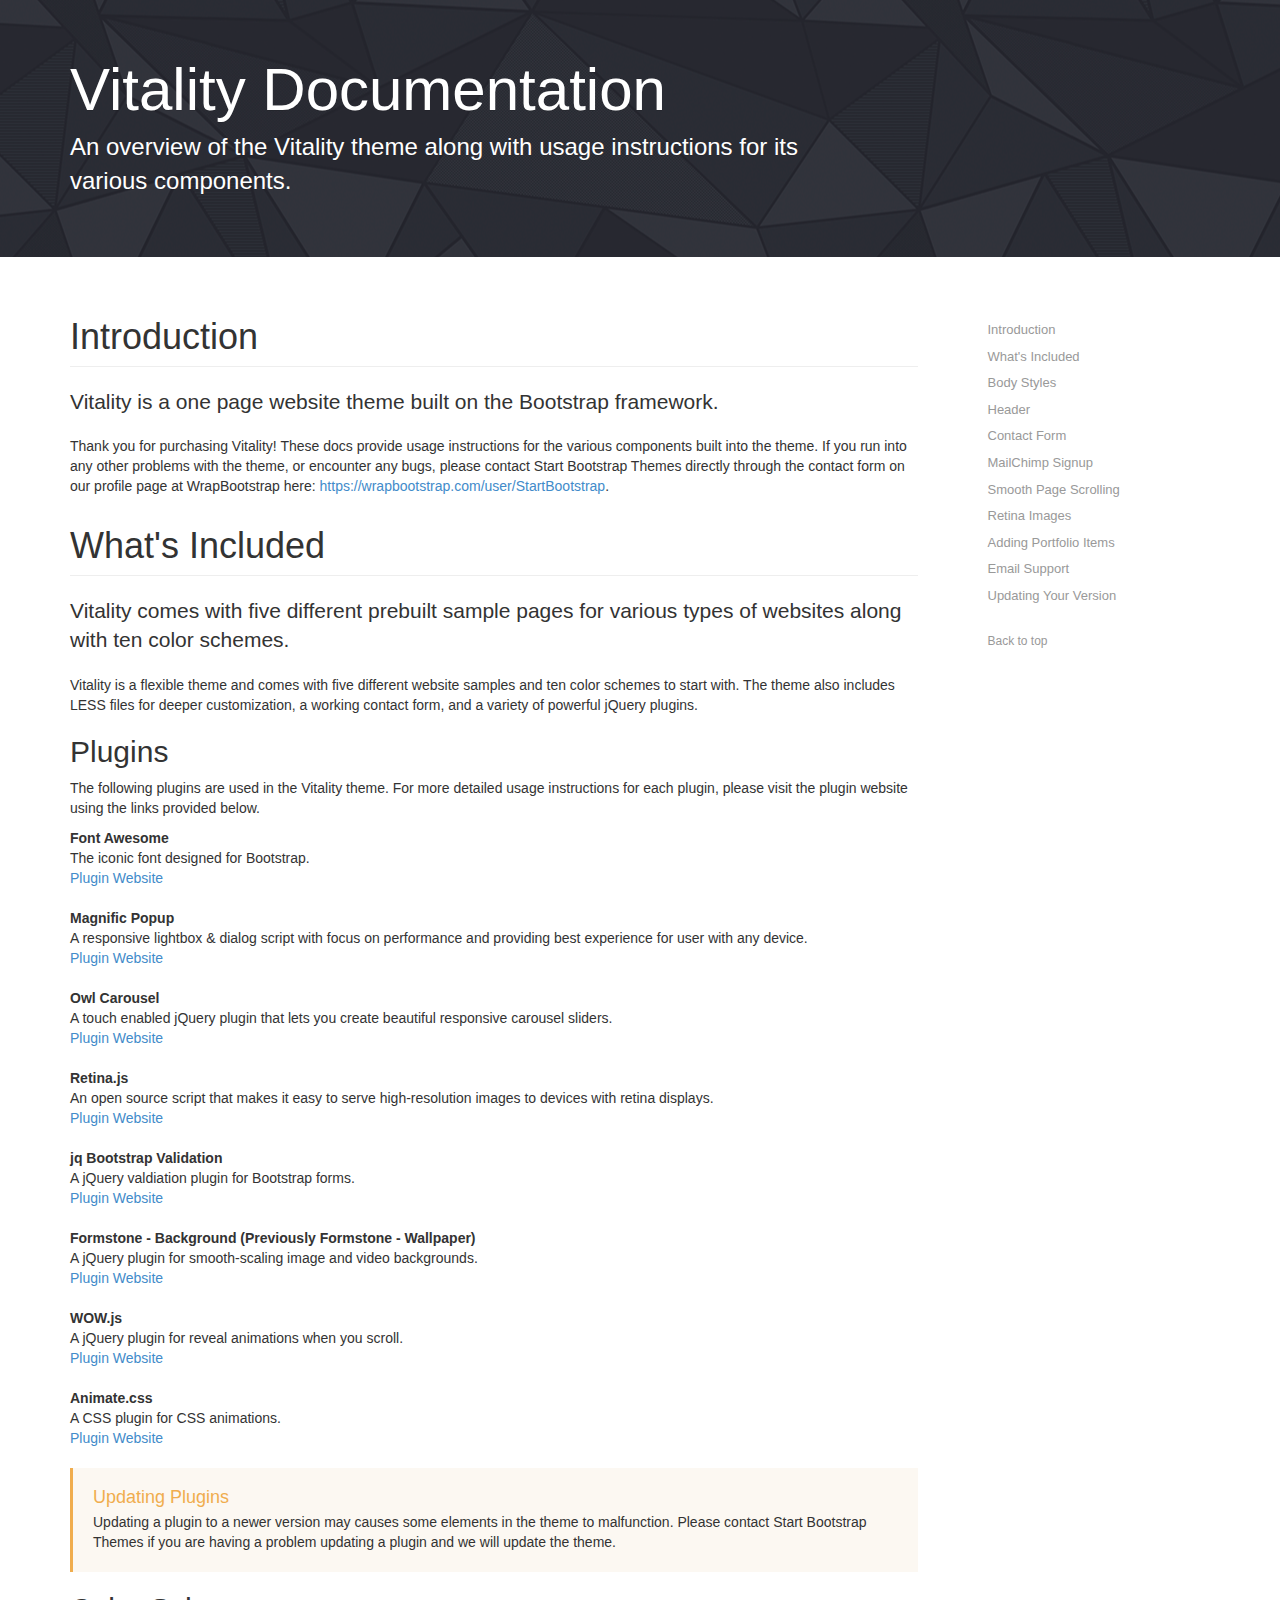
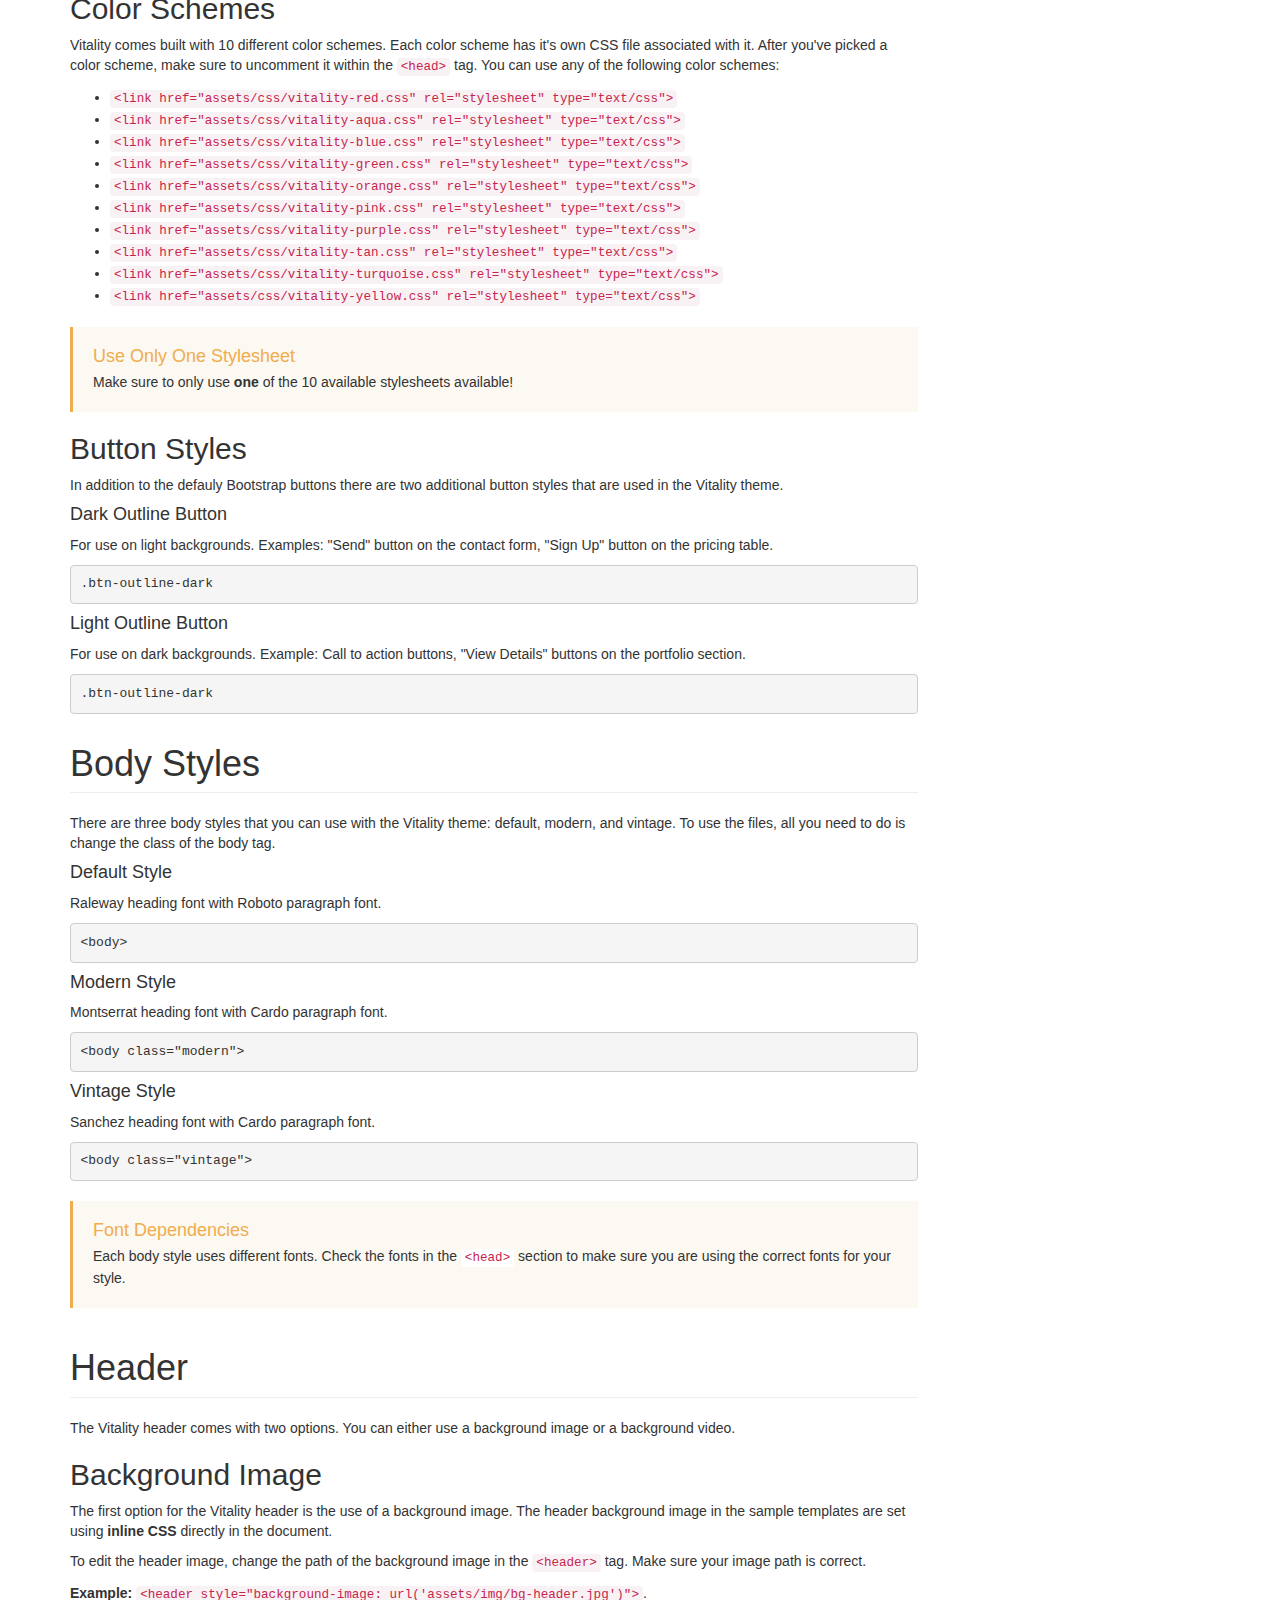
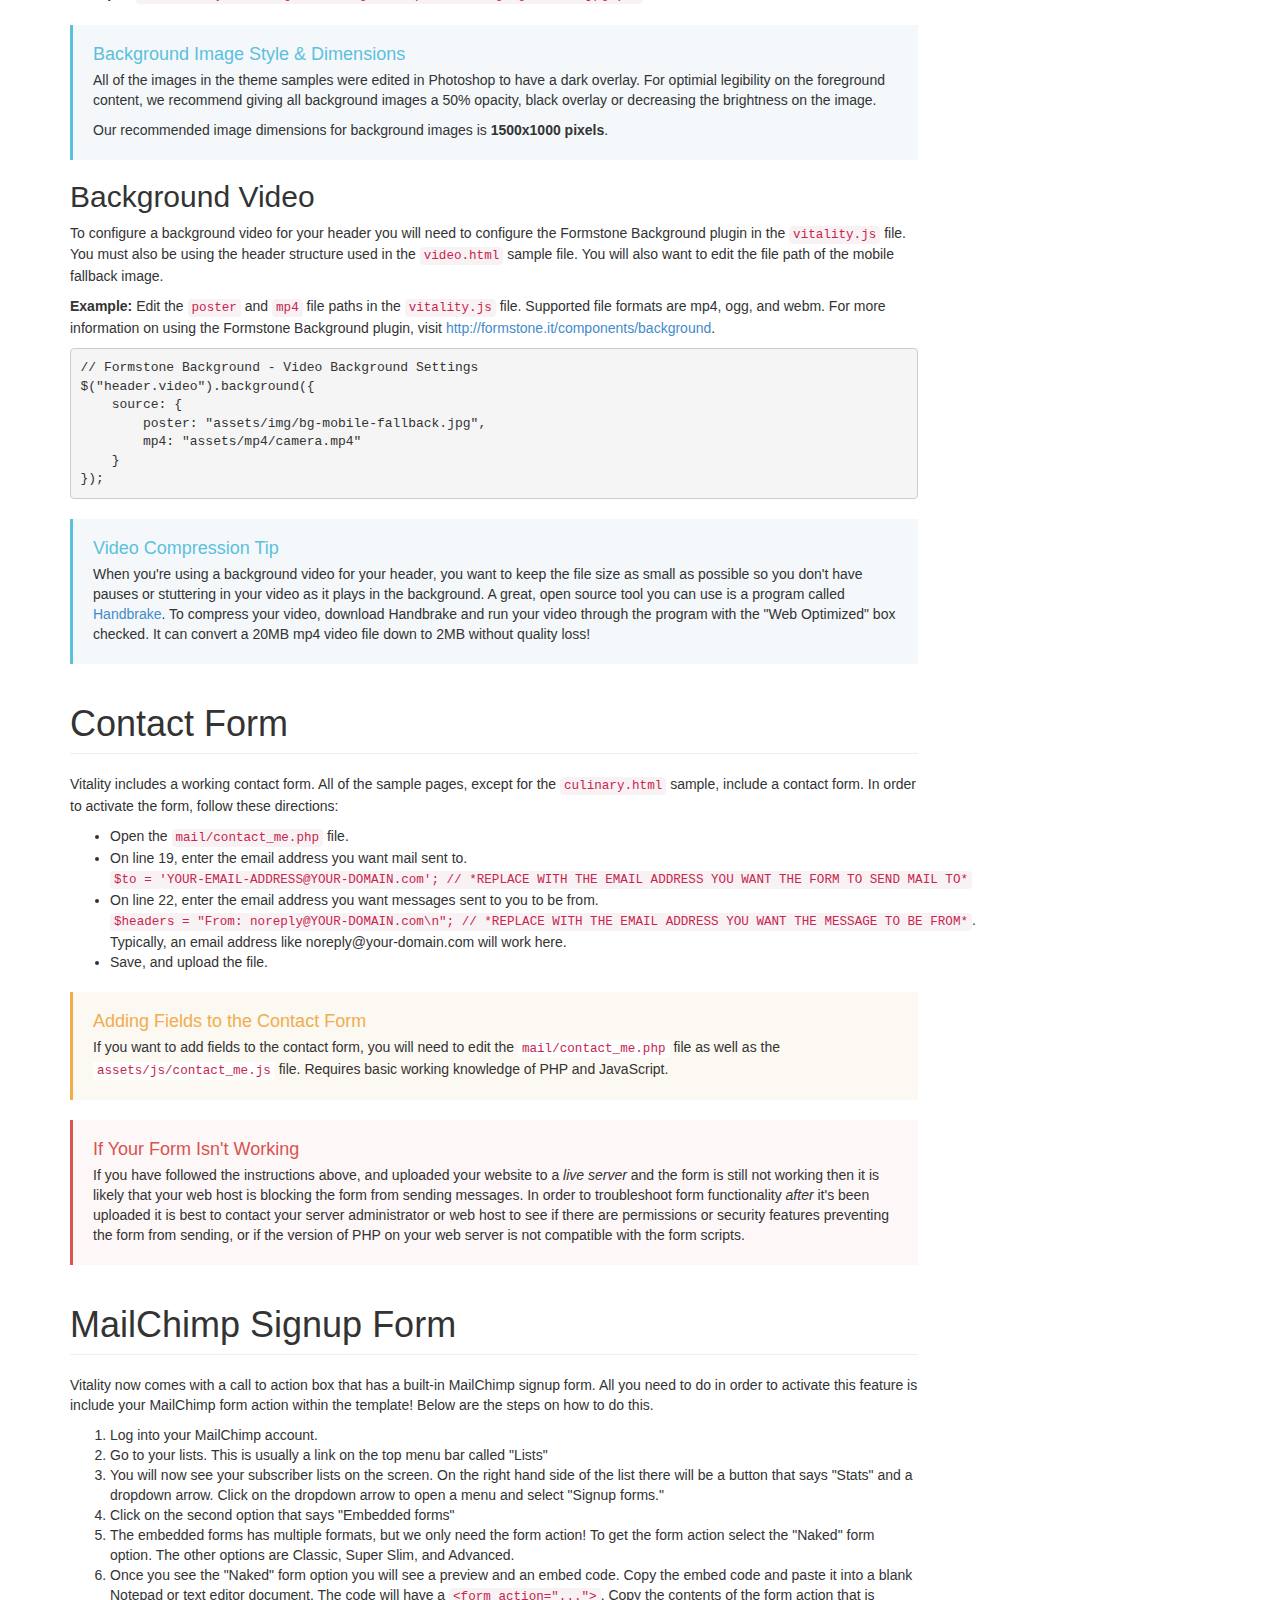
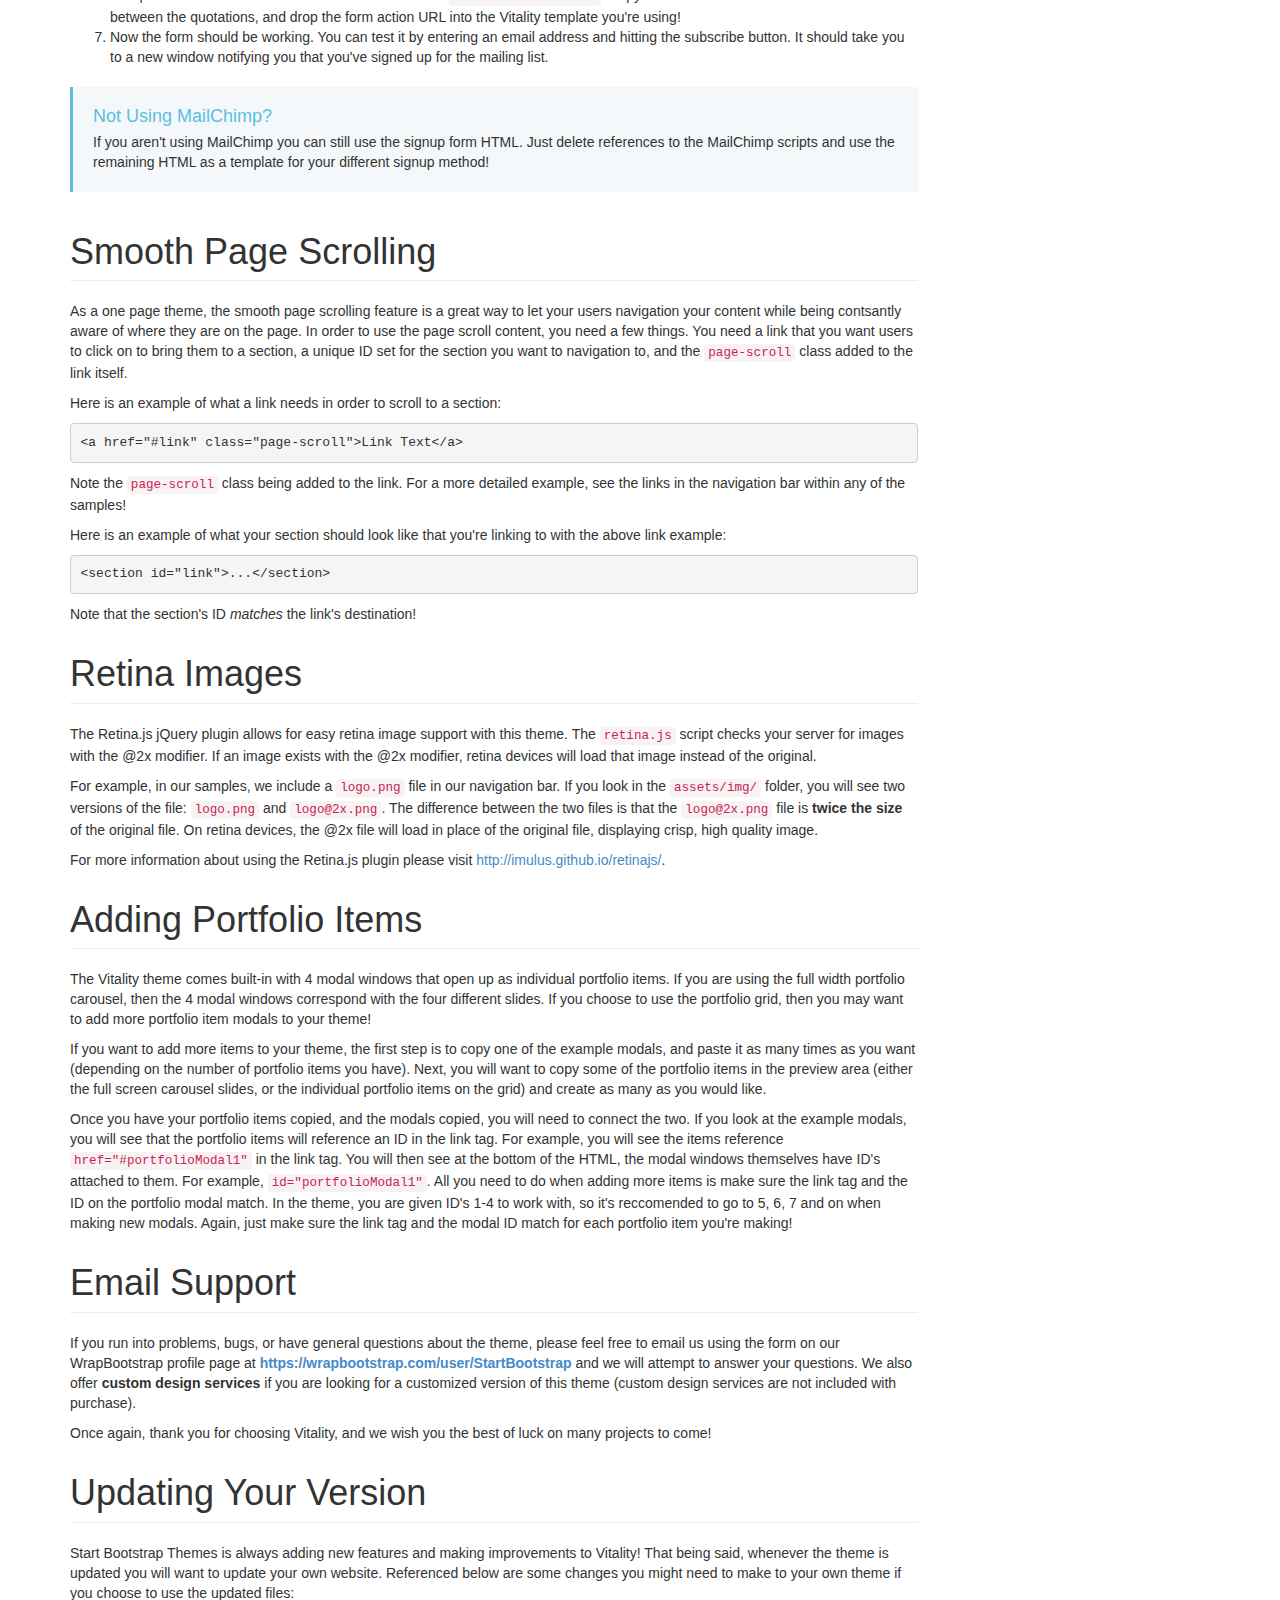
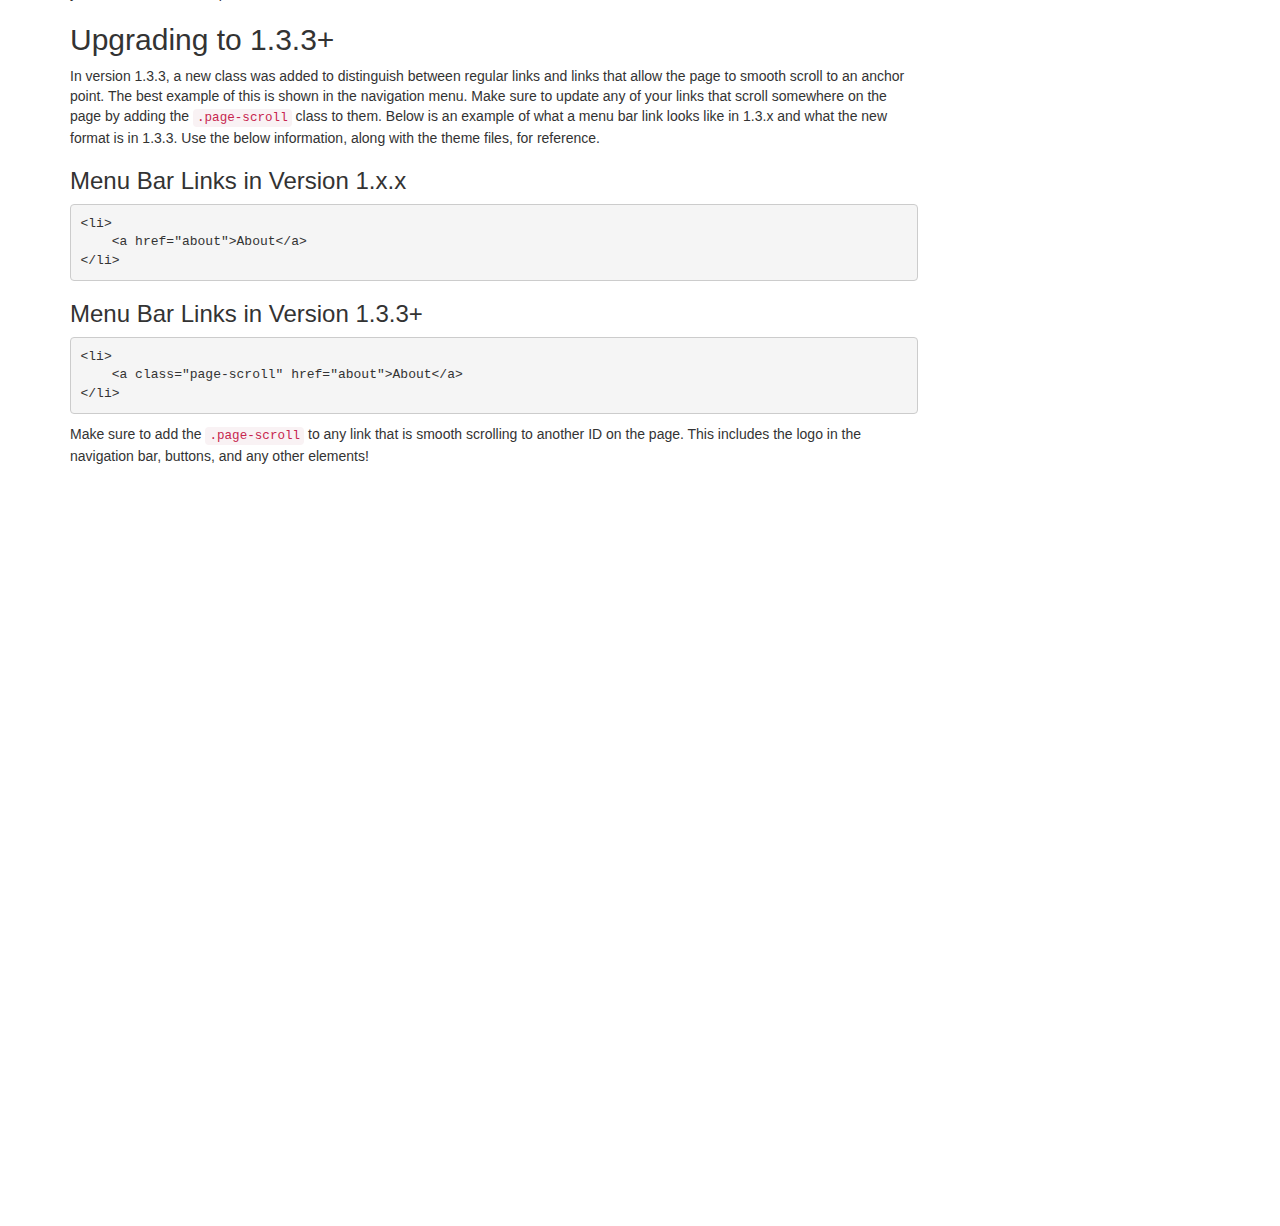
<file: docs/index.html>
<!DOCTYPE html>
<html lang="en">

<head>

    <meta charset="utf-8">
    <meta name="viewport" content="width=device-width, initial-scale=1.0, user-scalable=no">
    <meta name="description" content="">
    <meta name="author" content="">

    <title>Vitality Documentation</title>

    <!-- Bootstrap Core CSS -->
    <link href="css/bootstrap.min.css" rel="stylesheet" type="text/css">
    <link href="css/docs.min.css" rel="stylesheet" type="text/css">

    <!-- IE8 support for HTML5 elements and media queries -->
    <!--[if lt IE 9]>
      <script src="https://oss.maxcdn.com/libs/html5shiv/3.7.0/html5shiv.js"></script>
      <script src="https://oss.maxcdn.com/libs/respond.js/1.3.0/respond.min.js"></script>
    <![endif]-->

    <!-- Custom Docs Styles -->
    <style>
    .spacer {
        height: 750px;
    }
    .bs-docs-header {
        background: url('img/bg.gif') center center scroll repeat;
        color: #fff;
    }
    </style>

</head>

<body class="top">

    <!-- Docs page layout -->
    <div class="bs-docs-header" id="content">
        <div class="container">
            <h1>Vitality Documentation</h1>
            <p>An overview of the Vitality theme along with usage instructions for its various components.</p>
        </div>
    </div>

    <div class="container bs-docs-container">

        <div class="row">

            <div class="col-md-9" role="main">

                <div class="bs-docs-section">

                    <!-- Introduction Section -->
                    <h1 id="introduction" class="page-header">Introduction</h1>
                    <p class="lead">Vitality is a one page website theme built on the Bootstrap framework.</p>
                    <p>Thank you for purchasing Vitality! These docs provide usage instructions for the various components built into the theme. If you run into any other problems with the theme, or encounter any bugs, please contact Start Bootstrap Themes directly through the contact form on our profile page at WrapBootstrap here: <a href="https://wrapbootstrap.com/user/StartBootstrap">https://wrapbootstrap.com/user/StartBootstrap</a>.</p>

                    <!-- What's Included Section -->
                    <h1 id="whats-included" class="page-header">What's Included</h1>
                    <p class="lead">Vitality comes with five different prebuilt sample pages for various types of websites along with ten color schemes.</p>
                    <p>Vitality is a flexible theme and comes with five different website samples and ten color schemes to start with. The theme also includes LESS files for deeper customization, a working contact form, and a variety of powerful jQuery plugins.</p>

                    <h2 id="whats-included-plugins">Plugins</h2>
                    <p>The following plugins are used in the Vitality theme. For more detailed usage instructions for each plugin, please visit the plugin website using the links provided below.</p>
                    <dl>
                        <dt>Font Awesome</dt>
                        <dl>The iconic font designed for Bootstrap.<br><a href="http://fontawesome.io/">Plugin Website</a>
                        </dl>
                        <dt>Magnific Popup</dt>
                        <dl>A responsive lightbox &amp; dialog script with focus on performance and providing best experience for user with any device.<br><a href="http://dimsemenov.com/plugins/magnific-popup/">Plugin Website</a>
                        </dl>
                        <dt>Owl Carousel</dt>
                        <dl>A touch enabled jQuery plugin that lets you create beautiful responsive carousel sliders.<br><a href="https://github.com/OwlFonk/OwlCarousel">Plugin Website</a>
                        </dl>
                        <dt>Retina.js</dt>
                        <dl>An open source script that makes it easy to serve high-resolution images to devices with retina displays.<br><a href="http://imulus.github.io/retinajs/">Plugin Website</a>
                        </dl>
                        <dt>jq Bootstrap Validation</dt>
                        <dl>A jQuery valdiation plugin for Bootstrap forms.<br><a href="http://reactiveraven.github.io/jqBootstrapValidation/">Plugin Website</a>
                        </dl>
                        <dt>Formstone - Background (Previously Formstone - Wallpaper)</dt>
                        <dl>A jQuery plugin for smooth-scaling image and video backgrounds.<br><a href="http://formstone.it/components/background/">Plugin Website</a>
                        </dl>
                        <dt>WOW.js</dt>
                        <dl>A jQuery plugin for reveal animations when you scroll.<br><a href="http://mynameismatthieu.com/WOW/">Plugin Website</a>
                        </dl>
                        <dt>Animate.css</dt>
                        <dl>A CSS plugin for CSS animations.<br><a href="http://daneden.github.io/animate.css/">Plugin Website</a>
                        </dl>
                    </dl>

                    <div class="bs-callout bs-callout-warning">
                        <h4>Updating Plugins</h4>
                        <p>Updating a plugin to a newer version may causes some elements in the theme to malfunction. Please contact Start Bootstrap Themes if you are having a problem updating a plugin and we will update the theme.</p>
                    </div>

                    <!-- What's Included Section - Color Schemes -->
                    <h2 id="whats-included-color-schemes">Color Schemes</h2>
                    <p>Vitality comes built with 10 different color schemes. Each color scheme has it's own CSS file associated with it. After you've picked a color scheme, make sure to uncomment it within the <code>&lt;head&gt;</code> tag. You can use any of the following color schemes:</p>
                    <ul>
                        <li>
                            <code>&lt;link href="assets/css/vitality-red.css" rel="stylesheet" type="text/css"&gt;</code>
                        </li>
                        <li>
                            <code>&lt;link href="assets/css/vitality-aqua.css" rel="stylesheet" type="text/css"&gt;</code>
                        </li>
                        <li>
                            <code>&lt;link href="assets/css/vitality-blue.css" rel="stylesheet" type="text/css"&gt;</code>
                        </li>
                        <li>
                            <code>&lt;link href="assets/css/vitality-green.css" rel="stylesheet" type="text/css"&gt;</code>
                        </li>
                        <li>
                            <code>&lt;link href="assets/css/vitality-orange.css" rel="stylesheet" type="text/css"&gt;</code>
                        </li>
                        <li>
                            <code>&lt;link href="assets/css/vitality-pink.css" rel="stylesheet" type="text/css"&gt;</code>
                        </li>
                        <li>
                            <code>&lt;link href="assets/css/vitality-purple.css" rel="stylesheet" type="text/css"&gt;</code>
                        </li>
                        <li>
                            <code>&lt;link href="assets/css/vitality-tan.css" rel="stylesheet" type="text/css"&gt;</code>
                        </li>
                        <li>
                            <code>&lt;link href="assets/css/vitality-turquoise.css" rel="stylesheet" type="text/css"&gt;</code>
                        </li>
                        <li>
                            <code>&lt;link href="assets/css/vitality-yellow.css" rel="stylesheet" type="text/css"&gt;</code>
                        </li>
                    </ul>

                    <div class="bs-callout bs-callout-warning">
                        <h4>Use Only One Stylesheet</h4>
                        <p>Make sure to only use <strong>one</strong> of the 10 available stylesheets available!</p>
                    </div>

                    <!-- What's Included Section - Button Styles -->
                    <h2 id="whats-included-button-styles">Button Styles</h2>
                    <p>In addition to the defauly Bootstrap buttons there are two additional button styles that are used in the Vitality theme.</p>
                    <h4>Dark Outline Button</h4>
                    <p>For use on light backgrounds. Examples: "Send" button on the contact form, "Sign Up" button on the pricing table.</p>
                    <pre><code>.btn-outline-dark</code></pre>

                    <h4>Light Outline Button</h4>
                    <p>For use on dark backgrounds. Example: Call to action buttons, "View Details" buttons on the portfolio section.</p>
                    <pre><code>.btn-outline-dark</code></pre>

                    <!-- Body Styles Section -->
                    <h1 id="body-styles" class="page-header">Body Styles</h1>
                    <p>There are three body styles that you can use with the Vitality theme: default, modern, and vintage. To use the files, all you need to do is change the class of the body tag.</p>
                    <h4>Default Style</h4>
                    <p>Raleway heading font with Roboto paragraph font.</p>
                    <pre><code>&lt;body&gt;</code></pre>
                    <h4>Modern Style</h4>
                    <p>Montserrat heading font with Cardo paragraph font.</p>
                    <pre><code>&lt;body class="modern"&gt;</code></pre>
                    <p></p>
                    <h4>Vintage Style</h4>
                    <p>Sanchez heading font with Cardo paragraph font.</p>
                    <pre><code>&lt;body class="vintage"&gt;</code></pre>

                    <div class="bs-callout bs-callout-warning">
                        <h4>Font Dependencies</h4>
                        <p>Each body style uses different fonts. Check the fonts in the <code>&lt;head&gt;</code> section to make sure you are using the correct fonts for your style.</p>
                    </div>

                    <!-- Header Section -->
                    <h1 id="header" class="page-header">Header</h1>
                    <p>The Vitality header comes with two options. You can either use a background image or a background video.</p>

                    <!-- Header Section - Background Image -->
                    <h2 id="header-image">Background Image</h2>
                    <p>The first option for the Vitality header is the use of a background image. The header background image in the sample templates are set using <strong>inline CSS</strong> directly in the document.</p>
                    <p>To edit the header image, change the path of the background image in the <code>&lt;header&gt;</code> tag. Make sure your image path is correct.</p>
                    <p><strong>Example: </strong><code>&lt;header style="background-image: url('assets/img/bg-header.jpg')"&gt;</code>.</p>

                    <div class="bs-callout bs-callout-info">
                        <h4>Background Image Style &amp; Dimensions</h4>
                        <p>All of the images in the theme samples were edited in Photoshop to have a dark overlay. For optimial legibility on the foreground content, we recommend giving all background images a 50% opacity, black overlay or decreasing the brightness on the image.</p>
                        <p>Our recommended image dimensions for background images is <strong>1500x1000 pixels</strong>.</p>
                    </div>

                    <!-- Header Section - Background Video -->
                    <h2 id="header-video">Background Video</h2>
                    <p>To configure a background video for your header you will need to configure the Formstone Background plugin in the <code>vitality.js</code> file. You must also be using the header structure used in the <code>video.html</code> sample file. You will also want to edit the file path of the mobile fallback image.</p>
                    <p><strong>Example:</strong> Edit the <code>poster</code> and <code>mp4</code> file paths in the <code>vitality.js</code> file. Supported file formats are mp4, ogg, and webm. For more information on using the Formstone Background plugin, visit <a href="http://formstone.it/components/background/">http://formstone.it/components/background</a>.</p>
                    <pre><code>// Formstone Background - Video Background Settings
$("header.video").background({
    source: {
        poster: "assets/img/bg-mobile-fallback.jpg",
        mp4: "assets/mp4/camera.mp4"
    }
});</code></pre>

                    <div class="bs-callout bs-callout-info">
                        <h4>Video Compression Tip</h4>
                        <p>When you're using a background video for your header, you want to keep the file size as small as possible so you don't have pauses or stuttering in your video as it plays in the background. A great, open source tool you can use is a program called <a href="https://handbrake.fr/">Handbrake</a>. To compress your video, download Handbrake and run your video through the program with the "Web Optimized" box checked. It can convert a 20MB mp4 video file down to 2MB without quality loss!</p>
                    </div>

                    <!-- Contact Form Section -->
                    <h1 id="contact-form" class="page-header">Contact Form</h1>
                    <p>Vitality includes a working contact form. All of the sample pages, except for the <code>culinary.html</code> sample, include a contact form. In order to activate the form, follow these directions:</p>
                    <ul>
                        <li>Open the <code>mail/contact_me.php</code> file.</li>
                        <li>On line 19, enter the email address you want mail sent to. <code>$to = 'YOUR-EMAIL-ADDRESS@YOUR-DOMAIN.com'; // *REPLACE WITH THE EMAIL ADDRESS YOU WANT THE FORM TO SEND MAIL TO*</code>
                        </li>
                        <li>On line 22, enter the email address you want messages sent to you to be from. <code>$headers = "From: noreply@YOUR-DOMAIN.com\n"; // *REPLACE WITH THE EMAIL ADDRESS YOU WANT THE MESSAGE TO BE FROM*</code>. Typically, an email address like noreply@your-domain.com will work here.</li>
                        <li>Save, and upload the file.</li>
                    </ul>

                    <div class="bs-callout bs-callout-warning">
                        <h4>Adding Fields to the Contact Form</h4>
                        <p>If you want to add fields to the contact form, you will need to edit the <code>mail/contact_me.php</code> file as well as the <code>assets/js/contact_me.js</code> file. Requires basic working knowledge of PHP and JavaScript.</p>
                    </div>

                    <div class="bs-callout bs-callout-danger">
                        <h4>If Your Form Isn't Working</h4>
                        <p>If you have followed the instructions above, and uploaded your website to a <em>live server</em> and the form is still not working then it is likely that your web host is blocking the form from sending messages. In order to troubleshoot form functionality <em>after</em> it's been uploaded it is best to contact your server administrator or web host to see if there are permissions or security features preventing the form from sending, or if the version of PHP on your web server is not compatible with the form scripts.</p>
                    </div>

                    <!-- MailChimp Form Section -->
                    <h1 id="mailchimp" class="page-header">MailChimp Signup Form</h1>

                    <p>Vitality now comes with a call to action box that has a built-in MailChimp signup form. All you need to do in order to activate this feature is include your MailChimp form action within the template! Below are the steps on how to do this.</p>

                    <ol>
                        <li>Log into your MailChimp account.</li>
                        <li>Go to your lists. This is usually a link on the top menu bar called "Lists"</li>
                        <li>You will now see your subscriber lists on the screen. On the right hand side of the list there will be a button that says "Stats" and a dropdown arrow. Click on the dropdown arrow to open a menu and select "Signup forms."</li>
                        <li>Click on the second option that says "Embedded forms"</li>
                        <li>The embedded forms has multiple formats, but we only need the form action! To get the form action select the "Naked" form option. The other options are Classic, Super Slim, and Advanced.</li>
                        <li>Once you see the "Naked" form option you will see a preview and an embed code. Copy the embed code and paste it into a blank Notepad or text editor document. The code will have a <code>&lt;form action="..."&gt;</code>. Copy the contents of the form action that is between the quotations, and drop the form action URL into the Vitality template you're using!</li>
                        <li>Now the form should be working. You can test it by entering an email address and hitting the subscribe button. It should take you to a new window notifying you that you've signed up for the mailing list.</li>
                    </ol>

                    <div class="bs-callout bs-callout-info">
                        <h4>Not Using MailChimp?</h4>
                        <p>If you aren't using MailChimp you can still use the signup form HTML. Just delete references to the MailChimp scripts and use the remaining HTML as a template for your different signup method!</p>
                    </div>

                    <h1 id="page-scrolling" class="page-header">Smooth Page Scrolling</h1>
                    <p>As a one page theme, the smooth page scrolling feature is a great way to let your users navigation your content while being contsantly aware of where they are on the page. In order to use the page scroll content, you need a few things. You need a link that you want users to click on to bring them to a section, a unique ID set for the section you want to navigation to, and the <code>page-scroll</code> class added to the link itself.</p>
                    <p>Here is an example of what a link needs in order to scroll to a section:</p>
                    <pre><code>&lt;a href="#link" class="page-scroll"&gt;Link Text&lt;/a&gt;</code></pre>
                    <p>Note the <code>page-scroll</code> class being added to the link. For a more detailed example, see the links in the navigation bar within any of the samples!</p>
                    <p>Here is an example of what your section should look like that you're linking to with the above link example:</p>
                    <pre><code>&lt;section id="link"&gt;...&lt;/section&gt;</code></pre>
                    <p>Note that the section's ID <em>matches</em> the link's destination!</p>

                    <h1 id="retina-images" class="page-header">Retina Images</h1>
                    <p>The Retina.js jQuery plugin allows for easy retina image support with this theme. The <code>retina.js</code> script checks your server for images with the @2x modifier. If an image exists with the @2x modifier, retina devices will load that image instead of the original.</p>
                    <p>For example, in our samples, we include a <code>logo.png</code> file in our navigation bar. If you look in the <code>assets/img/</code> folder, you will see two versions of the file: <code>logo.png</code> and <code>logo@2x.png</code>. The difference between the two files is that the <code>logo@2x.png</code> file is <strong>twice the size</strong> of the original file. On retina devices, the @2x file will load in place of the original file, displaying crisp, high quality image.</p>
                    <p>For more information about using the Retina.js plugin please visit <a href="http://imulus.github.io/retinajs/">http://imulus.github.io/retinajs/</a>.</p>

                    <h1 id="portfolio" class="page-header">Adding Portfolio Items</h1>
                    <p>The Vitality theme comes built-in with 4 modal windows that open up as individual portfolio items. If you are using the full width portfolio carousel, then the 4 modal windows correspond with the four different slides. If you choose to use the portfolio grid, then you may want to add more portfolio item modals to your theme!</p>
                    <p>If you want to add more items to your theme, the first step is to copy one of the example modals, and paste it as many times as you want (depending on the number of portfolio items you have). Next, you will want to copy some of the portfolio items in the preview area (either the full screen carousel slides, or the individual portfolio items on the grid) and create as many as you would like.</p>
                    <p>Once you have your portfolio items copied, and the modals copied, you will need to connect the two. If you look at the example modals, you will see that the portfolio items will reference an ID in the link tag. For example, you will see the items reference <code>href="#portfolioModal1"</code> in the link tag. You will then see at the bottom of the HTML, the modal windows themselves have ID's attached to them. For example, <code>id="portfolioModal1"</code>. All you need to do when adding more items is make sure the link tag and the ID on the portfolio modal match. In the theme, you are given ID's 1-4 to work with, so it's reccomended to go to 5, 6, 7 and on when making new modals. Again, just make sure the link tag and the modal ID match for each portfolio item you're making!</p>

                    <h1 id="email-support" class="page-header">Email Support</h1>
                    <p>If you run into problems, bugs, or have general questions about the theme, please feel free to email us using the form on our WrapBootstrap profile page at <strong><a href="https://wrapbootstrap.com/user/StartBootstrap">https://wrapbootstrap.com/user/StartBootstrap</a></strong> and we will attempt to answer your questions. We also offer <strong>custom design services</strong> if you are looking for a customized version of this theme (custom design services are not included with purchase).</p>
                    <p>Once again, thank you for choosing Vitality, and we wish you the best of luck on many projects to come!</p>

                    <h1 id="versions" class="page-header">Updating Your Version</h1>
                    <p>Start Bootstrap Themes is always adding new features and making improvements to Vitality! That being said, whenever the theme is updated you will want to update your own website. Referenced below are some changes you might need to make to your own theme if you choose to use the updated files:</p>
                    <h2 id="versions1">Upgrading to 1.3.3+</h2>
                    <p>In version 1.3.3, a new class was added to distinguish between regular links and links that allow the page to smooth scroll to an anchor point. The best example of this is shown in the navigation menu. Make sure to update any of your links that scroll somewhere on the page by adding the <code>.page-scroll</code> class to them. Below is an example of what a menu bar link looks like in 1.3.x and what the new format is in 1.3.3. Use the below information, along with the theme files, for reference.</p>
                    <h3>Menu Bar Links in Version 1.x.x</h3>
                    <pre><code>&lt;li&gt;
    &lt;a href="about"&gt;About&lt;/a&gt;
&lt;/li&gt;</code></pre>

                    <h3>Menu Bar Links in Version 1.3.3+</h3>
                    <pre><code>&lt;li&gt;
    &lt;a class="page-scroll" href="about"&gt;About&lt;/a&gt;
&lt;/li&gt;</code></pre>

                    <p>Make sure to add the <code>.page-scroll</code> to any link that is smooth scrolling to another ID on the page. This includes the logo in the navigation bar, buttons, and any other elements!</p>


                    <div class="spacer"></div>

                </div>
                <!-- /.bs-docs-section -->

            </div>
            <!-- /.col-md-9 -->

            <div class="col-md-3">
                <div class="bs-docs-sidebar">
                    <ul class="nav bs-docs-sidenav">
                        <li>
                            <a href="#introduction">Introduction</a>
                        </li>
                        <li>
                            <a href="#whats-included">What's Included</a>
                            <ul class="nav">
                                <li>
                                    <a href="#whats-included-plugins">Plugins</a>
                                </li>
                                <li>
                                    <a href="#whats-included-color-schemes">Color Schemes</a>
                                </li>
                                <li>
                                    <a href="#whats-included-button-styles">Button Styles</a>
                                </li>
                            </ul>
                        </li>
                        <li>
                            <a href="#body-styles">Body Styles</a>
                        </li>
                        <li>
                            <a href="#header">Header</a>
                            <ul class="nav">
                                <li>
                                    <a href="#header-image">Background Image</a>
                                </li>
                                <li>
                                    <a href="#header-video">Background Video</a>
                                </li>
                            </ul>
                        </li>
                        <li>
                            <a href="#contact-form">Contact Form</a>
                        </li>
                        <li>
                            <a href="#mailchimp">MailChimp Signup</a>
                        </li>
                        <li>
                            <a href="#page-scrolling">Smooth Page Scrolling</a>
                        </li>
                        <li>
                            <a href="#retina-images">Retina Images</a>
                        </li>
                        <li>
                            <a href="#portfolio">Adding Portfolio Items</a>
                        </li>
                        <li>
                            <a href="#email-support">Email Support</a>
                        </li>
                        <li>
                            <a href="#versions">Updating Your Version</a>
                            <ul class="nav">
                                <li>
                                    <a href="#versions1">Updating to 1.3.3+</a>
                                </li>
                            </ul>
                        </li>
                    </ul>
                    <a class="back-to-top" href="#top">Back to top</a>
                </div>
            </div>
            <!-- /.col-md-3 -->

        </div>
        <!-- /.row -->

    </div>
    <!-- /.container -->

    <!-- Core Scripts -->
    <script src="js/jquery-1.10.2.js"></script>
    <script src="js/bootstrap.min.js"></script>
    <script src="js/docs.min.js"></script>

</body>

</html>
</file>
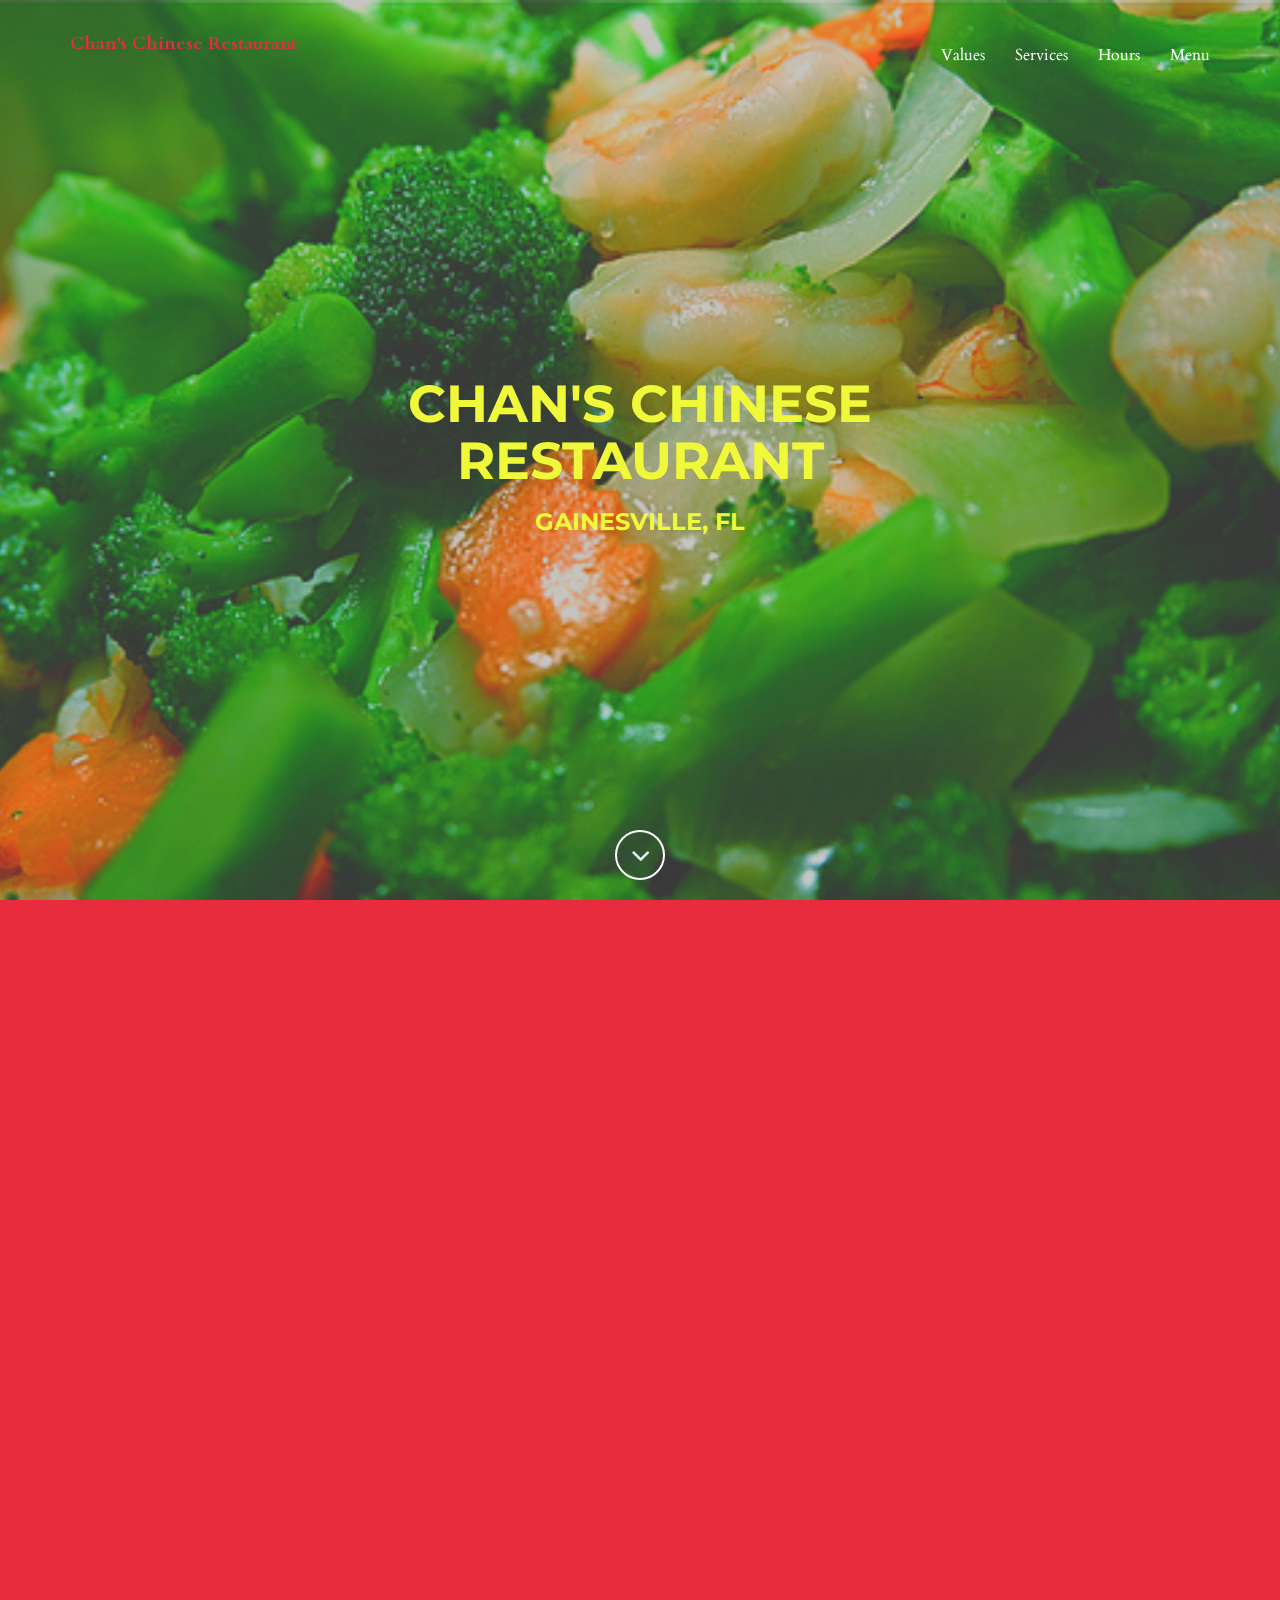
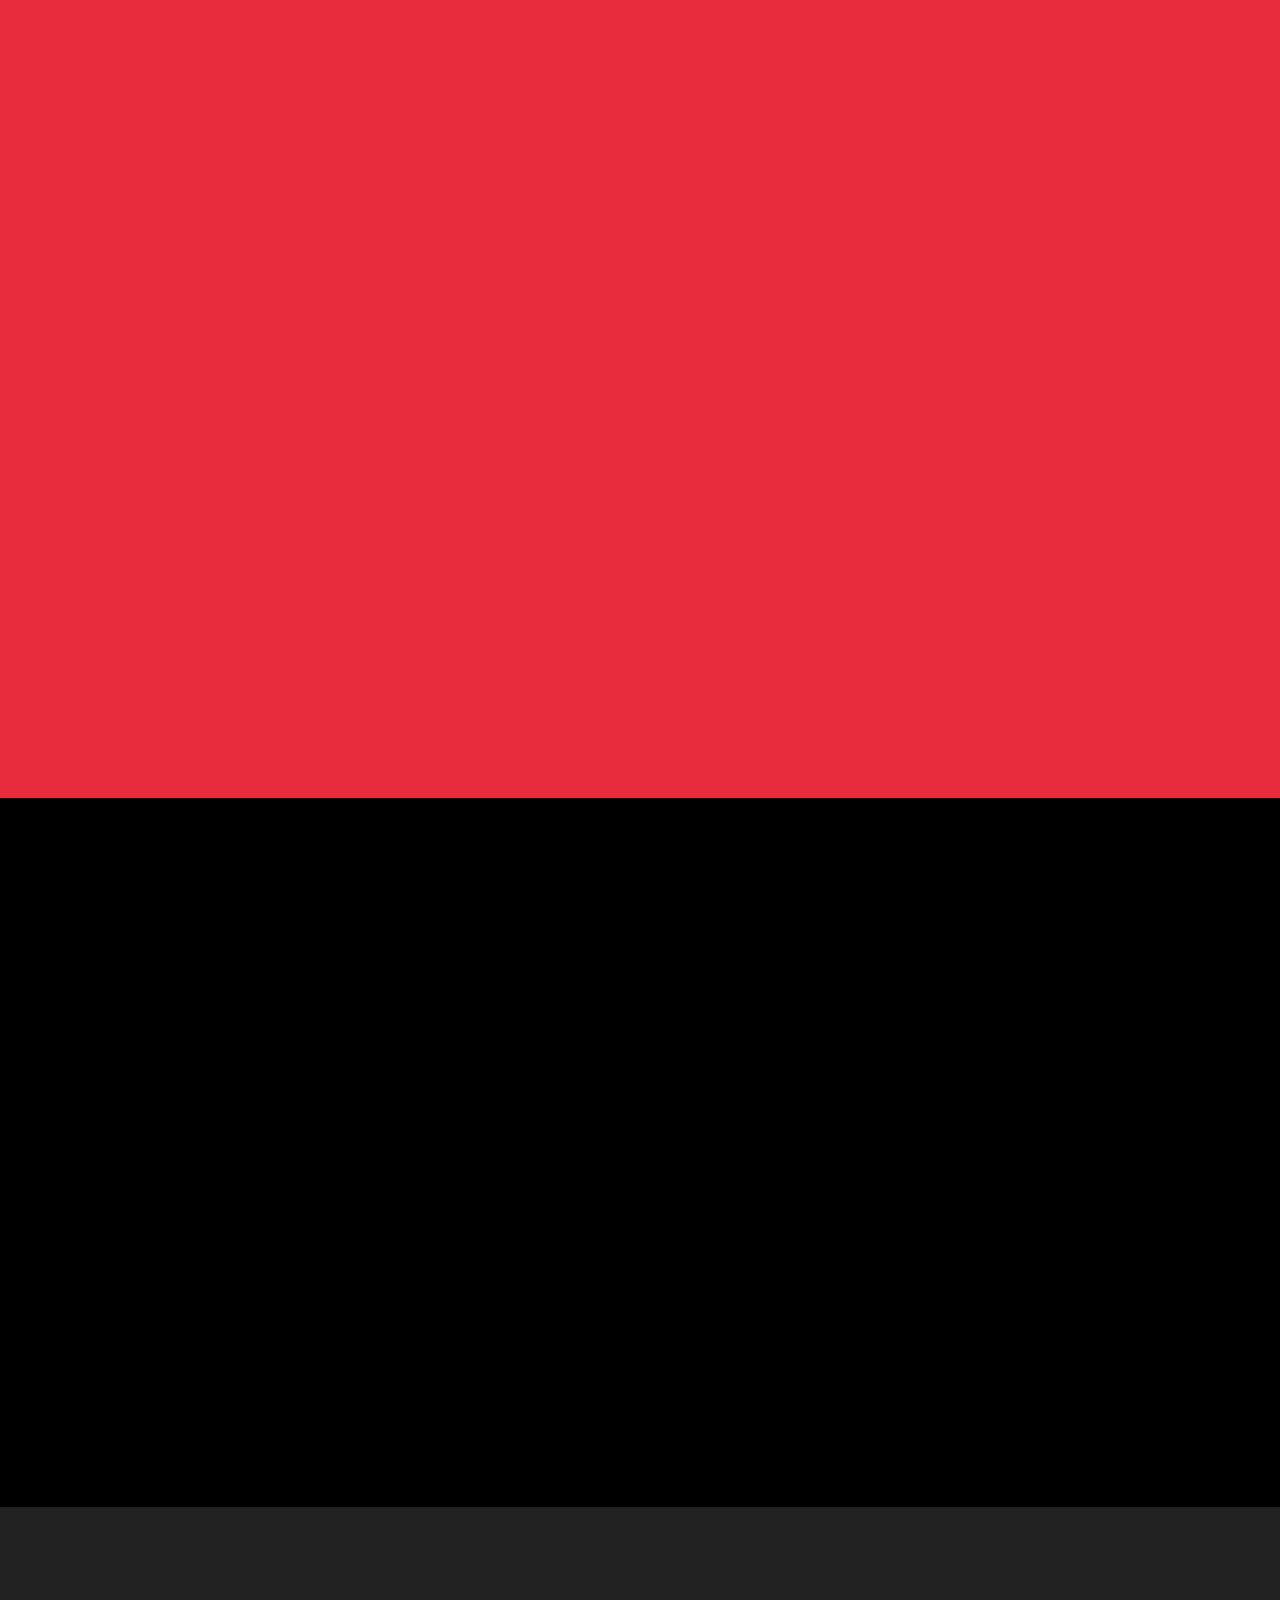
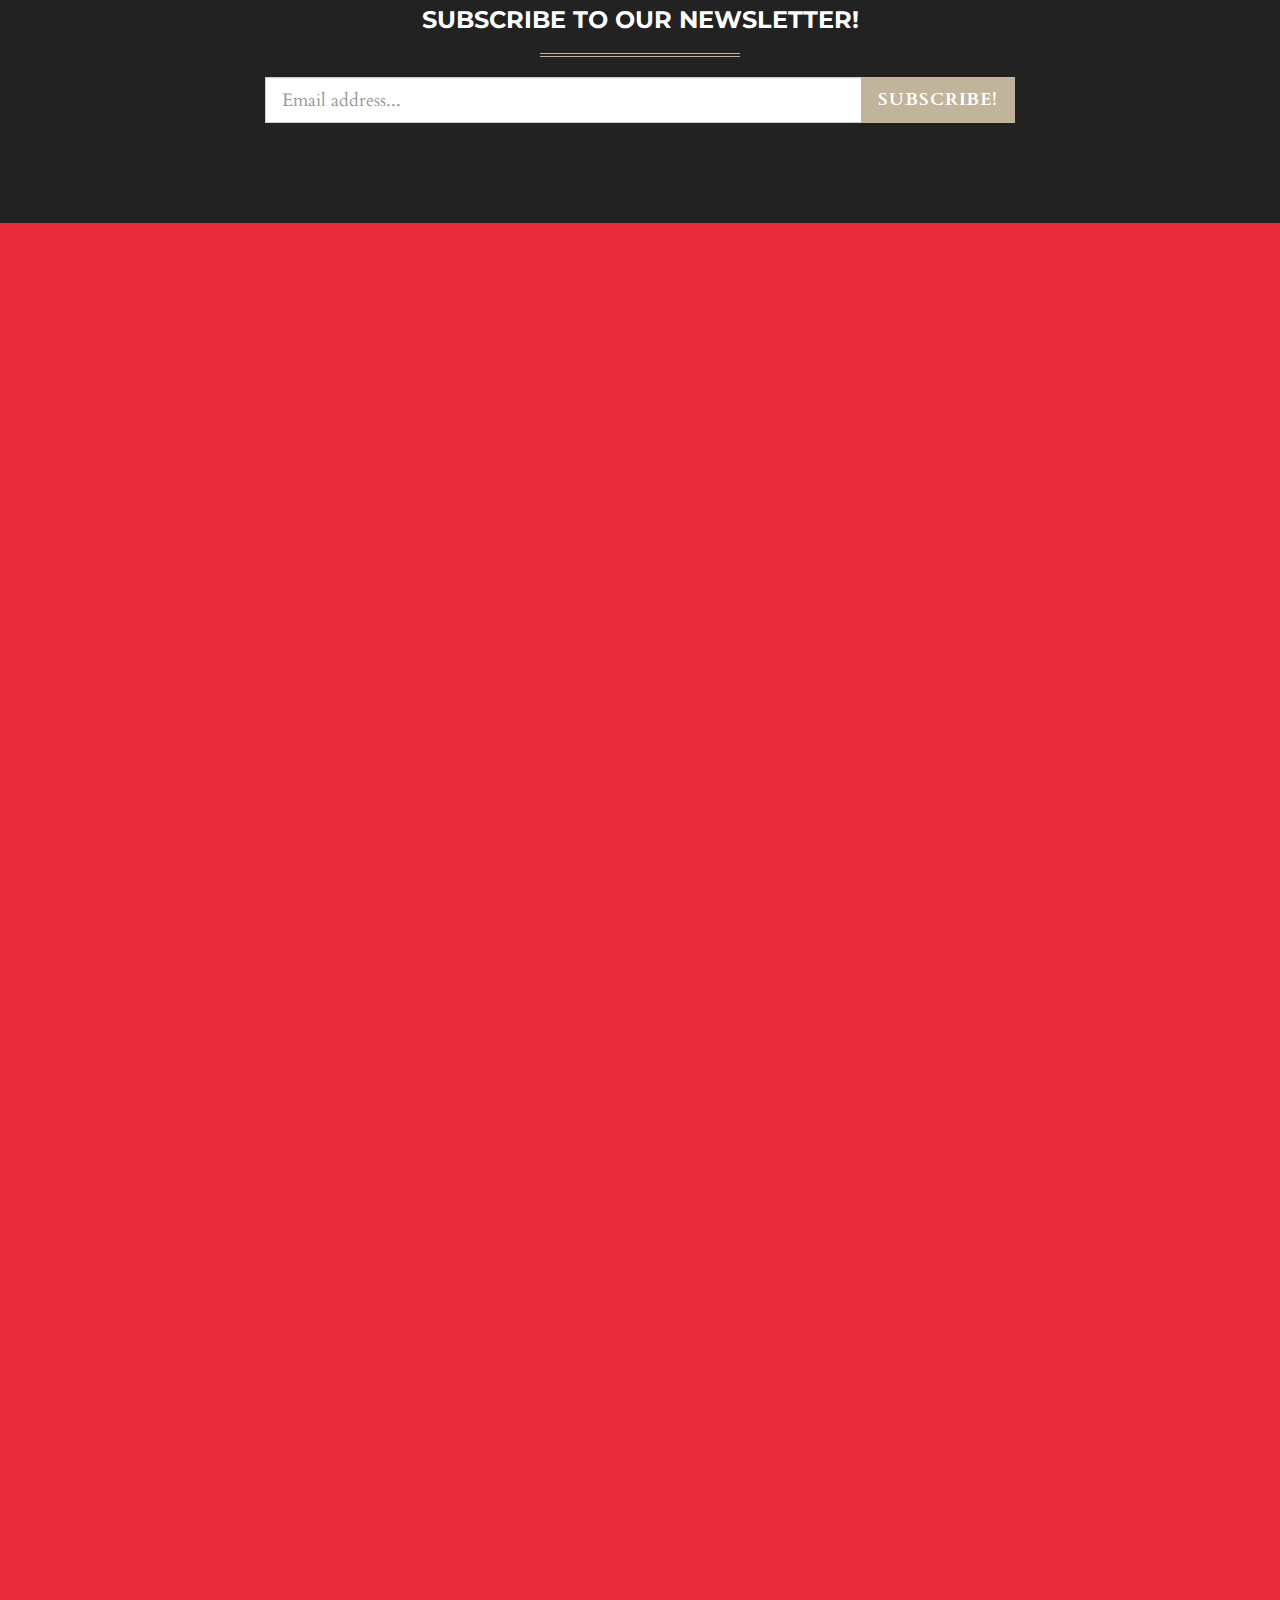
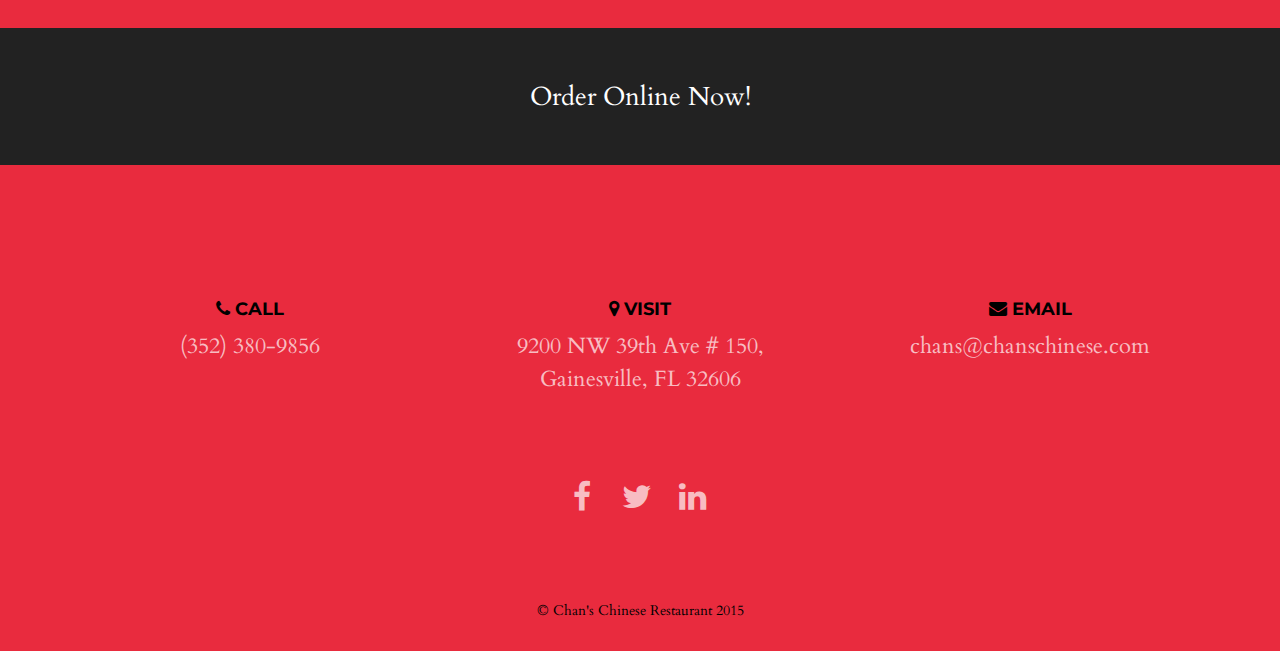
<file: public/index.html>
<!DOCTYPE html>
<html lang="en">

<head>
    <meta charset="utf-8">
    <meta name="viewport" content="width=device-width, initial-scale=1.0, user-scalable=no">
    <meta name="description" content="">
    <meta name="author" content="">
    <title>Chan's Chinese Restaurant</title>
    <!-- Bootstrap Core CSS -->
    <link href="assets/css/bootstrap/bootstrap.min.css" rel="stylesheet" type="text/css">
    <!-- Retina.js - Load first for faster HQ mobile images. -->
    <script src="assets/js/plugins/retina/retina.min.js"></script>
    <!-- Font Awesome -->
    <link href="assets/font-awesome/css/font-awesome.min.css" rel="stylesheet" type="text/css">
    <!-- Default Fonts -->
    <link href='http://fonts.googleapis.com/css?family=Roboto:400,100,100italic,300,300italic,400italic,500,500italic,700,700italic,900,900italic' rel='stylesheet' type='text/css'>
    <link href='http://fonts.googleapis.com/css?family=Raleway:400,100,200,300,600,500,700,800,900' rel='stylesheet' type='text/css'>
    <!-- Modern Style Fonts (Include these is you are using body.modern!) -->
    <link href='http://fonts.googleapis.com/css?family=Montserrat:400,700' rel='stylesheet' type='text/css'>
    <link href='http://fonts.googleapis.com/css?family=Cardo:400,400italic,700' rel='stylesheet' type='text/css'>
    <!-- Vintage Style Fonts (Include these if you are using body.vintage!) -->
    <link href='http://fonts.googleapis.com/css?family=Sanchez:400italic,400' rel='stylesheet' type='text/css'>
    <link href='http://fonts.googleapis.com/css?family=Cardo:400,400italic,700' rel='stylesheet' type='text/css'>
    <!-- Plugin CSS -->
    <link href="assets/css/plugins/owl-carousel/owl.carousel.css" rel="stylesheet" type="text/css">
    <link href="assets/css/plugins/owl-carousel/owl.theme.css" rel="stylesheet" type="text/css">
    <link href="assets/css/plugins/owl-carousel/owl.transitions.css" rel="stylesheet" type="text/css">
    <link href="assets/css/plugins/magnific-popup.css" rel="stylesheet" type="text/css">
    <link href="assets/css/plugins/background.css" rel="stylesheet" type="text/css">
    <link href="assets/css/plugins/animate.css" rel="stylesheet" type="text/css">
    <!-- Vitality Theme CSS -->
    <!-- Uncomment the color scheme you want to use. -->
    <!-- <link href="assets/css/vitality-red.css" rel="stylesheet" type="text/css"> -->
    <!-- <link href="assets/css/vitality-aqua.css" rel="stylesheet" type="text/css"> -->
    <!-- <link href="assets/css/vitality-blue.css" rel="stylesheet" type="text/css"> -->
    <!-- <link href="assets/css/vitality-green.css" rel="stylesheet" type="text/css"> -->
    <!-- <link href="assets/css/vitality-orange.css" rel="stylesheet" type="text/css"> -->
    <!-- <link href="assets/css/vitality-pink.css" rel="stylesheet" type="text/css"> -->
    <!-- <link href="assets/css/vitality-purple.css" rel="stylesheet" type="text/css"> -->
    <link href="assets/css/vitality-tan.css" rel="stylesheet" type="text/css">
    <!-- <link href="assets/css/vitality-turquoise.css" rel="stylesheet" type="text/css"> -->
    <!-- <link href="assets/css/vitality-yellow.css" rel="stylesheet" type="text/css"> -->
    <!-- IE8 support for HTML5 elements and media queries -->
    <!--[if lt IE 9]>
      <script src="https://oss.maxcdn.com/libs/html5shiv/3.7.0/html5shiv.js"></script>
      <script src="https://oss.maxcdn.com/libs/respond.js/1.3.0/respond.min.js"></script>
    <![endif]-->
</head>
<!-- Alternate Body Classes: .modern and .vintage -->

<body id="page-top" class="modern">
    <!-- Navigation -->
    <!-- Note: navbar-default and navbar-inverse are both supported with this theme. -->
    <nav class="navbar navbar-inverse navbar-fixed-top navbar-expanded">
        <div class="container">
            <!-- Brand and toggle get grouped for better mobile display -->
            <div class="navbar-header">
                <button type="button" class="navbar-toggle" data-toggle="collapse" data-target="#bs-example-navbar-collapse-1">
                    <span class="sr-only">Toggle navigation</span>
                    <span class="icon-bar"></span>
                    <span class="icon-bar"></span>
                    <span class="icon-bar"></span>
                </button>
                <a class="navbar-brand page-scroll" href="#page-top">
<p><b>Chan's Chinese Restaurant</b></p>                </a>
            </div>
            <!-- Collect the nav links, forms, and other content for toggling -->
            <div class="collapse navbar-collapse" id="bs-example-navbar-collapse-1">
                <ul class="nav navbar-nav navbar-right">
                    <li class="hidden">
                        <a class="page-scroll" href="#page-top"></a>
                    </li>
                    <li>
                        <a class="page-scroll" href="#values">Values</a>
                    </li>
                    <li>
                        <a class="page-scroll" href="#people">Services</a>
                    </li>
                  
                    <li>
                        <a class="page-scroll" href="#hours">Hours</a>
                    </li>
                    <li>
                        <a class="page-scroll" href="#menu">Menu</a>
                    </li>
                </ul>
            </div>
            <!-- /.navbar-collapse -->
        </div>
        <!-- /.container -->
    </nav>
    <!-- Instructions: Set your background image using the URL below. -->
    <header style="background-image: url('assets/img/greens.png')">
        <div class="intro-content"><h1>Chan's Chinese Restaurant</h1> <h3>Gainesville, FL</h3>       </div>
        <div class="scroll-down">
            <a class="btn page-scroll" href="#values"><i class="fa fa-angle-down fa-fw"></i></a>
        </div>
    </header>
    <section id="values" class="services">
        <div class="container">
            <div class="row text-center">
                <div class="col-lg-12 wow fadeIn">
                    <h2>Our Values</h2>
                    <hr class="colored">
                    <p>We create flavorsome, traditional dishes using fresh, local ingredients. Chan's Chinese restaurant offers delicious dining and carryout to Gainesville, Florida.Chan's Chinese is a cornerstone in the Gainesville community and has been recognized for its outstanding Chinese & Asian cuisine, excellent service and friendly staff. Our Chinese restaurant is known for its modern interpretation of classic oriental dishes and its insistence on only using high quality fresh ingredients. </p>
                </div>
            </div>
            <div class="row content-row">
                <div class="col-md-4 wow fadeIn" data-wow-delay=".2s">
                    <div class="media">
                        <div class="pull-left">
                            <i class="fa fa-cutlery"></i>
                        </div>
                        <div class="media-body">
                            <h3 class="media-heading">Ingredients</h3>
                            <ul>
                                <li><em>Fresh, local ingredients</em>
                                </li>
                                <li><em>All natural and organic</em>
                                </li>
                                <li><em>Carefully hand selected</em>
                                </li>
                                <li><em>Tested for quality and taste</em>
                                </li>
                            </ul>
                        </div>
                    </div>
                </div>
                <div class="col-md-4 wow fadeIn" data-wow-delay=".4s">
                    <div class="media">
                        <div class="pull-left">
                            <i class="fa fa-cutlery"></i>
                        </div>
                        <div class="media-body">
                            <h3 class="media-heading">Technique</h3>
                            <ul>
                                <li><em>Traditional preparation</em>
                                </li>
                                <li><em>Classic combinations</em>
                                </li>
                                <li><em>Complex flavor profiles</em>
                                </li>
                                <li><em>Hygenic and sanitary</em>
                                </li>
                            </ul>
                        </div>
                    </div>
                </div>
                <div class="col-md-4 wow fadeIn" data-wow-delay=".6s">
                    <div class="media">
                        <div class="pull-left">
                            <i class="fa fa-cutlery"></i>
                        </div>
                        <div class="media-body">
                            <h3 class="media-heading">Community</h3>
                            <ul>
                                
                                <li><em>Lunch Specials</em>
                                </li>
                                <li><em>Delicious Dining and Carryout</em>
                                </li>
                                <li><em>Asian Cuisine</em>
                                </li>
                               
                               
                            </ul>
                        </div>
                    </div>
                </div>
            </div>
        </div>
    </section>
    <aside class="cta-quote" style="background-image: url('assets/img/meat.png');">
        <div class="container wow fadeIn">
            <div class="row">
                <div class="col-md-10 col-md-offset-1">
                    <span class="quote"><b>Truly great food is a combination of quality ingredients, creativity, and attention to detail.We appreciate your business. We have added online ordering for our customer's convenience.</span>
                    <hr class=" colored">
                    <a class="btn btn-outline-light page-scroll" href="#contact">Order Now</a></b>
                </div>
            </div>
        </div>
    </aside>
   
    <section id="press" class="testimonials bg-gray">
        <div class="container wow fadeIn">
            <div class="row">
                <div class="col-lg-12">
                    <h2>Reviews</h2>
                    <hr class="colored">
                    <p>Here's what the critics are saying.</p>
                </div>
            </div>
            <div class="row content-row">
                <div class="col-lg-10 col-lg-offset-1">
                    <div class="testimonials-carousel">
                        <div class="item">
                            <div class="row">
                                <div class="col-lg-12">
                                    <p class="lead">"Always quick and the food is the best Chinese take out I have EVER had!!"</p>
                                    <p class="quote">BEST Chinese take out in Alachua county! Lived here for three years, trying multiple Chinese places and continually being disappointed, until I thankfully discovered Chan's! Everything tastes so fresh, and home made!!! Crab rangoons are the best I have ever had! </p>
                                    <div class="testimonial-info">
                                        <div class="testimonial-img">
                                            <img src="assets/img/caity.jpg" class="img-circle img-responsive" alt="">
                                        </div>
                                        <div class="testimonial-author">
                                            <span class="name">Caity Brown</span>
                                            <p class="small">Student at University of Florida</p>
                                            <div class="stars">
                                                <i class="fa fa-star"></i>
                                                <i class="fa fa-star"></i>
                                                <i class="fa fa-star"></i>
                                                <i class="fa fa-star"></i>
                                                <i class="fa fa-star"></i>
                                            </div>
                                        </div>
                                    </div>
                                </div>
                            </div>
                        </div>
                        <div class="item">
                            <div class="row">
                                <div class="col-lg-12">
                                    <p class="lead">"Best chinese take out in Gainesville! Great deal for the price!"</p>
                                    <p class="quote">I love this place! I've ordered a bunch of times and have always been very satisfied. People are very nice and the food is good.</p>
                                    <div class="testimonial-info">
                                        <div class="testimonial-img">
                                            <img src="assets/img/donnie.png" class="img-circle img-responsive" alt="">
                                        </div>
                                        <div class="testimonial-author">
                                            <span class="name">Donnie Flynn</span>
                                            <p class="small">CSO of Escalate Enterprises</p>
                                            <div class="stars">
                                                <i class="fa fa-star"></i>
                                                <i class="fa fa-star"></i>
                                                <i class="fa fa-star"></i>
                                                <i class="fa fa-star"></i>
                                                <i class="fa fa-star"></i>
                                            </div>
                                        </div>
                                    </div>
                                </div>
                            </div>
                        </div>
                    </div>
                </div>
            </div>
        </div>
    </section>
    <section class="cta-form bg-dark">
        <div class="container text-center">
            <h3>Subscribe to our newsletter!</h3>
            <hr class="colored">
            <div class="row">
                <div class="col-lg-8 col-lg-offset-2">
                    <!-- MailChimp Signup Form -->
                    <div id="mc_embed_signup">
                        <!-- Replace the form action in the line below with your MailChimp embed action! For more informatin on how to do this please visit the Docs! -->
                        <form role="form" action="" method="post" id="mc-embedded-subscribe-form" name="mc-embedded-subscribe-form" target="_blank" novalidate>
                            <div class="input-group input-group-lg">
                                <input type="email" name="EMAIL" class="form-control" id="mce-EMAIL" placeholder="Email address...">
                                <span class="input-group-btn">
                                    <button type="submit" name="subscribe" id="mc-embedded-subscribe" class="btn btn-primary">Subscribe!</button>
                                </span>
                            </div>
                            <div id="mce-responses">
                                <div class="response" id="mce-error-response" style="display:none"></div>
                                <div class="response" id="mce-success-response" style="display:none"></div>
                            </div>
                        </form>
                    </div>
                    <!-- End MailChimp Signup Form -->
                </div>
            </div>
        </div>
    </section>
    <section id="hours" class="pricing" style="background-image: url('assets/img/rice.jpg')">
        <div class="container wow fadeIn">
            <div class="row text-center">
                <div class="col-lg-12">
                    <h2>Hours</h2>
                    <hr class="colored">
                    <p>We serve breakfast, lunch, and dinner every day of the week.</p>
                </div>
            </div>
            <div class="row content-row">
                <div class="col-md-4">
                    <div class="pricing-item">
                        <h3>Breakfast</h3>
                        <hr class="colored">
                        <ul class="list-group">
                            <li class="list-group-item"><em>Mon - Thu: 7am - 11am</em>
                            </li>
                            <li class="list-group-item"><em>Fri: 7am - 12pm</em>
                            </li>
                            <li class="list-group-item"><em>Sat: 7am - 3pm</em>
                            </li>
                            <li class="list-group-item"><em>Sun: All Day</em>
                            </li>
                        </ul>
                     
                    </div>
                </div>
                <div class="col-md-4">
                    <div class="pricing-item">
                        <h3>Lunch</h3>
                        <hr class="colored">
                        <ul class="list-group">
                            <li class="list-group-item"><em>Mon - Thu: 11am - 3pm</em>
                            </li>
                            <li class="list-group-item"><em>Fri: 11am - 5pm</em>
                            </li>
                            <li class="list-group-item"><em>Sat: 11am - 3pm</em>
                            </li>
                            <li class="list-group-item"><em>Sat: 11am - 3pm</em>
                            </li>
                        </ul>
                       
                    </div>
                </div>
                <div class="col-md-4">
                    <div class="pricing-item">
                        <h3>Dinner</h3>
                        <hr class="colored">
                        <ul class="list-group">
                            <li class="list-group-item"><em>Mon - Thu: 5pm - 10pm</em>
                            </li>
                            <li class="list-group-item"><em>Fri: 5pm - Late</em>
                            </li>
                            <li class="list-group-item"><em>Sat: 5pm - Late</em>
                            </li>
                            <li class="list-group-item"><em>Sun: 5pm - 10pm</em>
                            </li>
                        </ul>
                    </div>
                </div>
            </div>
        </div>
    </section>
    <section id="menu">
        <div class="container wow fadeIn">
            <div class="row text-center">
                <div class="col-lg-12">
                    <h2>Menu</h2>
                    <hr class="colored">
                    <p>Here is a selection of items from our menu. Please call for additional details.</p>
                </div>
            </div>
            <div class="row content-row">
                <div class="col-lg-12">
                    <div class="portfolio-gallery">
                        <div class="item">
                            <a href="assets/img/soup.jpg" class="gallery-link" title="Noodle Soup">
                                <img src="assets/img/soup.jpg" class="img-responsive img-centered" alt="">
                            </a>
                        </div>
                        <div class="item">
                            <a href="assets/img/rolls.jpg" class="gallery-link" title="Egg Rolls">
                                <img src="assets/img/rolls.jpg" class="img-responsive img-centered" alt="">
                            </a>
                        </div>
                        <div class="item">
                            <a href="assets/img/rice.jpg" class="gallery-link" title="Asian Rice">
                                <img src="assets/img/rice.jpg" class="img-responsive img-centered" alt="">
                            </a>
                        </div>
                        <div class="item">
                            <a href="assets/img/meat.jpg" class="gallery-link" title="Chicken">
                                <img src="assets/img/meat.jpg" class="img-responsive img-centered" alt="">
                            </a>
                        </div>
                        <div class="item">
                            <a href="assets/img/greens.jpg" class="gallery-link" title="Veggies">
                                <img src="assets/img/greens.jpg" class="img-responsive img-centered" alt="">
                            </a>
                        </div>
                       
                        </div>
                    </div>
                </div>
            </div>
        </div>
    </section>
    <a href="" class="btn btn-block btn-full-width">Order Online Now!</a>
    <footer class="footer" style="background-image: url('assets/img/noodles.png')">
        <div class="container text-center">
            <div class="row">
                <div class="col-md-4 contact-details">
                    <h4><i class="fa fa-phone"></i> Call</h4>
                    <p><a href="tel:3523809856">(352) 380-9856</a></p>
                </div>
                <div class="col-md-4 contact-details">
                    <h4><i class="fa fa-map-marker"></i> Visit</h4>
                    <p><a href="http://maps.apple.com/?address=9200,NW+39th+Ave,Gainesville,Florida">9200 NW 39th Ave # 150,
                        <br>Gainesville, FL 32606</a></p>
                </div>
                <div class="col-md-4 contact-details">
                    <h4><i class="fa fa-envelope"></i> Email</h4>
                    <p><a href="mailto:chans@chanschinese.com">chans@chanschinese.com</a>
                    </p>
                </div>
            </div>
            <div class="row social">
                <div class="col-lg-12">
                    <ul class="list-inline">
                        <li><a href="#"><i class="fa fa-facebook fa-fw fa-2x"></i></a>
                        </li>
                        <li><a href="#"><i class="fa fa-twitter fa-fw fa-2x"></i></a>
                        </li>
                        <li><a href="#"><i class="fa fa-linkedin fa-fw fa-2x"></i></a>
                        </li>
                    </ul>
                </div>
            </div>
            <div class="row copyright">
                <div class="col-lg-12">
                    <p class="small">&copy; Chan's Chinese Restaurant 2015</p>
                </div>
            </div>
        </div>
    </footer>
    <!-- Core Scripts -->
    <script src="assets/js/jquery.js"></script>
    <script src="assets/js/bootstrap/bootstrap.min.js"></script>
    <!-- Plugin Scripts -->
    <script src="assets/js/plugins/jquery.easing.min.js"></script>
    <script src="assets/js/plugins/classie.js"></script>
    <script src="assets/js/plugins/cbpAnimatedHeader.js"></script>
    <script src="assets/js/plugins/owl-carousel/owl.carousel.js"></script>
    <script src="assets/js/plugins/jquery.magnific-popup/jquery.magnific-popup.min.js"></script>
    <script src="assets/js/plugins/background/core.js"></script>
    <script src="assets/js/plugins/background/transition.js"></script>
    <script src="assets/js/plugins/background/background.js"></script>
    <script src="assets/js/plugins/jquery.mixitup.js"></script>
    <script src="assets/js/plugins/wow/wow.min.js"></script>
    <script src="assets/js/contact_me.js"></script>
    <script src="assets/js/plugins/jqBootstrapValidation.js"></script>
    <!-- Vitality Theme Scripts -->
    <script src="assets/js/vitality.js"></script>
</body>

</html>
</file>
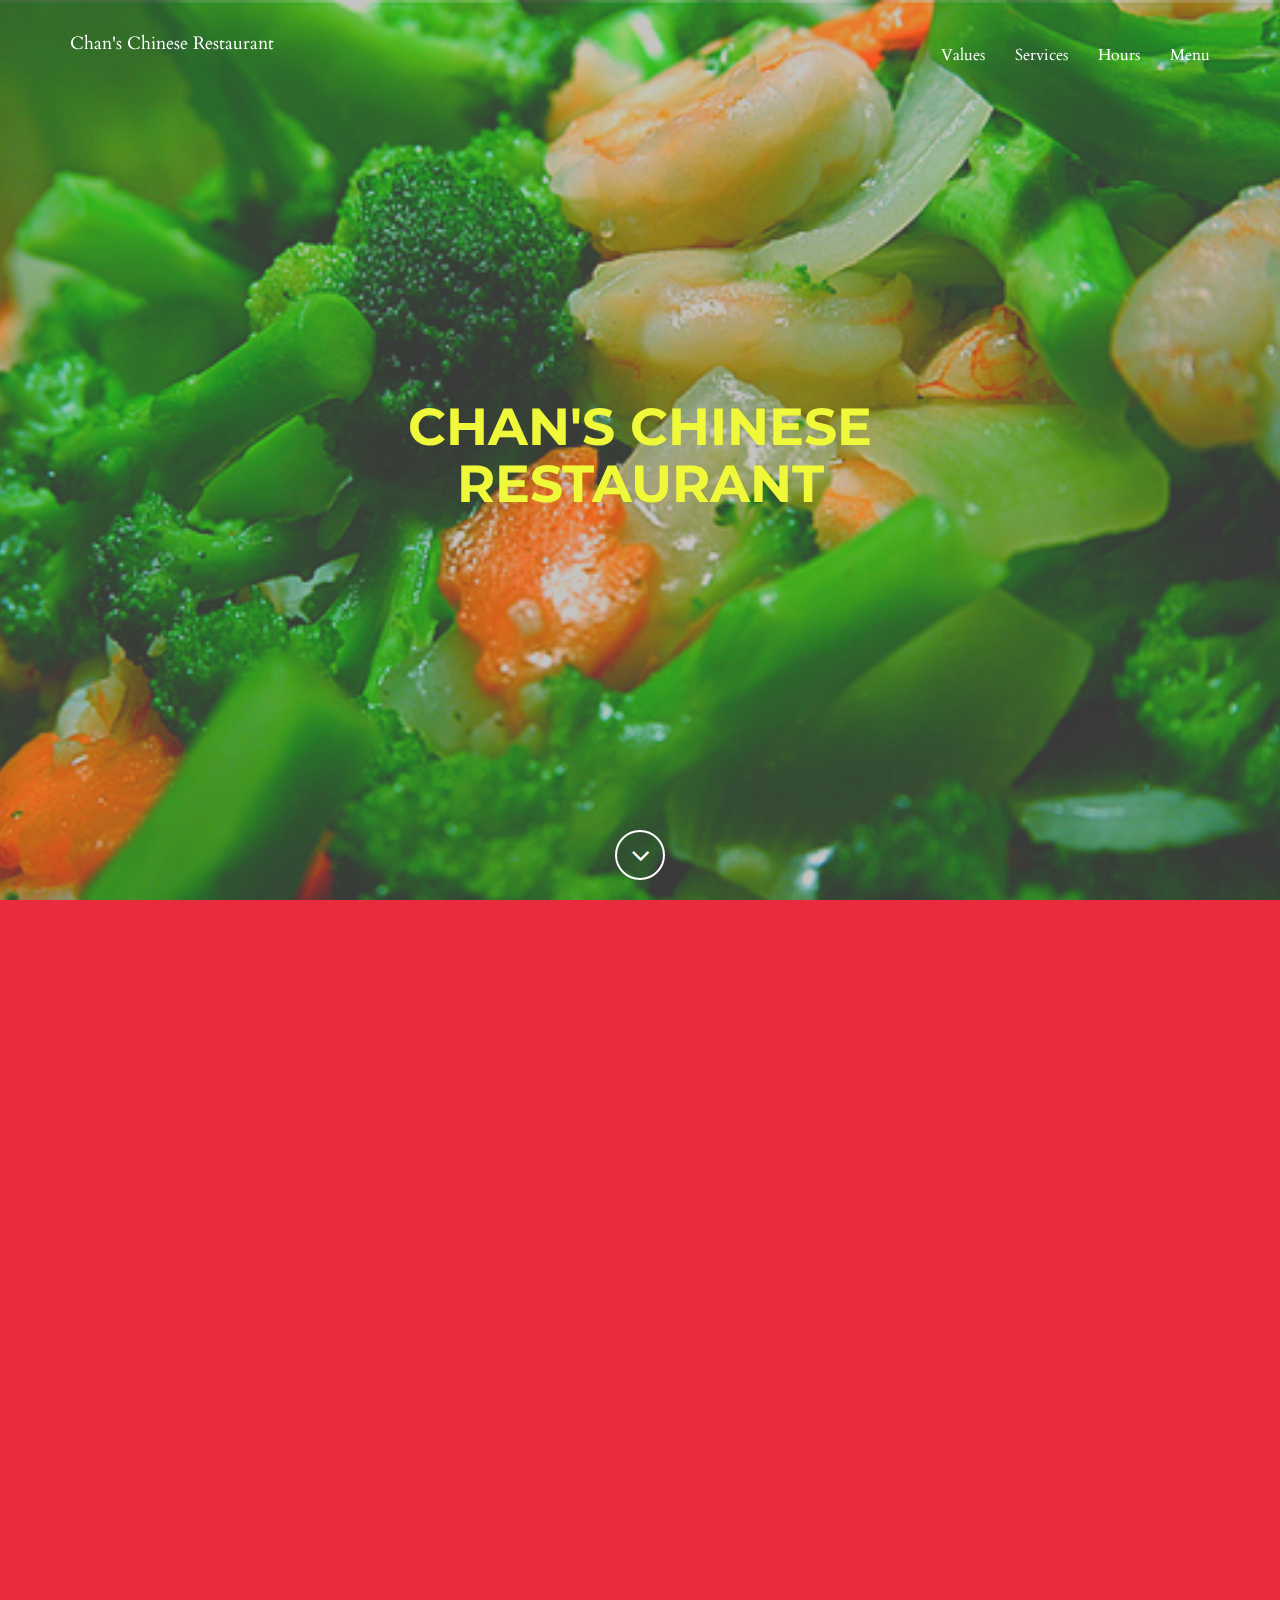
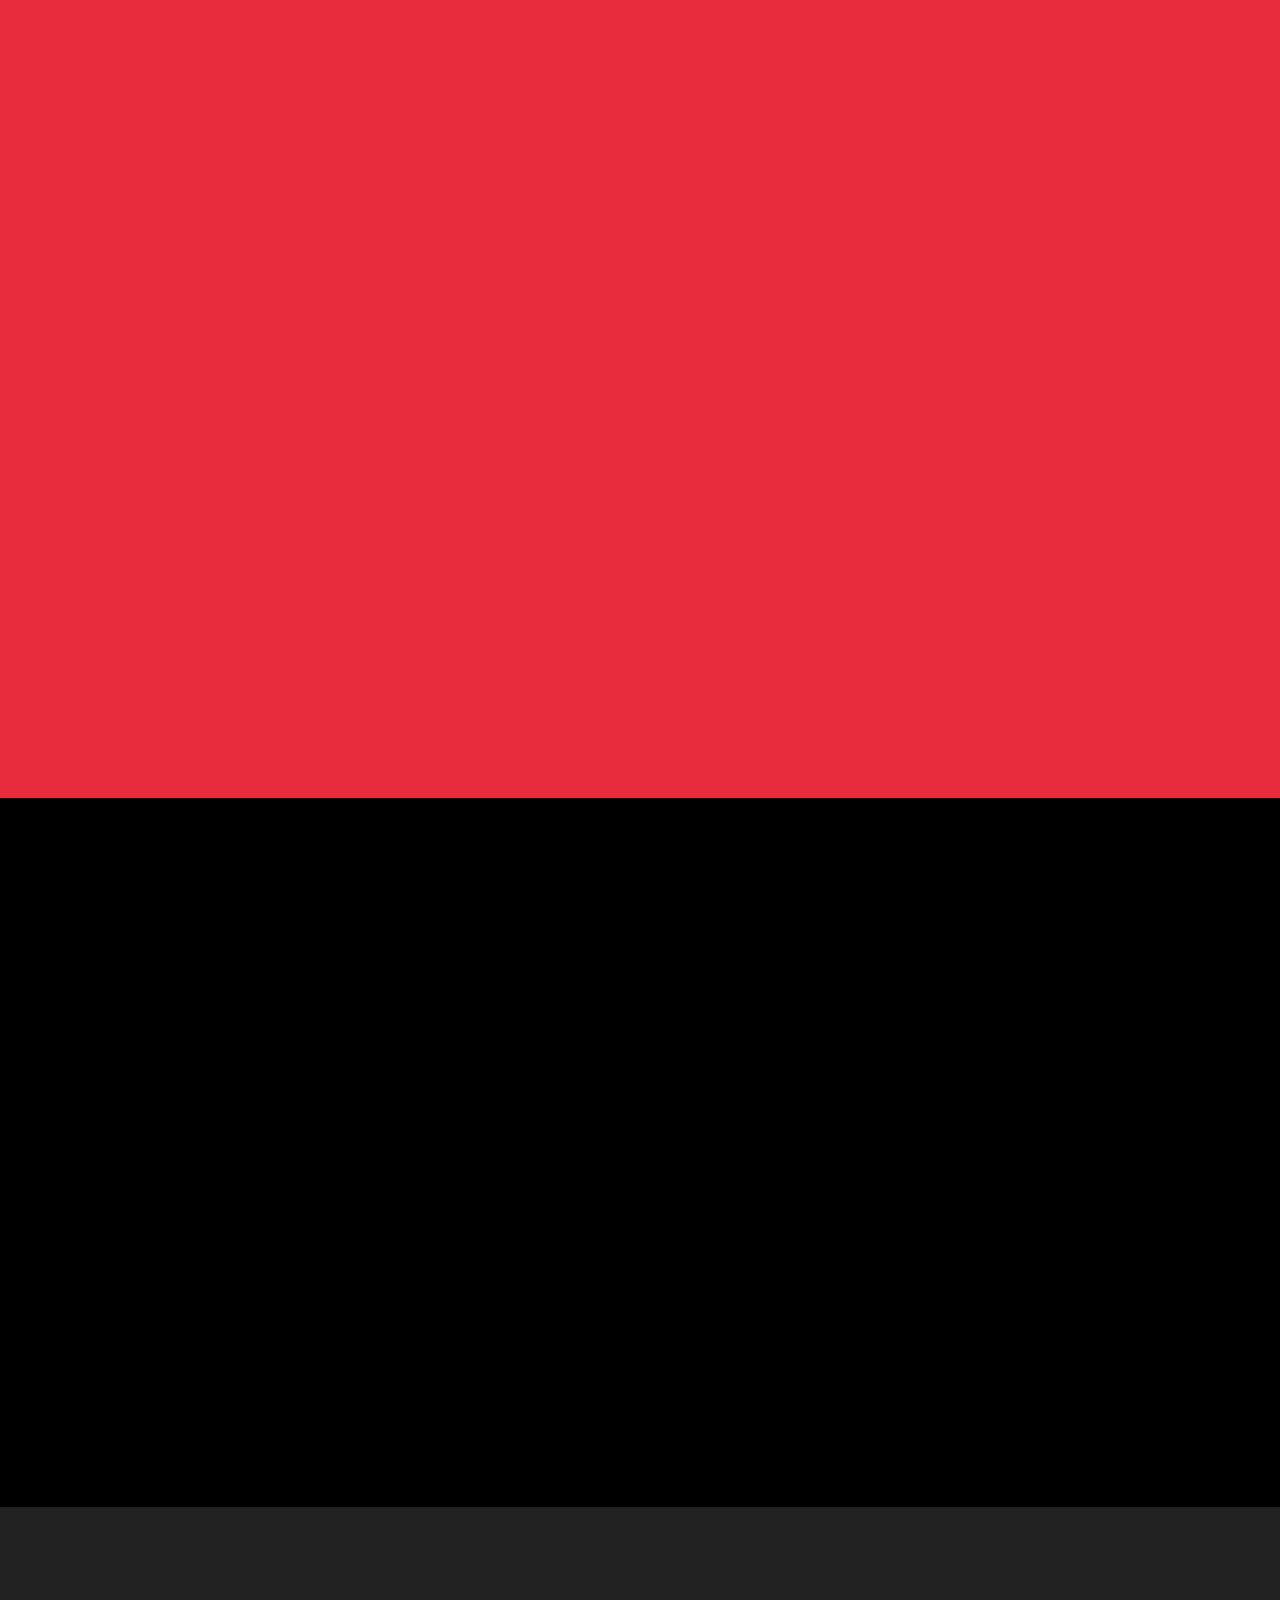
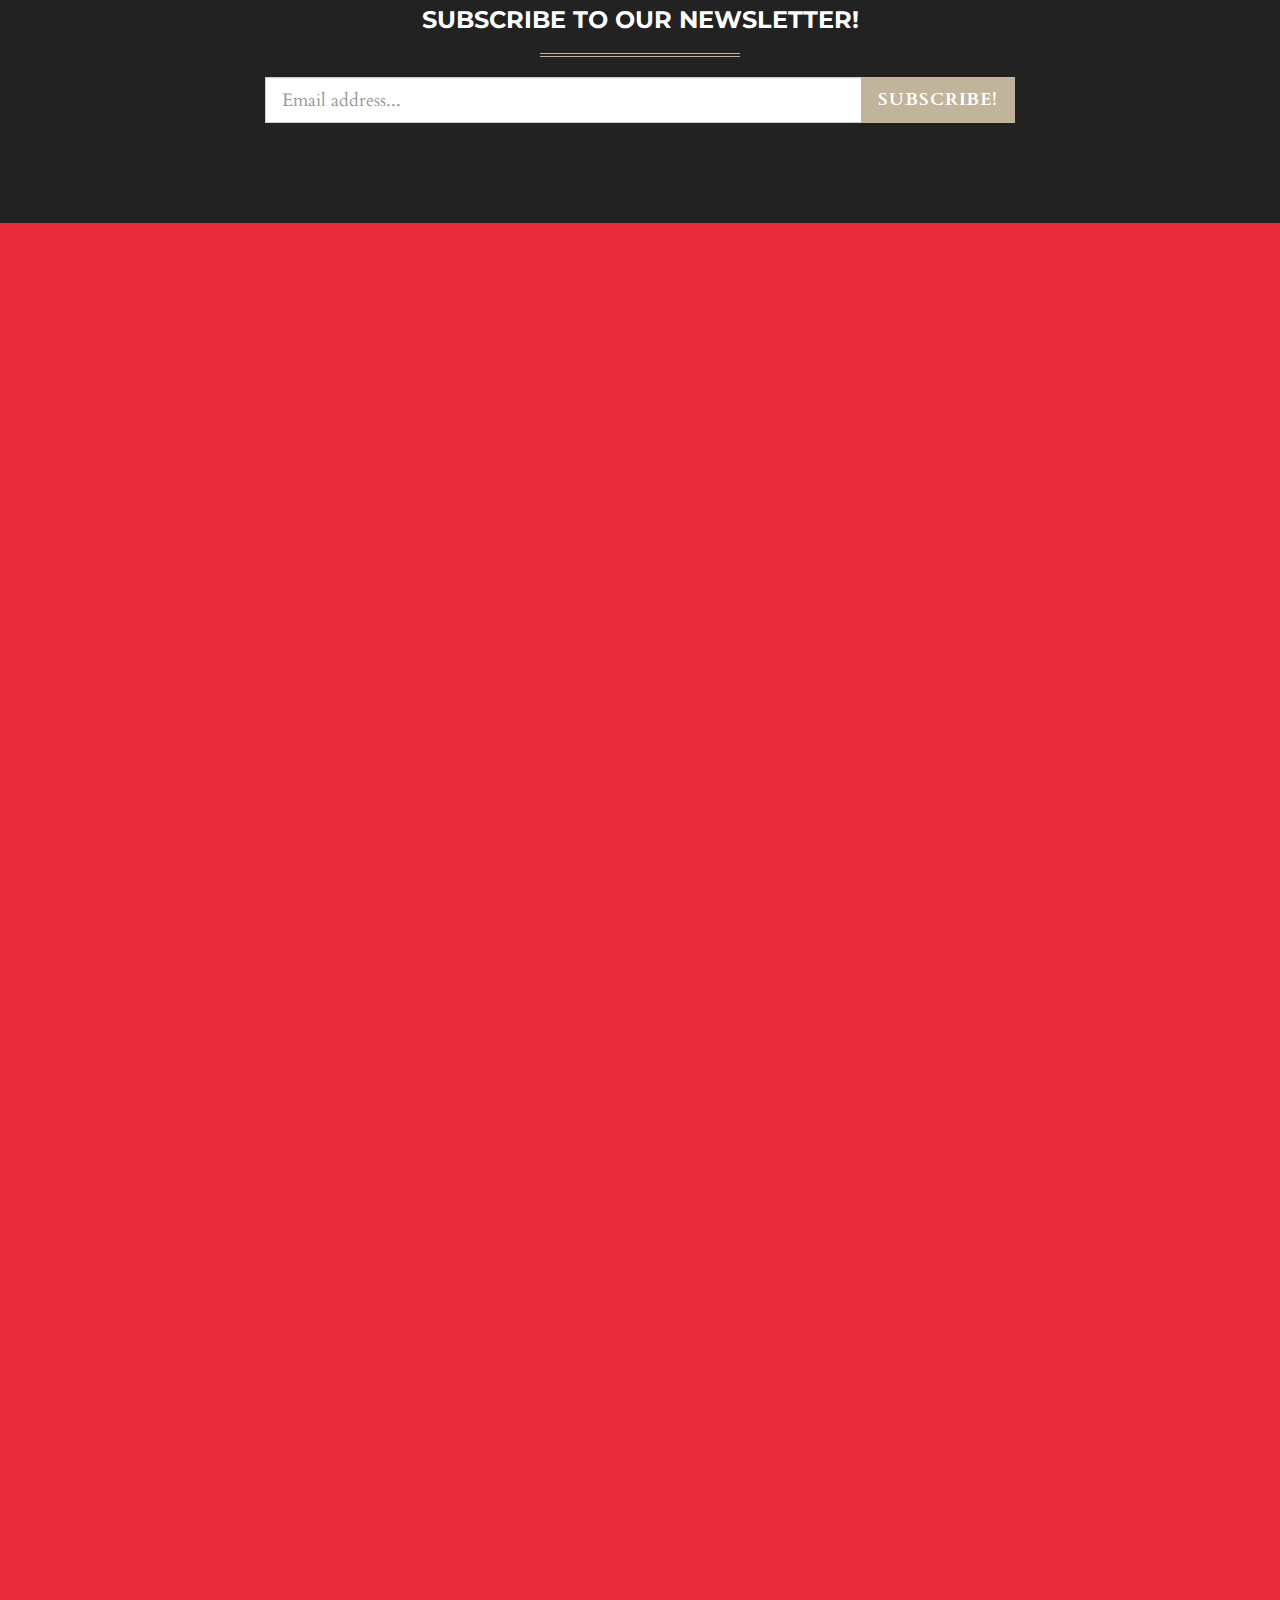
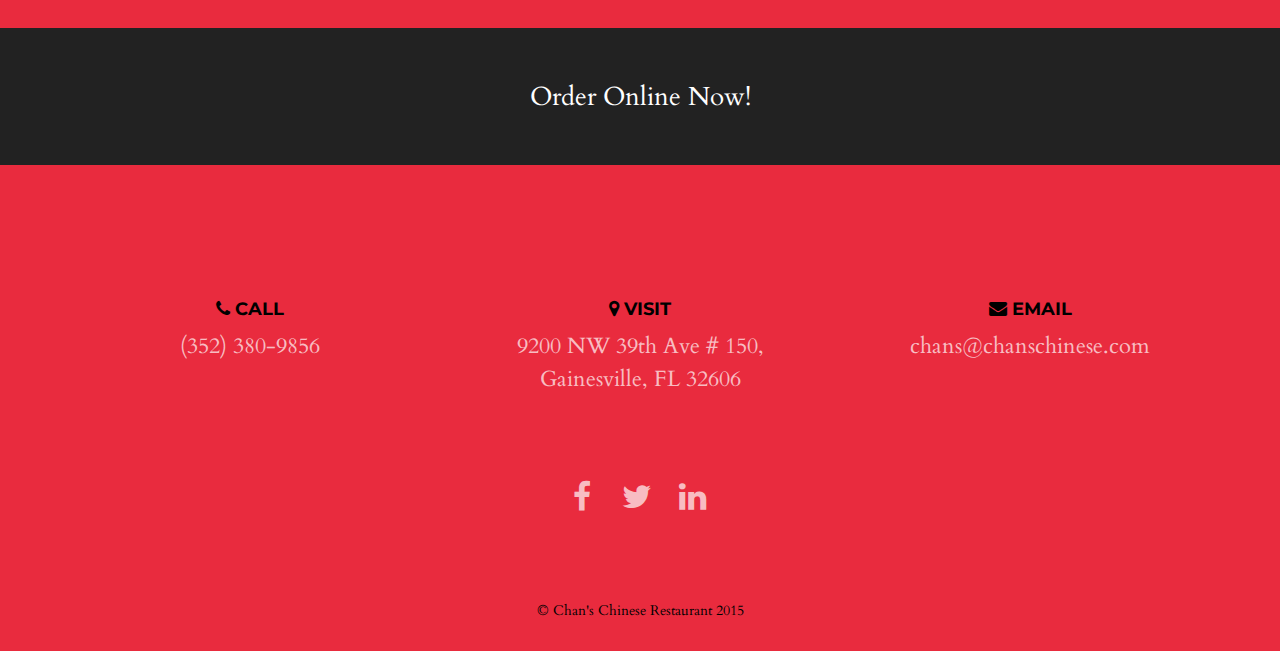
<file: culinary.html>
<!DOCTYPE html>
<html lang="en">

<head>
    <meta charset="utf-8">
    <meta name="viewport" content="width=device-width, initial-scale=1.0, user-scalable=no">
    <meta name="description" content="">
    <meta name="author" content="">
    <title>Chan's Chinese Restaurant</title>
    <!-- Bootstrap Core CSS -->
    <link href="assets/css/bootstrap/bootstrap.min.css" rel="stylesheet" type="text/css">
    <!-- Retina.js - Load first for faster HQ mobile images. -->
    <script src="assets/js/plugins/retina/retina.min.js"></script>
    <!-- Font Awesome -->
    <link href="assets/font-awesome/css/font-awesome.min.css" rel="stylesheet" type="text/css">
    <!-- Default Fonts -->
    <link href='http://fonts.googleapis.com/css?family=Roboto:400,100,100italic,300,300italic,400italic,500,500italic,700,700italic,900,900italic' rel='stylesheet' type='text/css'>
    <link href='http://fonts.googleapis.com/css?family=Raleway:400,100,200,300,600,500,700,800,900' rel='stylesheet' type='text/css'>
    <!-- Modern Style Fonts (Include these is you are using body.modern!) -->
    <link href='http://fonts.googleapis.com/css?family=Montserrat:400,700' rel='stylesheet' type='text/css'>
    <link href='http://fonts.googleapis.com/css?family=Cardo:400,400italic,700' rel='stylesheet' type='text/css'>
    <!-- Vintage Style Fonts (Include these if you are using body.vintage!) -->
    <link href='http://fonts.googleapis.com/css?family=Sanchez:400italic,400' rel='stylesheet' type='text/css'>
    <link href='http://fonts.googleapis.com/css?family=Cardo:400,400italic,700' rel='stylesheet' type='text/css'>
    <!-- Plugin CSS -->
    <link href="assets/css/plugins/owl-carousel/owl.carousel.css" rel="stylesheet" type="text/css">
    <link href="assets/css/plugins/owl-carousel/owl.theme.css" rel="stylesheet" type="text/css">
    <link href="assets/css/plugins/owl-carousel/owl.transitions.css" rel="stylesheet" type="text/css">
    <link href="assets/css/plugins/magnific-popup.css" rel="stylesheet" type="text/css">
    <link href="assets/css/plugins/background.css" rel="stylesheet" type="text/css">
    <link href="assets/css/plugins/animate.css" rel="stylesheet" type="text/css">
    <!-- Vitality Theme CSS -->
    <!-- Uncomment the color scheme you want to use. -->
    <!-- <link href="assets/css/vitality-red.css" rel="stylesheet" type="text/css"> -->
    <!-- <link href="assets/css/vitality-aqua.css" rel="stylesheet" type="text/css"> -->
    <!-- <link href="assets/css/vitality-blue.css" rel="stylesheet" type="text/css"> -->
    <!-- <link href="assets/css/vitality-green.css" rel="stylesheet" type="text/css"> -->
    <!-- <link href="assets/css/vitality-orange.css" rel="stylesheet" type="text/css"> -->
    <!-- <link href="assets/css/vitality-pink.css" rel="stylesheet" type="text/css"> -->
    <!-- <link href="assets/css/vitality-purple.css" rel="stylesheet" type="text/css"> -->
    <link href="assets/css/vitality-tan.css" rel="stylesheet" type="text/css">
    <!-- <link href="assets/css/vitality-turquoise.css" rel="stylesheet" type="text/css"> -->
    <!-- <link href="assets/css/vitality-yellow.css" rel="stylesheet" type="text/css"> -->
    <!-- IE8 support for HTML5 elements and media queries -->
    <!--[if lt IE 9]>
      <script src="https://oss.maxcdn.com/libs/html5shiv/3.7.0/html5shiv.js"></script>
      <script src="https://oss.maxcdn.com/libs/respond.js/1.3.0/respond.min.js"></script>
    <![endif]-->
</head>
<!-- Alternate Body Classes: .modern and .vintage -->

<body id="page-top" class="modern">
    <!-- Navigation -->
    <!-- Note: navbar-default and navbar-inverse are both supported with this theme. -->
    <nav class="navbar navbar-inverse navbar-fixed-top navbar-expanded">
        <div class="container">
            <!-- Brand and toggle get grouped for better mobile display -->
            <div class="navbar-header">
                <button type="button" class="navbar-toggle" data-toggle="collapse" data-target="#bs-example-navbar-collapse-1">
                    <span class="sr-only">Toggle navigation</span>
                    <span class="icon-bar"></span>
                    <span class="icon-bar"></span>
                    <span class="icon-bar"></span>
                </button>
                <a class="navbar-brand page-scroll" href="#page-top">
<p>Chan's Chinese Restaurant</p>                </a>
            </div>
            <!-- Collect the nav links, forms, and other content for toggling -->
            <div class="collapse navbar-collapse" id="bs-example-navbar-collapse-1">
                <ul class="nav navbar-nav navbar-right">
                    <li class="hidden">
                        <a class="page-scroll" href="#page-top"></a>
                    </li>
                    <li>
                        <a class="page-scroll" href="#values">Values</a>
                    </li>
                    <li>
                        <a class="page-scroll" href="#people">Services</a>
                    </li>
                  
                    <li>
                        <a class="page-scroll" href="#hours">Hours</a>
                    </li>
                    <li>
                        <a class="page-scroll" href="#menu">Menu</a>
                    </li>
                </ul>
            </div>
            <!-- /.navbar-collapse -->
        </div>
        <!-- /.container -->
    </nav>
    <!-- Instructions: Set your background image using the URL below. -->
    <header style="background-image: url('assets/img/greens.png')">
        <div class="intro-content">
<h1>Chan's Chinese Restaurant</h1>        </div>
        <div class="scroll-down">
            <a class="btn page-scroll" href="#values"><i class="fa fa-angle-down fa-fw"></i></a>
        </div>
    </header>
    <section id="values" class="services">
        <div class="container">
            <div class="row text-center">
                <div class="col-lg-12 wow fadeIn">
                    <h2>Our Values</h2>
                    <hr class="colored">
                    <p>We create flavorsome, traditional dishes using fresh, local ingredients. Chan's Chinese restaurant offers delicious dining and carryout to Gainesville, Florida.Chan's Chinese is a cornerstone in the Gainesville community and has been recognized for its outstanding Chinese & Asian cuisine, excellent service and friendly staff. Our Chinese restaurant is known for its modern interpretation of classic oriental dishes and its insistence on only using high quality fresh ingredients. </p>
                </div>
            </div>
            <div class="row content-row">
                <div class="col-md-4 wow fadeIn" data-wow-delay=".2s">
                    <div class="media">
                        <div class="pull-left">
                            <i class="fa fa-cutlery"></i>
                        </div>
                        <div class="media-body">
                            <h3 class="media-heading">Ingredients</h3>
                            <ul>
                                <li><em>Fresh, local ingredients</em>
                                </li>
                                <li><em>All natural and organic</em>
                                </li>
                                <li><em>Carefully hand selected</em>
                                </li>
                                <li><em>Tested for quality and taste</em>
                                </li>
                            </ul>
                        </div>
                    </div>
                </div>
                <div class="col-md-4 wow fadeIn" data-wow-delay=".4s">
                    <div class="media">
                        <div class="pull-left">
                            <i class="fa fa-cutlery"></i>
                        </div>
                        <div class="media-body">
                            <h3 class="media-heading">Technique</h3>
                            <ul>
                                <li><em>Traditional preparation</em>
                                </li>
                                <li><em>Classic combinations</em>
                                </li>
                                <li><em>Complex flavor profiles</em>
                                </li>
                                <li><em>Hygenic and sanitary</em>
                                </li>
                            </ul>
                        </div>
                    </div>
                </div>
                <div class="col-md-4 wow fadeIn" data-wow-delay=".6s">
                    <div class="media">
                        <div class="pull-left">
                            <i class="fa fa-cutlery"></i>
                        </div>
                        <div class="media-body">
                            <h3 class="media-heading">Community</h3>
                            <ul>
                                
                                <li><em>Lunch Specials</em>
                                </li>
                                <li><em>Delicious Dining and Carryout</em>
                                </li>
                                <li><em>Asian Cuisine</em>
                                </li>
                               
                               
                            </ul>
                        </div>
                    </div>
                </div>
            </div>
        </div>
    </section>
    <aside class="cta-quote" style="background-image: url('assets/img/meat.png');">
        <div class="container wow fadeIn">
            <div class="row">
                <div class="col-md-10 col-md-offset-1">
                    <span class="quote"><b>Truly great food is a combination of quality ingredients, creativity, and attention to detail.We appreciate your business. We have added online ordering for our customer's convenience.</span>
                    <hr class=" colored">
                    <a class="btn btn-outline-light page-scroll" href="#contact">Order Now</a></b>
                </div>
            </div>
        </div>
    </aside>
   
    <section id="press" class="testimonials bg-gray">
        <div class="container wow fadeIn">
            <div class="row">
                <div class="col-lg-12">
                    <h2>Reviews</h2>
                    <hr class="colored">
                    <p>Here's what the critics are saying.</p>
                </div>
            </div>
            <div class="row content-row">
                <div class="col-lg-10 col-lg-offset-1">
                    <div class="testimonials-carousel">
                        <div class="item">
                            <div class="row">
                                <div class="col-lg-12">
                                    <p class="lead">"Always quick and the food is the best Chinese take out I have EVER had!!"</p>
                                    <p class="quote">BEST Chinese take out in Alachua county! Lived here for three years, trying multiple Chinese places and continually being disappointed, until I thankfully discovered Chan's! Everything tastes so fresh, and home made!!! Crab rangoons are the best I have ever had! </p>
                                    <div class="testimonial-info">
                                        <div class="testimonial-img">
                                            <img src="assets/img/caity.jpg" class="img-circle img-responsive" alt="">
                                        </div>
                                        <div class="testimonial-author">
                                            <span class="name">Caity Brown</span>
                                            <p class="small">Student at University of Florida</p>
                                            <div class="stars">
                                                <i class="fa fa-star"></i>
                                                <i class="fa fa-star"></i>
                                                <i class="fa fa-star"></i>
                                                <i class="fa fa-star"></i>
                                                <i class="fa fa-star"></i>
                                            </div>
                                        </div>
                                    </div>
                                </div>
                            </div>
                        </div>
                        <div class="item">
                            <div class="row">
                                <div class="col-lg-12">
                                    <p class="lead">"Best chinese take out in Gainesville! Great deal for the price!"</p>
                                    <p class="quote">I love this place! I've ordered a bunch of times and have always been very satisfied. People are very nice and the food is good.</p>
                                    <div class="testimonial-info">
                                        <div class="testimonial-img">
                                            <img src="assets/img/donnie.png" class="img-circle img-responsive" alt="">
                                        </div>
                                        <div class="testimonial-author">
                                            <span class="name">Donnie Flynn</span>
                                            <p class="small">CSO of Escalate Enterprises</p>
                                            <div class="stars">
                                                <i class="fa fa-star"></i>
                                                <i class="fa fa-star"></i>
                                                <i class="fa fa-star"></i>
                                                <i class="fa fa-star"></i>
                                                <i class="fa fa-star"></i>
                                            </div>
                                        </div>
                                    </div>
                                </div>
                            </div>
                        </div>
                    </div>
                </div>
            </div>
        </div>
    </section>
    <section class="cta-form bg-dark">
        <div class="container text-center">
            <h3>Subscribe to our newsletter!</h3>
            <hr class="colored">
            <div class="row">
                <div class="col-lg-8 col-lg-offset-2">
                    <!-- MailChimp Signup Form -->
                    <div id="mc_embed_signup">
                        <!-- Replace the form action in the line below with your MailChimp embed action! For more informatin on how to do this please visit the Docs! -->
                        <form role="form" action="//startbootstrap.us3.list-manage.com/subscribe/post?u=531af730d8629808bd96cf489&amp;id=afb284632f" method="post" id="mc-embedded-subscribe-form" name="mc-embedded-subscribe-form" target="_blank" novalidate>
                            <div class="input-group input-group-lg">
                                <input type="email" name="EMAIL" class="form-control" id="mce-EMAIL" placeholder="Email address...">
                                <span class="input-group-btn">
                                    <button type="submit" name="subscribe" id="mc-embedded-subscribe" class="btn btn-primary">Subscribe!</button>
                                </span>
                            </div>
                            <div id="mce-responses">
                                <div class="response" id="mce-error-response" style="display:none"></div>
                                <div class="response" id="mce-success-response" style="display:none"></div>
                            </div>
                        </form>
                    </div>
                    <!-- End MailChimp Signup Form -->
                </div>
            </div>
        </div>
    </section>
    <section id="hours" class="pricing" style="background-image: url('assets/img/rice.jpg')">
        <div class="container wow fadeIn">
            <div class="row text-center">
                <div class="col-lg-12">
                    <h2>Hours</h2>
                    <hr class="colored">
                    <p>We serve breakfast, lunch, and dinner every day of the week.</p>
                </div>
            </div>
            <div class="row content-row">
                <div class="col-md-4">
                    <div class="pricing-item">
                        <h3>Breakfast</h3>
                        <hr class="colored">
                        <ul class="list-group">
                            <li class="list-group-item"><em>Mon - Thu: 7am - 11am</em>
                            </li>
                            <li class="list-group-item"><em>Fri: 7am - 12pm</em>
                            </li>
                            <li class="list-group-item"><em>Sat: 7am - 3pm</em>
                            </li>
                            <li class="list-group-item"><em>Sun: All Day</em>
                            </li>
                        </ul>
                     
                    </div>
                </div>
                <div class="col-md-4">
                    <div class="pricing-item">
                        <h3>Lunch</h3>
                        <hr class="colored">
                        <ul class="list-group">
                            <li class="list-group-item"><em>Mon - Thu: 11am - 3pm</em>
                            </li>
                            <li class="list-group-item"><em>Fri: 11am - 5pm</em>
                            </li>
                            <li class="list-group-item"><em>Sat: 11am - 3pm</em>
                            </li>
                            <li class="list-group-item"><em>Sat: 11am - 3pm</em>
                            </li>
                        </ul>
                       
                    </div>
                </div>
                <div class="col-md-4">
                    <div class="pricing-item">
                        <h3>Dinner</h3>
                        <hr class="colored">
                        <ul class="list-group">
                            <li class="list-group-item"><em>Mon - Thu: 5pm - 10pm</em>
                            </li>
                            <li class="list-group-item"><em>Fri: 5pm - Late</em>
                            </li>
                            <li class="list-group-item"><em>Sat: 5pm - Late</em>
                            </li>
                            <li class="list-group-item"><em>Sun: 5pm - 10pm</em>
                            </li>
                        </ul>
                    </div>
                </div>
            </div>
        </div>
    </section>
    <section id="menu">
        <div class="container wow fadeIn">
            <div class="row text-center">
                <div class="col-lg-12">
                    <h2>Menu</h2>
                    <hr class="colored">
                    <p>Here is a selection of items from our menu. Please call for additional details.</p>
                </div>
            </div>
            <div class="row content-row">
                <div class="col-lg-12">
                    <div class="portfolio-gallery">
                        <div class="item">
                            <a href="assets/img/soup.jpg" class="gallery-link" title="Noodle Soup">
                                <img src="assets/img/soup.jpg" class="img-responsive img-centered" alt="">
                            </a>
                        </div>
                        <div class="item">
                            <a href="assets/img/rolls.jpg" class="gallery-link" title="Egg Rolls">
                                <img src="assets/img/rolls.jpg" class="img-responsive img-centered" alt="">
                            </a>
                        </div>
                        <div class="item">
                            <a href="assets/img/rice.jpg" class="gallery-link" title="Asian Rice">
                                <img src="assets/img/rice.jpg" class="img-responsive img-centered" alt="">
                            </a>
                        </div>
                        <div class="item">
                            <a href="assets/img/meat.jpg" class="gallery-link" title="Chicken">
                                <img src="assets/img/meat.jpg" class="img-responsive img-centered" alt="">
                            </a>
                        </div>
                        <div class="item">
                            <a href="assets/img/greens.jpg" class="gallery-link" title="Veggies">
                                <img src="assets/img/greens.jpg" class="img-responsive img-centered" alt="">
                            </a>
                        </div>
                       
                        </div>
                    </div>
                </div>
            </div>
        </div>
    </section>
    <a href="" class="btn btn-block btn-full-width">Order Online Now!</a>
    <footer class="footer" style="background-image: url('assets/img/noodles.png')">
        <div class="container text-center">
            <div class="row">
                <div class="col-md-4 contact-details">
                    <h4><i class="fa fa-phone"></i> Call</h4>
                    <p><a href="tel:3523809856">(352) 380-9856</a></p>
                </div>
                <div class="col-md-4 contact-details">
                    <h4><i class="fa fa-map-marker"></i> Visit</h4>
                    <p><a href="http://maps.apple.com/?address=9200,NW+39th+Ave,Gainesville,Florida">9200 NW 39th Ave # 150,
                        <br>Gainesville, FL 32606</a></p>
                </div>
                <div class="col-md-4 contact-details">
                    <h4><i class="fa fa-envelope"></i> Email</h4>
                    <p><a href="mailto:chans@chanschinese.com">chans@chanschinese.com</a>
                    </p>
                </div>
            </div>
            <div class="row social">
                <div class="col-lg-12">
                    <ul class="list-inline">
                        <li><a href="#"><i class="fa fa-facebook fa-fw fa-2x"></i></a>
                        </li>
                        <li><a href="#"><i class="fa fa-twitter fa-fw fa-2x"></i></a>
                        </li>
                        <li><a href="#"><i class="fa fa-linkedin fa-fw fa-2x"></i></a>
                        </li>
                    </ul>
                </div>
            </div>
            <div class="row copyright">
                <div class="col-lg-12">
                    <p class="small">&copy; Chan's Chinese Restaurant 2015</p>
                </div>
            </div>
        </div>
    </footer>
    <!-- Core Scripts -->
    <script src="assets/js/jquery.js"></script>
    <script src="assets/js/bootstrap/bootstrap.min.js"></script>
    <!-- Plugin Scripts -->
    <script src="assets/js/plugins/jquery.easing.min.js"></script>
    <script src="assets/js/plugins/classie.js"></script>
    <script src="assets/js/plugins/cbpAnimatedHeader.js"></script>
    <script src="assets/js/plugins/owl-carousel/owl.carousel.js"></script>
    <script src="assets/js/plugins/jquery.magnific-popup/jquery.magnific-popup.min.js"></script>
    <script src="assets/js/plugins/background/core.js"></script>
    <script src="assets/js/plugins/background/transition.js"></script>
    <script src="assets/js/plugins/background/background.js"></script>
    <script src="assets/js/plugins/jquery.mixitup.js"></script>
    <script src="assets/js/plugins/wow/wow.min.js"></script>
    <script src="assets/js/contact_me.js"></script>
    <script src="assets/js/plugins/jqBootstrapValidation.js"></script>
    <!-- Vitality Theme Scripts -->
    <script src="assets/js/vitality.js"></script>
</body>

</html>
</file>
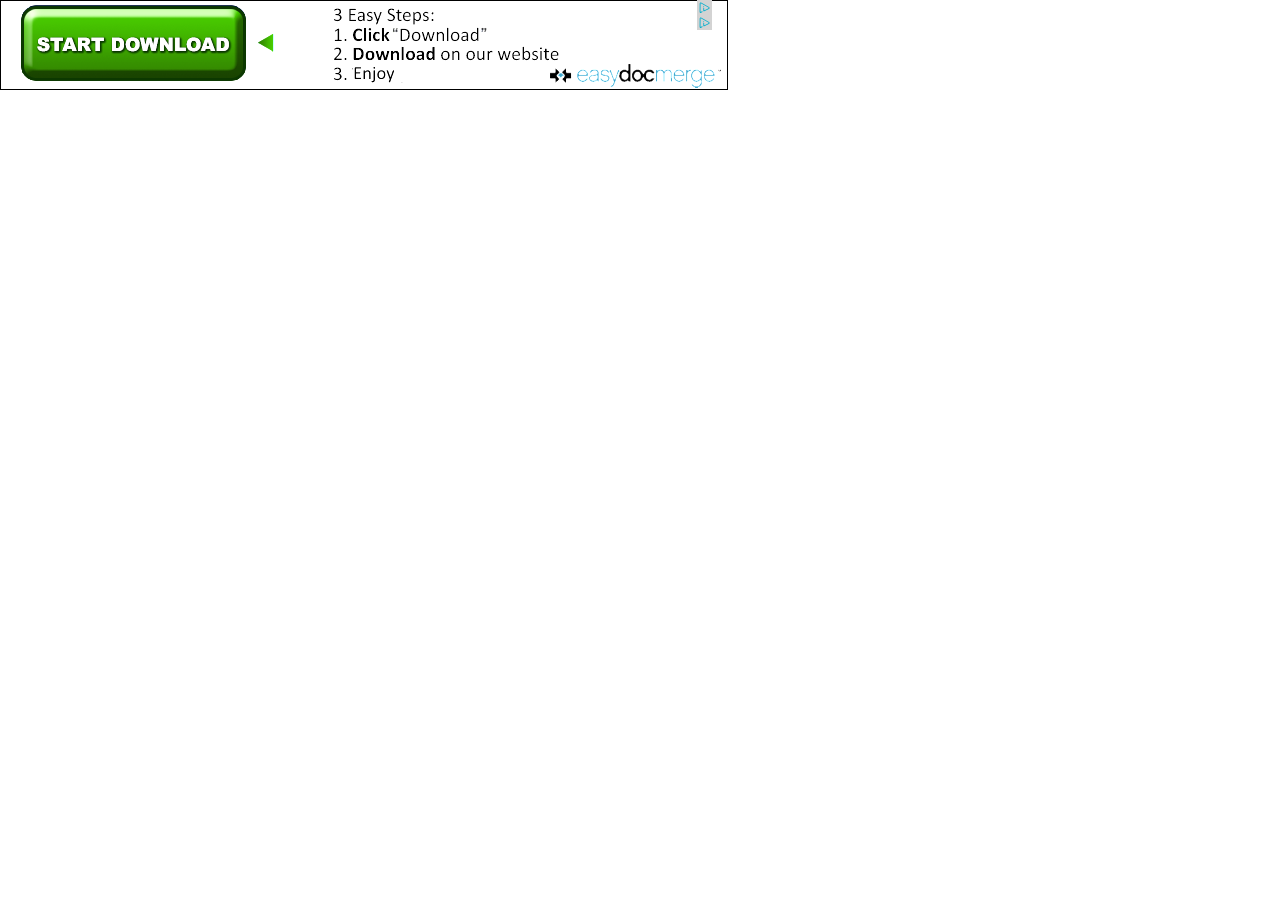
<file: assets/img/head_files/ads(1).html>
<!DOCTYPE html>
<!-- saved from url=(0832)https://googleads.g.doubleclick.net/pagead/ads?client=ca-pub-8867003743993429&output=html&h=90&slotname=7893831392&adk=58262593&w=728&lmt=1421735101&loeid=828064163&flash=20.0.0&url=http%3A%2F%2Fwww.chanschinesegainesville.com%2F&wgl=1&dt=1451505056128&bpp=6&bdt=607&fdt=8&idt=10&shv=r20151208&cbv=r20151221&saldr=sa&prev_slotnames=9370564591&correlator=862204440577&frm=20&ga_vid=2085080807.1451505056&ga_sid=1451505056&ga_hid=1318654548&ga_fc=0&pv=1&u_tz=-300&u_his=2&u_java=0&u_h=800&u_w=1280&u_ah=717&u_aw=1280&u_cd=24&u_nplug=5&u_nmime=7&dff=tahoma&dfs=14&adx=170&ady=462&biw=1280&bih=728&eid=575144605&oid=3&rx=0&eae=0&fc=80&pc=1&brdim=0%2C0%2C0%2C0%2C1280%2C23%2C1280%2C800%2C1280%2C728&vis=1&rsz=%7C%7C%7C&abl=CS&ppjl=u&pfx=0&pvu=c2%2Cw2%2Ch2&fu=16&bc=1&ifi=2&xpc=JyjHjMWucS&p=http%3A//www.chanschinesegainesville.com&dtd=26 -->
<html><head><meta http-equiv="Content-Type" content="text/html; charset=UTF-8"><style><!--
a:link { color: #000000 }a:visited { color: #000000 }a:hover { color: #000000 }a:active { color: #000000 }  -->.img_ad:hover {-webkit-filter: brightness(120%)}</style><script><!--
(function(){var d=this;var f=String.prototype.trim?function(a){return a.trim()}:function(a){return a.replace(/^[\s\xa0]+|[\s\xa0]+$/g,"")},g=function(a,b){return a<b?-1:a>b?1:0};var h;a:{var p=d.navigator;if(p){var q=p.userAgent;if(q){h=q;break a}}h=""}var r=function(a){return-1!=h.indexOf(a)};var t=r("Opera")||r("OPR"),u=r("Trident")||r("MSIE"),v=r("Edge"),w=r("Gecko")&&!(-1!=h.toLowerCase().indexOf("webkit")&&!r("Edge"))&&!(r("Trident")||r("MSIE"))&&!r("Edge"),x=-1!=h.toLowerCase().indexOf("webkit")&&!r("Edge"),y=function(){var a=h;if(w)return/rv\:([^\);]+)(\)|;)/.exec(a);if(v)return/Edge\/([\d\.]+)/.exec(a);if(u)return/\b(?:MSIE|rv)[: ]([^\);]+)(\)|;)/.exec(a);if(x)return/WebKit\/(\S+)/.exec(a)},z=function(){var a=d.document;return a?a.documentMode:void 0},A=function(){if(t&&d.opera){var a;var b=d.opera.version;try{a=b()}catch(c){a=b}return a}a="";(b=y())&&(a=b?b[1]:"");return u&&(b=z(),b>parseFloat(a))?String(b):a}(),B={},C=function(a){if(!B[a]){for(var b=0,c=f(String(A)).split("."),e=f(String(a)).split("."),m=Math.max(c.length,e.length),n=0;0==b&&n<m;n++){var H=c[n]||"",I=e[n]||"",J=RegExp("(\\d*)(\\D*)","g"),K=RegExp("(\\d*)(\\D*)","g");do{var k=J.exec(H)||["","",""],l=K.exec(I)||["","",""];if(0==k[0].length&&0==l[0].length)break;b=g(0==k[1].length?0:parseInt(k[1],10),0==l[1].length?0:parseInt(l[1],10))||g(0==k[2].length,0==l[2].length)||g(k[2],l[2])}while(0==b)}B[a]=0<=b}},D=d.document,E=D&&u?z()||("CSS1Compat"==D.compatMode?parseInt(A,10):5):void 0;var F;if(!(F=!w&&!u)){var G;if(G=u)G=9<=E;F=G}F||w&&C("1.9.1");u&&C("9");var L={};window.ss=function(a){void 0!==L[a]?L[a]++:L[a]=1;var b=document.getElementById(a),c=L[a];if(window.css)css(a,"nm",c,void 0,void 0);else if(b){a=b.href;var e=a.indexOf("&nm=");if(0>e)c=a+"&nm="+c;else var e=e+4,m=a.indexOf("&",e),c=0<=m?a.substring(0,e)+c+a.substring(m):a.substring(0,e)+c;b.href=2E3<c.length?a:c}};}).call(this);(function(){var h=function(a,e,b,f,g){if(g)b=a+("&"+e+"="+b);else{var c="&"+e+"=",d=a.indexOf(c);0>d?b=a+c+b:(d+=c.length,c=a.indexOf("&",d),b=0<=c?a.substring(0,d)+b+a.substring(c):a.substring(0,d)+b)}return 2E3<b.length?void 0!==f?h(a,e,f,void 0,g):a:b};window.bgz=function(a){if(a=document.getElementById(a))a.href=h(a.href,"bg","10")};}).call(this);(function(){var d=this;var f=String.prototype.trim?function(a){return a.trim()}:function(a){return a.replace(/^[\s\xa0]+|[\s\xa0]+$/g,"")},g=function(a,b){return a<b?-1:a>b?1:0};var h;a:{var p=d.navigator;if(p){var q=p.userAgent;if(q){h=q;break a}}h=""}var r=function(a){return-1!=h.indexOf(a)};var t=r("Opera")||r("OPR"),u=r("Trident")||r("MSIE"),v=r("Edge"),w=r("Gecko")&&!(-1!=h.toLowerCase().indexOf("webkit")&&!r("Edge"))&&!(r("Trident")||r("MSIE"))&&!r("Edge"),x=-1!=h.toLowerCase().indexOf("webkit")&&!r("Edge"),y=function(){var a=h;if(w)return/rv\:([^\);]+)(\)|;)/.exec(a);if(v)return/Edge\/([\d\.]+)/.exec(a);if(u)return/\b(?:MSIE|rv)[: ]([^\);]+)(\)|;)/.exec(a);if(x)return/WebKit\/(\S+)/.exec(a)},z=function(){var a=d.document;return a?a.documentMode:void 0},A=function(){if(t&&d.opera){var a;var b=d.opera.version;try{a=b()}catch(c){a=b}return a}a="";(b=y())&&(a=b?b[1]:"");return u&&(b=z(),b>parseFloat(a))?String(b):a}(),B={},C=function(a){if(!B[a]){for(var b=0,c=f(String(A)).split("."),e=f(String(a)).split("."),m=Math.max(c.length,e.length),n=0;0==b&&n<m;n++){var H=c[n]||"",I=e[n]||"",J=RegExp("(\\d*)(\\D*)","g"),K=RegExp("(\\d*)(\\D*)","g");do{var k=J.exec(H)||["","",""],l=K.exec(I)||["","",""];if(0==k[0].length&&0==l[0].length)break;b=g(0==k[1].length?0:parseInt(k[1],10),0==l[1].length?0:parseInt(l[1],10))||g(0==k[2].length,0==l[2].length)||g(k[2],l[2])}while(0==b)}B[a]=0<=b}},D=d.document,E=D&&u?z()||("CSS1Compat"==D.compatMode?parseInt(A,10):5):void 0;var F;if(!(F=!w&&!u)){var G;if(G=u)G=9<=E;F=G}F||w&&C("1.9.1");u&&C("9");var L=[0,2,1],M=null;document.addEventListener&&document.addEventListener("mousedown",function(a){M=a},!0);window.mb=function(a){if(a){var b;if(b=window.event||M){var c;(c=b.which?1<<L[b.which-1]:b.button)&&b.shiftKey&&(c|=8);c&&b.altKey&&(c|=16);c&&b.ctrlKey&&(c|=32);b=c}else b=null;if(b)if(c=b,window.css)css(a.id,"mb",c,void 0,void 0);else if(a){b=a.href;var e=b.indexOf("&mb=");if(0>e)c=b+"&mb="+c;else{var e=e+4,m=b.indexOf("&",e);c=0<=m?b.substring(0,e)+c+b.substring(m):b.substring(0,e)+c}a.href=2E3<c.length?b:c}}};}).call(this);(function(){var c=this;var e=String.prototype.trim?function(a){return a.trim()}:function(a){return a.replace(/^[\s\xa0]+|[\s\xa0]+$/g,"")},f=function(a,b){return a<b?-1:a>b?1:0};var m;a:{var n=c.navigator;if(n){var p=n.userAgent;if(p){m=p;break a}}m=""};var q=-1!=m.indexOf("Opera")||-1!=m.indexOf("OPR"),r=-1!=m.indexOf("Trident")||-1!=m.indexOf("MSIE"),t=-1!=m.indexOf("Edge"),u=-1!=m.indexOf("Gecko")&&!(-1!=m.toLowerCase().indexOf("webkit")&&-1==m.indexOf("Edge"))&&!(-1!=m.indexOf("Trident")||-1!=m.indexOf("MSIE"))&&-1==m.indexOf("Edge"),v=-1!=m.toLowerCase().indexOf("webkit")&&-1==m.indexOf("Edge"),w=function(){var a=m;if(u)return/rv\:([^\);]+)(\)|;)/.exec(a);if(t)return/Edge\/([\d\.]+)/.exec(a);if(r)return/\b(?:MSIE|rv)[: ]([^\);]+)(\)|;)/.exec(a);if(v)return/WebKit\/(\S+)/.exec(a)},x=function(){var a=c.document;return a?a.documentMode:void 0},y=function(){if(q&&c.opera){var a;var b=c.opera.version;try{a=b()}catch(g){a=b}return a}a="";(b=w())&&(a=b?b[1]:"");return r&&(b=x(),b>parseFloat(a))?String(b):a}(),z={},A=function(a){if(!z[a]){for(var b=0,g=e(String(y)).split("."),d=e(String(a)).split("."),I=Math.max(g.length,d.length),l=0;0==b&&l<I;l++){var J=g[l]||"",K=d[l]||"",L=RegExp("(\\d*)(\\D*)","g"),M=RegExp("(\\d*)(\\D*)","g");do{var h=L.exec(J)||["","",""],k=M.exec(K)||["","",""];if(0==h[0].length&&0==k[0].length)break;b=f(0==h[1].length?0:parseInt(h[1],10),0==k[1].length?0:parseInt(k[1],10))||f(0==h[2].length,0==k[2].length)||f(h[2],k[2])}while(0==b)}z[a]=0<=b}},B=c.document,C=B&&r?x()||("CSS1Compat"==B.compatMode?parseInt(y,10):5):void 0;var D;if(!(D=!u&&!r)){var E;if(E=r)E=9<=C;D=E}D||u&&A("1.9.1");r&&A("9");var F=function(a,b,g){var d=document;d.addEventListener?d.addEventListener(a,b,g||!1):d.attachEvent&&d.attachEvent("on"+a,b)};var G,H=!1,N=!1;F("mousedown",function(){H=!0});F("keydown",function(){N=!0});document.addEventListener&&F("click",function(a){G=a},!0);window.accbk=function(){var a=G?G:window.event;return a?H||N?!1:(a.preventDefault?a.preventDefault():a.returnValue=!1,!0):!1};}).call(this);function st(id) {var a = document.getElementById(id);if (a) {mb(a);}bgz(id);}function ha(a,x){  if (accbk()) return;bgz(a);}function hb(u) {return bgy(u);}function ia(a,e,x) {if (accbk()) return;bgz(a);}function ja(a,x) {if (accbk()) return;bgz(a);}function ga(o,e,x) {if (document.getElementById) {var a=o.id.substring(1),p="",r="",g=e.target,t,f,h;if (g) {t=g.id;f=g.parentNode;if (f) {p=f.id;h=f.parentNode;if (h)r=h.id;}} else {h=e.srcElement;f=h.parentNode;if (f)p=f.id;t=h.id;}if (t==a||p==a||r==a)return true;ia(a,e,x);top.location.href=document.getElementById(a).href;}}
//-->
</script></head><body leftmargin="0" topmargin="0" marginwidth="0" marginheight="0" style="background:transparent"><div id="google_image_div" style="height: 90px; width: 728px; overflow:hidden; position:absolute"><a id="aw0" target="_top" href="http://www.googleadservices.com/pagead/aclk?sa=L&amp;ai=[base64]&amp;num=1&amp;cid=5GicDBnF-EqKb4qvmsrsFe4O&amp;sig=AOD64_0iLb0LdAs2PzHJcdEV8Bn6_9pnlA&amp;client=ca-pub-8867003743993429&amp;adurl=http://adserver.convert-plc.com/easydoc%3Fg%3D2840%26DN%3D1" data-original-click-url="http://www.googleadservices.com/pagead/aclk?sa=L&amp;ai=[base64]&amp;num=1&amp;cid=5GicDBnF-EqKb4qvmsrsFe4O&amp;sig=AOD64_0iLb0LdAs2PzHJcdEV8Bn6_9pnlA&amp;client=ca-pub-8867003743993429&amp;adurl=http://adserver.convert-plc.com/easydoc%3Fg%3D2840%26DN%3D1"><img src="15850800429139093347" border="0" width="728" alt="" class="img_ad" onload=""></a><style>div,ul,li{margin:0;padding:0;}.abgc{height:15px;position:absolute;right:16px;text-rendering:geometricPrecision;top:0;width:15px;z-index:9020;}.abgb{height:15px;width:15px;}.abgc img{display:block;}.abgc svg{display:block;}.abgs{display:none;height:100%;}.abgl{text-decoration:none;}</style><div id="abgc" class="abgc" dir="ltr"><div id="abgb" class="abgb"><svg width="100%" height="100%"><rect width="100%" height="100%" fill="lightgray"></rect><svg fill="#00aecd" x="0px" y="0.5px"><circle cx="6.711px" cy="6.04px" r="0.483"></circle><path d="M2.696,3.234c0-0.555,0.131-0.989,0.537-1.201c0.359-0.188,0.769-0.136,1.25,0.141l7.438,4.219c0.485,0.28,0.743,0.546,0.734,1c-0.009,0.456-0.271,0.771-0.766,1.032L7.78,10.519c-0.594,0.297-0.798,0.289-1.031,0.188C6.39,10.55,6.296,10.237,6.296,9.378l0.016-1.672c0-0.828,0.844-0.906,0.844,0l0.016,1.719C7.155,9.94,7.499,9.769,7.499,9.769L11.53,7.69c0.359-0.219,0.25-0.406,0.141-0.516c-0.024-0.024-0.188-0.12-0.25-0.156L4.233,2.987c-0.797-0.531-0.656,0.25-0.656,0.25s-0.016,7.182-0.016,7.625c0,0.797,0.094,0.672,1.062,0.156c0.95-0.506,1.156,0.422,0.516,0.75c0,0-0.869,0.473-1.297,0.641c-0.797,0.312-1.109-0.234-1.141-0.641C2.674,11.401,2.696,3.234,2.696,3.234z"></path></svg></svg></div><div id="abgs" class="abgs"><a id="abgl" class="abgl" href="https://www.google.com/url?ct=abg&amp;q=https://www.google.com/adsense/support/bin/request.py%3Fcontact%3Dabg_afc%26url%3Dhttp://www.chanschinesegainesville.com/%26gl%3DUS%26hl%3Den%26client%3Dca-pub-8867003743993429%26ai0%[base64]&amp;usg=AFQjCNGeyxSpnDeVnYfTAIZTDr8RJaLEyA" target="_blank"><svg width="100%" height="100%"><path fill="lightgray" d="M0,0L75,0L75,15L4,15s-4,0,-4,-4z"></path><svg fill="#00aecd" x="60px" y="0.5px"><circle cx="6.711px" cy="6.04px" r="0.483"></circle><path d="M2.696,3.234c0-0.555,0.131-0.989,0.537-1.201c0.359-0.188,0.769-0.136,1.25,0.141l7.438,4.219c0.485,0.28,0.743,0.546,0.734,1c-0.009,0.456-0.271,0.771-0.766,1.032L7.78,10.519c-0.594,0.297-0.798,0.289-1.031,0.188C6.39,10.55,6.296,10.237,6.296,9.378l0.016-1.672c0-0.828,0.844-0.906,0.844,0l0.016,1.719C7.155,9.94,7.499,9.769,7.499,9.769L11.53,7.69c0.359-0.219,0.25-0.406,0.141-0.516c-0.024-0.024-0.188-0.12-0.25-0.156L4.233,2.987c-0.797-0.531-0.656,0.25-0.656,0.25s-0.016,7.182-0.016,7.625c0,0.797,0.094,0.672,1.062,0.156c0.95-0.506,1.156,0.422,0.516,0.75c0,0-0.869,0.473-1.297,0.641c-0.797,0.312-1.109-0.234-1.141-0.641C2.674,11.401,2.696,3.234,2.696,3.234z"></path></svg><svg overflow="visible" x="5px" y="11px" width="53px"><text fill="black" font-family="Arial" font-size="100px">AdChoices</text></svg></svg></a></div></div><script src="abg.js"></script><script>var abgp={elp:document.getElementById('abgcp'),el:document.getElementById('abgc'),ael:document.getElementById('abgs'),iel:document.getElementById('abgb'),hw:15,sw:75,hh:15,sh:15,himg:'https://tpc.googlesyndication.com'+'/pagead/images/adchoices/icon.png',simg:'https://tpc.googlesyndication.com/pagead/images/adchoices/en.png',alt:'AdChoices',t:'AdChoices',tw:53,t2:'',t2w:0,tbo:0,popuptext:'',att:'adchoices',ff:'',halign:'right',fe:false,fnb:false,iba:false,lttp:true,umd:false,uic:false,uit:false,ict:document.getElementById('cbb'),icd:undefined};window.abg && new window.abg(abgp['elp'],abgp['el'],abgp['ael'],abgp['iel'],abgp['hw'],abgp['sw'],abgp['hh'],abgp['sh'],abgp['himg'],abgp['simg'],abgp['alt'],abgp['t'],abgp['tw'],abgp['t2'],abgp['t2w'],abgp['tbo'],abgp['popuptext'],abgp['att'],abgp['halign'],abgp['ff'],abgp['fe'],abgp['fnb'],abgp['iba'],abgp['lttp'],abgp['umd'],abgp['uic'],abgp['uit'],abgp['ict'],abgp['icd']);</script><style>.cbc{background-image: url('https://tpc.googlesyndication.com/pagead/images/x_button_blue2.png');background-position: right top;background-repeat: no-repeat;cursor:pointer;height:15px;right:0;top:0;margin:0;overflow:hidden;padding:0;position:absolute;width:16px;z-index:9010;}.cbc.cbc-hover {background-image: url('https://tpc.googlesyndication.com/pagead/images/x_button_dark.png');}.cbc > .cb-x{height: 15px;position:absolute;width: 16px;right:0;top:0;}.cb-x > .cb-x-svg{background-color: lightgray;position:absolute;}.cbc.cbc-hover > .cb-x > .cb-x-svg{background-color: #58585a;}.cb-x > .cb-x-svg > .cb-x-svg-path{fill : #00aecd;}.cbc.cbc-hover > .cb-x > .cb-x-svg > .cb-x-svg-path{fill : white;}.cb-x > .cb-x-svg > .cb-x-svg-s-path{fill : white;}</style><div id="cbc" class="cbc"><div id="cb-x" class="cb-x"></div> </div> <style>.ddmc{background:#ccc;color:#000;padding:0;position:absolute;z-index:9020;max-width:100%;box-shadow:2px 2px 3px #aaaaaa;}.ddmc.left{margin-right:0;left:0px;}.ddmc.right{margin-left:0;right:0px;}.ddmc.top{bottom:20px;}.ddmc.bottom{top:20px;}.ddmc .tip{border-left:4px solid transparent;border-right:4px solid transparent;height:0;position:absolute;width:0;font-size:0;line-height:0;}.ddmc.bottom .tip{border-bottom:4px solid #ccc;top:-4px;}.ddmc.top .tip{border-top:4px solid #ccc;bottom:-4px;}.ddmc.right .tip{right:3px;}.ddmc.left .tip{left:3px;}.ddmc .dropdown-content{display:block;}.dropdown-content{display:none;border-collapse:collapse;}.dropdown-item{font:12px Arial,sans-serif;cursor:pointer;padding:3px 7px;vertical-align:middle;}.dropdown-item-hover{background:#58585a;color:#fff;}.dropdown-content > table{border-collapse:collapse;border-spacing:0;}.dropdown-content > table > tbody > tr > td{padding:0;}</style><div id="ddmc" style="display:none" class="ddmc right bottom"><div class="tip"></div><div class="dropdown-content"><table><tbody><tr><td><div id="pubmute" style="border-bottom:1px solid #999;" class="dropdown-item"><span>Ad covers the page</span></div></td></tr><tr><td><div id="admute" class="dropdown-item"><span>Stop seeing this ad</span></div></td></tr></tbody></table></div></div><script>(function(){var g=this,h=function(a,b){var c=a.split("."),d=g;c[0]in d||!d.execScript||d.execScript("var "+c[0]);for(var f;c.length&&(f=c.shift());)c.length||void 0===b?d=d[f]?d[f]:d[f]={}:d[f]=b},ca=function(a){var b=typeof a;if("object"==b)if(a){if(a instanceof Array)return"array";if(a instanceof Object)return b;var c=Object.prototype.toString.call(a);if("[object Window]"==c)return"object";if("[object Array]"==c||"number"==typeof a.length&&"undefined"!=typeof a.splice&&"undefined"!=typeof a.propertyIsEnumerable&&!a.propertyIsEnumerable("splice"))return"array";if("[object Function]"==c||"undefined"!=typeof a.call&&"undefined"!=typeof a.propertyIsEnumerable&&!a.propertyIsEnumerable("call"))return"function"}else return"null";else if("function"==b&&"undefined"==typeof a.call)return"object";return b},da=function(a,b,c){return a.call.apply(a.bind,arguments)},ea=function(a,b,c){if(!a)throw Error();if(2<arguments.length){var d=Array.prototype.slice.call(arguments,2);return function(){var c=Array.prototype.slice.call(arguments);Array.prototype.unshift.apply(c,d);return a.apply(b,c)}}return function(){return a.apply(b,arguments)}},l=function(a,b,c){l=Function.prototype.bind&&-1!=Function.prototype.bind.toString().indexOf("native code")?da:ea;return l.apply(null,arguments)};var r="undefined"!=typeof DOMTokenList,t=function(a,b){if(r){var c=a.classList;0==c.contains(b)&&c.toggle(b)}else if(c=a.className){for(var c=c.split(/\s+/),d=!1,f=0;f<c.length&&!d;++f)d=c[f]==b;d||(c.push(b),a.className=c.join(" "))}else a.className=b},v=function(a,b){if(r){var c=a.classList;1==c.contains(b)&&c.toggle(b)}else if((c=a.className)&&!(0>c.indexOf(b))){for(var c=c.split(/\s+/),d=0;d<c.length;++d)c[d]==b&&c.splice(d--,1);a.className=c.join(" ")}};var w=function(a,b,c){a.addEventListener?a.addEventListener(b,c,!1):a.attachEvent&&a.attachEvent("on"+b,c)};var x=String.prototype.trim?function(a){return a.trim()}:function(a){return a.replace(/^[\s\xa0]+|[\s\xa0]+$/g,"")},y=function(a,b){return a<b?-1:a>b?1:0};var z;a:{var A=g.navigator;if(A){var B=A.userAgent;if(B){z=B;break a}}z=""};var fa=-1!=z.indexOf("Opera")||-1!=z.indexOf("OPR"),C=-1!=z.indexOf("Trident")||-1!=z.indexOf("MSIE"),ga=-1!=z.indexOf("Edge"),D=-1!=z.indexOf("Gecko")&&!(-1!=z.toLowerCase().indexOf("webkit")&&-1==z.indexOf("Edge"))&&!(-1!=z.indexOf("Trident")||-1!=z.indexOf("MSIE"))&&-1==z.indexOf("Edge"),ha=-1!=z.toLowerCase().indexOf("webkit")&&-1==z.indexOf("Edge"),ia=function(){var a=z;if(D)return/rv\:([^\);]+)(\)|;)/.exec(a);if(ga)return/Edge\/([\d\.]+)/.exec(a);if(C)return/\b(?:MSIE|rv)[: ]([^\);]+)(\)|;)/.exec(a);if(ha)return/WebKit\/(\S+)/.exec(a)},E=function(){var a=g.document;return a?a.documentMode:void 0},F=function(){if(fa&&g.opera){var a;var b=g.opera.version;try{a=b()}catch(c){a=b}return a}a="";(b=ia())&&(a=b?b[1]:"");return C&&(b=E(),b>parseFloat(a))?String(b):a}(),G={},H=function(a){if(!G[a]){for(var b=0,c=x(String(F)).split("."),d=x(String(a)).split("."),f=Math.max(c.length,d.length),e=0;0==b&&e<f;e++){var m=c[e]||"",n=d[e]||"",u=RegExp("(\\d*)(\\D*)","g"),k=RegExp("(\\d*)(\\D*)","g");do{var p=u.exec(m)||["","",""],q=k.exec(n)||["","",""];if(0==p[0].length&&0==q[0].length)break;b=y(0==p[1].length?0:parseInt(p[1],10),0==q[1].length?0:parseInt(q[1],10))||y(0==p[2].length,0==q[2].length)||y(p[2],q[2])}while(0==b)}G[a]=0<=b}},I=g.document,ka=I&&C?E()||("CSS1Compat"==I.compatMode?parseInt(F,10):5):void 0;var J;if(!(J=!D&&!C)){var K;if(K=C)K=9<=ka;J=K}J||D&&H("1.9.1");C&&H("9");var la=function(a,b){if(!a||!b)return!1;if(a.contains&&1==b.nodeType)return a==b||a.contains(b);if("undefined"!=typeof a.compareDocumentPosition)return a==b||Boolean(a.compareDocumentPosition(b)&16);for(;b&&a!=b;)b=b.parentNode;return b==a};var ma=function(a,b,c){var d="mouseenter_custom"==b,f=L(b);return function(e){e||(e=window.event);if(e.type==f){if("mouseenter_custom"==b||"mouseleave_custom"==b){var m;if(m=d?e.relatedTarget||e.fromElement:e.relatedTarget||e.toElement)for(var n=0;n<a.length;n++)if(la(a[n],m))return}c(e)}}},L=function(a){return"mouseenter_custom"==a?"mouseover":"mouseleave_custom"==a?"mouseout":a};var na=function(){this.u=void 0},M=function(a,b,c){if(null==b)c.push("null");else{if("object"==typeof b){if("array"==ca(b)){var d=b;b=d.length;c.push("[");for(var f="",e=0;e<b;e++)c.push(f),f=d[e],M(a,a.u?a.u.call(d,String(e),f):f,c),f=",";c.push("]");return}if(b instanceof String||b instanceof Number||b instanceof Boolean)b=b.valueOf();else{c.push("{");e="";for(d in b)Object.prototype.hasOwnProperty.call(b,d)&&(f=b[d],"function"!=typeof f&&(c.push(e),N(d,c),c.push(":"),M(a,a.u?a.u.call(b,d,f):f,c),e=","));c.push("}");return}}switch(typeof b){case "string":N(b,c);break;case "number":c.push(isFinite(b)&&!isNaN(b)?String(b):"null");break;case "boolean":c.push(String(b));break;case "function":c.push("null");break;default:throw Error("Unknown type: "+typeof b);}}},O={'"':'\\"',"\\":"\\\\","/":"\\/","\b":"\\b","\f":"\\f","\n":"\\n","\r":"\\r","\t":"\\t","\x0B":"\\u000b"},oa=/\uffff/.test("\uffff")?/[\\\"\x00-\x1f\x7f-\uffff]/g:/[\\\"\x00-\x1f\x7f-\xff]/g,N=function(a,b){b.push('"',a.replace(oa,function(a){var b=O[a];b||(b="\\u"+(a.charCodeAt(0)|65536).toString(16).substr(1),O[a]=b);return b}),'"')};var P=function(a,b,c,d,f,e,m,n,u,k,p,q){this.m=a;this.da=b;this.L=c;this.ba=d;this.B=f;this.A=e;this.ia=m;this.ga=n;this.o=null;this.J=!1;this.I=q;this.U=p;this.j=document.getElementById("pubmute"+k);this.i=document.getElementById("admute"+k);this.l=document.getElementById("wta"+k);this.V=parseInt(k,10)||0;this.F();this.m.className=["ddmc",u&1?"left":"right",u&2?"top":"bottom"].join(" ")};P.prototype.F=function(){Q(this.m,"mouseenter_custom",this,this.w);Q(this.m,"mouseleave_custom",this,this.M);this.j&&(Q(this.j,"mouseenter_custom",this,this.$),Q(this.j,"mouseleave_custom",this,this.D),w(this.j,"click",l(this.ca,this)));this.i&&(Q(this.i,"mouseenter_custom",this,this.R),Q(this.i,"mouseleave_custom",this,this.v),w(this.i,"click",l(this.aa,this)));this.l&&(Q(this.l,"mouseenter_custom",this,this.ea),Q(this.l,"mouseleave_custom",this,this.G),w(this.l,"click",l(this.Z,this)))};P.prototype.ca=function(){R(this);S(this,0);var a=this.L;null!=a&&a();T(this,"user_feedback_menu_option","3",!0)};P.prototype.aa=function(){R(this);S(this,1);var a=this.L;null!=a&&a();T(this,"user_feedback_menu_option","1",!0)};var S=function(a,b){var c={type:b,close_button_token:a.A,creative_conversion_url:a.B,ablation_config:a.U,undo_callback:a.ba,creative_index:a.V};if(a.I)a.I.fireOnObject("mute_option_selected",c);else{var d;a:{d=["muteSurvey"];for(var f=g,e;e=d.shift();)if(null!=f[e])f=f[e];else{d=null;break a}d=f}d&&d.setupSurveyPage(c)}};P.prototype.Z=function(a){R(this);a.preventDefault();if(a=window.open(this.ia,"_blank")){var b={};b.whyThisAdToken=this.ga;b.closeButtonToken=this.A;b.creativeConversionUrl=this.B;var c=[];M(new na,b,c);a.name=c.join("")}T(this,"closebutton_whythisad_click",a?"1":"2",!1)};var U=function(a,b){a.m.style.display=b?"":"none"};P.prototype.M=function(){this.o=g.setTimeout(l(function(){R(this);this.o=null},this),500)};P.prototype.w=function(){null!=this.o&&(g.clearTimeout(this.o),this.o=null)};var R=function(a){var b=a.da;null!=b&&b();V(a)&&U(a,!1)};P.prototype.$=function(){this.j&&t(this.j,"dropdown-item-hover");this.v();this.G()};P.prototype.D=function(){this.j&&v(this.j,"dropdown-item-hover")};P.prototype.R=function(){this.i&&t(this.i,"dropdown-item-hover");this.D();this.G()};P.prototype.v=function(){this.i&&v(this.i,"dropdown-item-hover")};P.prototype.ea=function(){this.l&&t(this.l,"dropdown-item-hover");this.v();this.D()};P.prototype.G=function(){this.l&&v(this.l,"dropdown-item-hover")};var V=function(a){return"none"!==a.m.style.display};P.prototype.toggle=function(){V(this)?V(this)&&U(this,!1):(U(this,!0),this.J||(this.J=!0,T(this,"user_feedback_menu_interaction")))};var T=function(a,b,c,d){a=a.B+"&label="+b+(c?"&label_instance="+c:"")+(d?"&cbt="+a.A:"");b=window;b.google_image_requests||(b.google_image_requests=[]);c=b.document.createElement("img");c.src=a;b.google_image_requests.push(c)},Q=function(a,b,c,d){d=ma([a],b,l(d,c));w(a,L(b),l(d,c))};var W=function(a,b,c,d,f,e,m,n,u,k,p,q,aa,pa,ba){this.creativeConversionUrl=f;this.T=e;this.ha=m;this.fa=n;this.S=document.getElementById("cb-x"+aa);f=l(this.C,this);e=l(this.K,this);m=l(this.N,this);d?(k=k?1:0,p&&(k|=2),d=new P(d,f,e,m,this.creativeConversionUrl,this.T,this.ha,this.fa,k,aa,pa,ba)):d=null;this.h=d;this.O=document.getElementById("pbc");this.g=a;this.P=b;this.H=c;this.s=ba;"undefined"!=typeof SVGElement&&"undefined"!=typeof document.createElementNS&&q&&(this.g.style.backgroundImage="none",this.S.appendChild(qa(u)));this.F()},X;W.prototype.F=function(){w(this.g,"click",l(this.W,this));w(this.g,"mouseover",l(this.Y,this));w(this.g,"mouseout",l(this.X,this))};W.prototype.W=function(){this.h&&(this.h.w(),this.h.toggle())};W.prototype.Y=function(){this.h&&this.h.w();null!==this.g&&t(this.g,"cbc-hover")};W.prototype.X=function(){this.h&&V(this.h)?this.h.M():this.C()};var qa=function(a){var b=document.createElementNS("//www.w3.org/2000/svg","svg"),c=document.createElementNS("//www.w3.org/2000/svg","path"),d=document.createElementNS("//www.w3.org/2000/svg","path"),f=1.15/Math.sqrt(2),e=.2*a,f="M"+(e+f+1)+","+e+"L"+(a/2+1)+","+(a/2-f)+"L"+(a-e-f+1)+","+e+"L"+(a-e+1)+","+(e+f)+"L"+(a/2+f+1)+","+a/2+"L"+(a-e+1)+","+(a-e-f)+"L"+(a-e-f+1)+","+(a-e)+"L"+(a/2+1)+","+(a/2+f)+"L"+(e+f+1)+","+(a-e)+"L"+(e+1)+","+(a-e-f)+"L"+(a/2-f+1)+","+a/2+"L"+(e+1)+","+(e+f)+"Z",e="M0,0L1,0L1,"+a+"L0,"+a+"Z";b.setAttribute("class","cb-x-svg");b.setAttribute("width",a+1);b.setAttribute("height",a);b.appendChild(c);b.appendChild(d);c.setAttribute("d",f);c.setAttribute("class","cb-x-svg-path");d.setAttribute("d",e);d.setAttribute("class","cb-x-svg-s-path");return b},Y=function(a){a&&(a.style.display="block")},Z=function(a){a&&(a.style.display="none")};W.prototype.C=function(){null!==this.g&&v(this.g,"cbc-hover")};W.prototype.K=function(){this.C();this.s?this.s.showOnly(0):(Z(this.g),Z(this.H),Z(this.O),Y(this.P))};W.prototype.N=function(){this.s?this.s.resetAll():(Y(this.g),Y(this.H),Y(this.O),Z(this.P))};h("cbb",function(a,b,c,d,f,e,m,n,u,k,p,q){w(window,"load",function(){a&&(X=new W(a,document.getElementById("cbtf"),b,c,d,f,e,m,15,u,k,p,q,n,window.adSlot))})});h("cbbha",function(){X.K()});h("cbbsa",function(){X.N()});}).call(this);cbb(document.getElementById('cbc'),document.getElementById('google_image_div'),document.getElementById('ddmc'),'https://googleads.g.doubleclick.net/pagead/conversion/?ai\[base64]\x26sigh\x3d93ml5ljyjVs','CQbybUJnk84I4d381K0CEMG0kosBGNHwvjoiGWRvd25sb2FkLmVhc3lkb2NtZXJnZS5jb20yCAgFExibhwoUQhdjYS1wdWItODg2NzAwMzc0Mzk5MzQyOUgAWAJwAQ','https://www.google.com/ads/preferences/whythisad/en-US/Gbc2IQqM9Vt5LmmF','','{\x22msg_type\x22:\x22ablate-me\x22,\x22key_value\x22:[{\x22key\x22:\x22collapse-after-close\x22,\x22value\x22:\x22animate\x22},{\x22key\x22:\x22secs-to-countdown\x22,\x22value\x22:\x221\x22},{\x22key\x22:\x22countdown\x22,\x22value\x22:\x223\x22},{\x22key\x22:\x22message-tick\x22,\x22value\x22:\x221\x22}]}',false,false,false,'');</script><iframe frameborder="0" height="0" width="0" src="si(1).html" style="position:absolute"></iframe></div><script src="m_js_controller.js"></script><script>buildAdSlot([[[1,0,728,90,"http://adserver.convert-plc.com/easydoc?g=2840\u0026DN=1","https://googleads.g.doubleclick.net/pagead/conversion/?ai=[base64]\u0026sigh=93ml5ljyjVs"]],728,90,0,0,null,"CLXch9qthMoCFVEtHwodn8UBXw","oDWEVo7mA9bNfPnjlvgE",null,"ca-pub-8867003743993429",728,90,0,"_top",null,null,0,"https://tpc.googlesyndication.com",null,0,0,58262593,null,null,null,[0.9,0,10,0,[0,0,0],1000,0]]);</script><script></script><script>(function(){var g,h=this,aa=function(a,b,c){return a.call.apply(a.bind,arguments)},ba=function(a,b,c){if(!a)throw Error();if(2<arguments.length){var d=Array.prototype.slice.call(arguments,2);return function(){var c=Array.prototype.slice.call(arguments);Array.prototype.unshift.apply(c,d);return a.apply(b,c)}}return function(){return a.apply(b,arguments)}},l=function(a,b,c){l=Function.prototype.bind&&-1!=Function.prototype.bind.toString().indexOf("native code")?aa:ba;return l.apply(null,arguments)},m=Date.now||function(){return+new Date};var n=String.prototype.trim?function(a){return a.trim()}:function(a){return a.replace(/^[\s\xa0]+|[\s\xa0]+$/g,"")},p=function(a,b){return a<b?-1:a>b?1:0};var q=function(a){return Array.prototype.concat.apply(Array.prototype,arguments)},ca=function(a){var b=a.length;if(0<b){for(var c=Array(b),d=0;d<b;d++)c[d]=a[d];return c}return[]};var r;a:{var t=h.navigator;if(t){var u=t.userAgent;if(u){r=u;break a}}r=""}var v=function(a){return-1!=r.indexOf(a)};var w=function(a,b,c){a.addEventListener?a.addEventListener(b,c,!1):a.attachEvent&&a.attachEvent("on"+b,c)};var da=v("Opera")||v("OPR"),x=v("Trident")||v("MSIE"),ea=v("Edge"),y=v("Gecko")&&!(-1!=r.toLowerCase().indexOf("webkit")&&!v("Edge"))&&!(v("Trident")||v("MSIE"))&&!v("Edge"),fa=-1!=r.toLowerCase().indexOf("webkit")&&!v("Edge"),ga=function(){var a=r;if(y)return/rv\:([^\);]+)(\)|;)/.exec(a);if(ea)return/Edge\/([\d\.]+)/.exec(a);if(x)return/\b(?:MSIE|rv)[: ]([^\);]+)(\)|;)/.exec(a);if(fa)return/WebKit\/(\S+)/.exec(a)},z=function(){var a=h.document;return a?a.documentMode:void 0},A=function(){if(da&&h.opera){var a;var b=h.opera.version;try{a=b()}catch(c){a=b}return a}a="";(b=ga())&&(a=b?b[1]:"");return x&&(b=z(),b>parseFloat(a))?String(b):a}(),D={},E=function(a){if(!D[a]){for(var b=0,c=n(String(A)).split("."),d=n(String(a)).split("."),e=Math.max(c.length,d.length),f=0;0==b&&f<e;f++){var k=c[f]||"",pa=d[f]||"",qa=RegExp("(\\d*)(\\D*)","g"),ra=RegExp("(\\d*)(\\D*)","g");do{var B=qa.exec(k)||["","",""],C=ra.exec(pa)||["","",""];if(0==B[0].length&&0==C[0].length)break;b=p(0==B[1].length?0:parseInt(B[1],10),0==C[1].length?0:parseInt(C[1],10))||p(0==B[2].length,0==C[2].length)||p(B[2],C[2])}while(0==b)}D[a]=0<=b}},ha=h.document,ia=ha&&x?z()||("CSS1Compat"==ha.compatMode?parseInt(A,10):5):void 0;var F;if(!(F=!y&&!x)){var G;if(G=x)G=9<=ia;F=G}F||y&&E("1.9.1");x&&E("9");var H=document,I=window;var ka="StopIteration"in h?h.StopIteration:{message:"StopIteration",stack:""},J=function(){};J.prototype.next=function(){throw ka;};J.prototype.W=function(){return this};var K=function(a,b){this.m={};this.i=[];this.J=this.h=0;var c=arguments.length;if(1<c){if(c%2)throw Error("Uneven number of arguments");for(var d=0;d<c;d+=2)this.set(arguments[d],arguments[d+1])}else a&&this.addAll(a)};K.prototype.v=function(){L(this);for(var a=[],b=0;b<this.i.length;b++)a.push(this.m[this.i[b]]);return a};K.prototype.B=function(){L(this);return this.i.concat()};K.prototype.A=function(a){return M(this.m,a)};K.prototype.remove=function(a){return M(this.m,a)?(delete this.m[a],this.h--,this.J++,this.i.length>2*this.h&&L(this),!0):!1};var L=function(a){if(a.h!=a.i.length){for(var b=0,c=0;b<a.i.length;){var d=a.i[b];M(a.m,d)&&(a.i[c++]=d);b++}a.i.length=c}if(a.h!=a.i.length){for(var e={},c=b=0;b<a.i.length;)d=a.i[b],M(e,d)||(a.i[c++]=d,e[d]=1),b++;a.i.length=c}};g=K.prototype;g.get=function(a,b){return M(this.m,a)?this.m[a]:b};g.set=function(a,b){M(this.m,a)||(this.h++,this.i.push(a),this.J++);this.m[a]=b};g.addAll=function(a){var b;if(a instanceof K)b=a.B(),a=a.v();else{b=[];var c=0,d;for(d in a)b[c++]=d;c=[];d=0;for(var e in a)c[d++]=a[e];a=c}for(e=0;e<b.length;e++)this.set(b[e],a[e])};g.forEach=function(a,b){for(var c=this.B(),d=0;d<c.length;d++){var e=c[d],f=this.get(e);a.call(b,f,e,this)}};g.clone=function(){return new K(this)};g.W=function(a){L(this);var b=0,c=this.J,d=this,e=new J;e.next=function(){if(c!=d.J)throw Error("The map has changed since the iterator was created");if(b>=d.i.length)throw ka;var e=d.i[b++];return a?e:d.m[e]};return e};var M=function(a,b){return Object.prototype.hasOwnProperty.call(a,b)};var la=/^(?:([^:/?#.]+):)?(?:\/\/(?:([^/?#]*)@)?([^/#?]*?)(?::([0-9]+))?(?=[/#?]|$))?([^?#]+)?(?:\?([^#]*))?(?:#(.*))?$/,ma=function(a,b){if(a)for(var c=a.split("&"),d=0;d<c.length;d++){var e=c[d].indexOf("="),f=null,k=null;0<=e?(f=c[d].substring(0,e),k=c[d].substring(e+1)):f=c[d];b(f,k?decodeURIComponent(k.replace(/\+/g," ")):"")}};var N=function(a,b){this.u=this.I=this.w="";this.H=null;this.F=this.D="";this.l=this.Z=!1;var c;if(a instanceof N)this.l=void 0!==b?b:a.l,na(this,a.w),c=a.I,O(this),this.I=c,c=a.u,O(this),this.u=c,oa(this,a.H),c=a.D,O(this),this.D=c,sa(this,a.o.clone()),c=a.F,O(this),this.F=c;else if(a&&(c=String(a).match(la))){this.l=!!b;na(this,c[1]||"",!0);var d=c[2]||"";O(this);this.I=P(d);d=c[3]||"";O(this);this.u=P(d,!0);oa(this,c[4]);d=c[5]||"";O(this);this.D=P(d,!0);sa(this,c[6]||"",!0);c=c[7]||"";O(this);this.F=P(c)}else this.l=!!b,this.o=new Q(null,0,this.l)};N.prototype.toString=function(){var a=[],b=this.w;b&&a.push(R(b,ta,!0),":");var c=this.u;if(c||"file"==b)a.push("//"),(b=this.I)&&a.push(R(b,ta,!0),"@"),a.push(encodeURIComponent(String(c)).replace(/%25([0-9a-fA-F]{2})/g,"%$1")),c=this.H,null!=c&&a.push(":",String(c));if(c=this.D)this.u&&"/"!=c.charAt(0)&&a.push("/"),a.push(R(c,"/"==c.charAt(0)?ua:va,!0));(c=this.o.toString())&&a.push("?",c);(c=this.F)&&a.push("#",R(c,wa));return a.join("")};N.prototype.clone=function(){return new N(this)};var na=function(a,b,c){O(a);a.w=c?P(b,!0):b;a.w&&(a.w=a.w.replace(/:$/,""))},oa=function(a,b){O(a);if(b){b=Number(b);if(isNaN(b)||0>b)throw Error("Bad port number "+b);a.H=b}else a.H=null},sa=function(a,b,c){O(a);b instanceof Q?(a.o=b,a.o.N(a.l)):(c||(b=R(b,xa)),a.o=new Q(b,0,a.l))},O=function(a){if(a.Z)throw Error("Tried to modify a read-only Uri");};N.prototype.N=function(a){this.l=a;this.o&&this.o.N(a);return this};var P=function(a,b){return a?b?decodeURI(a.replace(/%25/g,"%2525")):decodeURIComponent(a):""},R=function(a,b,c){return"string"==typeof a?(a=encodeURI(a).replace(b,ya),c&&(a=a.replace(/%25([0-9a-fA-F]{2})/g,"%$1")),a):null},ya=function(a){a=a.charCodeAt(0);return"%"+(a>>4&15).toString(16)+(a&15).toString(16)},ta=/[#\/\?@]/g,va=/[\#\?:]/g,ua=/[\#\?]/g,xa=/[\#\?@]/g,wa=/#/g,Q=function(a,b,c){this.h=this.g=null;this.j=a||null;this.l=!!c},S=function(a){a.g||(a.g=new K,a.h=0,a.j&&ma(a.j,function(b,c){a.add(decodeURIComponent(b.replace(/\+/g," ")),c)}))};g=Q.prototype;g.add=function(a,b){S(this);this.j=null;a=T(this,a);var c=this.g.get(a);c||this.g.set(a,c=[]);c.push(b);this.h++;return this};g.remove=function(a){S(this);a=T(this,a);return this.g.A(a)?(this.j=null,this.h-=this.g.get(a).length,this.g.remove(a)):!1};g.A=function(a){S(this);a=T(this,a);return this.g.A(a)};g.B=function(){S(this);for(var a=this.g.v(),b=this.g.B(),c=[],d=0;d<b.length;d++)for(var e=a[d],f=0;f<e.length;f++)c.push(b[d]);return c};g.v=function(a){S(this);var b=[];if("string"==typeof a)this.A(a)&&(b=q(b,this.g.get(T(this,a))));else{a=this.g.v();for(var c=0;c<a.length;c++)b=q(b,a[c])}return b};g.set=function(a,b){S(this);this.j=null;a=T(this,a);this.A(a)&&(this.h-=this.g.get(a).length);this.g.set(a,[b]);this.h++;return this};g.get=function(a,b){var c=a?this.v(a):[];return 0<c.length?String(c[0]):b};g.toString=function(){if(this.j)return this.j;if(!this.g)return"";for(var a=[],b=this.g.B(),c=0;c<b.length;c++)for(var d=b[c],e=encodeURIComponent(String(d)),d=this.v(d),f=0;f<d.length;f++){var k=e;""!==d[f]&&(k+="="+encodeURIComponent(String(d[f])));a.push(k)}return this.j=a.join("&")};g.clone=function(){var a=new Q;a.j=this.j;this.g&&(a.g=this.g.clone(),a.h=this.h);return a};var T=function(a,b){var c=String(b);a.l&&(c=c.toLowerCase());return c};Q.prototype.N=function(a){a&&!this.l&&(S(this),this.j=null,this.g.forEach(function(a,c){var d=c.toLowerCase();c!=d&&(this.remove(c),this.remove(d),0<a.length&&(this.j=null,this.g.set(T(this,d),ca(a)),this.h+=a.length))},this));this.l=a};var W=function(a,b,c,d,e,f,k){U(H.hidden)?(this.C="hidden",this.K="visibilitychange"):U(H.mozHidden)?(this.C="mozHidden",this.K="mozvisibilitychange"):U(H.msHidden)?(this.C="msHidden",this.K="msvisibilitychange"):U(H.webkitHidden)&&(this.C="webkitHidden",this.K="webkitvisibilitychange");this.M=!1;this.s=a;this.G=-1;this.T=b;this.V=c;this.$=d;this.X=f;this.P=k?"mousedown":"click";e&&H[this.C]&&V(this,2);this.O=this.R=this.L=null;a=l(this.Y,this);w(H,this.K,a);za(this)};W.prototype.Y=function(){if(H[this.C])this.M&&(this.S(),this.G=m(),V(this,0));else{if(-1!=this.G){var a=m()-this.G;this.G=-1;V(this,1,a);null!==this.s&&this.s.registerFinalizeCallback(l(this.s.fireOnObject,this.s,"attempt_survey_trigger",["wfocus",this.V,this.T,this.L,this.R,this.O,a]))}this.X&&V(this,3)}};var za=function(a){if(null!==a.s){var b=l(function(a,b){this.L=b.ca().ba();if(!this.L){var c=new N(b.aa());this.L=c.u+c.D}this.R=b.creativeConversionUrl();this.O=b.adGroupCreativeId();this.U()},a),c=a.P;a.s.forEachAd(function(a){a.forEachNavigationAdPiece(function(d){a.listen(d,c,b)})})}else{var d=l(a.U,a);w(I,a.P,d)}};W.prototype.U=function(){this.M=!0;var a=l(this.S,this);I.setTimeout(a,5E3)};W.prototype.S=function(){this.M=!1};var V=function(a,b,c){a=["//",a.$?"googleads.g.doubleclick.net":"pagead2.googlesyndication.com","/pagead/gen_204?id=wfocus","&gqid="+a.T,"&qqid="+a.V].join("");0==b&&(a+="&return=0");1==b&&(a+="&return=1&timeDelta="+c);2==b&&(a+="&bgload=1");3==b&&(a+="&fg=1");I.google_image_requests||(I.google_image_requests=[]);b=I.document.createElement("img");b.src=a;I.google_image_requests.push(b)},U=function(a){return"undefined"!==typeof a};var Aa=function(a,b,c,d,e,f){return new W(null,a,b,c,d,e,f)},X=["wfocusnhinit"],Y=h;X[0]in Y||!Y.execScript||Y.execScript("var "+X[0]);for(var Z;X.length&&(Z=X.shift());)X.length||void 0===Aa?Y=Y[Z]?Y[Z]:Y[Z]={}:Y[Z]=Aa;}).call(this);wfocusnhinit("oDWEVo7mA9bNfPnjlvgE","CLXch9qthMoCFVEtHwodn8UBXw",true,true,true,false);</script><iframe scrolling="no" frameborder="0" height="0" width="0" src="about:blank" style="position:absolute"></iframe><script type="text/javascript">(function(){var h=this,aa=function(a){var b=typeof a;if("object"==b)if(a){if(a instanceof Array)return"array";if(a instanceof Object)return b;var c=Object.prototype.toString.call(a);if("[object Window]"==c)return"object";if("[object Array]"==c||"number"==typeof a.length&&"undefined"!=typeof a.splice&&"undefined"!=typeof a.propertyIsEnumerable&&!a.propertyIsEnumerable("splice"))return"array";if("[object Function]"==c||"undefined"!=typeof a.call&&"undefined"!=typeof a.propertyIsEnumerable&&!a.propertyIsEnumerable("call"))return"function"}else return"null";else if("function"==b&&"undefined"==typeof a.call)return"object";return b},k=function(a){return"string"==typeof a},ba=function(a,b){var c=Array.prototype.slice.call(arguments,1);return function(){var b=c.slice();b.push.apply(b,arguments);return a.apply(this,b)}},m=Date.now||function(){return+new Date},n=function(a,b){var c=a.split("."),d=h;c[0]in d||!d.execScript||d.execScript("var "+c[0]);for(var e;c.length&&(e=c.shift());)c.length||void 0===b?d=d[e]?d[e]:d[e]={}:d[e]=b};var p=function(a,b,c,d,e){if(e)c=a+("&"+b+"="+c);else{var f="&"+b+"=",g=a.indexOf(f);0>g?c=a+f+c:(g+=f.length,f=a.indexOf("&",g),c=0<=f?a.substring(0,g)+c+a.substring(f):a.substring(0,g)+c)}return 2E3<c.length?void 0!==d?p(a,b,d,void 0,e):a:c};var ca=function(){var a=/[&\?]exk=([^& ]+)/.exec(q.location.href);return a&&2==a.length?a[1]:null};var r=function(a,b){this.width=a;this.height=b};r.prototype.round=function(){this.width=Math.round(this.width);this.height=Math.round(this.height);return this};var da=function(a,b){for(var c in a)Object.prototype.hasOwnProperty.call(a,c)&&b.call(void 0,a[c],c,a)},fa=function(){var a=ea;if(!a)return"";var b=/.*[&#?]google_debug(=[^&]*)?(&.*)?$/;try{var c=b.exec(decodeURIComponent(a));if(c)return c[1]&&1<c[1].length?c[1].substring(1):"true"}catch(d){}return""};var ga=function(a,b,c,d){a.addEventListener?a.addEventListener(b,c,d||!1):a.attachEvent&&a.attachEvent("on"+b,c)};var ha=function(a){var b="";da(a,function(a,d){if(0===a||a)b+="&"+d+"="+encodeURIComponent(String(a))});return b},ia=function(a,b,c){a.google_image_requests||(a.google_image_requests=[]);var d=a.document.createElement("img");if(c){var e=function(a){c(a);a=e;d.removeEventListener?d.removeEventListener("load",a,!1):d.detachEvent&&d.detachEvent("onload",a);a=e;d.removeEventListener?d.removeEventListener("error",a,!1):d.detachEvent&&d.detachEvent("onerror",a)};ga(d,"load",e);ga(d,"error",e)}d.src=b;a.google_image_requests.push(d)};var ja=function(a,b,c){this.v=a;this.u=b;this.c=c;this.f=null;this.s=this.g;this.A=!1},ka=function(a,b,c){this.message=a;this.fileName=b||"";this.lineNumber=c||-1},ma=function(a,b,c){var d;try{d=c()}catch(g){var e=a.c;try{var f=la(g),e=a.s.call(a,b,f,void 0,void 0)}catch(l){a.g("pAR",l)}if(!e)throw g;}finally{}return d},t=function(a,b){var c=na;return function(){var d=arguments;return ma(c,a,function(){return b.apply(void 0,d)})}};ja.prototype.g=function(a,b,c,d,e){var f={};f.context=a;b instanceof ka||(b=la(b));f.msg=b.message.substring(0,512);b.fileName&&(f.file=b.fileName);0<b.lineNumber&&(f.line=b.lineNumber.toString());a=h.document;f.url=a.URL.substring(0,512);f.ref=a.referrer.substring(0,512);if(this.f)try{this.f(f)}catch(l){}if(d)try{d(f)}catch(l){}d=this.v;try{if((this.A?d.w:Math.random())<(c||d.o)){var g=d.m+(e||this.u)+ha(f),g=g.substring(0,2E3);ia(h,g)}}catch(l){}return this.c};var la=function(a){var b=a.toString();a.name&&-1==b.indexOf(a.name)&&(b+=": "+a.name);a.message&&-1==b.indexOf(a.message)&&(b+=": "+a.message);if(a.stack){var c=a.stack,d=b;try{-1==c.indexOf(d)&&(c=d+"\n"+c);for(var e;c!=e;)e=c,c=c.replace(/((https?:\/..*\/)[^\/:]*:\d+(?:.|\n)*)\2/,"$1");b=c.replace(/\n */g,"\n")}catch(f){b=d}}return new ka(b,a.fileName,a.lineNumber)};var oa=String.prototype.trim?function(a){return a.trim()}:function(a){return a.replace(/^[\s\xa0]+|[\s\xa0]+$/g,"")},pa=function(a,b){return a<b?-1:a>b?1:0};var qa=Array.prototype.indexOf?function(a,b,c){return Array.prototype.indexOf.call(a,b,c)}:function(a,b,c){c=null==c?0:0>c?Math.max(0,a.length+c):c;if(k(a))return k(b)&&1==b.length?a.indexOf(b,c):-1;for(;c<a.length;c++)if(c in a&&a[c]===b)return c;return-1},ra=Array.prototype.map?function(a,b,c){return Array.prototype.map.call(a,b,c)}:function(a,b,c){for(var d=a.length,e=Array(d),f=k(a)?a.split(""):a,g=0;g<d;g++)g in f&&(e[g]=b.call(c,f[g],g,a));return e};var sa=function(a,b){for(var c in a)b.call(void 0,a[c],c,a)};var v;a:{var ta=h.navigator;if(ta){var ua=ta.userAgent;if(ua){v=ua;break a}}v=""}var w=function(a){return-1!=v.indexOf(a)};var x=function(){return w("Opera")||w("OPR")},va=function(){return(w("Chrome")||w("CriOS"))&&!x()&&!w("Edge")};var wa=function(){return w("iPhone")&&!w("iPod")&&!w("iPad")};var xa=x(),y=w("Trident")||w("MSIE"),ya=w("Edge"),z=w("Gecko")&&!(-1!=v.toLowerCase().indexOf("webkit")&&!w("Edge"))&&!(w("Trident")||w("MSIE"))&&!w("Edge"),za=-1!=v.toLowerCase().indexOf("webkit")&&!w("Edge"),Aa=function(){var a=v;if(z)return/rv\:([^\);]+)(\)|;)/.exec(a);if(ya)return/Edge\/([\d\.]+)/.exec(a);if(y)return/\b(?:MSIE|rv)[: ]([^\);]+)(\)|;)/.exec(a);if(za)return/WebKit\/(\S+)/.exec(a)},Ba=function(){var a=h.document;return a?a.documentMode:void 0},Ca=function(){if(xa&&h.opera){var a;var b=h.opera.version;try{a=b()}catch(c){a=b}return a}a="";(b=Aa())&&(a=b?b[1]:"");return y&&(b=Ba(),b>parseFloat(a))?String(b):a}(),Da={},A=function(a){var b;if(!(b=Da[a])){b=0;for(var c=oa(String(Ca)).split("."),d=oa(String(a)).split("."),e=Math.max(c.length,d.length),f=0;0==b&&f<e;f++){var g=c[f]||"",l=d[f]||"",V=RegExp("(\\d*)(\\D*)","g"),u=RegExp("(\\d*)(\\D*)","g");do{var M=V.exec(g)||["","",""],N=u.exec(l)||["","",""];if(0==M[0].length&&0==N[0].length)break;b=pa(0==M[1].length?0:parseInt(M[1],10),0==N[1].length?0:parseInt(N[1],10))||pa(0==M[2].length,0==N[2].length)||pa(M[2],N[2])}while(0==b)}b=Da[a]=0<=b}return b},Ea=h.document,Fa=Ea&&y?Ba()||("CSS1Compat"==Ea.compatMode?parseInt(Ca,10):5):void 0;!z&&!y||y&&9<=Fa||z&&A("1.9.1");y&&A("9");var B=document,q=window;var C=null;function D(a){return"function"==typeof encodeURIComponent?encodeURIComponent(a):escape(a)}var E=function(a,b){ia(a,b,void 0)},Ga=function(){if(!B.body)return!1;if(!C){var a=B.createElement("iframe");a.style.display="none";a.id="anonIframe";C=a;B.body.appendChild(a)}return!0},Ha={};var na;na=new ja(new function(){this.m="http"+("http:"==q.location.protocol?"":"s")+"://pagead2.googlesyndication.com/pagead/gen_204?id=";this.o=.01;this.w=Math.random()},"jserror",!0);var F=function(a,b){return t(a,b)};y&&A("9");!za||A("528");z&&A("1.9b")||y&&A("8")||xa&&A("9.5")||za&&A("528");z&&!A("8")||y&&A("9");var Ia=function(a,b,c){if("array"==aa(b))for(var d=0;d<b.length;d++)Ia(a,String(b[d]),c);else null!=b&&c.push("&",a,""===b?"":"=",encodeURIComponent(String(b)))},Ja=function(a,b,c){for(c=c||0;c<b.length;c+=2)Ia(b[c],b[c+1],a);return a},Ka=function(a,b){var c=2==arguments.length?Ja([a],arguments[1],0):Ja([a],arguments,1);if(c[1]){var d=c[0],e=d.indexOf("#");0<=e&&(c.push(d.substr(e)),c[0]=d=d.substr(0,e));e=d.indexOf("?");0>e?c[1]="?":e==d.length-1&&(c[1]=void 0)}return c.join("")};var La=0,G={},Na=function(a){var b=G.imageLoadingEnabled;if(null!=b)a(b);else{var c=!1;Ma(function(b,e){delete G[e];c||(c=!0,null!=G.imageLoadingEnabled||(G.imageLoadingEnabled=b),a(b))})}},Ma=function(a){var b=new Image,c,d=""+La++;G[d]=b;b.onload=function(){clearTimeout(c);a(!0,d)};c=setTimeout(function(){a(!1,d)},300);b.src="[data-uri]"},Oa=function(a){if(a){var b=document.createElement("OBJECT");b.data=a;b.width=1;b.height=1;b.style.visibility="hidden";var c=""+La++;G[c]=b;b.onload=b.onerror=function(){delete G[c]};document.body.appendChild(b)}},Pa=function(a){if(a){var b=new Image,c=""+La++;G[c]=b;b.onload=b.onerror=function(){delete G[c]};b.src=a}},Qa=function(a){Na(function(b){b?Pa(a):Oa(a)})};var Ra={l:"ud=1",j:"ts=0",B:"sc=1",h:"gz=1",i:"op=1"};if(B&&B.URL){var ea=B.URL,Sa=!(ea&&0<fa().length);na.c=Sa}var H=function(a,b,c,d){ga(a,b,t(d||"osd_or_lidar::"+b,c),void 0)},Ta=function(a,b,c){if(!(0>=b)){var d=0,e=function(){a();d++;d<b&&q.setTimeout(t(c,e),100)};e()}};var I=function(a,b){this.b=a||0;this.a=b||""},J=function(a,b){a.b&&(b[4]=a.b);a.a&&(b[12]=a.a)};I.prototype.match=function(a){return(this.b||this.a)&&(a.b||a.a)?this.a||a.a?this.a==a.a:this.b||a.b?this.b==a.b:!1:!1};I.prototype.toString=function(){var a=""+this.b;this.a&&(a+="-"+this.a);return a};var Ua=function(){var a=K,b=[];a.b&&b.push("adk="+a.b);a.a&&b.push("exk="+a.a);return b},L=function(a){var b=[];sa(a,function(a,d){var e=D(d),f=a;k(f)&&(f=D(f));b.push(e+"="+f)});return b.join("\n")},Va=0,Wa=0,Xa=function(a){var b=0,c=q;try{if(c&&c.Goog_AdSense_getAdAdapterInstance)return c}catch(d){}for(;c&&5>b;){try{if(c.google_osd_static_frame)return c}catch(d){}try{if(c.aswift_0&&(!a||c.aswift_0.google_osd_static_frame))return c.aswift_0}catch(d){}b++;c=c!=c.parent?c.parent:null}return null},Ya=function(a,b,c,d,e){if(10<Wa)q.clearInterval(Va);else if(++Wa,q.postMessage&&(b.b||b.a)){var f=Xa(!0);if(f){var g={};J(b,g);g[0]="goog_request_monitoring";g[6]=a;g[16]=c;d&&d.length&&(g[17]=d.join(","));e&&(g[19]=e);try{var l=L(g);f.postMessage(l,"*")}catch(V){}}}},Za=function(a){var b=Xa(!1),c=!b;!b&&q&&(b=q.parent);if(b&&b.postMessage)try{b.postMessage(a,"*"),c&&q.postMessage(a,"*")}catch(d){}};var O=!1,$a=function(a){if(a=a.match(/[\d]+/g))a.length=3};(function(){if(navigator.plugins&&navigator.plugins.length){var a=navigator.plugins["Shockwave Flash"];if(a&&(O=!0,a.description)){$a(a.description);return}if(navigator.plugins["Shockwave Flash 2.0"]){O=!0;return}}if(navigator.mimeTypes&&navigator.mimeTypes.length&&(O=(a=navigator.mimeTypes["application/x-shockwave-flash"])&&a.enabledPlugin)){$a(a.enabledPlugin.description);return}try{var b=new ActiveXObject("ShockwaveFlash.ShockwaveFlash.7");O=!0;$a(b.GetVariable("$version"));return}catch(c){}try{b=new ActiveXObject("ShockwaveFlash.ShockwaveFlash.6");O=!0;return}catch(c){}try{b=new ActiveXObject("ShockwaveFlash.ShockwaveFlash"),O=!0,$a(b.GetVariable("$version"))}catch(c){}})();var ab=w("Firefox"),bb=wa()||w("iPod"),cb=w("iPad"),db=w("Android")&&!(va()||w("Firefox")||x()||w("Silk")),eb=va(),fb=w("Safari")&&!(va()||w("Coast")||x()||w("Edge")||w("Silk")||w("Android"))&&!(wa()||w("iPad")||w("iPod"));var P=function(a){return(a=a.exec(v))?a[1]:""};(function(){if(ab)return P(/Firefox\/([0-9.]+)/);if(y||ya||xa)return Ca;if(eb)return P(/Chrome\/([0-9.]+)/);if(fb&&!(wa()||w("iPad")||w("iPod")))return P(/Version\/([0-9.]+)/);if(bb||cb){var a;if(a=/Version\/(\S+).*Mobile\/(\S+)/.exec(v))return a[1]+"."+a[2]}else if(db)return(a=P(/Android\s+([0-9.]+)/))?a:P(/Version\/([0-9.]+)/);return""})();var hb=function(){var a=q.parent&&q.parent!=q,b=a&&0<="//tpc.googlesyndication.com".indexOf(q.location.host);if(a&&q.name&&0==q.name.indexOf("google_ads_iframe")||b){var c;a=q||q;try{var d;if(a.document&&!a.document.body)d=new r(-1,-1);else{var e=(a||window).document,f="CSS1Compat"==e.compatMode?e.documentElement:e.body;d=(new r(f.clientWidth,f.clientHeight)).round()}c=d}catch(g){c=new r(-12245933,-12245933)}return gb(c)}c=q.document.getElementsByTagName("SCRIPT");return 0<c.length&&(c=c[c.length-1],c.parentElement&&c.parentElement.id&&0<c.parentElement.id.indexOf("_ad_container"))?gb(void 0,c.parentElement):null},gb=function(a,b){var c=ib("IMG",a,b);return c||(c=ib("IFRAME",a,b))?c:(c=ib("OBJECT",a,b))?c:null},ib=function(a,b,c){var d=document;c=c||d;d=a&&"*"!=a?a.toUpperCase():"";c=c.querySelectorAll&&c.querySelector&&d?c.querySelectorAll(d+""):c.getElementsByTagName(d||"*");for(d=0;d<c.length;d++){var e=c[d];if("OBJECT"==a)a:{var f=e.getAttribute("height");if(null!=f&&0<f&&0==e.clientHeight)for(var f=e.children,g=0;g<f.length;g++){var l=f[g];if("OBJECT"==l.nodeName||"EMBED"==l.nodeName){e=l;break a}}}f=e.clientHeight;g=e.clientWidth;if(l=b)l=new r(g,f),l=Math.abs(b.width-l.width)<.1*b.width&&Math.abs(b.height-l.height)<.1*b.height;if(l||!b&&10<f&&10<g)return e}return null};var jb,Q=0,R="",S=!1,T=!1,U=!1,kb=!0,lb=!1,mb=!1,nb=!1,ob=!1,pb=!1,qb="",rb=0,sb=0,W=0,tb=[],K=null,ub="",vb=[],wb=null,xb=[],yb=!1,zb="",Ab="",Bb=(new Date).getTime(),Cb=!1,Db="",Eb=!1,Fb=["1","0","3"],X=0,Y=0,Gb=0,Hb="",Jb=function(a,b,c){S&&(kb||3!=(c||3)||nb)&&Ib(a,b,!0);if(U||T&&mb)Ib(a,b),T=U=!1},Kb=function(){var a=wb;return a?2!=a():!0},Ib=function(a,b,c){(b=b||ub)&&!yb&&(2==Y||c)&&Kb()&&(b=Lb(b,c),lb?Qa(b):E(a,b),pb=!0,c?S=!1:yb=!0)},Lb=function(a,b){var c;c=b?"osdim":U?"osd2":"osdtos";var d=["//pagead2.googlesyndication.com/activeview","?id=",c];"osd2"==c&&T&&mb&&d.push("&ts=1");R&&d.push("&avi=",R);jb&&d.push("&cid=",jb);d.push("&ti=1");d.push("&",a);d.push("&uc="+Gb);Cb?d.push("&tgt="+Db):d.push("&tgt=nf");d.push("&cl="+(Eb?1:0));""!=qb&&(d.push("&lop=1"),c=m()-rb,d.push("&tslp="+c));d=d.join("");for(c=0;c<vb.length;c++){try{var e=vb[c]()}catch(g){}var f="max_length";2<=e.length&&(3==e.length&&(f=e[2]),d=p(d,D(e[0]),D(e[1]),f))}2E3<d.length&&(d=d.substring(0,2E3));return d},Z=function(a,b){if(zb){try{var c=p(zb,"vi",a);Ga()&&E(C.contentWindow,c)}catch(e){}0<=qa(Fb,a)&&(zb="");var c=b||ub,d;d=p("//pagead2.googlesyndication.com/pagead/gen_204?id=sldb","avi",R);d=p(d,"vi",a);c&&(d+="&"+c);try{E(q,d)}catch(e){}}},Mb=function(){Z("-1")},Ob=function(a){if(a&&a.data&&k(a.data)){var b;var c=a.data;if(k(c)){b={};for(var c=c.split("\n"),d=0;d<c.length;d++){var e=c[d].indexOf("=");if(!(0>=e)){var f=Number(c[d].substr(0,e)),e=c[d].substr(e+1);switch(f){case 5:case 8:case 11:case 15:case 16:case 18:e="true"==e;break;case 4:case 7:case 6:case 14:case 20:case 21:case 22:case 23:e=Number(e);break;case 3:case 19:if("function"==aa(decodeURIComponent))try{e=decodeURIComponent(e)}catch(l){throw Error("Error: URI malformed: "+e);}break;case 17:e=ra(decodeURIComponent(e).split(","),Number)}b[f]=e}}b=b[0]?b:null}else b=null;if(b&&(c=new I(b[4],b[12]),K&&K.match(c))){for(c=0;c<xb.length;c++)xb[c](b);void 0!=b[18]&&(nb=b[18],nb||2!=W||(W=3,Nb()));c=b[0];if("goog_acknowledge_monitoring"==c)q.clearInterval(Va),X=2;else if("goog_get_mode"==c){X=1;d={};K&&J(K,d);d[0]="goog_provide_mode";d[6]=Y;d[19]=Hb;d[16]=T;try{var g=L(d);a.source.postMessage(g,a.origin)}catch(l){}q.clearInterval(Va);X=2}else"goog_update_data"==c?(ub=b[3],++Gb):"goog_image_request"==c&&(Jb(q,b[3]),b[5]||b[11]||Z("0",b[3]));if("goog_update_data"==c||"goog_image_request"==c)(1==Y||2==Y||S)&&b[5]&&(a=1==b[15]&&"goog_update_data"==c,mb=!0,Z("1"),Ab&&Kb()&&(g=Ab,Ga()&&E(C.contentWindow,g),Ab=""),S&&!a&&(Ib(q,void 0,!0),ob=!0,sb=m()),3==W&&(W=4,Nb()),S||1!=Y||(yb=!0)),(1==Y||2==Y||S)&&b[11]&&(T=!1,Z("3"),S&&(Ib(q,void 0,!0),1==W&&nb&&(W=2)))}}},Nb=function(){var a=q,b=W;0!=b&&1!=b&&Pb(a,"osdim","zas="+b)},Pb=function(a,b,c){b="//pagead2.googlesyndication.com/pagead/gen_204?id="+b+"&";var d=[];d.push("ovr_value="+Q);d.push("avi="+R);K&&(d=d.concat(Ua()));d.push("tt="+((new Date).getTime()-Bb));d.push(c);a.document&&a.document.referrer&&d.push("ref="+D(a.document.referrer));b+=d.join("&");try{E(a,b)}catch(e){}},Qb=function(){Jb(q);Z("0");2>X&&!T&&2==Y&&Pb(q,"osd2","hs="+X)},Rb=function(){var a={};J(K,a);a[0]="goog_dom_content_loaded";var b=L(a);try{Ta(function(){Za(b)},10,"osd_listener::ldcl_int")}catch(c){}},Sb=function(){var a={};J(K,a);a[0]="goog_creative_loaded";var b=L(a);Ta(function(){Za(b)},10,"osd_listener::lcel_int");Eb=!0},Tb=function(a){if(k(a)){a=a.split("&");for(var b=a.length-1;0<=b;b--){var c=a[b],d=Ra;c==d.l?(kb=!1,a.splice(b,1)):c==d.h?(W=1,a.splice(b,1)):c==d.j?(T=!1,a.splice(b,1)):c==d.i&&(lb=!0,a.splice(b,1))}Hb=a.join("&")}},Ub=function(){if(!Cb){var a=hb();a&&(Cb=!0,Db=a.tagName,a.complete||a.naturalWidth?Sb():H(a,"load",Sb,"osd_listener::creative_load"))}};n("osdlfm",F("osd_listener::init",function(a,b,c,d,e,f,g,l,V){Q=a;zb=b;Ab=d;S=f;jb=V;g&&Tb(g);T=f;1==l?tb.push(947190538):2==l?tb.push(947190541):3==l&&tb.push(947190542);K=new I(e,ca());H(q,"load",Mb,"osd_listener::load");H(q,"message",Ob,"osd_listener::message");R=c||"";H(q,"unload",Qb,"osd_listener::unload");var u=q.document;!u.readyState||"complete"!=u.readyState&&"loaded"!=u.readyState?("msie"in Ha?Ha.msie:Ha.msie=-1!=navigator.userAgent.toLowerCase().indexOf("msie"))&&!window.opera?H(u,"readystatechange",function(){"complete"!=u.readyState&&"loaded"!=u.readyState||Rb()},"osd_listener::rsc"):H(u,"DOMContentLoaded",Rb,"osd_listener::dcl"):Rb();-1==Q?Y=f?3:1:-2==Q?Y=3:0<Q&&(Y=2,U=!0);T&&!U&&-1==Q&&(Y=2);K&&(K.b||K.a)&&(X=1,Va=q.setInterval(t("osd_proto::reqm_int",ba(Ya,Y,K,T,tb,Hb)),500));Ta(Ub,5,"osd_listener:sfc")}));n("osdlac",F("osd_listener::lac_ex",function(a){vb.push(a)}));n("osdlamrc",F("osd_listener::lamrc_ex",function(a){xb.push(a)}));n("osdsir",t("osd_listener::sir_ex",Jb));n("osdacrc",F("osd_listener::acrc_ex",function(a){wb=a}));n("osdpcls",F("osd_listener::acrc_ex",function(a){if(""==a||q==q.top||yb||pb&&!ob)return!1;qb=a;if(ob){var b=R;R=a;var c=Lb(ub,!0);R=b;b=m()-sb;c=Ka(c,"tsvp",b);b=q;lb?Qa(c):E(b,c)}R=""==R?a:R+","+a;rb=m();return!0}));}).call(this);osdlfm(-1,'','BAwCIoDWEVrWMBdHafJ-Lh_gFAOHd_NStAgAAEAE4AcgBAsgDwQSgBgLCEwYY55-UxgM','',58262593,true,'ud\x3d1\x26la\x3d0\x26',3,'5GicDBnF-EqKb4qvmsrsFe4OzvA');</script><script>var ad = buildImageAd(adSlot, 0);adSlot.addAd(ad);adSlot.finalize('google_image_div');</script><script>(function(_){var kk=function(){this.nd=[];this.Yf={}};kk.prototype.report=function(){for(var a=[],b=0;b<this.nd.length;++b)a.push(lk(this.nd[b]));return a};var lk=function(a){var b=[a.key,a.value];_.q(a.hf)&&b.push(a.hf);return b},mk={};var nk={1:0,2:1,4:8,5:6,8:11,9:2,6:9,34:25,26:15,3:7,20:12,24:26},ok=function(a,b,c){var d=nk[b];"true"===c.getAttribute(b,"data-is-action-button-expanded")&&(d=12);(0,window.ja)(a,d)},pk=function(a){return function(){a()}},qk=function(a){return a.report()};_.r("registerAd",function(a,b){_.q(mk[b])||(mk[b]=new kk);a.registerClickUrlModifier(_.w(qk,mk[b]));for(var c=[1,2,4,8,6,9,5,3,20,34,26,24],d=0;d<c.length;d++)a.listen(c[d],"mousedown",pk(_.w(window.st,b))),a.listen(c[d],"click",_.w(ok,b));a.has(9)||(a.listen(15,"click",_.w(ok,b)),a.listen(15,"mousedown",pk(_.w(window.st,b))));a.listen(0,"mouseover",pk(_.w(window.ss,b)));a.listen(0,"focus",pk(_.w(window.ss,b)));a.listen(1,"focus",pk(_.w(window.ss,b)));a.listen(1,"mouseover",pk(_.w(window.ss,b)));return a},void 0);_.r("css",function(a,b,c,d,e){a=mk[a];_.q(a)&&(!_.q(a.Yf[b])||d?(d=a.nd.length,a.Yf[b]=d,a.nd[d]={key:b,value:c,hf:e}):(b=a.nd[a.Yf[b]],b.value=c,b.hf=e))},void 0);})(window.hydra=window.hydra||{});registerAd(ad, 'aw0');</script> <script>(function(){var h=this;var k=function(a,b,c,d,f){if(f)c=a+("&"+b+"="+c);else{var e="&"+b+"=",g=a.indexOf(e);0>g?c=a+e+c:(g+=e.length,e=a.indexOf("&",g),c=0<=e?a.substring(0,g)+c+a.substring(e):a.substring(0,g)+c)}return 2E3<c.length?void 0!==d?k(a,b,d,void 0,f):a:c};var l=String.prototype.trim?function(a){return a.trim()}:function(a){return a.replace(/^[\s\xa0]+|[\s\xa0]+$/g,"")},m=function(a,b){return a<b?-1:a>b?1:0};var n;a:{var p=h.navigator;if(p){var t=p.userAgent;if(t){n=t;break a}}n=""}var u=function(a){return-1!=n.indexOf(a)};var v=u("Opera")||u("OPR"),w=u("Trident")||u("MSIE"),x=u("Edge"),y=u("Gecko")&&!(-1!=n.toLowerCase().indexOf("webkit")&&!u("Edge"))&&!(u("Trident")||u("MSIE"))&&!u("Edge"),z=-1!=n.toLowerCase().indexOf("webkit")&&!u("Edge"),A=function(){var a=n;if(y)return/rv\:([^\);]+)(\)|;)/.exec(a);if(x)return/Edge\/([\d\.]+)/.exec(a);if(w)return/\b(?:MSIE|rv)[: ]([^\);]+)(\)|;)/.exec(a);if(z)return/WebKit\/(\S+)/.exec(a)},B=function(){var a=h.document;return a?a.documentMode:void 0},C=function(){if(v&&h.opera){var a;var b=h.opera.version;try{a=b()}catch(c){a=b}return a}a="";(b=A())&&(a=b?b[1]:"");return w&&(b=B(),b>parseFloat(a))?String(b):a}(),D={},E=function(a){if(!D[a]){for(var b=0,c=l(String(C)).split("."),d=l(String(a)).split("."),f=Math.max(c.length,d.length),e=0;0==b&&e<f;e++){var g=c[e]||"",S=d[e]||"",T=RegExp("(\\d*)(\\D*)","g"),U=RegExp("(\\d*)(\\D*)","g");do{var q=T.exec(g)||["","",""],r=U.exec(S)||["","",""];if(0==q[0].length&&0==r[0].length)break;b=m(0==q[1].length?0:parseInt(q[1],10),0==r[1].length?0:parseInt(r[1],10))||m(0==q[2].length,0==r[2].length)||m(q[2],r[2])}while(0==b)}D[a]=0<=b}},F=h.document,G=F&&w?B()||("CSS1Compat"==F.compatMode?parseInt(C,10):5):void 0;var H;if(!(H=!y&&!w)){var I;if(I=w)I=9<=G;H=I}H||y&&E("1.9.1");w&&E("9");var J=function(a,b){var c=window;c.addEventListener?c.addEventListener(a,b,!1):c.attachEvent&&c.attachEvent("on"+a,b)};function K(a){var b=L,c=M;a=a||document;var d=a.createElement("script");d.type="text/javascript";c&&(void 0!==d.onreadystatechange?d.onreadystatechange=function(){if("complete"==d.readyState||"loaded"==d.readyState)try{c()}catch(a){}}:d.onload=c);d.src=b;var f=a.getElementsByTagName("head")[0];if(f)try{window.setTimeout(function(){f.appendChild(d)},0)}catch(e){}};var L,N,O,P,Q,R=function(){var a=window,b=R;a.removeEventListener?a.removeEventListener("load",b,!1):a.detachEvent&&a.detachEvent("onload",b);!Q&&(a=document.createElement("IFRAME"),a.frameBorder=0,a.style.height=0,a.style.width=0,a.style.position="absolute",Q=a,document.body&&(document.body.appendChild(a),a=Q))&&(a=a.contentWindow)&&(O="1",a.document.open(),a.document.write("<!doctype html><html><head></head><body></body></html>"),a.document.close(),K(a.document))},M=function(){var a=Q;if(a&&(a=a.contentWindow))if(O="",a.botguard){var b=a.botguard.bg;if(b)try{V(function(){P=new b(N)})}catch(c){O="5"}else O="3"}else O="2"},W=function(){try{var a=window.rvdt,a="number"==typeof a?36E5>a?""+a:"M":null}catch(b){}return a||null},Y=function(){return["bg",X(),"9"]},V=function(a){window.wrpfc=a;window.wrpfc()},X=function(){var a=P;if(O)return O;if(!a)return"5";if(!a.invoke)return"4";var b;try{V(function(){a.invoke(function(a){b=a})})}catch(c){return"6"}return b&&b.length?3>b.length?"7":770<b.length?(J("unload",function(){var a=["bg",b],d=["id","bg"];if(d&&a&&d.length&&a.length&&d.length==a.length){for(var f=["https","://","pagead2.googlesyndication.com","/pagead/gen_204"],e="?",g=0;g<d.length;g++)f.push(e+d[g]+"="+a[g]),e="&";a=f.join("");d=window;d.google_image_requests||(d.google_image_requests=[]);f=d.document.createElement("img");f.src=a;d.google_image_requests.push(f)}}),"8"):b:"6"};window.bga=function(a,b,c){L=a;N=b;O="0";c&&window.osdlac&&window.osdlac(Y);J("load",R)};window.bgy=function(a){var b=W();b&&(a=k(a,"rvdt",b));return k(a,"bg",X(),"9")};window.bgz=function(a){var b=document.getElementById(a);if(b){var c=W();c&&(window.css?css(a,"rvdt",c,void 0,void 0):b&&(b.href=k(b.href,"rvdt",c,void 0,void 0)));c=X();window.css?css(a,"bg",c,!1,"9"):b&&(b.href=k(b.href,"bg",c,"9",!1))}};}).call(this);bga('https://pagead2.googlesyndication.com/bg/059UOUiBZofdp2zuH0cIrS6t6ROEcPA-84f-syFU6Gs.js','RsAYw2FOVYcU3i/SGksH2soPWV+zvAjhY0r0HmaXKyfnFt+pToFMjWrBESeccFxZwgJPsqE7RJJZV+eehUumb75mRIm2LYlQppxDsX2SS5+q/K+Agkx+XXS2gaLzp39yHF5GEzF6jpjQgoRGbEXpn/AHJNzXKjE6Pkqigi1VOlyMvaFVbGisxv5gF7Wp9x32t9ULSoImb0TbSbxrjHNo0wyNfBcwglXAt3lvGuRYtKWZ6i8frWPjJXE594FDRIpxzPvWHlUFa/x9JBcN9CX8+m96aUKOQdyz8dQse4mgiiZr9WccyuxU5CcSbjmq20Z1Q0TwhOe+Lgy/Heajwu/myrH9uQbqT7bH3Bd+dzXvdsrFIMlLzzCYDmEhFqL737bY1Z8258rDUwDrYMD/Iu4Uxa1Xp/LZ9xP8xqbYfVVa5yofkTcj8Px6VBeeGFKhRnNORpWyakpZGVLGuY62xOLXUS/zl870y4XOq4n9KN2Qpj1lKnKfDFAMCVAVS2fNT5m1NJK/Zfg52u0qJYXZhSp4bK7XHIgv+1cSmT3osA28GenaYWnuAPfWCfC4ct3xFMYdeg4UQlEKQm/iIrILIdOApfumu0H7Ne1MXZjaoNzg9XIVMJi9LCPR6LJRaUwBT3sd6JsAr2wNVg2Dl8FI+kYEmJg5QPJMuq4ZGSbLkMvAIhWZ7fk7gTz6iLeYZLOkJ5c4kRaR+Qc1PSPsWGdzObAFm4UWaOymTI7XjiRvIYj87hDiCavXGjAY/zmNoveufMsoG/1WuJkhFwQSAh4mbM/6y5UeY7mrbTn3YDhxYU4N9TG6CxarK/[base64]/9Dwvq3S8DXgJXYVmzZm7yrGGuzwg6sLblamJcgsGX2Kp3ELamA5YzTnN6+0iE+gwgHSAGGG3As+uXRY14nKdFbIPSHI+f647llAct/f17fTJL4Y2hRM+yBCRU/JufqEvR1Mt6AO2QwM2TewJdp6nrUIHvk4Lm/4gnrL0KZ984Ztt4MVUcjuuSynBS18yQj5bHAzIralGYoJvEJyzKVzsexMwdhCPO+jibrVqLDgqMy91n9L2t9+5Quu8LSeo8Wxz5+w9Q9buEb5u/LWR74jsYJA7XcL+Bqfhr8MXKY/H7vIi+Srh52+rGvlf/Hw0WKNtWdfebqJcM0xqgpksFzooHih0mLF4BekVf0reDtCv5JDUP0dCJMfM1h9h6JByKxYrEMrRBi3RluWkKA1c+Z7SpdmfJztC+TFGrs/D6WVScRgUWuUI02F9jJtevcEGq7bMRwp1+vqHcmv4Wemh2dx9MaD0wlAmBC6mvEFpNSMuwFEeUQD5yTgcvMLZvqohqbqF/ktwfK82MgmNKCZ+WdW63M4td75FbqJjvbMa2Iz2R36eclZMbvhAIGo53YvqfygOFNtEfqNsWvOvm2MkEgQDdQw3/f9pM1Y4DV5LZd1xLB6vt3muiXy7fPkCQhAEz6jhKN1TSqCTQYSmZ0xib02DwpO7lrRWT8BVkzpyzqV5ASllnMxYij1/uwcqMzmRc9q+unj4GWNoLngJ/nSs9wjwUf0kXe28sGUKNosMOPxDsP9/[base64]/md01h1XDs+UJstU+VIbxJizNNNoE5r6S9ga/3faOdwwhjMU6Vw1mkzFdeKGz1RdZD6y5evQKGSP8BeScumQ16JVpVaG7Iihio351Ot0Yin3jCWJ/FQsDFm6eYsGFjTH3hGT1xP34lW1cv8AVK0mtNkxVUYFo8BLERU00ouBxW4o96mUVPhKLt6H67nt5mLqI1Sts0ehGWtT+bhy8Hz44JmJ0cyXy6BNW1MkUDXUvxF338wekWQr1X2RCrYIqCUj4MgnBOOZEDtPnnXqKiWuh7ZTeZy4wfjteeM9eU2ht+1F/qzu3oDvIzGvKuxyMFv1rxtYec8M5hhL1b6rITqqmjZL7DBnbXKTUBVuXurws/OQ2YZwPf8dBcVRrWlbrjj88E7KFOkyP5GSRDBmxZtLue+PWLp3UeH7P0SM0q9sz5JRnnSG8tzf5hzLtddHE4ep5H/3F38mCSXx1maJVPj9L9s4zHkCMvGhcUykPd4h2w+eACZnC8S0nutx40oR2iH7/Puq13n8br/KknfjAXwOO64n0b4UhGxvfofkZAMx0Xq9KbxtMTZvMzwMAzpSS2VxVq/3jtpk6RyBKiJI99LF1DrZXPCKbHrES8QUkBDLiGqFll6eV2xcjSmMZUExG/FwMQsbCMUIFQHJMoU1HQkQ5hpqIs8NY4dc0UmIa3RCK+5BZDZPU/[base64]/buFOxE59+H1kgfCBtMLkN4zK+yj+yZD8P31pr3j2SUCeH+G06wESgNxQHup7ZsqJsSA7UpwDYquYkqCMobV4tHpl1UxM+IIYMiJQgoejsT+bCdnj8AvxLi03T3vPoyTr26u7NuSaN4pPG2t5W6BmHVS9RVchhItSyokJel9Vkl9gV6FRTyz9XcXhqhR9kyO/j2yEIbSHtMp0eH/Cx7UWtVqM7yKwW0ARl8ebNuWdqn6ttpG2QMdE3+ziKH/[base64]/LUuFF94nrpmMpejbqhM70KpjepQAWbAsgxrgx53mlSOKceU5mfsyTp6OiV/Gmz9qLV2vKyTRVfszzwMPrKyEj6jPA1qxpD/N7iUC+iFAVAwRWOACdHDVKlCN9Ra+daNgGBVW6buYxlgPHrnsTfOfv0VvMjQiuHW18VDmUfnXSi6MqB8pN5JvtsTuiBqmNiC30a7Y2D9Wmt93o0KAq/iUJs1qrTB11T0Z1YXZNfwWsKujbDZ7Ci75oChg5bxespD8mj8KaP3b+Q4PrHpFPSd8sLNAxQDrYjwD22b1ayNHIoCljakXMJZbnTlLPjXGLLX0VZw3pI90gEUQZx5OdNKFWTDaLQbnxkr9NIbUZQi+/BmokPdKpQ2/[base64]/IrOMSB+wyfRFeMSSF5WHyZzu1Bw2bOsUeFUxahD58dnHeIgLZFBIsRCgRmxxeHmLFc8mF4zsMoO6q2AIsiiudtVFHP17jzBCriui8nM1lyx1+GWGeTtLfX6m1QKX1z/XcITufa29zVVzBZ72MXFUC7sEaDeEnQ+jDcUz5vD1lhvaGK0I+ZrV7DqyjYizyP7TDcjeGcqjyJoT9eroZm088NIVRXTY8DW730nu9G6+sf6YTgP5ffBX/Q29dKC6iL47DSszsZ3Mrev/EiGJ8WyBvyYGSqIP0gSi1l63DTpnsoJSUrUH0PZw8WjkKg2dDqPcHN+sCk/BBZA3TEQbeqXd9hwLC44lNF7VvXKPJz63ZULFML32skVbr6Y10DoDs3qwga8XOYjIuCjby7666uZk4RP3SRPnh0dma5Oqd3ecbxyQrWF9x7Mfc6O4M1T6Nq1lLj0Pkyr2x6ItCw3/uhmXmSQpFaBpoSkjv3WgJCKChT08juFB+6epidChPwFDrViNeeVZiVB7nwlaQK0aKGeLD5LF1/prxJf8ehPLYud3sQuGwwu3nik5tx25/hSn8bai7kOQPzZwQs5OIXvzZom6km4nDFMpod7TxMwn/jFoW8u+k9x+qVLP9qowKJdQshpZ9MOyRGZqxigeKYDB+qDluht5ZH/ZNNP3DsfKp/18ivb/dbe9KapRI3Xz5btSqIGjwwMvghbyHd7tAQv15GytUHl3vfmwquTurIo/cKgTLHtVZZIdci6SltIKoQ80m5F9YjeOblU7vvnjn7DETUL6sWyEahKuZnLj7j/O64LEFIwL5wwRTTrs1Zy50+cRzA41XTxIKo3SOXIP0BunGqKPoJQEhxn8rPGiBC/Axikz6yPkv9bNWvnpA37o0wLmIf8Avb9HmMrKx2XxSRUqiAOma8gS07NvquVVOQPRThadx5kOJqYrech5pvsbUIZ1PirOU2VyEPhNS1NpnVrxvJ7lSA1DETKuYfSvRn/A8LH0OX6llcmPLu1idR3yT1d7UmGzmamp454qzZC8eu2vpgv+CONwsC8TyYw7x2Bov4LiuCD1eLssYIPZua52B2mpwVsOFEqFDtW2ZRER/Oot6q6qV4jNKtMuil9rXgTg6M6wfdXXtXeif+CVCRQeJpmLp30dMEu3iP7FDJqzg9o3rG8hf2w0Po5AxP5SFuElHknO/e9+Oby8exL4UDue+fJI3roePP50tpJDHOIXhZS5vyxW/fzAp51rp0kQvAfMVnbeu0Z+OP2lpAFGFlo6t35dCYyXL3OagBKuHJ+zlx3i8MnAYyQVHcNe6DLnvugxSF/JznXVcM0tBCg7k3eygjF1cXoVa1tGAkOmX35eAskqm1v8xaR9RtJiKAQ7rR7vkZENW5n5R4rNUzegKJtGSVZlZwIMtbFe/nlcHXGYbZB/zFnVvYHnqjMnkHDgz/SB/4GCSI8IPHUiiKN+bsPBbBtTosg8YPtC189qQO6QQTDJ+UHOdnwnuYw6oJgJu/7jpsdJA10EX5eDgZtl3pISdK2caIFAbkENwcXAKZ4p7Z3eyy1rstSvjHLXHXwyLOd1m4kDoQ72208vAxLeTBUZw89F3+6xQPbHZ0a8RM7EZq2PKBC4SNt1RpHGjtdzCvad+JlhfkepPJXAj/9EqsC/jc4EqZveu1Xs4ZI3qHiLld2o2mWDxfNaCKtq6+ovwy+UIkWUZv4A+B2VHBTzdtDJdbmm5l5r0AuZdg9eZEaRIJgMhupQgWZ3VM2MfnbvmN1dvopuoSYo5usTaoc3Um2iBuj7KrQhcRDWdhKO9/u45l+NNfSCLCR2Nuu6uis4n1HYAN5Ub8r8QZm/y+razLBTFE+R7WIcck62cMn+vEtXmsasWlnj+ijQUBBOd812xzJ98XF49sPnQoweLLgR9Ma6N81xM4Kei4JlhNwHy4atCdsXZz++M4OYIee315gSEv/AcxdneBMXNLunSCoknvg4frB9ls0OGHgqk8frtDHNGX99ytDJ3AUEttHnpCXFCNlO02uph4jD6mxQjls7Mm5PcAesCkO/7vCvBy7RL3f7Rb5ni0RAWH6xVZZ0UcWir3YfQ+ZVE2DX//WmLXIhlnDgvwxVCJ/tGeiqVk3SnGMUJJquG92omQLoqS9ZDbYVUq8i+sKASCODeeCZ2LFQttWQQf8BSQiyxkXaT155GmkW11WV0D+Dxb/39rzctlR04lh2jJEZQFJ5VUa/hoBiZpdf3KgBAL7FfujknaSBTqlY9aNGRWil5gIHfKDlWgkmKBNsTaDeP6GdKQml6Hlhtka8Dqtvo3Aqr3NwrnGg5XyBoatbvu40ut6Ijg9CmBc1ATAu3jnCR12M+FQs8e1KaqwcCqOmjS2brmkZ2aRP/3jGCfPbxRvrkGxsf8rpM9hBpdAcadXy8hs2Pb3l/LdMSXjZC7C1Kztd5/7KwJOc3fwbQ4Xf0WQTMRT68CzdrPTEfunMjSHouIeCtkX6hXLlrLUDRhUkP4V1v4xPIlONgoJ/6t3HEdaMzus6lz0aHBaed1ACT616RUeVwbY4mrSECXU4cqSpYl0ku7H8KKYcJh2ARXDycYHx96D6G/2A6E4J+CoDxl8eeGIvpckJAVgYmZiCgwC6j/7g3zO6xXyNxKTRcTtbQ/Vdvv8ZIvzkI+C/UaZzWMyru39K7MdB0J306YC8K1gVgsSk7sUXWLOWVCcP7rmuuynTGg==');</script><style>.feedback_container {width: 100%;height: 100%;position: absolute;top:0;left:0;display: none;z-index: 9020;background-color: white;}.feedback_page {font-family: "Arial";font-size: 13px;margin: 9px 12px 9px 12px;}.feedback_title {font-weight: bold;color: #000000;}.feedback_page a {font-weight: normal;color: #3366cc;}.feedback_description {color: #666666;line-height: 16px;margin: 2px 0 2px 0;}.feedback_closing {color: #0367ff;line-height: 16px;margin: 2px 0 2px 0;}.feedback_logo {position: absolute;right: 0;bottom: 0;margin: 0 12px 9px 0;}.feedback_logo img {height: 15px;}.survey_description {color: #666666;line-height: 17px;margin: 10px 0 2px 0;}.survey {color: #666666;line-height: 20px;}.survey_option {float: left;margin: 0 15px 0 0;}.survey_option input {margin: 0;vertical-align: middle;}.survey_option_text {margin: 0 0 0 5px;line-height: 17px;vertical-align: bottom;}.survey_option:hover {background-color: lightblue;cursor: default;}</style><div id="cbtf" class="feedback_container" style="display: none;"><div class="feedback_page"><div id="mtadmas"><div class="feedback_title">It's gone. <a id="mtadmaundo" href="javascript:void(0)">Undo</a></div><div class="survey_description">What was wrong with this ad?</div><div class="survey" id="survey_0"><label><div class="survey_option"><input type="radio" name="surveyOptions" value="7"><span class="survey_option_text">Irrelevant</span></div></label><label><div class="survey_option"><input type="radio" name="surveyOptions" value="2"><span class="survey_option_text">Repetitive</span></div></label><label><div class="survey_option"><input type="radio" name="surveyOptions" value="8"><span class="survey_option_text">Inappropriate</span></div></label></div></div><div id="mtadmac" style="display:none"><div class="feedback_title">Thanks for the feedback! <a id="mtadmback" href="javascript:void(0)">Back</a></div><div class="feedback_description">We’ll review this ad to improve your experience in the future.</div><div class="feedback_description">Help us show you better ads by updating your <a href="https://www.google.com/settings/ads/anonymous" target="_blank">ads settings</a>.</div><div id="ad-feedback-closing" style="display:none" class="feedback_closing"></div></div><div id="mtadmpc" style="display:none"><div class="feedback_title">Thanks for the feedback! <a id="mtadmpundo" href="javascript:void(0)">Undo</a></div><div class="feedback_description">We’ll use your feedback to review ads on this site.</div><div class="feedback_description">Help us show you better ads by updating your <a href="https://www.google.com/settings/ads/anonymous" target="_blank">ads settings</a>.</div><div id="pub-feedback-closing" style="display:none" class="feedback_closing"></div></div><span id="feedback-closing-template" style="display:none">Closing ad: %1$d</span><div class="feedback_logo"><img src="googlelogo_color_112x36dp.png"></div></div></div><script>(function(){var g=this,k=function(a,b){var c=a.split("."),d=g;c[0]in d||!d.execScript||d.execScript("var "+c[0]);for(var e;c.length&&(e=c.shift());)c.length||void 0===b?d=d[e]?d[e]:d[e]={}:d[e]=b},aa=function(a){var b=typeof a;if("object"==b)if(a){if(a instanceof Array)return"array";if(a instanceof Object)return b;var c=Object.prototype.toString.call(a);if("[object Window]"==c)return"object";if("[object Array]"==c||"number"==typeof a.length&&"undefined"!=typeof a.splice&&"undefined"!=typeof a.propertyIsEnumerable&&!a.propertyIsEnumerable("splice"))return"array";if("[object Function]"==c||"undefined"!=typeof a.call&&"undefined"!=typeof a.propertyIsEnumerable&&!a.propertyIsEnumerable("call"))return"function"}else return"null";else if("function"==b&&"undefined"==typeof a.call)return"object";return b},ba=function(a,b,c){return a.call.apply(a.bind,arguments)},ca=function(a,b,c){if(!a)throw Error();if(2<arguments.length){var d=Array.prototype.slice.call(arguments,2);return function(){var c=Array.prototype.slice.call(arguments);Array.prototype.unshift.apply(c,d);return a.apply(b,c)}}return function(){return a.apply(b,arguments)}},l=function(a,b,c){l=Function.prototype.bind&&-1!=Function.prototype.bind.toString().indexOf("native code")?ba:ca;return l.apply(null,arguments)};var n=function(a,b){var c=parseInt(a,10);return isNaN(c)?b:c};var p;var u=String.prototype.trim?function(a){return a.trim()}:function(a){return a.replace(/^[\s\xa0]+|[\s\xa0]+$/g,"")},v=function(a,b){return a<b?-1:a>b?1:0};var da=Array.prototype.indexOf?function(a,b,c){return Array.prototype.indexOf.call(a,b,c)}:function(a,b,c){c=null==c?0:0>c?Math.max(0,a.length+c):c;if("string"==typeof a)return"string"==typeof b&&1==b.length?a.indexOf(b,c):-1;for(;c<a.length;c++)if(c in a&&a[c]===b)return c;return-1};var w=function(a){w[" "](a);return a};w[" "]=function(){};var x;a:{var y=g.navigator;if(y){var z=y.userAgent;if(z){x=z;break a}}x=""};var ea=-1!=x.indexOf("Opera")||-1!=x.indexOf("OPR"),A=-1!=x.indexOf("Trident")||-1!=x.indexOf("MSIE"),fa=-1!=x.indexOf("Edge"),B=-1!=x.indexOf("Gecko")&&!(-1!=x.toLowerCase().indexOf("webkit")&&-1==x.indexOf("Edge"))&&!(-1!=x.indexOf("Trident")||-1!=x.indexOf("MSIE"))&&-1==x.indexOf("Edge"),ga=-1!=x.toLowerCase().indexOf("webkit")&&-1==x.indexOf("Edge"),ha=function(){var a=x;if(B)return/rv\:([^\);]+)(\)|;)/.exec(a);if(fa)return/Edge\/([\d\.]+)/.exec(a);if(A)return/\b(?:MSIE|rv)[: ]([^\);]+)(\)|;)/.exec(a);if(ga)return/WebKit\/(\S+)/.exec(a)},C=function(){var a=g.document;return a?a.documentMode:void 0},D=function(){if(ea&&g.opera){var a;var b=g.opera.version;try{a=b()}catch(c){a=b}return a}a="";(b=ha())&&(a=b?b[1]:"");return A&&(b=C(),b>parseFloat(a))?String(b):a}(),E={},F=function(a){var b;if(!(b=E[a])){b=0;for(var c=u(String(D)).split("."),d=u(String(a)).split("."),e=Math.max(c.length,d.length),f=0;0==b&&f<e;f++){var h=c[f]||"",m=d[f]||"",r=RegExp("(\\d*)(\\D*)","g"),ma=RegExp("(\\d*)(\\D*)","g");do{var q=r.exec(h)||["","",""],t=ma.exec(m)||["","",""];if(0==q[0].length&&0==t[0].length)break;b=v(0==q[1].length?0:parseInt(q[1],10),0==t[1].length?0:parseInt(t[1],10))||v(0==q[2].length,0==t[2].length)||v(q[2],t[2])}while(0==b)}b=E[a]=0<=b}return b},G=g.document,ia=G&&A?C()||("CSS1Compat"==G.compatMode?parseInt(D,10):5):void 0;var H;if(!(H=!B&&!A)){var I;if(I=A)I=9<=ia;H=I}H||B&&F("1.9.1");var J=A&&!F("9");var K=function(a){var b=document;return"string"==typeof a?b.getElementById(a):a},L=function(a,b){var c=b||document;return c.querySelectorAll&&c.querySelector?c.querySelectorAll("."+a):ka(a,b)},ka=function(a,b){var c,d,e,f;c=document;c=b||c;if(c.querySelectorAll&&c.querySelector&&a)return c.querySelectorAll(""+(a?"."+a:""));if(a&&c.getElementsByClassName){var h=c.getElementsByClassName(a);return h}h=c.getElementsByTagName("*");if(a){f={};for(d=e=0;c=h[d];d++){var m=c.className,r;if(r="function"==typeof m.split)r=0<=da(m.split(/\s+/),a);r&&(f[e++]=c)}f.length=e;return f}return h},la={SCRIPT:1,STYLE:1,HEAD:1,IFRAME:1,OBJECT:1},M={IMG:" ",BR:"\n"},na=function(){var a=document.getElementById("feedback-closing-template");if(J&&"innerText"in a)a=a.innerText.replace(/(\r\n|\r|\n)/g,"\n");else{var b=[];N(a,b,!0);a=b.join("")}a=a.replace(/ \xAD /g," ").replace(/\xAD/g,"");a=a.replace(/\u200B/g,"");J||(a=a.replace(/ +/g," "));" "!=a&&(a=a.replace(/^\s*/,""));return a},N=function(a,b,c){if(!(a.nodeName in la))if(3==a.nodeType)c?b.push(String(a.nodeValue).replace(/(\r\n|\r|\n)/g,"")):b.push(a.nodeValue);else if(a.nodeName in M)b.push(M[a.nodeName]);else for(a=a.firstChild;a;)N(a,b,c),a=a.nextSibling},O=function(a){this.w=a||g.document||document},oa=function(a,b){return L("feedback_description",b||a.w)};O.prototype.createElement=function(a){return this.w.createElement(a)};O.prototype.createTextNode=function(a){return this.w.createTextNode(String(a))};O.prototype.appendChild=function(a,b){a.appendChild(b)};var P=function(a){var b=window;return b.getComputedStyle?b.getComputedStyle(a,null):a.currentStyle};var Q=function(a,b){a.addEventListener?a.addEventListener("click",b,!1):a.attachEvent&&a.attachEvent("onclick",b)};var R=function(a){var b=window;b.google_image_requests||(b.google_image_requests=[]);var c=b.document.createElement("img");c.src=a;b.google_image_requests.push(c)};var pa=function(a){var b={};if(a&&a.key_value){a=a.key_value;for(var c=0;c<a.length;c++){var d=a[c];if("key"in d&&"value"in d){var e=d.value;b[d.key]=null==e?null:String(e)}}}return b};var qa=function(a){a=String(a);if(/^\s*$/.test(a)?0:/^[\],:{}\s\u2028\u2029]*$/.test(a.replace(/\\["\\\/bfnrtu]/g,"@").replace(/(?:"[^"\\\n\r\u2028\u2029\x00-\x08\x0a-\x1f]*"|true|false|null|-?\d+(?:\.\d*)?(?:[eE][+\-]?\d+)?)[\s\u2028\u2029]*(?=:|,|]|}|$)/g,"]").replace(/(?:^|:|,)(?:[\s\u2028\u2029]*\[)+/g,"")))try{return eval("("+a+")")}catch(b){}throw Error("Invalid JSON string: "+a);},T=function(a){var b=[];S(new ra,a,b);return b.join("")},ra=function(){this.o=void 0},S=function(a,b,c){if(null==b)c.push("null");else{if("object"==typeof b){if("array"==aa(b)){var d=b;b=d.length;c.push("[");for(var e="",f=0;f<b;f++)c.push(e),e=d[f],S(a,a.o?a.o.call(d,String(f),e):e,c),e=",";c.push("]");return}if(b instanceof String||b instanceof Number||b instanceof Boolean)b=b.valueOf();else{c.push("{");f="";for(d in b)Object.prototype.hasOwnProperty.call(b,d)&&(e=b[d],"function"!=typeof e&&(c.push(f),U(d,c),c.push(":"),S(a,a.o?a.o.call(b,d,e):e,c),f=","));c.push("}");return}}switch(typeof b){case "string":U(b,c);break;case "number":c.push(isFinite(b)&&!isNaN(b)?String(b):"null");break;case "boolean":c.push(String(b));break;case "function":c.push("null");break;default:throw Error("Unknown type: "+typeof b);}}},sa={'"':'\\"',"\\":"\\\\","/":"\\/","\b":"\\b","\f":"\\f","\n":"\\n","\r":"\\r","\t":"\\t","\x0B":"\\u000b"},ta=/\uffff/.test("\uffff")?/[\\\"\x00-\x1f\x7f-\uffff]/g:/[\\\"\x00-\x1f\x7f-\xff]/g,U=function(a,b){b.push('"',a.replace(ta,function(a){var b=sa[a];b||(b="\\u"+(a.charCodeAt(0)|65536).toString(16).substr(1),sa[a]=b);return b}),'"')};var ua=function(){var a=document.body,b=a&&a.ownerDocument,c=b&&(b.defaultView||b.parentWindow),d;if(d=c){var e;d=c.top;try{var f;if(f=!!d&&null!=d.location.href)b:{try{w(d.foo);f=!0;break b}catch(m){}f=!1}e=f}catch(m){e=!1}d=e?c.top:null}c=d;this.O=!!c;this.h=null;try{this.h=a&&a.getBoundingClientRect()}catch(m){}e=a;f=0;for(d=this.h;e;)try{d&&(f+=d.top);var h=e.ownerDocument;e=(h.defaultView||h.parentWindow).frameElement;d=e.getBoundingClientRect()}catch(m){break}this.P=f;c=c||g;this.$=("CSS1Compat"==c.document.compatMode?c.document.documentElement:c.document.body).clientHeight;b=b&&({visible:1,hidden:2,prerender:3,preview:4}[b.webkitVisibilityState||b.mozVisibilityState||b.visibilityState||""]||0);this.aa=!!a&&!(2==b||3==b)&&!(this.h.top>=this.h.bottom&&this.h.left>=this.h.right)},va=function(){var a=new ua;return a.O&&(!a.aa||a.P>=a.$)};var V=function(a,b,c,d){this.G=a;this.R=b;this.T=c;this.m=0;this.l=document.getElementById("mtadmas");this.M=document.getElementById("mtadmaundo");this.C=document.getElementById("mtadmac");this.D=document.getElementById("mtadmback");this.J=document.getElementById("mtadmpc");this.N=document.getElementById("mtadmpundo");this.A=document.getElementById("mtadmpunclose");this.L=this.u=this.H=this.F=null;this.v=0;this.i=null;this.j=!1;this.s=null;this.W=d?d.getAdsLength():1;(this.g=d)&&this.g.registerWidget(this,0);this.I=0},wa=function(a){for(var b=document.getElementsByName("surveyOptions"),c=0;c<b.length;c++)Q(b[c],l(a.X,a,b[c].value));a.M&&Q(a.M,l(a.B,a,"1"));a.N&&Q(a.N,l(a.B,a,"3"));a.A&&Q(a.A,l(a.Y,a));a.D&&Q(a.D,l(a.back,a));a.g&&(a.g.listenOnObject("mute_option_selected",l(a.K,a)),a.g.forEachAd(l(function(a){a.listenOnObject("multislot_mute_collapse",l(this.V,this));a.listenOnObject("multislot_mute_collapse_undo",l(this.U,this))},a)))};V.prototype.K=function(a){this.F=a.close_button_token;this.H=a.creative_conversion_url;this.u=a.ablation_config;this.L=a.undo_callback;this.v=a.creative_index||0;this.g&&(this.s=this.g.getAd(this.v));if(1===a.type){a=L("survey");for(var b="survey_"+this.v,c=0;c<a.length;c++)a[c].style.display=a[c].id==b?"block":"none";a=document.getElementsByName("surveyOptions");for(b=0;b<a.length;b++)a[b].checked=!1;this.l.style.display="block";W(this);X(this)}else 0===a.type&&(this.J.style.display="block",this.l.style.display="none",W(this),xa(this,document.getElementById("pub-feedback-closing"),this.u))};var Y=function(a){a.i&&(window.clearInterval(a.i),a.i=null,a.j=!1);K("pub-feedback-closing").style.display="none";K("ad-feedback-closing").style.display="none"};V.prototype.B=function(a){this.j||(Y(this),R(Z(this,"user_feedback_undo",a)),this.L())};V.prototype.Y=function(){var a={msg_type:"resize-me"};a.key_value=[{key:"r_nh",value:String(this.I)},{key:"r_str",value:"animate"}];a=T(a);window.top.postMessage(a,"*");this.j=!1;this.B("3")};V.prototype.back=function(){this.j||(Y(this),this.l.style.display="block",W(this),X(this))};V.prototype.X=function(a){this.C.style.display="block";this.l.style.display="none";X(this);R(Z(this,"mute_survey_option",a));a=document.getElementById("ad-feedback-closing");this.m<this.W-1&&this.g&&this.R?ya(this,a):xa(this,a,this.u)};var Z=function(a,b,c){return a.H+"&label="+b+"&cbt="+a.F+"&label_instance="+c},W=function(a){a.C.style.display="none"},X=function(a){a.J.style.display="none"},za=function(a,b,c,d,e,f){var h=c+d;if(!(0>e||e>h||a.i)){var m=na();c=l(function(){var a="";h<=d&&0<h&&(a=m.replace("%1$d",String(h)));b.style.display=a?"inline":"none";if("textContent"in b)b.textContent=a;else if(3==b.nodeType)b.data=a;else if(b.firstChild&&3==b.firstChild.nodeType){for(;b.lastChild!=b.firstChild;)b.removeChild(b.lastChild);b.firstChild.data=a}else{for(var c;c=b.firstChild;)b.removeChild(c);b.appendChild((9==b.nodeType?b:b.ownerDocument||b.document).createTextNode(String(a)))}if(h==e)try{this.j=!0,f()}catch(q){}0>=h&&Y(this);h--},a);c();0<=h&&(a.i=window.setInterval(c,1E3))}},xa=function(a,b,c){if(c&&window.top&&window.top.postMessage){var d=qa(c),e=pa(d),f="resize-me"==d.msg_type&&"animate"==e.r_str;if("ablate-me"==d.msg_type&&e["collapse-after-close"]||f&&!va())a.A&&(a.I=window.innerHeight,f=document.getElementById("cbtf"),f=oa(p||(p=new O),f)[1],f=Aa(a.S,f),c=Ba(d,f)),za(a,b,n(e["secs-to-countdown"],1),n(e.countdown,0),n(e["message-tick"],1),function(){window.top.postMessage(c,"*")})}},Ba=function(a,b){if(!isNaN(b)&&isFinite(b)){var c=!1;if(a.key_value){for(var d=a.key_value,e=0;e<d.length;e++){var f=d[e];if("key"in f&&"value"in f&&"r_nh"==f.key){c=!0;f.value=b.toString();break}}c||d.push({key:"r_nh",value:b.toString()})}}return T(a)};V.prototype.S=function(a){var b=P(a);a=P(a.parentNode.parentNode);return parseInt(b.height,10)+parseInt(b.marginTop,10)+parseInt(a.marginTop,10)};var Aa=function(a,b){for(var c=[],d=b;d&&"BODY"!=d.tagName;d=d.parentNode)d.style&&"block"!=d.style.display&&(c.push({el:d,val:d.style.display}),d.style.display="block");for(var d=a(b),e;e=c.pop();)void 0!==e.Z&&(e.ba.style.display=e.Z);return d},ya=function(a,b){za(a,b,1,a.T,0,l(function(){var a={creative_index:this.s.getIndex(),undo_pingback_url:Z(this,"user_feedback_undo","1")};this.s.fireOnObject("multislot_mute_collapse",a)},a))};V.prototype.V=function(){this.m++;this.g.resetAll()};V.prototype.U=function(){0<this.m&&this.m--};V.prototype.show=function(){this.G.style.display="block"};V.prototype.hide=function(){this.G.style.display="none"};V.prototype.reset=function(){this.hide()};V.prototype.show=V.prototype.show;V.prototype.hide=V.prototype.hide;V.prototype.reset=V.prototype.reset;V.prototype.setupSurveyPage=V.prototype.K;k("cmtads",function(a,b){var c=null,d=document.getElementById("cbtf");d&&(c=new V(d,!!a,b||0,window.adSlot),wa(c));c&&k("muteSurvey",c);return c});}).call(this);cmtads(true,0);</script><iframe frameborder="0" style="height: 0px; width: 0px; position: absolute;"></iframe></body></html>
</file>
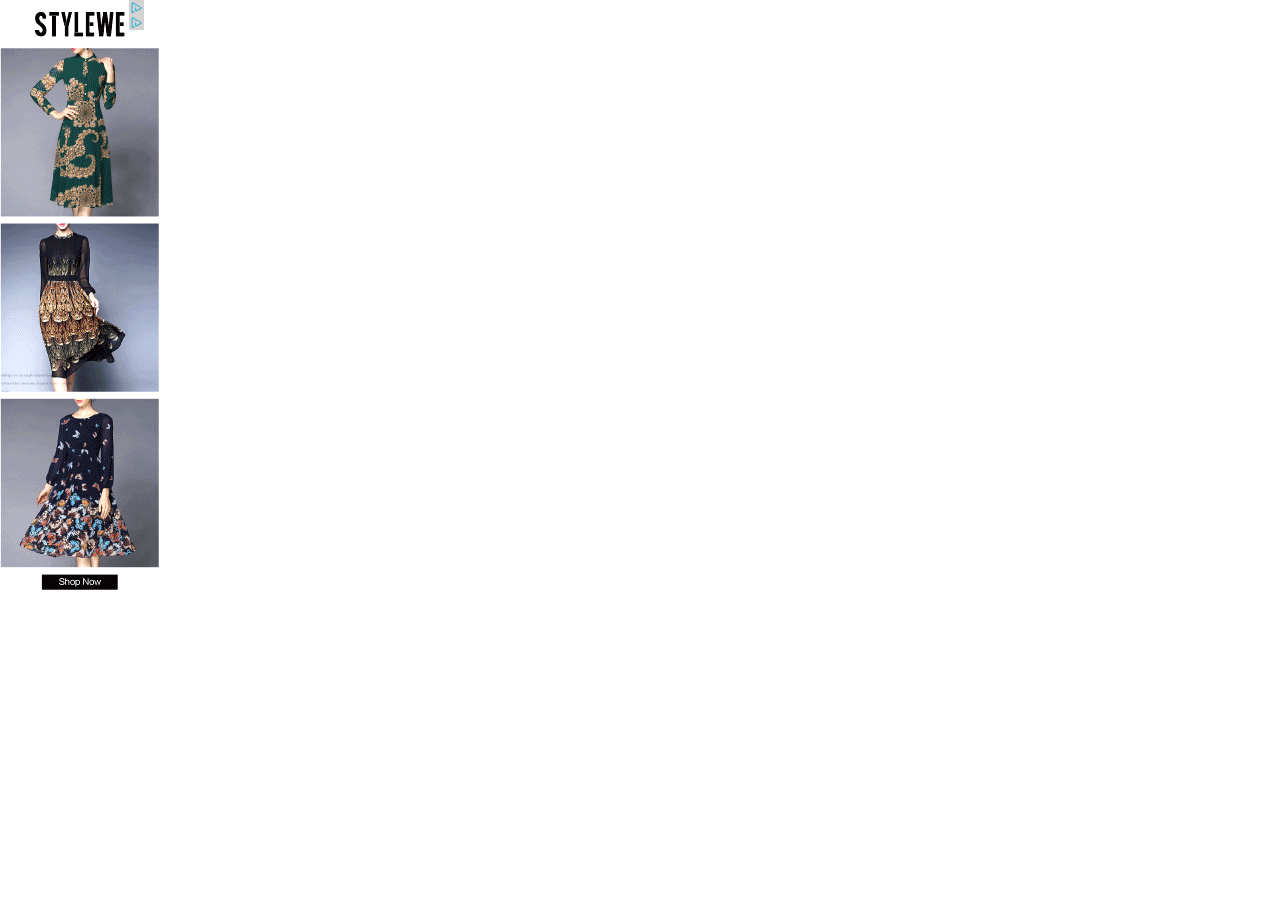
<file: assets/img/head_files/ads.html>
<!DOCTYPE html>
<!-- saved from url=(0811)https://googleads.g.doubleclick.net/pagead/ads?client=ca-pub-8867003743993429&output=html&h=600&slotname=9370564591&adk=3679597321&w=160&lmt=1421735101&loeid=828064163&flash=20.0.0&url=http%3A%2F%2Fwww.chanschinesegainesville.com%2F&wgl=1&dt=1451505056058&bpp=12&bdt=536&fdt=15&idt=21&shv=r20151208&cbv=r20151221&saldr=sa&correlator=862204440577&frm=20&ga_vid=2085080807.1451505056&ga_sid=1451505056&ga_hid=1318654548&ga_fc=0&pv=2&u_tz=-300&u_his=2&u_java=0&u_h=800&u_w=1280&u_ah=717&u_aw=1280&u_cd=24&u_nplug=5&u_nmime=7&dff=tahoma&dfs=14&adx=930&ady=462&biw=1280&bih=728&eid=575144605&oid=3&rx=0&eae=0&fc=80&pc=1&brdim=0%2C0%2C0%2C0%2C1280%2C23%2C1280%2C800%2C1280%2C728&vis=1&rsz=%7C%7C%7C&abl=CS&ppjl=u&pfx=0&pvu=c2%2Cw2%2Ch2&fu=16&bc=1&ifi=1&xpc=leBMyb58WE&p=http%3A//www.chanschinesegainesville.com&dtd=63 -->
<html><head><meta http-equiv="Content-Type" content="text/html; charset=UTF-8"><style><!--
a:link { color: #000000 }a:visited { color: #000000 }a:hover { color: #000000 }a:active { color: #000000 }  -->.img_ad:hover {-webkit-filter: brightness(120%)}</style><script><!--
(function(){var d=this;var f=String.prototype.trim?function(a){return a.trim()}:function(a){return a.replace(/^[\s\xa0]+|[\s\xa0]+$/g,"")},g=function(a,b){return a<b?-1:a>b?1:0};var h;a:{var p=d.navigator;if(p){var q=p.userAgent;if(q){h=q;break a}}h=""}var r=function(a){return-1!=h.indexOf(a)};var t=r("Opera")||r("OPR"),u=r("Trident")||r("MSIE"),v=r("Edge"),w=r("Gecko")&&!(-1!=h.toLowerCase().indexOf("webkit")&&!r("Edge"))&&!(r("Trident")||r("MSIE"))&&!r("Edge"),x=-1!=h.toLowerCase().indexOf("webkit")&&!r("Edge"),y=function(){var a=h;if(w)return/rv\:([^\);]+)(\)|;)/.exec(a);if(v)return/Edge\/([\d\.]+)/.exec(a);if(u)return/\b(?:MSIE|rv)[: ]([^\);]+)(\)|;)/.exec(a);if(x)return/WebKit\/(\S+)/.exec(a)},z=function(){var a=d.document;return a?a.documentMode:void 0},A=function(){if(t&&d.opera){var a;var b=d.opera.version;try{a=b()}catch(c){a=b}return a}a="";(b=y())&&(a=b?b[1]:"");return u&&(b=z(),b>parseFloat(a))?String(b):a}(),B={},C=function(a){if(!B[a]){for(var b=0,c=f(String(A)).split("."),e=f(String(a)).split("."),m=Math.max(c.length,e.length),n=0;0==b&&n<m;n++){var H=c[n]||"",I=e[n]||"",J=RegExp("(\\d*)(\\D*)","g"),K=RegExp("(\\d*)(\\D*)","g");do{var k=J.exec(H)||["","",""],l=K.exec(I)||["","",""];if(0==k[0].length&&0==l[0].length)break;b=g(0==k[1].length?0:parseInt(k[1],10),0==l[1].length?0:parseInt(l[1],10))||g(0==k[2].length,0==l[2].length)||g(k[2],l[2])}while(0==b)}B[a]=0<=b}},D=d.document,E=D&&u?z()||("CSS1Compat"==D.compatMode?parseInt(A,10):5):void 0;var F;if(!(F=!w&&!u)){var G;if(G=u)G=9<=E;F=G}F||w&&C("1.9.1");u&&C("9");var L={};window.ss=function(a){void 0!==L[a]?L[a]++:L[a]=1;var b=document.getElementById(a),c=L[a];if(window.css)css(a,"nm",c,void 0,void 0);else if(b){a=b.href;var e=a.indexOf("&nm=");if(0>e)c=a+"&nm="+c;else var e=e+4,m=a.indexOf("&",e),c=0<=m?a.substring(0,e)+c+a.substring(m):a.substring(0,e)+c;b.href=2E3<c.length?a:c}};}).call(this);(function(){var h=function(a,e,b,f,g){if(g)b=a+("&"+e+"="+b);else{var c="&"+e+"=",d=a.indexOf(c);0>d?b=a+c+b:(d+=c.length,c=a.indexOf("&",d),b=0<=c?a.substring(0,d)+b+a.substring(c):a.substring(0,d)+b)}return 2E3<b.length?void 0!==f?h(a,e,f,void 0,g):a:b};window.bgz=function(a){if(a=document.getElementById(a))a.href=h(a.href,"bg","10")};}).call(this);(function(){var d=this;var f=String.prototype.trim?function(a){return a.trim()}:function(a){return a.replace(/^[\s\xa0]+|[\s\xa0]+$/g,"")},g=function(a,b){return a<b?-1:a>b?1:0};var h;a:{var p=d.navigator;if(p){var q=p.userAgent;if(q){h=q;break a}}h=""}var r=function(a){return-1!=h.indexOf(a)};var t=r("Opera")||r("OPR"),u=r("Trident")||r("MSIE"),v=r("Edge"),w=r("Gecko")&&!(-1!=h.toLowerCase().indexOf("webkit")&&!r("Edge"))&&!(r("Trident")||r("MSIE"))&&!r("Edge"),x=-1!=h.toLowerCase().indexOf("webkit")&&!r("Edge"),y=function(){var a=h;if(w)return/rv\:([^\);]+)(\)|;)/.exec(a);if(v)return/Edge\/([\d\.]+)/.exec(a);if(u)return/\b(?:MSIE|rv)[: ]([^\);]+)(\)|;)/.exec(a);if(x)return/WebKit\/(\S+)/.exec(a)},z=function(){var a=d.document;return a?a.documentMode:void 0},A=function(){if(t&&d.opera){var a;var b=d.opera.version;try{a=b()}catch(c){a=b}return a}a="";(b=y())&&(a=b?b[1]:"");return u&&(b=z(),b>parseFloat(a))?String(b):a}(),B={},C=function(a){if(!B[a]){for(var b=0,c=f(String(A)).split("."),e=f(String(a)).split("."),m=Math.max(c.length,e.length),n=0;0==b&&n<m;n++){var H=c[n]||"",I=e[n]||"",J=RegExp("(\\d*)(\\D*)","g"),K=RegExp("(\\d*)(\\D*)","g");do{var k=J.exec(H)||["","",""],l=K.exec(I)||["","",""];if(0==k[0].length&&0==l[0].length)break;b=g(0==k[1].length?0:parseInt(k[1],10),0==l[1].length?0:parseInt(l[1],10))||g(0==k[2].length,0==l[2].length)||g(k[2],l[2])}while(0==b)}B[a]=0<=b}},D=d.document,E=D&&u?z()||("CSS1Compat"==D.compatMode?parseInt(A,10):5):void 0;var F;if(!(F=!w&&!u)){var G;if(G=u)G=9<=E;F=G}F||w&&C("1.9.1");u&&C("9");var L=[0,2,1],M=null;document.addEventListener&&document.addEventListener("mousedown",function(a){M=a},!0);window.mb=function(a){if(a){var b;if(b=window.event||M){var c;(c=b.which?1<<L[b.which-1]:b.button)&&b.shiftKey&&(c|=8);c&&b.altKey&&(c|=16);c&&b.ctrlKey&&(c|=32);b=c}else b=null;if(b)if(c=b,window.css)css(a.id,"mb",c,void 0,void 0);else if(a){b=a.href;var e=b.indexOf("&mb=");if(0>e)c=b+"&mb="+c;else{var e=e+4,m=b.indexOf("&",e);c=0<=m?b.substring(0,e)+c+b.substring(m):b.substring(0,e)+c}a.href=2E3<c.length?b:c}}};}).call(this);(function(){var c=this;var e=String.prototype.trim?function(a){return a.trim()}:function(a){return a.replace(/^[\s\xa0]+|[\s\xa0]+$/g,"")},f=function(a,b){return a<b?-1:a>b?1:0};var m;a:{var n=c.navigator;if(n){var p=n.userAgent;if(p){m=p;break a}}m=""};var q=-1!=m.indexOf("Opera")||-1!=m.indexOf("OPR"),r=-1!=m.indexOf("Trident")||-1!=m.indexOf("MSIE"),t=-1!=m.indexOf("Edge"),u=-1!=m.indexOf("Gecko")&&!(-1!=m.toLowerCase().indexOf("webkit")&&-1==m.indexOf("Edge"))&&!(-1!=m.indexOf("Trident")||-1!=m.indexOf("MSIE"))&&-1==m.indexOf("Edge"),v=-1!=m.toLowerCase().indexOf("webkit")&&-1==m.indexOf("Edge"),w=function(){var a=m;if(u)return/rv\:([^\);]+)(\)|;)/.exec(a);if(t)return/Edge\/([\d\.]+)/.exec(a);if(r)return/\b(?:MSIE|rv)[: ]([^\);]+)(\)|;)/.exec(a);if(v)return/WebKit\/(\S+)/.exec(a)},x=function(){var a=c.document;return a?a.documentMode:void 0},y=function(){if(q&&c.opera){var a;var b=c.opera.version;try{a=b()}catch(g){a=b}return a}a="";(b=w())&&(a=b?b[1]:"");return r&&(b=x(),b>parseFloat(a))?String(b):a}(),z={},A=function(a){if(!z[a]){for(var b=0,g=e(String(y)).split("."),d=e(String(a)).split("."),I=Math.max(g.length,d.length),l=0;0==b&&l<I;l++){var J=g[l]||"",K=d[l]||"",L=RegExp("(\\d*)(\\D*)","g"),M=RegExp("(\\d*)(\\D*)","g");do{var h=L.exec(J)||["","",""],k=M.exec(K)||["","",""];if(0==h[0].length&&0==k[0].length)break;b=f(0==h[1].length?0:parseInt(h[1],10),0==k[1].length?0:parseInt(k[1],10))||f(0==h[2].length,0==k[2].length)||f(h[2],k[2])}while(0==b)}z[a]=0<=b}},B=c.document,C=B&&r?x()||("CSS1Compat"==B.compatMode?parseInt(y,10):5):void 0;var D;if(!(D=!u&&!r)){var E;if(E=r)E=9<=C;D=E}D||u&&A("1.9.1");r&&A("9");var F=function(a,b,g){var d=document;d.addEventListener?d.addEventListener(a,b,g||!1):d.attachEvent&&d.attachEvent("on"+a,b)};var G,H=!1,N=!1;F("mousedown",function(){H=!0});F("keydown",function(){N=!0});document.addEventListener&&F("click",function(a){G=a},!0);window.accbk=function(){var a=G?G:window.event;return a?H||N?!1:(a.preventDefault?a.preventDefault():a.returnValue=!1,!0):!1};}).call(this);function st(id) {var a = document.getElementById(id);if (a) {mb(a);}bgz(id);}function ha(a,x){  if (accbk()) return;bgz(a);}function hb(u) {return bgy(u);}function ia(a,e,x) {if (accbk()) return;bgz(a);}function ja(a,x) {if (accbk()) return;bgz(a);}function ga(o,e,x) {if (document.getElementById) {var a=o.id.substring(1),p="",r="",g=e.target,t,f,h;if (g) {t=g.id;f=g.parentNode;if (f) {p=f.id;h=f.parentNode;if (h)r=h.id;}} else {h=e.srcElement;f=h.parentNode;if (f)p=f.id;t=h.id;}if (t==a||p==a||r==a)return true;ia(a,e,x);top.location.href=document.getElementById(a).href;}}
//-->
</script></head><body leftmargin="0" topmargin="0" marginwidth="0" marginheight="0" style="background:transparent"><div id="google_image_div" style="height: 600px; width: 160px; overflow:hidden; position:absolute"><a id="aw0" target="_top" href="http://www.googleadservices.com/pagead/aclk?sa=L&amp;ai=[base64]&amp;num=1&amp;cid=5Gj5hL8XdRyFY9ku4x5MGkj-&amp;sig=AOD64_3Nov30Fj2eUk93I3o88WEDUqJU5w&amp;client=ca-pub-8867003743993429&amp;adurl=https://www.stylewe.com/category/dresses-59" data-original-click-url="http://www.googleadservices.com/pagead/aclk?sa=L&amp;ai=[base64]&amp;num=1&amp;cid=5Gj5hL8XdRyFY9ku4x5MGkj-&amp;sig=AOD64_3Nov30Fj2eUk93I3o88WEDUqJU5w&amp;client=ca-pub-8867003743993429&amp;adurl=https://www.stylewe.com/category/dresses-59"><img src="9018781770244842487" border="0" width="160" height="600" alt="" class="img_ad"></a><style>div,ul,li{margin:0;padding:0;}.abgc{height:15px;position:absolute;right:16px;text-rendering:geometricPrecision;top:0;width:15px;z-index:9020;}.abgb{height:15px;width:15px;}.abgc img{display:block;}.abgc svg{display:block;}.abgs{display:none;height:100%;}.abgl{text-decoration:none;}</style><div id="abgc" class="abgc" dir="ltr"><div id="abgb" class="abgb"><svg width="100%" height="100%"><rect width="100%" height="100%" fill="lightgray"></rect><svg fill="#00aecd" x="0px" y="0.5px"><circle cx="6.711px" cy="6.04px" r="0.483"></circle><path d="M2.696,3.234c0-0.555,0.131-0.989,0.537-1.201c0.359-0.188,0.769-0.136,1.25,0.141l7.438,4.219c0.485,0.28,0.743,0.546,0.734,1c-0.009,0.456-0.271,0.771-0.766,1.032L7.78,10.519c-0.594,0.297-0.798,0.289-1.031,0.188C6.39,10.55,6.296,10.237,6.296,9.378l0.016-1.672c0-0.828,0.844-0.906,0.844,0l0.016,1.719C7.155,9.94,7.499,9.769,7.499,9.769L11.53,7.69c0.359-0.219,0.25-0.406,0.141-0.516c-0.024-0.024-0.188-0.12-0.25-0.156L4.233,2.987c-0.797-0.531-0.656,0.25-0.656,0.25s-0.016,7.182-0.016,7.625c0,0.797,0.094,0.672,1.062,0.156c0.95-0.506,1.156,0.422,0.516,0.75c0,0-0.869,0.473-1.297,0.641c-0.797,0.312-1.109-0.234-1.141-0.641C2.674,11.401,2.696,3.234,2.696,3.234z"></path></svg></svg></div><div id="abgs" class="abgs"><a id="abgl" class="abgl" href="https://www.google.com/url?ct=abg&amp;q=https://www.google.com/adsense/support/bin/request.py%3Fcontact%3Dabg_afc%26url%3Dhttp://www.chanschinesegainesville.com/%26gl%3DUS%26hl%3Den%26client%3Dca-pub-8867003743993429%26ai0%[base64]&amp;usg=AFQjCNFOCXBPgPZqHxLAiIOMZ_U15vL2tA" target="_blank"><svg width="100%" height="100%"><path fill="lightgray" d="M0,0L75,0L75,15L4,15s-4,0,-4,-4z"></path><svg fill="#00aecd" x="60px" y="0.5px"><circle cx="6.711px" cy="6.04px" r="0.483"></circle><path d="M2.696,3.234c0-0.555,0.131-0.989,0.537-1.201c0.359-0.188,0.769-0.136,1.25,0.141l7.438,4.219c0.485,0.28,0.743,0.546,0.734,1c-0.009,0.456-0.271,0.771-0.766,1.032L7.78,10.519c-0.594,0.297-0.798,0.289-1.031,0.188C6.39,10.55,6.296,10.237,6.296,9.378l0.016-1.672c0-0.828,0.844-0.906,0.844,0l0.016,1.719C7.155,9.94,7.499,9.769,7.499,9.769L11.53,7.69c0.359-0.219,0.25-0.406,0.141-0.516c-0.024-0.024-0.188-0.12-0.25-0.156L4.233,2.987c-0.797-0.531-0.656,0.25-0.656,0.25s-0.016,7.182-0.016,7.625c0,0.797,0.094,0.672,1.062,0.156c0.95-0.506,1.156,0.422,0.516,0.75c0,0-0.869,0.473-1.297,0.641c-0.797,0.312-1.109-0.234-1.141-0.641C2.674,11.401,2.696,3.234,2.696,3.234z"></path></svg><svg overflow="visible" x="5px" y="11px" width="53px"><text fill="black" font-family="Arial" font-size="100px">AdChoices</text></svg></svg></a></div></div><script src="abg.js"></script><script>var abgp={elp:document.getElementById('abgcp'),el:document.getElementById('abgc'),ael:document.getElementById('abgs'),iel:document.getElementById('abgb'),hw:15,sw:75,hh:15,sh:15,himg:'https://tpc.googlesyndication.com'+'/pagead/images/adchoices/icon.png',simg:'https://tpc.googlesyndication.com/pagead/images/adchoices/en.png',alt:'AdChoices',t:'AdChoices',tw:53,t2:'',t2w:0,tbo:0,popuptext:'',att:'adchoices',ff:'',halign:'right',fe:false,fnb:false,iba:false,lttp:true,umd:false,uic:false,uit:false,ict:document.getElementById('cbb'),icd:undefined};window.abg && new window.abg(abgp['elp'],abgp['el'],abgp['ael'],abgp['iel'],abgp['hw'],abgp['sw'],abgp['hh'],abgp['sh'],abgp['himg'],abgp['simg'],abgp['alt'],abgp['t'],abgp['tw'],abgp['t2'],abgp['t2w'],abgp['tbo'],abgp['popuptext'],abgp['att'],abgp['halign'],abgp['ff'],abgp['fe'],abgp['fnb'],abgp['iba'],abgp['lttp'],abgp['umd'],abgp['uic'],abgp['uit'],abgp['ict'],abgp['icd']);</script><style>.cbc{background-image: url('https://tpc.googlesyndication.com/pagead/images/x_button_blue2.png');background-position: right top;background-repeat: no-repeat;cursor:pointer;height:15px;right:0;top:0;margin:0;overflow:hidden;padding:0;position:absolute;width:16px;z-index:9010;}.cbc.cbc-hover {background-image: url('https://tpc.googlesyndication.com/pagead/images/x_button_dark.png');}.cbc > .cb-x{height: 15px;position:absolute;width: 16px;right:0;top:0;}.cb-x > .cb-x-svg{background-color: lightgray;position:absolute;}.cbc.cbc-hover > .cb-x > .cb-x-svg{background-color: #58585a;}.cb-x > .cb-x-svg > .cb-x-svg-path{fill : #00aecd;}.cbc.cbc-hover > .cb-x > .cb-x-svg > .cb-x-svg-path{fill : white;}.cb-x > .cb-x-svg > .cb-x-svg-s-path{fill : white;}</style><div id="cbc" class="cbc"><div id="cb-x" class="cb-x"></div> </div> <style>.ddmc{background:#ccc;color:#000;padding:0;position:absolute;z-index:9020;max-width:100%;box-shadow:2px 2px 3px #aaaaaa;}.ddmc.left{margin-right:0;left:0px;}.ddmc.right{margin-left:0;right:0px;}.ddmc.top{bottom:20px;}.ddmc.bottom{top:20px;}.ddmc .tip{border-left:4px solid transparent;border-right:4px solid transparent;height:0;position:absolute;width:0;font-size:0;line-height:0;}.ddmc.bottom .tip{border-bottom:4px solid #ccc;top:-4px;}.ddmc.top .tip{border-top:4px solid #ccc;bottom:-4px;}.ddmc.right .tip{right:3px;}.ddmc.left .tip{left:3px;}.ddmc .dropdown-content{display:block;}.dropdown-content{display:none;border-collapse:collapse;}.dropdown-item{font:12px Arial,sans-serif;cursor:pointer;padding:3px 7px;vertical-align:middle;}.dropdown-item-hover{background:#58585a;color:#fff;}.dropdown-content > table{border-collapse:collapse;border-spacing:0;}.dropdown-content > table > tbody > tr > td{padding:0;}</style><div id="ddmc" style="display:none" class="ddmc right bottom"><div class="tip"></div><div class="dropdown-content"><table><tbody><tr><td><div id="pubmute" style="border-bottom:1px solid #999;" class="dropdown-item"><span>Ad covers the page</span></div></td></tr><tr><td><div id="admute" class="dropdown-item"><span>Stop seeing this ad</span></div></td></tr></tbody></table></div></div><script>(function(){var g=this,h=function(a,b){var c=a.split("."),d=g;c[0]in d||!d.execScript||d.execScript("var "+c[0]);for(var f;c.length&&(f=c.shift());)c.length||void 0===b?d=d[f]?d[f]:d[f]={}:d[f]=b},ca=function(a){var b=typeof a;if("object"==b)if(a){if(a instanceof Array)return"array";if(a instanceof Object)return b;var c=Object.prototype.toString.call(a);if("[object Window]"==c)return"object";if("[object Array]"==c||"number"==typeof a.length&&"undefined"!=typeof a.splice&&"undefined"!=typeof a.propertyIsEnumerable&&!a.propertyIsEnumerable("splice"))return"array";if("[object Function]"==c||"undefined"!=typeof a.call&&"undefined"!=typeof a.propertyIsEnumerable&&!a.propertyIsEnumerable("call"))return"function"}else return"null";else if("function"==b&&"undefined"==typeof a.call)return"object";return b},da=function(a,b,c){return a.call.apply(a.bind,arguments)},ea=function(a,b,c){if(!a)throw Error();if(2<arguments.length){var d=Array.prototype.slice.call(arguments,2);return function(){var c=Array.prototype.slice.call(arguments);Array.prototype.unshift.apply(c,d);return a.apply(b,c)}}return function(){return a.apply(b,arguments)}},l=function(a,b,c){l=Function.prototype.bind&&-1!=Function.prototype.bind.toString().indexOf("native code")?da:ea;return l.apply(null,arguments)};var r="undefined"!=typeof DOMTokenList,t=function(a,b){if(r){var c=a.classList;0==c.contains(b)&&c.toggle(b)}else if(c=a.className){for(var c=c.split(/\s+/),d=!1,f=0;f<c.length&&!d;++f)d=c[f]==b;d||(c.push(b),a.className=c.join(" "))}else a.className=b},v=function(a,b){if(r){var c=a.classList;1==c.contains(b)&&c.toggle(b)}else if((c=a.className)&&!(0>c.indexOf(b))){for(var c=c.split(/\s+/),d=0;d<c.length;++d)c[d]==b&&c.splice(d--,1);a.className=c.join(" ")}};var w=function(a,b,c){a.addEventListener?a.addEventListener(b,c,!1):a.attachEvent&&a.attachEvent("on"+b,c)};var x=String.prototype.trim?function(a){return a.trim()}:function(a){return a.replace(/^[\s\xa0]+|[\s\xa0]+$/g,"")},y=function(a,b){return a<b?-1:a>b?1:0};var z;a:{var A=g.navigator;if(A){var B=A.userAgent;if(B){z=B;break a}}z=""};var fa=-1!=z.indexOf("Opera")||-1!=z.indexOf("OPR"),C=-1!=z.indexOf("Trident")||-1!=z.indexOf("MSIE"),ga=-1!=z.indexOf("Edge"),D=-1!=z.indexOf("Gecko")&&!(-1!=z.toLowerCase().indexOf("webkit")&&-1==z.indexOf("Edge"))&&!(-1!=z.indexOf("Trident")||-1!=z.indexOf("MSIE"))&&-1==z.indexOf("Edge"),ha=-1!=z.toLowerCase().indexOf("webkit")&&-1==z.indexOf("Edge"),ia=function(){var a=z;if(D)return/rv\:([^\);]+)(\)|;)/.exec(a);if(ga)return/Edge\/([\d\.]+)/.exec(a);if(C)return/\b(?:MSIE|rv)[: ]([^\);]+)(\)|;)/.exec(a);if(ha)return/WebKit\/(\S+)/.exec(a)},E=function(){var a=g.document;return a?a.documentMode:void 0},F=function(){if(fa&&g.opera){var a;var b=g.opera.version;try{a=b()}catch(c){a=b}return a}a="";(b=ia())&&(a=b?b[1]:"");return C&&(b=E(),b>parseFloat(a))?String(b):a}(),G={},H=function(a){if(!G[a]){for(var b=0,c=x(String(F)).split("."),d=x(String(a)).split("."),f=Math.max(c.length,d.length),e=0;0==b&&e<f;e++){var m=c[e]||"",n=d[e]||"",u=RegExp("(\\d*)(\\D*)","g"),k=RegExp("(\\d*)(\\D*)","g");do{var p=u.exec(m)||["","",""],q=k.exec(n)||["","",""];if(0==p[0].length&&0==q[0].length)break;b=y(0==p[1].length?0:parseInt(p[1],10),0==q[1].length?0:parseInt(q[1],10))||y(0==p[2].length,0==q[2].length)||y(p[2],q[2])}while(0==b)}G[a]=0<=b}},I=g.document,ka=I&&C?E()||("CSS1Compat"==I.compatMode?parseInt(F,10):5):void 0;var J;if(!(J=!D&&!C)){var K;if(K=C)K=9<=ka;J=K}J||D&&H("1.9.1");C&&H("9");var la=function(a,b){if(!a||!b)return!1;if(a.contains&&1==b.nodeType)return a==b||a.contains(b);if("undefined"!=typeof a.compareDocumentPosition)return a==b||Boolean(a.compareDocumentPosition(b)&16);for(;b&&a!=b;)b=b.parentNode;return b==a};var ma=function(a,b,c){var d="mouseenter_custom"==b,f=L(b);return function(e){e||(e=window.event);if(e.type==f){if("mouseenter_custom"==b||"mouseleave_custom"==b){var m;if(m=d?e.relatedTarget||e.fromElement:e.relatedTarget||e.toElement)for(var n=0;n<a.length;n++)if(la(a[n],m))return}c(e)}}},L=function(a){return"mouseenter_custom"==a?"mouseover":"mouseleave_custom"==a?"mouseout":a};var na=function(){this.u=void 0},M=function(a,b,c){if(null==b)c.push("null");else{if("object"==typeof b){if("array"==ca(b)){var d=b;b=d.length;c.push("[");for(var f="",e=0;e<b;e++)c.push(f),f=d[e],M(a,a.u?a.u.call(d,String(e),f):f,c),f=",";c.push("]");return}if(b instanceof String||b instanceof Number||b instanceof Boolean)b=b.valueOf();else{c.push("{");e="";for(d in b)Object.prototype.hasOwnProperty.call(b,d)&&(f=b[d],"function"!=typeof f&&(c.push(e),N(d,c),c.push(":"),M(a,a.u?a.u.call(b,d,f):f,c),e=","));c.push("}");return}}switch(typeof b){case "string":N(b,c);break;case "number":c.push(isFinite(b)&&!isNaN(b)?String(b):"null");break;case "boolean":c.push(String(b));break;case "function":c.push("null");break;default:throw Error("Unknown type: "+typeof b);}}},O={'"':'\\"',"\\":"\\\\","/":"\\/","\b":"\\b","\f":"\\f","\n":"\\n","\r":"\\r","\t":"\\t","\x0B":"\\u000b"},oa=/\uffff/.test("\uffff")?/[\\\"\x00-\x1f\x7f-\uffff]/g:/[\\\"\x00-\x1f\x7f-\xff]/g,N=function(a,b){b.push('"',a.replace(oa,function(a){var b=O[a];b||(b="\\u"+(a.charCodeAt(0)|65536).toString(16).substr(1),O[a]=b);return b}),'"')};var P=function(a,b,c,d,f,e,m,n,u,k,p,q){this.m=a;this.da=b;this.L=c;this.ba=d;this.B=f;this.A=e;this.ia=m;this.ga=n;this.o=null;this.J=!1;this.I=q;this.U=p;this.j=document.getElementById("pubmute"+k);this.i=document.getElementById("admute"+k);this.l=document.getElementById("wta"+k);this.V=parseInt(k,10)||0;this.F();this.m.className=["ddmc",u&1?"left":"right",u&2?"top":"bottom"].join(" ")};P.prototype.F=function(){Q(this.m,"mouseenter_custom",this,this.w);Q(this.m,"mouseleave_custom",this,this.M);this.j&&(Q(this.j,"mouseenter_custom",this,this.$),Q(this.j,"mouseleave_custom",this,this.D),w(this.j,"click",l(this.ca,this)));this.i&&(Q(this.i,"mouseenter_custom",this,this.R),Q(this.i,"mouseleave_custom",this,this.v),w(this.i,"click",l(this.aa,this)));this.l&&(Q(this.l,"mouseenter_custom",this,this.ea),Q(this.l,"mouseleave_custom",this,this.G),w(this.l,"click",l(this.Z,this)))};P.prototype.ca=function(){R(this);S(this,0);var a=this.L;null!=a&&a();T(this,"user_feedback_menu_option","3",!0)};P.prototype.aa=function(){R(this);S(this,1);var a=this.L;null!=a&&a();T(this,"user_feedback_menu_option","1",!0)};var S=function(a,b){var c={type:b,close_button_token:a.A,creative_conversion_url:a.B,ablation_config:a.U,undo_callback:a.ba,creative_index:a.V};if(a.I)a.I.fireOnObject("mute_option_selected",c);else{var d;a:{d=["muteSurvey"];for(var f=g,e;e=d.shift();)if(null!=f[e])f=f[e];else{d=null;break a}d=f}d&&d.setupSurveyPage(c)}};P.prototype.Z=function(a){R(this);a.preventDefault();if(a=window.open(this.ia,"_blank")){var b={};b.whyThisAdToken=this.ga;b.closeButtonToken=this.A;b.creativeConversionUrl=this.B;var c=[];M(new na,b,c);a.name=c.join("")}T(this,"closebutton_whythisad_click",a?"1":"2",!1)};var U=function(a,b){a.m.style.display=b?"":"none"};P.prototype.M=function(){this.o=g.setTimeout(l(function(){R(this);this.o=null},this),500)};P.prototype.w=function(){null!=this.o&&(g.clearTimeout(this.o),this.o=null)};var R=function(a){var b=a.da;null!=b&&b();V(a)&&U(a,!1)};P.prototype.$=function(){this.j&&t(this.j,"dropdown-item-hover");this.v();this.G()};P.prototype.D=function(){this.j&&v(this.j,"dropdown-item-hover")};P.prototype.R=function(){this.i&&t(this.i,"dropdown-item-hover");this.D();this.G()};P.prototype.v=function(){this.i&&v(this.i,"dropdown-item-hover")};P.prototype.ea=function(){this.l&&t(this.l,"dropdown-item-hover");this.v();this.D()};P.prototype.G=function(){this.l&&v(this.l,"dropdown-item-hover")};var V=function(a){return"none"!==a.m.style.display};P.prototype.toggle=function(){V(this)?V(this)&&U(this,!1):(U(this,!0),this.J||(this.J=!0,T(this,"user_feedback_menu_interaction")))};var T=function(a,b,c,d){a=a.B+"&label="+b+(c?"&label_instance="+c:"")+(d?"&cbt="+a.A:"");b=window;b.google_image_requests||(b.google_image_requests=[]);c=b.document.createElement("img");c.src=a;b.google_image_requests.push(c)},Q=function(a,b,c,d){d=ma([a],b,l(d,c));w(a,L(b),l(d,c))};var W=function(a,b,c,d,f,e,m,n,u,k,p,q,aa,pa,ba){this.creativeConversionUrl=f;this.T=e;this.ha=m;this.fa=n;this.S=document.getElementById("cb-x"+aa);f=l(this.C,this);e=l(this.K,this);m=l(this.N,this);d?(k=k?1:0,p&&(k|=2),d=new P(d,f,e,m,this.creativeConversionUrl,this.T,this.ha,this.fa,k,aa,pa,ba)):d=null;this.h=d;this.O=document.getElementById("pbc");this.g=a;this.P=b;this.H=c;this.s=ba;"undefined"!=typeof SVGElement&&"undefined"!=typeof document.createElementNS&&q&&(this.g.style.backgroundImage="none",this.S.appendChild(qa(u)));this.F()},X;W.prototype.F=function(){w(this.g,"click",l(this.W,this));w(this.g,"mouseover",l(this.Y,this));w(this.g,"mouseout",l(this.X,this))};W.prototype.W=function(){this.h&&(this.h.w(),this.h.toggle())};W.prototype.Y=function(){this.h&&this.h.w();null!==this.g&&t(this.g,"cbc-hover")};W.prototype.X=function(){this.h&&V(this.h)?this.h.M():this.C()};var qa=function(a){var b=document.createElementNS("//www.w3.org/2000/svg","svg"),c=document.createElementNS("//www.w3.org/2000/svg","path"),d=document.createElementNS("//www.w3.org/2000/svg","path"),f=1.15/Math.sqrt(2),e=.2*a,f="M"+(e+f+1)+","+e+"L"+(a/2+1)+","+(a/2-f)+"L"+(a-e-f+1)+","+e+"L"+(a-e+1)+","+(e+f)+"L"+(a/2+f+1)+","+a/2+"L"+(a-e+1)+","+(a-e-f)+"L"+(a-e-f+1)+","+(a-e)+"L"+(a/2+1)+","+(a/2+f)+"L"+(e+f+1)+","+(a-e)+"L"+(e+1)+","+(a-e-f)+"L"+(a/2-f+1)+","+a/2+"L"+(e+1)+","+(e+f)+"Z",e="M0,0L1,0L1,"+a+"L0,"+a+"Z";b.setAttribute("class","cb-x-svg");b.setAttribute("width",a+1);b.setAttribute("height",a);b.appendChild(c);b.appendChild(d);c.setAttribute("d",f);c.setAttribute("class","cb-x-svg-path");d.setAttribute("d",e);d.setAttribute("class","cb-x-svg-s-path");return b},Y=function(a){a&&(a.style.display="block")},Z=function(a){a&&(a.style.display="none")};W.prototype.C=function(){null!==this.g&&v(this.g,"cbc-hover")};W.prototype.K=function(){this.C();this.s?this.s.showOnly(0):(Z(this.g),Z(this.H),Z(this.O),Y(this.P))};W.prototype.N=function(){this.s?this.s.resetAll():(Y(this.g),Y(this.H),Y(this.O),Z(this.P))};h("cbb",function(a,b,c,d,f,e,m,n,u,k,p,q){w(window,"load",function(){a&&(X=new W(a,document.getElementById("cbtf"),b,c,d,f,e,m,15,u,k,p,q,n,window.adSlot))})});h("cbbha",function(){X.K()});h("cbbsa",function(){X.N()});}).call(this);cbb(document.getElementById('cbc'),document.getElementById('google_image_div'),document.getElementById('ddmc'),'https://googleads.g.doubleclick.net/pagead/conversion/?ai\[base64]\x26sigh\x3dz2XaZ6xuxME','OvFGuF4DjwQIheHKyaQCEIXd1IwBGN2YnzoiD3d3dy5zdHlsZXdlLmNvbTIICAUTGI32AhRCF2NhLXB1Yi04ODY3MDAzNzQzOTkzNDI5SAZYA3AB','https://www.google.com/ads/preferences/whythisad/en-US/Gbc2IQqM9Vt5LmmF','','{\x22msg_type\x22:\x22ablate-me\x22,\x22key_value\x22:[{\x22key\x22:\x22collapse-after-close\x22,\x22value\x22:\x22animate\x22},{\x22key\x22:\x22secs-to-countdown\x22,\x22value\x22:\x221\x22},{\x22key\x22:\x22countdown\x22,\x22value\x22:\x223\x22},{\x22key\x22:\x22message-tick\x22,\x22value\x22:\x221\x22}]}',false,false,false,'');</script><iframe frameborder="0" height="0" width="0" src="si.html" style="position:absolute"></iframe></div><script src="m_js_controller.js"></script><script>buildAdSlot([[[1,0,160,600,"https://www.stylewe.com/category/dresses-59","https://googleads.g.doubleclick.net/pagead/conversion/?ai=[base64]\u0026sigh=z2XaZ6xuxME"]],160,600,0,0,null,"COvMhdqthMoCFZYfHwodBeQA2Q","oDWEVtm5Aou5fMf9k8AP",null,"ca-pub-8867003743993429",160,600,0,"_top",null,null,0,"https://tpc.googlesyndication.com",null,0,0,-615369975,null,null,null,[0.9,0,10,0,[0,0,0],1000,0]]);</script><script></script><script>(function(){var g,h=this,aa=function(a,b,c){return a.call.apply(a.bind,arguments)},ba=function(a,b,c){if(!a)throw Error();if(2<arguments.length){var d=Array.prototype.slice.call(arguments,2);return function(){var c=Array.prototype.slice.call(arguments);Array.prototype.unshift.apply(c,d);return a.apply(b,c)}}return function(){return a.apply(b,arguments)}},l=function(a,b,c){l=Function.prototype.bind&&-1!=Function.prototype.bind.toString().indexOf("native code")?aa:ba;return l.apply(null,arguments)},m=Date.now||function(){return+new Date};var n=String.prototype.trim?function(a){return a.trim()}:function(a){return a.replace(/^[\s\xa0]+|[\s\xa0]+$/g,"")},p=function(a,b){return a<b?-1:a>b?1:0};var q=function(a){return Array.prototype.concat.apply(Array.prototype,arguments)},ca=function(a){var b=a.length;if(0<b){for(var c=Array(b),d=0;d<b;d++)c[d]=a[d];return c}return[]};var r;a:{var t=h.navigator;if(t){var u=t.userAgent;if(u){r=u;break a}}r=""}var v=function(a){return-1!=r.indexOf(a)};var w=function(a,b,c){a.addEventListener?a.addEventListener(b,c,!1):a.attachEvent&&a.attachEvent("on"+b,c)};var da=v("Opera")||v("OPR"),x=v("Trident")||v("MSIE"),ea=v("Edge"),y=v("Gecko")&&!(-1!=r.toLowerCase().indexOf("webkit")&&!v("Edge"))&&!(v("Trident")||v("MSIE"))&&!v("Edge"),fa=-1!=r.toLowerCase().indexOf("webkit")&&!v("Edge"),ga=function(){var a=r;if(y)return/rv\:([^\);]+)(\)|;)/.exec(a);if(ea)return/Edge\/([\d\.]+)/.exec(a);if(x)return/\b(?:MSIE|rv)[: ]([^\);]+)(\)|;)/.exec(a);if(fa)return/WebKit\/(\S+)/.exec(a)},z=function(){var a=h.document;return a?a.documentMode:void 0},A=function(){if(da&&h.opera){var a;var b=h.opera.version;try{a=b()}catch(c){a=b}return a}a="";(b=ga())&&(a=b?b[1]:"");return x&&(b=z(),b>parseFloat(a))?String(b):a}(),D={},E=function(a){if(!D[a]){for(var b=0,c=n(String(A)).split("."),d=n(String(a)).split("."),e=Math.max(c.length,d.length),f=0;0==b&&f<e;f++){var k=c[f]||"",pa=d[f]||"",qa=RegExp("(\\d*)(\\D*)","g"),ra=RegExp("(\\d*)(\\D*)","g");do{var B=qa.exec(k)||["","",""],C=ra.exec(pa)||["","",""];if(0==B[0].length&&0==C[0].length)break;b=p(0==B[1].length?0:parseInt(B[1],10),0==C[1].length?0:parseInt(C[1],10))||p(0==B[2].length,0==C[2].length)||p(B[2],C[2])}while(0==b)}D[a]=0<=b}},ha=h.document,ia=ha&&x?z()||("CSS1Compat"==ha.compatMode?parseInt(A,10):5):void 0;var F;if(!(F=!y&&!x)){var G;if(G=x)G=9<=ia;F=G}F||y&&E("1.9.1");x&&E("9");var H=document,I=window;var ka="StopIteration"in h?h.StopIteration:{message:"StopIteration",stack:""},J=function(){};J.prototype.next=function(){throw ka;};J.prototype.W=function(){return this};var K=function(a,b){this.m={};this.i=[];this.J=this.h=0;var c=arguments.length;if(1<c){if(c%2)throw Error("Uneven number of arguments");for(var d=0;d<c;d+=2)this.set(arguments[d],arguments[d+1])}else a&&this.addAll(a)};K.prototype.v=function(){L(this);for(var a=[],b=0;b<this.i.length;b++)a.push(this.m[this.i[b]]);return a};K.prototype.B=function(){L(this);return this.i.concat()};K.prototype.A=function(a){return M(this.m,a)};K.prototype.remove=function(a){return M(this.m,a)?(delete this.m[a],this.h--,this.J++,this.i.length>2*this.h&&L(this),!0):!1};var L=function(a){if(a.h!=a.i.length){for(var b=0,c=0;b<a.i.length;){var d=a.i[b];M(a.m,d)&&(a.i[c++]=d);b++}a.i.length=c}if(a.h!=a.i.length){for(var e={},c=b=0;b<a.i.length;)d=a.i[b],M(e,d)||(a.i[c++]=d,e[d]=1),b++;a.i.length=c}};g=K.prototype;g.get=function(a,b){return M(this.m,a)?this.m[a]:b};g.set=function(a,b){M(this.m,a)||(this.h++,this.i.push(a),this.J++);this.m[a]=b};g.addAll=function(a){var b;if(a instanceof K)b=a.B(),a=a.v();else{b=[];var c=0,d;for(d in a)b[c++]=d;c=[];d=0;for(var e in a)c[d++]=a[e];a=c}for(e=0;e<b.length;e++)this.set(b[e],a[e])};g.forEach=function(a,b){for(var c=this.B(),d=0;d<c.length;d++){var e=c[d],f=this.get(e);a.call(b,f,e,this)}};g.clone=function(){return new K(this)};g.W=function(a){L(this);var b=0,c=this.J,d=this,e=new J;e.next=function(){if(c!=d.J)throw Error("The map has changed since the iterator was created");if(b>=d.i.length)throw ka;var e=d.i[b++];return a?e:d.m[e]};return e};var M=function(a,b){return Object.prototype.hasOwnProperty.call(a,b)};var la=/^(?:([^:/?#.]+):)?(?:\/\/(?:([^/?#]*)@)?([^/#?]*?)(?::([0-9]+))?(?=[/#?]|$))?([^?#]+)?(?:\?([^#]*))?(?:#(.*))?$/,ma=function(a,b){if(a)for(var c=a.split("&"),d=0;d<c.length;d++){var e=c[d].indexOf("="),f=null,k=null;0<=e?(f=c[d].substring(0,e),k=c[d].substring(e+1)):f=c[d];b(f,k?decodeURIComponent(k.replace(/\+/g," ")):"")}};var N=function(a,b){this.u=this.I=this.w="";this.H=null;this.F=this.D="";this.l=this.Z=!1;var c;if(a instanceof N)this.l=void 0!==b?b:a.l,na(this,a.w),c=a.I,O(this),this.I=c,c=a.u,O(this),this.u=c,oa(this,a.H),c=a.D,O(this),this.D=c,sa(this,a.o.clone()),c=a.F,O(this),this.F=c;else if(a&&(c=String(a).match(la))){this.l=!!b;na(this,c[1]||"",!0);var d=c[2]||"";O(this);this.I=P(d);d=c[3]||"";O(this);this.u=P(d,!0);oa(this,c[4]);d=c[5]||"";O(this);this.D=P(d,!0);sa(this,c[6]||"",!0);c=c[7]||"";O(this);this.F=P(c)}else this.l=!!b,this.o=new Q(null,0,this.l)};N.prototype.toString=function(){var a=[],b=this.w;b&&a.push(R(b,ta,!0),":");var c=this.u;if(c||"file"==b)a.push("//"),(b=this.I)&&a.push(R(b,ta,!0),"@"),a.push(encodeURIComponent(String(c)).replace(/%25([0-9a-fA-F]{2})/g,"%$1")),c=this.H,null!=c&&a.push(":",String(c));if(c=this.D)this.u&&"/"!=c.charAt(0)&&a.push("/"),a.push(R(c,"/"==c.charAt(0)?ua:va,!0));(c=this.o.toString())&&a.push("?",c);(c=this.F)&&a.push("#",R(c,wa));return a.join("")};N.prototype.clone=function(){return new N(this)};var na=function(a,b,c){O(a);a.w=c?P(b,!0):b;a.w&&(a.w=a.w.replace(/:$/,""))},oa=function(a,b){O(a);if(b){b=Number(b);if(isNaN(b)||0>b)throw Error("Bad port number "+b);a.H=b}else a.H=null},sa=function(a,b,c){O(a);b instanceof Q?(a.o=b,a.o.N(a.l)):(c||(b=R(b,xa)),a.o=new Q(b,0,a.l))},O=function(a){if(a.Z)throw Error("Tried to modify a read-only Uri");};N.prototype.N=function(a){this.l=a;this.o&&this.o.N(a);return this};var P=function(a,b){return a?b?decodeURI(a.replace(/%25/g,"%2525")):decodeURIComponent(a):""},R=function(a,b,c){return"string"==typeof a?(a=encodeURI(a).replace(b,ya),c&&(a=a.replace(/%25([0-9a-fA-F]{2})/g,"%$1")),a):null},ya=function(a){a=a.charCodeAt(0);return"%"+(a>>4&15).toString(16)+(a&15).toString(16)},ta=/[#\/\?@]/g,va=/[\#\?:]/g,ua=/[\#\?]/g,xa=/[\#\?@]/g,wa=/#/g,Q=function(a,b,c){this.h=this.g=null;this.j=a||null;this.l=!!c},S=function(a){a.g||(a.g=new K,a.h=0,a.j&&ma(a.j,function(b,c){a.add(decodeURIComponent(b.replace(/\+/g," ")),c)}))};g=Q.prototype;g.add=function(a,b){S(this);this.j=null;a=T(this,a);var c=this.g.get(a);c||this.g.set(a,c=[]);c.push(b);this.h++;return this};g.remove=function(a){S(this);a=T(this,a);return this.g.A(a)?(this.j=null,this.h-=this.g.get(a).length,this.g.remove(a)):!1};g.A=function(a){S(this);a=T(this,a);return this.g.A(a)};g.B=function(){S(this);for(var a=this.g.v(),b=this.g.B(),c=[],d=0;d<b.length;d++)for(var e=a[d],f=0;f<e.length;f++)c.push(b[d]);return c};g.v=function(a){S(this);var b=[];if("string"==typeof a)this.A(a)&&(b=q(b,this.g.get(T(this,a))));else{a=this.g.v();for(var c=0;c<a.length;c++)b=q(b,a[c])}return b};g.set=function(a,b){S(this);this.j=null;a=T(this,a);this.A(a)&&(this.h-=this.g.get(a).length);this.g.set(a,[b]);this.h++;return this};g.get=function(a,b){var c=a?this.v(a):[];return 0<c.length?String(c[0]):b};g.toString=function(){if(this.j)return this.j;if(!this.g)return"";for(var a=[],b=this.g.B(),c=0;c<b.length;c++)for(var d=b[c],e=encodeURIComponent(String(d)),d=this.v(d),f=0;f<d.length;f++){var k=e;""!==d[f]&&(k+="="+encodeURIComponent(String(d[f])));a.push(k)}return this.j=a.join("&")};g.clone=function(){var a=new Q;a.j=this.j;this.g&&(a.g=this.g.clone(),a.h=this.h);return a};var T=function(a,b){var c=String(b);a.l&&(c=c.toLowerCase());return c};Q.prototype.N=function(a){a&&!this.l&&(S(this),this.j=null,this.g.forEach(function(a,c){var d=c.toLowerCase();c!=d&&(this.remove(c),this.remove(d),0<a.length&&(this.j=null,this.g.set(T(this,d),ca(a)),this.h+=a.length))},this));this.l=a};var W=function(a,b,c,d,e,f,k){U(H.hidden)?(this.C="hidden",this.K="visibilitychange"):U(H.mozHidden)?(this.C="mozHidden",this.K="mozvisibilitychange"):U(H.msHidden)?(this.C="msHidden",this.K="msvisibilitychange"):U(H.webkitHidden)&&(this.C="webkitHidden",this.K="webkitvisibilitychange");this.M=!1;this.s=a;this.G=-1;this.T=b;this.V=c;this.$=d;this.X=f;this.P=k?"mousedown":"click";e&&H[this.C]&&V(this,2);this.O=this.R=this.L=null;a=l(this.Y,this);w(H,this.K,a);za(this)};W.prototype.Y=function(){if(H[this.C])this.M&&(this.S(),this.G=m(),V(this,0));else{if(-1!=this.G){var a=m()-this.G;this.G=-1;V(this,1,a);null!==this.s&&this.s.registerFinalizeCallback(l(this.s.fireOnObject,this.s,"attempt_survey_trigger",["wfocus",this.V,this.T,this.L,this.R,this.O,a]))}this.X&&V(this,3)}};var za=function(a){if(null!==a.s){var b=l(function(a,b){this.L=b.ca().ba();if(!this.L){var c=new N(b.aa());this.L=c.u+c.D}this.R=b.creativeConversionUrl();this.O=b.adGroupCreativeId();this.U()},a),c=a.P;a.s.forEachAd(function(a){a.forEachNavigationAdPiece(function(d){a.listen(d,c,b)})})}else{var d=l(a.U,a);w(I,a.P,d)}};W.prototype.U=function(){this.M=!0;var a=l(this.S,this);I.setTimeout(a,5E3)};W.prototype.S=function(){this.M=!1};var V=function(a,b,c){a=["//",a.$?"googleads.g.doubleclick.net":"pagead2.googlesyndication.com","/pagead/gen_204?id=wfocus","&gqid="+a.T,"&qqid="+a.V].join("");0==b&&(a+="&return=0");1==b&&(a+="&return=1&timeDelta="+c);2==b&&(a+="&bgload=1");3==b&&(a+="&fg=1");I.google_image_requests||(I.google_image_requests=[]);b=I.document.createElement("img");b.src=a;I.google_image_requests.push(b)},U=function(a){return"undefined"!==typeof a};var Aa=function(a,b,c,d,e,f){return new W(null,a,b,c,d,e,f)},X=["wfocusnhinit"],Y=h;X[0]in Y||!Y.execScript||Y.execScript("var "+X[0]);for(var Z;X.length&&(Z=X.shift());)X.length||void 0===Aa?Y=Y[Z]?Y[Z]:Y[Z]={}:Y[Z]=Aa;}).call(this);wfocusnhinit("oDWEVtm5Aou5fMf9k8AP","COvMhdqthMoCFZYfHwodBeQA2Q",true,true,true,false);</script><iframe scrolling="no" frameborder="0" height="0" width="0" src="about:blank" style="position:absolute"></iframe><script type="text/javascript">(function(){var h=this,aa=function(a){var b=typeof a;if("object"==b)if(a){if(a instanceof Array)return"array";if(a instanceof Object)return b;var c=Object.prototype.toString.call(a);if("[object Window]"==c)return"object";if("[object Array]"==c||"number"==typeof a.length&&"undefined"!=typeof a.splice&&"undefined"!=typeof a.propertyIsEnumerable&&!a.propertyIsEnumerable("splice"))return"array";if("[object Function]"==c||"undefined"!=typeof a.call&&"undefined"!=typeof a.propertyIsEnumerable&&!a.propertyIsEnumerable("call"))return"function"}else return"null";else if("function"==b&&"undefined"==typeof a.call)return"object";return b},k=function(a){return"string"==typeof a},ba=function(a,b){var c=Array.prototype.slice.call(arguments,1);return function(){var b=c.slice();b.push.apply(b,arguments);return a.apply(this,b)}},m=Date.now||function(){return+new Date},n=function(a,b){var c=a.split("."),d=h;c[0]in d||!d.execScript||d.execScript("var "+c[0]);for(var e;c.length&&(e=c.shift());)c.length||void 0===b?d=d[e]?d[e]:d[e]={}:d[e]=b};var p=function(a,b,c,d,e){if(e)c=a+("&"+b+"="+c);else{var f="&"+b+"=",g=a.indexOf(f);0>g?c=a+f+c:(g+=f.length,f=a.indexOf("&",g),c=0<=f?a.substring(0,g)+c+a.substring(f):a.substring(0,g)+c)}return 2E3<c.length?void 0!==d?p(a,b,d,void 0,e):a:c};var ca=function(){var a=/[&\?]exk=([^& ]+)/.exec(q.location.href);return a&&2==a.length?a[1]:null};var r=function(a,b){this.width=a;this.height=b};r.prototype.round=function(){this.width=Math.round(this.width);this.height=Math.round(this.height);return this};var da=function(a,b){for(var c in a)Object.prototype.hasOwnProperty.call(a,c)&&b.call(void 0,a[c],c,a)},fa=function(){var a=ea;if(!a)return"";var b=/.*[&#?]google_debug(=[^&]*)?(&.*)?$/;try{var c=b.exec(decodeURIComponent(a));if(c)return c[1]&&1<c[1].length?c[1].substring(1):"true"}catch(d){}return""};var ga=function(a,b,c,d){a.addEventListener?a.addEventListener(b,c,d||!1):a.attachEvent&&a.attachEvent("on"+b,c)};var ha=function(a){var b="";da(a,function(a,d){if(0===a||a)b+="&"+d+"="+encodeURIComponent(String(a))});return b},ia=function(a,b,c){a.google_image_requests||(a.google_image_requests=[]);var d=a.document.createElement("img");if(c){var e=function(a){c(a);a=e;d.removeEventListener?d.removeEventListener("load",a,!1):d.detachEvent&&d.detachEvent("onload",a);a=e;d.removeEventListener?d.removeEventListener("error",a,!1):d.detachEvent&&d.detachEvent("onerror",a)};ga(d,"load",e);ga(d,"error",e)}d.src=b;a.google_image_requests.push(d)};var ja=function(a,b,c){this.v=a;this.u=b;this.c=c;this.f=null;this.s=this.g;this.A=!1},ka=function(a,b,c){this.message=a;this.fileName=b||"";this.lineNumber=c||-1},ma=function(a,b,c){var d;try{d=c()}catch(g){var e=a.c;try{var f=la(g),e=a.s.call(a,b,f,void 0,void 0)}catch(l){a.g("pAR",l)}if(!e)throw g;}finally{}return d},t=function(a,b){var c=na;return function(){var d=arguments;return ma(c,a,function(){return b.apply(void 0,d)})}};ja.prototype.g=function(a,b,c,d,e){var f={};f.context=a;b instanceof ka||(b=la(b));f.msg=b.message.substring(0,512);b.fileName&&(f.file=b.fileName);0<b.lineNumber&&(f.line=b.lineNumber.toString());a=h.document;f.url=a.URL.substring(0,512);f.ref=a.referrer.substring(0,512);if(this.f)try{this.f(f)}catch(l){}if(d)try{d(f)}catch(l){}d=this.v;try{if((this.A?d.w:Math.random())<(c||d.o)){var g=d.m+(e||this.u)+ha(f),g=g.substring(0,2E3);ia(h,g)}}catch(l){}return this.c};var la=function(a){var b=a.toString();a.name&&-1==b.indexOf(a.name)&&(b+=": "+a.name);a.message&&-1==b.indexOf(a.message)&&(b+=": "+a.message);if(a.stack){var c=a.stack,d=b;try{-1==c.indexOf(d)&&(c=d+"\n"+c);for(var e;c!=e;)e=c,c=c.replace(/((https?:\/..*\/)[^\/:]*:\d+(?:.|\n)*)\2/,"$1");b=c.replace(/\n */g,"\n")}catch(f){b=d}}return new ka(b,a.fileName,a.lineNumber)};var oa=String.prototype.trim?function(a){return a.trim()}:function(a){return a.replace(/^[\s\xa0]+|[\s\xa0]+$/g,"")},pa=function(a,b){return a<b?-1:a>b?1:0};var qa=Array.prototype.indexOf?function(a,b,c){return Array.prototype.indexOf.call(a,b,c)}:function(a,b,c){c=null==c?0:0>c?Math.max(0,a.length+c):c;if(k(a))return k(b)&&1==b.length?a.indexOf(b,c):-1;for(;c<a.length;c++)if(c in a&&a[c]===b)return c;return-1},ra=Array.prototype.map?function(a,b,c){return Array.prototype.map.call(a,b,c)}:function(a,b,c){for(var d=a.length,e=Array(d),f=k(a)?a.split(""):a,g=0;g<d;g++)g in f&&(e[g]=b.call(c,f[g],g,a));return e};var sa=function(a,b){for(var c in a)b.call(void 0,a[c],c,a)};var v;a:{var ta=h.navigator;if(ta){var ua=ta.userAgent;if(ua){v=ua;break a}}v=""}var w=function(a){return-1!=v.indexOf(a)};var x=function(){return w("Opera")||w("OPR")},va=function(){return(w("Chrome")||w("CriOS"))&&!x()&&!w("Edge")};var wa=function(){return w("iPhone")&&!w("iPod")&&!w("iPad")};var xa=x(),y=w("Trident")||w("MSIE"),ya=w("Edge"),z=w("Gecko")&&!(-1!=v.toLowerCase().indexOf("webkit")&&!w("Edge"))&&!(w("Trident")||w("MSIE"))&&!w("Edge"),za=-1!=v.toLowerCase().indexOf("webkit")&&!w("Edge"),Aa=function(){var a=v;if(z)return/rv\:([^\);]+)(\)|;)/.exec(a);if(ya)return/Edge\/([\d\.]+)/.exec(a);if(y)return/\b(?:MSIE|rv)[: ]([^\);]+)(\)|;)/.exec(a);if(za)return/WebKit\/(\S+)/.exec(a)},Ba=function(){var a=h.document;return a?a.documentMode:void 0},Ca=function(){if(xa&&h.opera){var a;var b=h.opera.version;try{a=b()}catch(c){a=b}return a}a="";(b=Aa())&&(a=b?b[1]:"");return y&&(b=Ba(),b>parseFloat(a))?String(b):a}(),Da={},A=function(a){var b;if(!(b=Da[a])){b=0;for(var c=oa(String(Ca)).split("."),d=oa(String(a)).split("."),e=Math.max(c.length,d.length),f=0;0==b&&f<e;f++){var g=c[f]||"",l=d[f]||"",V=RegExp("(\\d*)(\\D*)","g"),u=RegExp("(\\d*)(\\D*)","g");do{var M=V.exec(g)||["","",""],N=u.exec(l)||["","",""];if(0==M[0].length&&0==N[0].length)break;b=pa(0==M[1].length?0:parseInt(M[1],10),0==N[1].length?0:parseInt(N[1],10))||pa(0==M[2].length,0==N[2].length)||pa(M[2],N[2])}while(0==b)}b=Da[a]=0<=b}return b},Ea=h.document,Fa=Ea&&y?Ba()||("CSS1Compat"==Ea.compatMode?parseInt(Ca,10):5):void 0;!z&&!y||y&&9<=Fa||z&&A("1.9.1");y&&A("9");var B=document,q=window;var C=null;function D(a){return"function"==typeof encodeURIComponent?encodeURIComponent(a):escape(a)}var E=function(a,b){ia(a,b,void 0)},Ga=function(){if(!B.body)return!1;if(!C){var a=B.createElement("iframe");a.style.display="none";a.id="anonIframe";C=a;B.body.appendChild(a)}return!0},Ha={};var na;na=new ja(new function(){this.m="http"+("http:"==q.location.protocol?"":"s")+"://pagead2.googlesyndication.com/pagead/gen_204?id=";this.o=.01;this.w=Math.random()},"jserror",!0);var F=function(a,b){return t(a,b)};y&&A("9");!za||A("528");z&&A("1.9b")||y&&A("8")||xa&&A("9.5")||za&&A("528");z&&!A("8")||y&&A("9");var Ia=function(a,b,c){if("array"==aa(b))for(var d=0;d<b.length;d++)Ia(a,String(b[d]),c);else null!=b&&c.push("&",a,""===b?"":"=",encodeURIComponent(String(b)))},Ja=function(a,b,c){for(c=c||0;c<b.length;c+=2)Ia(b[c],b[c+1],a);return a},Ka=function(a,b){var c=2==arguments.length?Ja([a],arguments[1],0):Ja([a],arguments,1);if(c[1]){var d=c[0],e=d.indexOf("#");0<=e&&(c.push(d.substr(e)),c[0]=d=d.substr(0,e));e=d.indexOf("?");0>e?c[1]="?":e==d.length-1&&(c[1]=void 0)}return c.join("")};var La=0,G={},Na=function(a){var b=G.imageLoadingEnabled;if(null!=b)a(b);else{var c=!1;Ma(function(b,e){delete G[e];c||(c=!0,null!=G.imageLoadingEnabled||(G.imageLoadingEnabled=b),a(b))})}},Ma=function(a){var b=new Image,c,d=""+La++;G[d]=b;b.onload=function(){clearTimeout(c);a(!0,d)};c=setTimeout(function(){a(!1,d)},300);b.src="[data-uri]"},Oa=function(a){if(a){var b=document.createElement("OBJECT");b.data=a;b.width=1;b.height=1;b.style.visibility="hidden";var c=""+La++;G[c]=b;b.onload=b.onerror=function(){delete G[c]};document.body.appendChild(b)}},Pa=function(a){if(a){var b=new Image,c=""+La++;G[c]=b;b.onload=b.onerror=function(){delete G[c]};b.src=a}},Qa=function(a){Na(function(b){b?Pa(a):Oa(a)})};var Ra={l:"ud=1",j:"ts=0",B:"sc=1",h:"gz=1",i:"op=1"};if(B&&B.URL){var ea=B.URL,Sa=!(ea&&0<fa().length);na.c=Sa}var H=function(a,b,c,d){ga(a,b,t(d||"osd_or_lidar::"+b,c),void 0)},Ta=function(a,b,c){if(!(0>=b)){var d=0,e=function(){a();d++;d<b&&q.setTimeout(t(c,e),100)};e()}};var I=function(a,b){this.b=a||0;this.a=b||""},J=function(a,b){a.b&&(b[4]=a.b);a.a&&(b[12]=a.a)};I.prototype.match=function(a){return(this.b||this.a)&&(a.b||a.a)?this.a||a.a?this.a==a.a:this.b||a.b?this.b==a.b:!1:!1};I.prototype.toString=function(){var a=""+this.b;this.a&&(a+="-"+this.a);return a};var Ua=function(){var a=K,b=[];a.b&&b.push("adk="+a.b);a.a&&b.push("exk="+a.a);return b},L=function(a){var b=[];sa(a,function(a,d){var e=D(d),f=a;k(f)&&(f=D(f));b.push(e+"="+f)});return b.join("\n")},Va=0,Wa=0,Xa=function(a){var b=0,c=q;try{if(c&&c.Goog_AdSense_getAdAdapterInstance)return c}catch(d){}for(;c&&5>b;){try{if(c.google_osd_static_frame)return c}catch(d){}try{if(c.aswift_0&&(!a||c.aswift_0.google_osd_static_frame))return c.aswift_0}catch(d){}b++;c=c!=c.parent?c.parent:null}return null},Ya=function(a,b,c,d,e){if(10<Wa)q.clearInterval(Va);else if(++Wa,q.postMessage&&(b.b||b.a)){var f=Xa(!0);if(f){var g={};J(b,g);g[0]="goog_request_monitoring";g[6]=a;g[16]=c;d&&d.length&&(g[17]=d.join(","));e&&(g[19]=e);try{var l=L(g);f.postMessage(l,"*")}catch(V){}}}},Za=function(a){var b=Xa(!1),c=!b;!b&&q&&(b=q.parent);if(b&&b.postMessage)try{b.postMessage(a,"*"),c&&q.postMessage(a,"*")}catch(d){}};var O=!1,$a=function(a){if(a=a.match(/[\d]+/g))a.length=3};(function(){if(navigator.plugins&&navigator.plugins.length){var a=navigator.plugins["Shockwave Flash"];if(a&&(O=!0,a.description)){$a(a.description);return}if(navigator.plugins["Shockwave Flash 2.0"]){O=!0;return}}if(navigator.mimeTypes&&navigator.mimeTypes.length&&(O=(a=navigator.mimeTypes["application/x-shockwave-flash"])&&a.enabledPlugin)){$a(a.enabledPlugin.description);return}try{var b=new ActiveXObject("ShockwaveFlash.ShockwaveFlash.7");O=!0;$a(b.GetVariable("$version"));return}catch(c){}try{b=new ActiveXObject("ShockwaveFlash.ShockwaveFlash.6");O=!0;return}catch(c){}try{b=new ActiveXObject("ShockwaveFlash.ShockwaveFlash"),O=!0,$a(b.GetVariable("$version"))}catch(c){}})();var ab=w("Firefox"),bb=wa()||w("iPod"),cb=w("iPad"),db=w("Android")&&!(va()||w("Firefox")||x()||w("Silk")),eb=va(),fb=w("Safari")&&!(va()||w("Coast")||x()||w("Edge")||w("Silk")||w("Android"))&&!(wa()||w("iPad")||w("iPod"));var P=function(a){return(a=a.exec(v))?a[1]:""};(function(){if(ab)return P(/Firefox\/([0-9.]+)/);if(y||ya||xa)return Ca;if(eb)return P(/Chrome\/([0-9.]+)/);if(fb&&!(wa()||w("iPad")||w("iPod")))return P(/Version\/([0-9.]+)/);if(bb||cb){var a;if(a=/Version\/(\S+).*Mobile\/(\S+)/.exec(v))return a[1]+"."+a[2]}else if(db)return(a=P(/Android\s+([0-9.]+)/))?a:P(/Version\/([0-9.]+)/);return""})();var hb=function(){var a=q.parent&&q.parent!=q,b=a&&0<="//tpc.googlesyndication.com".indexOf(q.location.host);if(a&&q.name&&0==q.name.indexOf("google_ads_iframe")||b){var c;a=q||q;try{var d;if(a.document&&!a.document.body)d=new r(-1,-1);else{var e=(a||window).document,f="CSS1Compat"==e.compatMode?e.documentElement:e.body;d=(new r(f.clientWidth,f.clientHeight)).round()}c=d}catch(g){c=new r(-12245933,-12245933)}return gb(c)}c=q.document.getElementsByTagName("SCRIPT");return 0<c.length&&(c=c[c.length-1],c.parentElement&&c.parentElement.id&&0<c.parentElement.id.indexOf("_ad_container"))?gb(void 0,c.parentElement):null},gb=function(a,b){var c=ib("IMG",a,b);return c||(c=ib("IFRAME",a,b))?c:(c=ib("OBJECT",a,b))?c:null},ib=function(a,b,c){var d=document;c=c||d;d=a&&"*"!=a?a.toUpperCase():"";c=c.querySelectorAll&&c.querySelector&&d?c.querySelectorAll(d+""):c.getElementsByTagName(d||"*");for(d=0;d<c.length;d++){var e=c[d];if("OBJECT"==a)a:{var f=e.getAttribute("height");if(null!=f&&0<f&&0==e.clientHeight)for(var f=e.children,g=0;g<f.length;g++){var l=f[g];if("OBJECT"==l.nodeName||"EMBED"==l.nodeName){e=l;break a}}}f=e.clientHeight;g=e.clientWidth;if(l=b)l=new r(g,f),l=Math.abs(b.width-l.width)<.1*b.width&&Math.abs(b.height-l.height)<.1*b.height;if(l||!b&&10<f&&10<g)return e}return null};var jb,Q=0,R="",S=!1,T=!1,U=!1,kb=!0,lb=!1,mb=!1,nb=!1,ob=!1,pb=!1,qb="",rb=0,sb=0,W=0,tb=[],K=null,ub="",vb=[],wb=null,xb=[],yb=!1,zb="",Ab="",Bb=(new Date).getTime(),Cb=!1,Db="",Eb=!1,Fb=["1","0","3"],X=0,Y=0,Gb=0,Hb="",Jb=function(a,b,c){S&&(kb||3!=(c||3)||nb)&&Ib(a,b,!0);if(U||T&&mb)Ib(a,b),T=U=!1},Kb=function(){var a=wb;return a?2!=a():!0},Ib=function(a,b,c){(b=b||ub)&&!yb&&(2==Y||c)&&Kb()&&(b=Lb(b,c),lb?Qa(b):E(a,b),pb=!0,c?S=!1:yb=!0)},Lb=function(a,b){var c;c=b?"osdim":U?"osd2":"osdtos";var d=["//pagead2.googlesyndication.com/activeview","?id=",c];"osd2"==c&&T&&mb&&d.push("&ts=1");R&&d.push("&avi=",R);jb&&d.push("&cid=",jb);d.push("&ti=1");d.push("&",a);d.push("&uc="+Gb);Cb?d.push("&tgt="+Db):d.push("&tgt=nf");d.push("&cl="+(Eb?1:0));""!=qb&&(d.push("&lop=1"),c=m()-rb,d.push("&tslp="+c));d=d.join("");for(c=0;c<vb.length;c++){try{var e=vb[c]()}catch(g){}var f="max_length";2<=e.length&&(3==e.length&&(f=e[2]),d=p(d,D(e[0]),D(e[1]),f))}2E3<d.length&&(d=d.substring(0,2E3));return d},Z=function(a,b){if(zb){try{var c=p(zb,"vi",a);Ga()&&E(C.contentWindow,c)}catch(e){}0<=qa(Fb,a)&&(zb="");var c=b||ub,d;d=p("//pagead2.googlesyndication.com/pagead/gen_204?id=sldb","avi",R);d=p(d,"vi",a);c&&(d+="&"+c);try{E(q,d)}catch(e){}}},Mb=function(){Z("-1")},Ob=function(a){if(a&&a.data&&k(a.data)){var b;var c=a.data;if(k(c)){b={};for(var c=c.split("\n"),d=0;d<c.length;d++){var e=c[d].indexOf("=");if(!(0>=e)){var f=Number(c[d].substr(0,e)),e=c[d].substr(e+1);switch(f){case 5:case 8:case 11:case 15:case 16:case 18:e="true"==e;break;case 4:case 7:case 6:case 14:case 20:case 21:case 22:case 23:e=Number(e);break;case 3:case 19:if("function"==aa(decodeURIComponent))try{e=decodeURIComponent(e)}catch(l){throw Error("Error: URI malformed: "+e);}break;case 17:e=ra(decodeURIComponent(e).split(","),Number)}b[f]=e}}b=b[0]?b:null}else b=null;if(b&&(c=new I(b[4],b[12]),K&&K.match(c))){for(c=0;c<xb.length;c++)xb[c](b);void 0!=b[18]&&(nb=b[18],nb||2!=W||(W=3,Nb()));c=b[0];if("goog_acknowledge_monitoring"==c)q.clearInterval(Va),X=2;else if("goog_get_mode"==c){X=1;d={};K&&J(K,d);d[0]="goog_provide_mode";d[6]=Y;d[19]=Hb;d[16]=T;try{var g=L(d);a.source.postMessage(g,a.origin)}catch(l){}q.clearInterval(Va);X=2}else"goog_update_data"==c?(ub=b[3],++Gb):"goog_image_request"==c&&(Jb(q,b[3]),b[5]||b[11]||Z("0",b[3]));if("goog_update_data"==c||"goog_image_request"==c)(1==Y||2==Y||S)&&b[5]&&(a=1==b[15]&&"goog_update_data"==c,mb=!0,Z("1"),Ab&&Kb()&&(g=Ab,Ga()&&E(C.contentWindow,g),Ab=""),S&&!a&&(Ib(q,void 0,!0),ob=!0,sb=m()),3==W&&(W=4,Nb()),S||1!=Y||(yb=!0)),(1==Y||2==Y||S)&&b[11]&&(T=!1,Z("3"),S&&(Ib(q,void 0,!0),1==W&&nb&&(W=2)))}}},Nb=function(){var a=q,b=W;0!=b&&1!=b&&Pb(a,"osdim","zas="+b)},Pb=function(a,b,c){b="//pagead2.googlesyndication.com/pagead/gen_204?id="+b+"&";var d=[];d.push("ovr_value="+Q);d.push("avi="+R);K&&(d=d.concat(Ua()));d.push("tt="+((new Date).getTime()-Bb));d.push(c);a.document&&a.document.referrer&&d.push("ref="+D(a.document.referrer));b+=d.join("&");try{E(a,b)}catch(e){}},Qb=function(){Jb(q);Z("0");2>X&&!T&&2==Y&&Pb(q,"osd2","hs="+X)},Rb=function(){var a={};J(K,a);a[0]="goog_dom_content_loaded";var b=L(a);try{Ta(function(){Za(b)},10,"osd_listener::ldcl_int")}catch(c){}},Sb=function(){var a={};J(K,a);a[0]="goog_creative_loaded";var b=L(a);Ta(function(){Za(b)},10,"osd_listener::lcel_int");Eb=!0},Tb=function(a){if(k(a)){a=a.split("&");for(var b=a.length-1;0<=b;b--){var c=a[b],d=Ra;c==d.l?(kb=!1,a.splice(b,1)):c==d.h?(W=1,a.splice(b,1)):c==d.j?(T=!1,a.splice(b,1)):c==d.i&&(lb=!0,a.splice(b,1))}Hb=a.join("&")}},Ub=function(){if(!Cb){var a=hb();a&&(Cb=!0,Db=a.tagName,a.complete||a.naturalWidth?Sb():H(a,"load",Sb,"osd_listener::creative_load"))}};n("osdlfm",F("osd_listener::init",function(a,b,c,d,e,f,g,l,V){Q=a;zb=b;Ab=d;S=f;jb=V;g&&Tb(g);T=f;1==l?tb.push(947190538):2==l?tb.push(947190541):3==l&&tb.push(947190542);K=new I(e,ca());H(q,"load",Mb,"osd_listener::load");H(q,"message",Ob,"osd_listener::message");R=c||"";H(q,"unload",Qb,"osd_listener::unload");var u=q.document;!u.readyState||"complete"!=u.readyState&&"loaded"!=u.readyState?("msie"in Ha?Ha.msie:Ha.msie=-1!=navigator.userAgent.toLowerCase().indexOf("msie"))&&!window.opera?H(u,"readystatechange",function(){"complete"!=u.readyState&&"loaded"!=u.readyState||Rb()},"osd_listener::rsc"):H(u,"DOMContentLoaded",Rb,"osd_listener::dcl"):Rb();-1==Q?Y=f?3:1:-2==Q?Y=3:0<Q&&(Y=2,U=!0);T&&!U&&-1==Q&&(Y=2);K&&(K.b||K.a)&&(X=1,Va=q.setInterval(t("osd_proto::reqm_int",ba(Ya,Y,K,T,tb,Hb)),500));Ta(Ub,5,"osd_listener:sfc")}));n("osdlac",F("osd_listener::lac_ex",function(a){vb.push(a)}));n("osdlamrc",F("osd_listener::lamrc_ex",function(a){xb.push(a)}));n("osdsir",t("osd_listener::sir_ex",Jb));n("osdacrc",F("osd_listener::acrc_ex",function(a){wb=a}));n("osdpcls",F("osd_listener::acrc_ex",function(a){if(""==a||q==q.top||yb||pb&&!ob)return!1;qb=a;if(ob){var b=R;R=a;var c=Lb(ub,!0);R=b;b=m()-sb;c=Ka(c,"tsvp",b);b=q;lb?Qa(c):E(b,c)}R=""==R?a:R+","+a;rb=m();return!0}));}).call(this);osdlfm(-1,'','ByuBRoDWEVuv8Apa_fIXIg8gNAIXhysmkAgAAEAE4AcgBA8gDwQSgBgPCEwYY4-zHxgM','',3679597321,true,'ud\x3d1\x26la\x3d0\x26',3,'5Gj5hL8XdRyFY9ku4x5MGkj-llg');</script><script>var ad = buildImageAd(adSlot, 0);adSlot.addAd(ad);adSlot.finalize('google_image_div');</script><script>(function(_){var kk=function(){this.nd=[];this.Yf={}};kk.prototype.report=function(){for(var a=[],b=0;b<this.nd.length;++b)a.push(lk(this.nd[b]));return a};var lk=function(a){var b=[a.key,a.value];_.q(a.hf)&&b.push(a.hf);return b},mk={};var nk={1:0,2:1,4:8,5:6,8:11,9:2,6:9,34:25,26:15,3:7,20:12,24:26},ok=function(a,b,c){var d=nk[b];"true"===c.getAttribute(b,"data-is-action-button-expanded")&&(d=12);(0,window.ja)(a,d)},pk=function(a){return function(){a()}},qk=function(a){return a.report()};_.r("registerAd",function(a,b){_.q(mk[b])||(mk[b]=new kk);a.registerClickUrlModifier(_.w(qk,mk[b]));for(var c=[1,2,4,8,6,9,5,3,20,34,26,24],d=0;d<c.length;d++)a.listen(c[d],"mousedown",pk(_.w(window.st,b))),a.listen(c[d],"click",_.w(ok,b));a.has(9)||(a.listen(15,"click",_.w(ok,b)),a.listen(15,"mousedown",pk(_.w(window.st,b))));a.listen(0,"mouseover",pk(_.w(window.ss,b)));a.listen(0,"focus",pk(_.w(window.ss,b)));a.listen(1,"focus",pk(_.w(window.ss,b)));a.listen(1,"mouseover",pk(_.w(window.ss,b)));return a},void 0);_.r("css",function(a,b,c,d,e){a=mk[a];_.q(a)&&(!_.q(a.Yf[b])||d?(d=a.nd.length,a.Yf[b]=d,a.nd[d]={key:b,value:c,hf:e}):(b=a.nd[a.Yf[b]],b.value=c,b.hf=e))},void 0);})(window.hydra=window.hydra||{});registerAd(ad, 'aw0');</script> <script>(function(){var h=this;var k=function(a,b,c,d,f){if(f)c=a+("&"+b+"="+c);else{var e="&"+b+"=",g=a.indexOf(e);0>g?c=a+e+c:(g+=e.length,e=a.indexOf("&",g),c=0<=e?a.substring(0,g)+c+a.substring(e):a.substring(0,g)+c)}return 2E3<c.length?void 0!==d?k(a,b,d,void 0,f):a:c};var l=String.prototype.trim?function(a){return a.trim()}:function(a){return a.replace(/^[\s\xa0]+|[\s\xa0]+$/g,"")},m=function(a,b){return a<b?-1:a>b?1:0};var n;a:{var p=h.navigator;if(p){var t=p.userAgent;if(t){n=t;break a}}n=""}var u=function(a){return-1!=n.indexOf(a)};var v=u("Opera")||u("OPR"),w=u("Trident")||u("MSIE"),x=u("Edge"),y=u("Gecko")&&!(-1!=n.toLowerCase().indexOf("webkit")&&!u("Edge"))&&!(u("Trident")||u("MSIE"))&&!u("Edge"),z=-1!=n.toLowerCase().indexOf("webkit")&&!u("Edge"),A=function(){var a=n;if(y)return/rv\:([^\);]+)(\)|;)/.exec(a);if(x)return/Edge\/([\d\.]+)/.exec(a);if(w)return/\b(?:MSIE|rv)[: ]([^\);]+)(\)|;)/.exec(a);if(z)return/WebKit\/(\S+)/.exec(a)},B=function(){var a=h.document;return a?a.documentMode:void 0},C=function(){if(v&&h.opera){var a;var b=h.opera.version;try{a=b()}catch(c){a=b}return a}a="";(b=A())&&(a=b?b[1]:"");return w&&(b=B(),b>parseFloat(a))?String(b):a}(),D={},E=function(a){if(!D[a]){for(var b=0,c=l(String(C)).split("."),d=l(String(a)).split("."),f=Math.max(c.length,d.length),e=0;0==b&&e<f;e++){var g=c[e]||"",S=d[e]||"",T=RegExp("(\\d*)(\\D*)","g"),U=RegExp("(\\d*)(\\D*)","g");do{var q=T.exec(g)||["","",""],r=U.exec(S)||["","",""];if(0==q[0].length&&0==r[0].length)break;b=m(0==q[1].length?0:parseInt(q[1],10),0==r[1].length?0:parseInt(r[1],10))||m(0==q[2].length,0==r[2].length)||m(q[2],r[2])}while(0==b)}D[a]=0<=b}},F=h.document,G=F&&w?B()||("CSS1Compat"==F.compatMode?parseInt(C,10):5):void 0;var H;if(!(H=!y&&!w)){var I;if(I=w)I=9<=G;H=I}H||y&&E("1.9.1");w&&E("9");var J=function(a,b){var c=window;c.addEventListener?c.addEventListener(a,b,!1):c.attachEvent&&c.attachEvent("on"+a,b)};function K(a){var b=L,c=M;a=a||document;var d=a.createElement("script");d.type="text/javascript";c&&(void 0!==d.onreadystatechange?d.onreadystatechange=function(){if("complete"==d.readyState||"loaded"==d.readyState)try{c()}catch(a){}}:d.onload=c);d.src=b;var f=a.getElementsByTagName("head")[0];if(f)try{window.setTimeout(function(){f.appendChild(d)},0)}catch(e){}};var L,N,O,P,Q,R=function(){var a=window,b=R;a.removeEventListener?a.removeEventListener("load",b,!1):a.detachEvent&&a.detachEvent("onload",b);!Q&&(a=document.createElement("IFRAME"),a.frameBorder=0,a.style.height=0,a.style.width=0,a.style.position="absolute",Q=a,document.body&&(document.body.appendChild(a),a=Q))&&(a=a.contentWindow)&&(O="1",a.document.open(),a.document.write("<!doctype html><html><head></head><body></body></html>"),a.document.close(),K(a.document))},M=function(){var a=Q;if(a&&(a=a.contentWindow))if(O="",a.botguard){var b=a.botguard.bg;if(b)try{V(function(){P=new b(N)})}catch(c){O="5"}else O="3"}else O="2"},W=function(){try{var a=window.rvdt,a="number"==typeof a?36E5>a?""+a:"M":null}catch(b){}return a||null},Y=function(){return["bg",X(),"9"]},V=function(a){window.wrpfc=a;window.wrpfc()},X=function(){var a=P;if(O)return O;if(!a)return"5";if(!a.invoke)return"4";var b;try{V(function(){a.invoke(function(a){b=a})})}catch(c){return"6"}return b&&b.length?3>b.length?"7":770<b.length?(J("unload",function(){var a=["bg",b],d=["id","bg"];if(d&&a&&d.length&&a.length&&d.length==a.length){for(var f=["https","://","pagead2.googlesyndication.com","/pagead/gen_204"],e="?",g=0;g<d.length;g++)f.push(e+d[g]+"="+a[g]),e="&";a=f.join("");d=window;d.google_image_requests||(d.google_image_requests=[]);f=d.document.createElement("img");f.src=a;d.google_image_requests.push(f)}}),"8"):b:"6"};window.bga=function(a,b,c){L=a;N=b;O="0";c&&window.osdlac&&window.osdlac(Y);J("load",R)};window.bgy=function(a){var b=W();b&&(a=k(a,"rvdt",b));return k(a,"bg",X(),"9")};window.bgz=function(a){var b=document.getElementById(a);if(b){var c=W();c&&(window.css?css(a,"rvdt",c,void 0,void 0):b&&(b.href=k(b.href,"rvdt",c,void 0,void 0)));c=X();window.css?css(a,"bg",c,!1,"9"):b&&(b.href=k(b.href,"bg",c,"9",!1))}};}).call(this);bga('https://pagead2.googlesyndication.com/bg/059UOUiBZofdp2zuH0cIrS6t6ROEcPA-84f-syFU6Gs.js','[base64]/mSrwOaFQgkTfvlU+PI/3Nk5KSa6GEA51Jyewr3mg8vvcrPze0PO0IPQIkyNji5IP7gBL1ZBEH418HI7szwNv0T/OzPE2WyJkuO6caBLtchQjgVo5p2bb8Oa63/VXZ8S3olQ54I+YGM5OlrEBwDkFu5CNdp3ZocvrMx4TG6POGwdMIbt6lZJxJBFvaJu/YkzlACaa/SaUpxD3Z2XLvP41v+AJ2DDPE7/1Hgppsy7au9r1kSUYeN6Zn21iJJp/[base64]/ogoaFARVJUnblEIntZb+/oXeYjRvDqWzuyFb9U5JKewQmVZdJqwat5awxJ6EbZGOp43ZsiZ8LwZEtQYRhfX9orz8rin3LUBxoipFYB09PLDIwnX8dUX/g9v2ZbNKmoZ9pc5Eughq/U4us6NO2V61kQk0JR8juh3wc0fzEL8MrzvUZf7S1lMGUnnGCDzJ2kO1eLw8VxJ9gCT/jN4E627sLCcusJaZsx9iRMQvxKVIluZamI0Nr4lk9ce6qltDX0fQ0zEX9voJQf7hYq/cOryNH2MW4poEep3sTTCup47ilSuvGh550WHgIcjKRnaaFGQ39iJEx1F/1LCNm+ad5bW+ZyWPbQpvXqvPhh574oMvb8p95glTKMJs4/Fg/0uuJHfCY4tuAEM9cUigXvSGqWsCJpByV+/vL0wIyPgesoXvvZ5rsjYuvWv8WNm1UuvNmp8Vnpt8ckYNjKxM7bjPXa7t9SWkct2ODfAw73m+saIdWGZxcXMlRYfFXZZcUEDBu8tUB+elIqcjrwq/h+v0GvNYaQ2V+JjZuhHk/ROgLrjDP2rllC0sO/G0GBlqU9ssuqStH1EIY7JpmDRcKSqJEgNtvF09KweozPrgXN3XO2ZgKe7qosRRFqAaF9SVrAhk9j38JNF/2giYXtCJHXDhVHVJwgYbxyyOOMGZfLmSaEAo9829CVjeN3bVIWuFKywg9STzZSIAdVQzT6/1XoESKaLK4RlWkMBrwIgC7OYnsgkAFUE8pbUugCdgR9hMZvcMKEmH0ctKT/[base64]/Rs4PSQEfu+fE4gEelXzdK/0s6RMg2Pro/xXqy14ZPS+avkECv37ni9/lpHLE7v6ptSWqwaXyc+Lhg/qg/twqgQ4rV9bnrjyZ/sBu/l8X3MzywVBSLIimBYSGVl2c9lzt+//QPssftydR61FdzyqjiVDEGX47qscMvRqps3O65d9N0qOPblZgtfngVABxOEfBck4jXYLjp5eH0fIZ58AGEIobJzLIhmZAoZ/XdVjnLb1ad1naEimeiWKwpT4JkuKX++vfTyyPgFmNzKm5J/tGwzXnGH3q6ClgO8aKCj6ZFRZXLTx7oZ8u3T1pjm8EqEZkW3+2aepQnq1IVbvhF83U3iD8qYuFFoLK6Oc4IF81FoNyhWWHQIYjl+vpjMfsjF8QtiRhuPvQ4yx63r6bxP6Q6rjJDanBeEfBBkRjAplPFYG84f/BPG/byaquQlr8ORF+h7vzrlXDrEyNz2rrps4IaFFntwVFtVHhQ7aI8p4bMUhlj7oshQuNudSHGo5/pkjRox6I4BYN1xNC8oWr65hF5rfO7M7KZzyGCGVM6O99/QROnEnkyZ5h9gBwTwp8VB7DyaIksJGnxaTI98hYcNmLxs0I+5frDB/YEnPD6TfetvhIFchf5Dn6OQ6Y3nmM6re4DRmfBFPO2LIjKtSAbXPYydDET0oCUmfRVatMfMl0uIp1aJ7MsOqUzLCQG35qV3DNpFbdmNzuUiH0BWWHH7vSKhqXNOFvHj02zr9MNhAxU/eRu3kzOXDUPFYOQkf27vew8C+XKVLiuN6YPL3q+2CdmoAq//YNpbK91dsELxWiQYCrgq781xiOrJx9KgiI7eEKfVoBR/yIwT9dGf4PsVoUFi7h4WnPOUETES1SM2o1D+EQjoPGv4HVcu2tgKUgfWJF9eGkQkVJL6K9elxuugi8bHfQ4ifrao5IHtKBp2eumX5XIniDtraJdDax/Bl262qOLCdonUEulZsO+cB7+c60ArKhCk2kvSQhblrLURHbhmzt1Nf3YL/spn+dMajjsDTYkjt+xj92lUTq2vLoMcIQT0JB/uuqfTyRDt7u+QCIqlJB5Dr5yFySYQJvJn4dQQz+fq8KC7cYnJr0GJ0YL937DODrw96E07VWXVSqP5Dgd/L6xUOZBsVNvPCctDclkQinECPJjFGyUznzfYgEo0Z7n6vLSf4ooQ7AZfAkrjXxoJdwL8HlU80YGNpJ3f5UbIPiGrdw5Mt3hX9oqPCIyQXM28e9GKJstEum/U1NJ+WG4f+nPw5DozzF4b1ywLApiug0EhyXA5S+5xdvO06GcPLE8X2IM054KXpxyfkuw5VuH0+z6RccaHzZWbdsBWRR7fQGr33NrggCTB8cPV+fp2JcdvNiY76FJRhMyDikr/aJZ2XlB74Lsa4z1OSYTflXTGxpgJeBXuUBrFSnsQtUkgm/zhnhnWySPw1+BB/xfxDCxhlgtgYfUN5e1lXFDV80kXnPc+qxrea0nYnE5JWPRdAJfoMhR77SbUsfajJS36cOMqdipj82DaO4LaYB6x1qV/fhrBb/mKSuXlcfH9XFL2AjMMNhFy8Bxeroz/iTkFSJMadYuzImtqIIeVHEdWH9fyosWU00DQ0xoaBEBYIVdFSuivNh756AlxZdfThRc04mjEddWJHrFFJVNZDVRUUVRBAS6uJ0e63KHGUGPQ0VKw/[base64]/FpcKjvOfbcdHBZZP1jiKaY0ygnQbZRtKY1vpNr1lys2bQ/mbNZyy/XTAvdp68ZFjBrhAVBTGk+NUAhbq2R164/Y5Il1+Xu7i/sbqzhWPWyjRNkjEOp5QiwX6qZ1VDAD2xCkPOGbbMiyirQ0skLCCfB7GNBMy7d5tCPQwrDTKUu5ar8R9fpzL7r5EVT81zKOe50fi3CLOaZL8X/MOj7s0X+Co3xj2/DmHL49tV3inSBhsopqTssfpnWhkXmRNKDW5zCMRCUo0S1eyCIyEqOXdsx+PhII1jZ3S3Y46UtlWfOhilreCF7c5WMRPhJuck2Q50NYgf05md4zCXhmmdYhG7J/YO6yM8hPKFcrNxiHDiMW1Ko/dVAZZnmURLWxqRTK2/6HSEg89lyRcAcMOCzVl/AHLT0wNFn4FYEX5duhxk5TWTMJ0rWqUtAgxfX5IZ1Y5zDgpn+r8/D+QdgPdlnzmtG7dp+jEgszKgjil3rediHu5OuWADaTGYt7dF/rtytiViFGWyaTkyVJy4dMgS1u1F5DK9kTVS2OWkhAmPDH5BLK9OjjnoAYiZN4Nghkbz/NTXNZLO5kVGgjt4s7WEoETwV8dzZyZ5T6EzJ3ke/fGT2zD6ran3cbGqZuyio6gbQiFxQufhoJjhdFyyglMmFb+9KWjRx5gIJoGXMRBEKhonvyrGE7CPPlpD+oKEEeJVO8Fqx9hxu83lWgaQKtQewL6NRHf9lKoS/a/[base64]/s2RjWymfnz750mc8cY31uYhU/iD5YnpM/zvPth3EHaOOox+VJJoIerz7DCe/2Z4SvLvpaOURM7ZEXuM5yvk4cnDWhx6OzXaxg5sjkFcYXPSp1xvTw0R1bd2mcsyiXCJ6plQyGQA8VB0g0FZNBLkKE2T/WYYoIGlTxrtF93s8QMkah9axWEAjcrIsStfEkHJ1F+LmVgwGslNjSsaCXMKHKcy+DTq/X1T4MX2dPatdAio3A0GZARwgnIsujDQeNU0VpxQQl5POZzf+0JJlOAvfd8qeYNBv7PQfSKgSATycgunM97IAWeIstKoNpJgsCPR0NMu7qOrF7BlR/dqbW8QJvx7y07LUmcf2fZEhM9S/a6/[base64]/[base64]/5ZKxZ8wWmo7/8pRBNfnKo2eYaNUd7vh+sDcxF6D3DtwjFhktJRwbpxL/jEmVSWJ/DR7wp9rwJXnhg98o7iRs95/0TMNFS3OKT49hoLL90sx4ZAH9vNU2INDAsm7PBf/5x0hadwggxjuqUdddSvCxhiyhJTZLidj8RwtFWBYe5wKCj8l1cmJnlWs5/KurmOsg9FWy6Sjf0kzrdn37UWkvGt8FUgz3+fXDmNZaaJZpPuw/g7U6Sc1WJxDthazLglFnsDZ6tYsRWvBMlgw9tWd2Lm5Tf+K1vv2FOqu1ecYMbJI7vm5dLBdW7aYKnDUSoYH8pBptxrRAoQfzh/p8Fe4Y8Tkynw2ynUGH6rahQmVbIfyBML+DXXjto1YLOTrHi92IbtUWk9aZq+LHTsVyFMmucb70HTegbjGsdsYQCyDI38sTdevDN9pCPSS/0Hk7odFPHPJU2Fas6L17nglFoom+5McjJPxOlDymYdjGHolI0p6Oyb1ln5wH8ICtGORE+VSu7JLh+Ts+cfVku8NIsDj/n0k/lV5LBquQWk2/k/cRZ/JND39MemfdzmuNkcheMR/sKly757eEJkAnYVQNbXmB7q9WfyQoGxyTxis4FsGsYIvd1xf1GwlML06+e5sKSP3q40nxG4+YsIZFZrGwSz8wTX0JqLzxVdxsm/nkZ5ah3dLVCPtUHYvleIoEj2cBnv+FKZrmGJtPv7arZxygEIPSnBnIPatBMExPx7n35sIH5HEkBkqJBOq5vcRJAq1AVH0V2UIDpeq0CeULfutnL47vpt089toBc0wN6h5j+B6c6NJ54tEZLkAfIL5TNM9w4Vcy+Dy41s5XxpAJJ59ufa2C35H94lEmg/4Tx0zGg3vnhIeLWH9CzGDt86f0Ws1Hhmn2KDTxI4e9gpoQcYHsmHrOpPrrwPcpMuD18K9hcfXO9B7FGlJtVCg/3fE5JNCDiFmRi7tBrJPvZSUW+Mt5NnD+U8+3yvbdU/6Y4ZyzRui0IUDRcqLtyaKyKTY+Ctp/MnBE2lvy5AJ+wdV6ppERU4ET2L/dTy8QKnFZ38IO3hWN4uDuHSIspA0C0K0fkfamD4C3IToBmAAeshybe7+Y7USoa8clk3/pjrQiUKx74mKwqPVWom4re3yh62jJ4YqnyfrdDgUL0cFiPu3KFOjfUkRGYkPecj/AmJdKQcFAsaim6zbmStGNDWcrWRtjM+vT5I8Fk6RX23Lh5MxUOrQ0szfMdRfFu8xlpvksuZg1hfqW5R1D7MH68xg/5qRGABF7zp6f1BQ5xyWEuoAPPo+8wE/sOSQMeOIhsbsmtxNWuhB6Nyy9kWcspta4w5iAO9E7ITXmow8PzfDTCac/UgaMx+6sq+4pxZno7Qg5XkjrObd2+0qWeUBgjVYrDVgrUMc3TZZOqTCqUOknGdWqmzbDAi2/dcaDVRSi/[base64]/TlA0l+NPBdlX+flk3evqhwvIlk8EiylSftE4b6VucRySN7B6jD7xa/7BglVwB0XENfY6X8QoZ+/qD25IDxWyE8bIZWS4s8fcs=');</script><style>.feedback_container {width: 100%;height: 100%;position: absolute;top:0;left:0;display: none;z-index: 9020;background-color: white;}.feedback_page {font-family: "Arial";font-size: 13px;margin: 16px 16px 16px 16px;}.feedback_title {font-weight: bold;color: #000000;}.feedback_page a {font-weight: normal;color: #3366cc;}.feedback_description {color: #666666;line-height: 16px;margin: 12px 0 12px 0;}.feedback_closing {color: #0367ff;line-height: 16px;margin: 12px 0 12px 0;}.feedback_logo {position: absolute;right: 0;bottom: 0;margin: 0 12px 9px 0;}.feedback_logo img {height: 15px;}.survey_description {color: #666666;line-height: 17px;margin: 12px 0 10px 0;}.survey {color: #666666;line-height: 20px;}.survey_option input {margin: 0;vertical-align: middle;}.survey_option_text {margin: 0 0 0 5px;line-height: 17px;vertical-align: bottom;}.survey_option:hover {background-color: lightblue;cursor: default;}</style><div id="cbtf" class="feedback_container" style="display: none;"><div class="feedback_page"><div id="mtadmas"><div class="feedback_title">It's gone. <a id="mtadmaundo" href="javascript:void(0)">Undo</a></div><div class="survey_description">What was wrong with this ad?</div><div class="survey" id="survey_0"><label><div class="survey_option"><input type="radio" name="surveyOptions" value="7"><span class="survey_option_text">Irrelevant</span></div></label><label><div class="survey_option"><input type="radio" name="surveyOptions" value="2"><span class="survey_option_text">Repetitive</span></div></label><label><div class="survey_option"><input type="radio" name="surveyOptions" value="8"><span class="survey_option_text">Inappropriate</span></div></label></div></div><div id="mtadmac" style="display:none"><div class="feedback_title">Thanks for the feedback! <a id="mtadmback" href="javascript:void(0)">Back</a></div><div class="feedback_description">We’ll review this ad to improve your experience in the future.</div><div class="feedback_description">Help us show you better ads by updating your <a href="https://www.google.com/settings/ads/anonymous" target="_blank">ads settings</a>.</div><div id="ad-feedback-closing" style="display:none" class="feedback_closing"></div></div><div id="mtadmpc" style="display:none"><div class="feedback_title">Thanks for the feedback! <a id="mtadmpundo" href="javascript:void(0)">Undo</a></div><div class="feedback_description">We’ll use your feedback to review ads on this site.</div><div class="feedback_description">Help us show you better ads by updating your <a href="https://www.google.com/settings/ads/anonymous" target="_blank">ads settings</a>.</div><div id="pub-feedback-closing" style="display:none" class="feedback_closing"></div></div><span id="feedback-closing-template" style="display:none">Closing ad: %1$d</span><div class="feedback_logo"><img src="googlelogo_color_112x36dp.png"></div></div></div><script>(function(){var g=this,k=function(a,b){var c=a.split("."),d=g;c[0]in d||!d.execScript||d.execScript("var "+c[0]);for(var e;c.length&&(e=c.shift());)c.length||void 0===b?d=d[e]?d[e]:d[e]={}:d[e]=b},aa=function(a){var b=typeof a;if("object"==b)if(a){if(a instanceof Array)return"array";if(a instanceof Object)return b;var c=Object.prototype.toString.call(a);if("[object Window]"==c)return"object";if("[object Array]"==c||"number"==typeof a.length&&"undefined"!=typeof a.splice&&"undefined"!=typeof a.propertyIsEnumerable&&!a.propertyIsEnumerable("splice"))return"array";if("[object Function]"==c||"undefined"!=typeof a.call&&"undefined"!=typeof a.propertyIsEnumerable&&!a.propertyIsEnumerable("call"))return"function"}else return"null";else if("function"==b&&"undefined"==typeof a.call)return"object";return b},ba=function(a,b,c){return a.call.apply(a.bind,arguments)},ca=function(a,b,c){if(!a)throw Error();if(2<arguments.length){var d=Array.prototype.slice.call(arguments,2);return function(){var c=Array.prototype.slice.call(arguments);Array.prototype.unshift.apply(c,d);return a.apply(b,c)}}return function(){return a.apply(b,arguments)}},l=function(a,b,c){l=Function.prototype.bind&&-1!=Function.prototype.bind.toString().indexOf("native code")?ba:ca;return l.apply(null,arguments)};var n=function(a,b){var c=parseInt(a,10);return isNaN(c)?b:c};var p;var u=String.prototype.trim?function(a){return a.trim()}:function(a){return a.replace(/^[\s\xa0]+|[\s\xa0]+$/g,"")},v=function(a,b){return a<b?-1:a>b?1:0};var da=Array.prototype.indexOf?function(a,b,c){return Array.prototype.indexOf.call(a,b,c)}:function(a,b,c){c=null==c?0:0>c?Math.max(0,a.length+c):c;if("string"==typeof a)return"string"==typeof b&&1==b.length?a.indexOf(b,c):-1;for(;c<a.length;c++)if(c in a&&a[c]===b)return c;return-1};var w=function(a){w[" "](a);return a};w[" "]=function(){};var x;a:{var y=g.navigator;if(y){var z=y.userAgent;if(z){x=z;break a}}x=""};var ea=-1!=x.indexOf("Opera")||-1!=x.indexOf("OPR"),A=-1!=x.indexOf("Trident")||-1!=x.indexOf("MSIE"),fa=-1!=x.indexOf("Edge"),B=-1!=x.indexOf("Gecko")&&!(-1!=x.toLowerCase().indexOf("webkit")&&-1==x.indexOf("Edge"))&&!(-1!=x.indexOf("Trident")||-1!=x.indexOf("MSIE"))&&-1==x.indexOf("Edge"),ga=-1!=x.toLowerCase().indexOf("webkit")&&-1==x.indexOf("Edge"),ha=function(){var a=x;if(B)return/rv\:([^\);]+)(\)|;)/.exec(a);if(fa)return/Edge\/([\d\.]+)/.exec(a);if(A)return/\b(?:MSIE|rv)[: ]([^\);]+)(\)|;)/.exec(a);if(ga)return/WebKit\/(\S+)/.exec(a)},C=function(){var a=g.document;return a?a.documentMode:void 0},D=function(){if(ea&&g.opera){var a;var b=g.opera.version;try{a=b()}catch(c){a=b}return a}a="";(b=ha())&&(a=b?b[1]:"");return A&&(b=C(),b>parseFloat(a))?String(b):a}(),E={},F=function(a){var b;if(!(b=E[a])){b=0;for(var c=u(String(D)).split("."),d=u(String(a)).split("."),e=Math.max(c.length,d.length),f=0;0==b&&f<e;f++){var h=c[f]||"",m=d[f]||"",r=RegExp("(\\d*)(\\D*)","g"),ma=RegExp("(\\d*)(\\D*)","g");do{var q=r.exec(h)||["","",""],t=ma.exec(m)||["","",""];if(0==q[0].length&&0==t[0].length)break;b=v(0==q[1].length?0:parseInt(q[1],10),0==t[1].length?0:parseInt(t[1],10))||v(0==q[2].length,0==t[2].length)||v(q[2],t[2])}while(0==b)}b=E[a]=0<=b}return b},G=g.document,ia=G&&A?C()||("CSS1Compat"==G.compatMode?parseInt(D,10):5):void 0;var H;if(!(H=!B&&!A)){var I;if(I=A)I=9<=ia;H=I}H||B&&F("1.9.1");var J=A&&!F("9");var K=function(a){var b=document;return"string"==typeof a?b.getElementById(a):a},L=function(a,b){var c=b||document;return c.querySelectorAll&&c.querySelector?c.querySelectorAll("."+a):ka(a,b)},ka=function(a,b){var c,d,e,f;c=document;c=b||c;if(c.querySelectorAll&&c.querySelector&&a)return c.querySelectorAll(""+(a?"."+a:""));if(a&&c.getElementsByClassName){var h=c.getElementsByClassName(a);return h}h=c.getElementsByTagName("*");if(a){f={};for(d=e=0;c=h[d];d++){var m=c.className,r;if(r="function"==typeof m.split)r=0<=da(m.split(/\s+/),a);r&&(f[e++]=c)}f.length=e;return f}return h},la={SCRIPT:1,STYLE:1,HEAD:1,IFRAME:1,OBJECT:1},M={IMG:" ",BR:"\n"},na=function(){var a=document.getElementById("feedback-closing-template");if(J&&"innerText"in a)a=a.innerText.replace(/(\r\n|\r|\n)/g,"\n");else{var b=[];N(a,b,!0);a=b.join("")}a=a.replace(/ \xAD /g," ").replace(/\xAD/g,"");a=a.replace(/\u200B/g,"");J||(a=a.replace(/ +/g," "));" "!=a&&(a=a.replace(/^\s*/,""));return a},N=function(a,b,c){if(!(a.nodeName in la))if(3==a.nodeType)c?b.push(String(a.nodeValue).replace(/(\r\n|\r|\n)/g,"")):b.push(a.nodeValue);else if(a.nodeName in M)b.push(M[a.nodeName]);else for(a=a.firstChild;a;)N(a,b,c),a=a.nextSibling},O=function(a){this.w=a||g.document||document},oa=function(a,b){return L("feedback_description",b||a.w)};O.prototype.createElement=function(a){return this.w.createElement(a)};O.prototype.createTextNode=function(a){return this.w.createTextNode(String(a))};O.prototype.appendChild=function(a,b){a.appendChild(b)};var P=function(a){var b=window;return b.getComputedStyle?b.getComputedStyle(a,null):a.currentStyle};var Q=function(a,b){a.addEventListener?a.addEventListener("click",b,!1):a.attachEvent&&a.attachEvent("onclick",b)};var R=function(a){var b=window;b.google_image_requests||(b.google_image_requests=[]);var c=b.document.createElement("img");c.src=a;b.google_image_requests.push(c)};var pa=function(a){var b={};if(a&&a.key_value){a=a.key_value;for(var c=0;c<a.length;c++){var d=a[c];if("key"in d&&"value"in d){var e=d.value;b[d.key]=null==e?null:String(e)}}}return b};var qa=function(a){a=String(a);if(/^\s*$/.test(a)?0:/^[\],:{}\s\u2028\u2029]*$/.test(a.replace(/\\["\\\/bfnrtu]/g,"@").replace(/(?:"[^"\\\n\r\u2028\u2029\x00-\x08\x0a-\x1f]*"|true|false|null|-?\d+(?:\.\d*)?(?:[eE][+\-]?\d+)?)[\s\u2028\u2029]*(?=:|,|]|}|$)/g,"]").replace(/(?:^|:|,)(?:[\s\u2028\u2029]*\[)+/g,"")))try{return eval("("+a+")")}catch(b){}throw Error("Invalid JSON string: "+a);},T=function(a){var b=[];S(new ra,a,b);return b.join("")},ra=function(){this.o=void 0},S=function(a,b,c){if(null==b)c.push("null");else{if("object"==typeof b){if("array"==aa(b)){var d=b;b=d.length;c.push("[");for(var e="",f=0;f<b;f++)c.push(e),e=d[f],S(a,a.o?a.o.call(d,String(f),e):e,c),e=",";c.push("]");return}if(b instanceof String||b instanceof Number||b instanceof Boolean)b=b.valueOf();else{c.push("{");f="";for(d in b)Object.prototype.hasOwnProperty.call(b,d)&&(e=b[d],"function"!=typeof e&&(c.push(f),U(d,c),c.push(":"),S(a,a.o?a.o.call(b,d,e):e,c),f=","));c.push("}");return}}switch(typeof b){case "string":U(b,c);break;case "number":c.push(isFinite(b)&&!isNaN(b)?String(b):"null");break;case "boolean":c.push(String(b));break;case "function":c.push("null");break;default:throw Error("Unknown type: "+typeof b);}}},sa={'"':'\\"',"\\":"\\\\","/":"\\/","\b":"\\b","\f":"\\f","\n":"\\n","\r":"\\r","\t":"\\t","\x0B":"\\u000b"},ta=/\uffff/.test("\uffff")?/[\\\"\x00-\x1f\x7f-\uffff]/g:/[\\\"\x00-\x1f\x7f-\xff]/g,U=function(a,b){b.push('"',a.replace(ta,function(a){var b=sa[a];b||(b="\\u"+(a.charCodeAt(0)|65536).toString(16).substr(1),sa[a]=b);return b}),'"')};var ua=function(){var a=document.body,b=a&&a.ownerDocument,c=b&&(b.defaultView||b.parentWindow),d;if(d=c){var e;d=c.top;try{var f;if(f=!!d&&null!=d.location.href)b:{try{w(d.foo);f=!0;break b}catch(m){}f=!1}e=f}catch(m){e=!1}d=e?c.top:null}c=d;this.O=!!c;this.h=null;try{this.h=a&&a.getBoundingClientRect()}catch(m){}e=a;f=0;for(d=this.h;e;)try{d&&(f+=d.top);var h=e.ownerDocument;e=(h.defaultView||h.parentWindow).frameElement;d=e.getBoundingClientRect()}catch(m){break}this.P=f;c=c||g;this.$=("CSS1Compat"==c.document.compatMode?c.document.documentElement:c.document.body).clientHeight;b=b&&({visible:1,hidden:2,prerender:3,preview:4}[b.webkitVisibilityState||b.mozVisibilityState||b.visibilityState||""]||0);this.aa=!!a&&!(2==b||3==b)&&!(this.h.top>=this.h.bottom&&this.h.left>=this.h.right)},va=function(){var a=new ua;return a.O&&(!a.aa||a.P>=a.$)};var V=function(a,b,c,d){this.G=a;this.R=b;this.T=c;this.m=0;this.l=document.getElementById("mtadmas");this.M=document.getElementById("mtadmaundo");this.C=document.getElementById("mtadmac");this.D=document.getElementById("mtadmback");this.J=document.getElementById("mtadmpc");this.N=document.getElementById("mtadmpundo");this.A=document.getElementById("mtadmpunclose");this.L=this.u=this.H=this.F=null;this.v=0;this.i=null;this.j=!1;this.s=null;this.W=d?d.getAdsLength():1;(this.g=d)&&this.g.registerWidget(this,0);this.I=0},wa=function(a){for(var b=document.getElementsByName("surveyOptions"),c=0;c<b.length;c++)Q(b[c],l(a.X,a,b[c].value));a.M&&Q(a.M,l(a.B,a,"1"));a.N&&Q(a.N,l(a.B,a,"3"));a.A&&Q(a.A,l(a.Y,a));a.D&&Q(a.D,l(a.back,a));a.g&&(a.g.listenOnObject("mute_option_selected",l(a.K,a)),a.g.forEachAd(l(function(a){a.listenOnObject("multislot_mute_collapse",l(this.V,this));a.listenOnObject("multislot_mute_collapse_undo",l(this.U,this))},a)))};V.prototype.K=function(a){this.F=a.close_button_token;this.H=a.creative_conversion_url;this.u=a.ablation_config;this.L=a.undo_callback;this.v=a.creative_index||0;this.g&&(this.s=this.g.getAd(this.v));if(1===a.type){a=L("survey");for(var b="survey_"+this.v,c=0;c<a.length;c++)a[c].style.display=a[c].id==b?"block":"none";a=document.getElementsByName("surveyOptions");for(b=0;b<a.length;b++)a[b].checked=!1;this.l.style.display="block";W(this);X(this)}else 0===a.type&&(this.J.style.display="block",this.l.style.display="none",W(this),xa(this,document.getElementById("pub-feedback-closing"),this.u))};var Y=function(a){a.i&&(window.clearInterval(a.i),a.i=null,a.j=!1);K("pub-feedback-closing").style.display="none";K("ad-feedback-closing").style.display="none"};V.prototype.B=function(a){this.j||(Y(this),R(Z(this,"user_feedback_undo",a)),this.L())};V.prototype.Y=function(){var a={msg_type:"resize-me"};a.key_value=[{key:"r_nh",value:String(this.I)},{key:"r_str",value:"animate"}];a=T(a);window.top.postMessage(a,"*");this.j=!1;this.B("3")};V.prototype.back=function(){this.j||(Y(this),this.l.style.display="block",W(this),X(this))};V.prototype.X=function(a){this.C.style.display="block";this.l.style.display="none";X(this);R(Z(this,"mute_survey_option",a));a=document.getElementById("ad-feedback-closing");this.m<this.W-1&&this.g&&this.R?ya(this,a):xa(this,a,this.u)};var Z=function(a,b,c){return a.H+"&label="+b+"&cbt="+a.F+"&label_instance="+c},W=function(a){a.C.style.display="none"},X=function(a){a.J.style.display="none"},za=function(a,b,c,d,e,f){var h=c+d;if(!(0>e||e>h||a.i)){var m=na();c=l(function(){var a="";h<=d&&0<h&&(a=m.replace("%1$d",String(h)));b.style.display=a?"inline":"none";if("textContent"in b)b.textContent=a;else if(3==b.nodeType)b.data=a;else if(b.firstChild&&3==b.firstChild.nodeType){for(;b.lastChild!=b.firstChild;)b.removeChild(b.lastChild);b.firstChild.data=a}else{for(var c;c=b.firstChild;)b.removeChild(c);b.appendChild((9==b.nodeType?b:b.ownerDocument||b.document).createTextNode(String(a)))}if(h==e)try{this.j=!0,f()}catch(q){}0>=h&&Y(this);h--},a);c();0<=h&&(a.i=window.setInterval(c,1E3))}},xa=function(a,b,c){if(c&&window.top&&window.top.postMessage){var d=qa(c),e=pa(d),f="resize-me"==d.msg_type&&"animate"==e.r_str;if("ablate-me"==d.msg_type&&e["collapse-after-close"]||f&&!va())a.A&&(a.I=window.innerHeight,f=document.getElementById("cbtf"),f=oa(p||(p=new O),f)[1],f=Aa(a.S,f),c=Ba(d,f)),za(a,b,n(e["secs-to-countdown"],1),n(e.countdown,0),n(e["message-tick"],1),function(){window.top.postMessage(c,"*")})}},Ba=function(a,b){if(!isNaN(b)&&isFinite(b)){var c=!1;if(a.key_value){for(var d=a.key_value,e=0;e<d.length;e++){var f=d[e];if("key"in f&&"value"in f&&"r_nh"==f.key){c=!0;f.value=b.toString();break}}c||d.push({key:"r_nh",value:b.toString()})}}return T(a)};V.prototype.S=function(a){var b=P(a);a=P(a.parentNode.parentNode);return parseInt(b.height,10)+parseInt(b.marginTop,10)+parseInt(a.marginTop,10)};var Aa=function(a,b){for(var c=[],d=b;d&&"BODY"!=d.tagName;d=d.parentNode)d.style&&"block"!=d.style.display&&(c.push({el:d,val:d.style.display}),d.style.display="block");for(var d=a(b),e;e=c.pop();)void 0!==e.Z&&(e.ba.style.display=e.Z);return d},ya=function(a,b){za(a,b,1,a.T,0,l(function(){var a={creative_index:this.s.getIndex(),undo_pingback_url:Z(this,"user_feedback_undo","1")};this.s.fireOnObject("multislot_mute_collapse",a)},a))};V.prototype.V=function(){this.m++;this.g.resetAll()};V.prototype.U=function(){0<this.m&&this.m--};V.prototype.show=function(){this.G.style.display="block"};V.prototype.hide=function(){this.G.style.display="none"};V.prototype.reset=function(){this.hide()};V.prototype.show=V.prototype.show;V.prototype.hide=V.prototype.hide;V.prototype.reset=V.prototype.reset;V.prototype.setupSurveyPage=V.prototype.K;k("cmtads",function(a,b){var c=null,d=document.getElementById("cbtf");d&&(c=new V(d,!!a,b||0,window.adSlot),wa(c));c&&k("muteSurvey",c);return c});}).call(this);cmtads(true,0);</script><iframe frameborder="0" style="height: 0px; width: 0px; position: absolute;"></iframe></body></html>
</file>
<file: public/assets/css/plugins/background.css>
/*! formstone v0.8.29 [background.css] 2015-11-25 | MIT License | formstone.it */

/**
	 * @class
	 * @name .fs-background-element
	 * @type element
	 * @description Target elmement
	 */
/**
	 * @class
	 * @name .fs-background
	 * @type element
	 * @description Base widget class
	 */
.fs-background {
  overflow: hidden;
  position: relative;
  /**
		 * @class
		 * @name .fs-background-container
		 * @type element
		 * @description Container element
		 */
  /**
		 * @class
		 * @name .fs-background-media
		 * @type element
		 * @description Media element
		 */
  /**
		 * @class
		 * @name .fs-background-media.fs-background-animated
		 * @type modifier
		 * @description Indicates animated state
		 */
  /**
		 * @class
		 * @name .fs-background-media.fs-background-navtive
		 * @type modifier
		 * @description Indicates native support
		 */
  /**
		 * @class
		 * @name .fs-background-media.fs-background-fixed
		 * @type modifier
		 * @description Indicates fixed positioning
		 */
  /**
		 * @class
		 * @name .fs-background-embed
		 * @type element
		 * @description Embed/iFrame element
		 */
  /**
		 * @class
		 * @name .fs-background-embed.fs-background-embed-ready
		 * @type modifier
		 * @description Indicates ready state
		 */
}
.fs-background,
.fs-background-container,
.fs-background-media {
  -webkit-transition: none;
          transition: none;
}
.fs-background-container {
  width: 100%;
  height: 100%;
  position: absolute;
  top: 0;
  z-index: 0;
  overflow: hidden;
}
.fs-background-media {
  position: absolute;
  top: 0;
  bottom: 0;
  opacity: 0;
}
.fs-background-media.fs-background-animated {
  -webkit-transition: opacity 0.5s linear;
          transition: opacity 0.5s linear;
}
.fs-background-media img,
.fs-background-media video,
.fs-background-media iframe {
  width: 100%;
  height: 100%;
  display: block;
  -webkit-user-drag: none;
}
.fs-background-media.fs-background-native,
.fs-background-media.fs-background-fixed {
  width: 100%;
  height: 100%;
}
.fs-background-media.fs-background-native img,
.fs-background-media.fs-background-fixed img {
  display: none;
}
.fs-background-media.fs-background-native {
  background-position: center;
  background-size: cover;
}
.fs-background-media.fs-background-fixed {
  background-position: center;
  background-attachment: fixed;
}
.fs-background-embed.fs-background-ready:after {
  width: 100%;
  height: 100%;
  position: absolute;
  top: 0;
  right: 0;
  bottom: 0;
  left: 0;
  z-index: 1;
  content: '';
}
.fs-background-embed.fs-background-ready iframe {
  z-index: 0;
}
</file>
<file: assets/css/plugins/background.css>
/*! formstone v0.8.29 [background.css] 2015-11-25 | MIT License | formstone.it */

/**
	 * @class
	 * @name .fs-background-element
	 * @type element
	 * @description Target elmement
	 */
/**
	 * @class
	 * @name .fs-background
	 * @type element
	 * @description Base widget class
	 */
.fs-background {
  overflow: hidden;
  position: relative;
  /**
		 * @class
		 * @name .fs-background-container
		 * @type element
		 * @description Container element
		 */
  /**
		 * @class
		 * @name .fs-background-media
		 * @type element
		 * @description Media element
		 */
  /**
		 * @class
		 * @name .fs-background-media.fs-background-animated
		 * @type modifier
		 * @description Indicates animated state
		 */
  /**
		 * @class
		 * @name .fs-background-media.fs-background-navtive
		 * @type modifier
		 * @description Indicates native support
		 */
  /**
		 * @class
		 * @name .fs-background-media.fs-background-fixed
		 * @type modifier
		 * @description Indicates fixed positioning
		 */
  /**
		 * @class
		 * @name .fs-background-embed
		 * @type element
		 * @description Embed/iFrame element
		 */
  /**
		 * @class
		 * @name .fs-background-embed.fs-background-embed-ready
		 * @type modifier
		 * @description Indicates ready state
		 */
}
.fs-background,
.fs-background-container,
.fs-background-media {
  -webkit-transition: none;
          transition: none;
}
.fs-background-container {
  width: 100%;
  height: 100%;
  position: absolute;
  top: 0;
  z-index: 0;
  overflow: hidden;
}
.fs-background-media {
  position: absolute;
  top: 0;
  bottom: 0;
  opacity: 0;
}
.fs-background-media.fs-background-animated {
  -webkit-transition: opacity 0.5s linear;
          transition: opacity 0.5s linear;
}
.fs-background-media img,
.fs-background-media video,
.fs-background-media iframe {
  width: 100%;
  height: 100%;
  display: block;
  -webkit-user-drag: none;
}
.fs-background-media.fs-background-native,
.fs-background-media.fs-background-fixed {
  width: 100%;
  height: 100%;
}
.fs-background-media.fs-background-native img,
.fs-background-media.fs-background-fixed img {
  display: none;
}
.fs-background-media.fs-background-native {
  background-position: center;
  background-size: cover;
}
.fs-background-media.fs-background-fixed {
  background-position: center;
  background-attachment: fixed;
}
.fs-background-embed.fs-background-ready:after {
  width: 100%;
  height: 100%;
  position: absolute;
  top: 0;
  right: 0;
  bottom: 0;
  left: 0;
  z-index: 1;
  content: '';
}
.fs-background-embed.fs-background-ready iframe {
  z-index: 0;
}
</file>
<file: docs/css/docs.min.css>
/*!
 * Bootstrap Docs (http://getbootstrap.com)
 * Copyright 2011-2014 Twitter, Inc.
 * Licensed under the Creative Commons Attribution 3.0 Unported License. For
 * details, see http://creativecommons.org/licenses/by/3.0/.
 */body{position:relative}.table code{font-size:13px;font-weight:400}.btn-outline{color:#563d7c;background-color:transparent;border-color:#563d7c}.btn-outline:hover,.btn-outline:focus,.btn-outline:active{color:#fff;background-color:#563d7c;border-color:#563d7c}.btn-outline-inverse{color:#fff;background-color:transparent;border-color:#cdbfe3}.btn-outline-inverse:hover,.btn-outline-inverse:focus,.btn-outline-inverse:active{color:#563d7c;text-shadow:none;background-color:#fff;border-color:#fff}.bs-docs-booticon{display:block;font-weight:500;color:#fff;background-color:#563d7c;border-radius:15%;cursor:default;text-align:center}.bs-docs-booticon-sm{width:30px;height:30px;font-size:20px;line-height:28px}.bs-docs-booticon-lg{width:144px;height:144px;font-size:108px;line-height:140px}.bs-docs-booticon-inverse{color:#563d7c;background-color:#fff}.bs-docs-booticon-outline{background-color:transparent;border:1px solid #cdbfe3}.bs-docs-nav{margin-bottom:0;background-color:#fff;border-bottom:0}.bs-home-nav .bs-nav-b{display:none}.bs-docs-nav .navbar-brand,.bs-docs-nav .navbar-nav>li>a{color:#563d7c;font-weight:500}.bs-docs-nav .navbar-nav>li>a:hover,.bs-docs-nav .navbar-nav>.active>a,.bs-docs-nav .navbar-nav>.active>a:hover{color:#463265;background-color:#f9f9f9}.bs-docs-nav .navbar-toggle .icon-bar{background-color:#563d7c}.bs-docs-nav .navbar-header .navbar-toggle{border-color:#fff}.bs-docs-nav .navbar-header .navbar-toggle:hover,.bs-docs-nav .navbar-header .navbar-toggle:focus{background-color:#f9f9f9;border-color:#f9f9f9}.bs-docs-footer{padding-top:40px;padding-bottom:40px;margin-top:100px;color:#777;text-align:center;border-top:1px solid #e5e5e5}.bs-docs-footer-links{margin-top:20px;padding-left:0;color:#999}.bs-docs-footer-links li{display:inline;padding:0 2px}.bs-docs-footer-links li:first-child{padding-left:0}@media (min-width:768px){.bs-docs-footer p{margin-bottom:0}}.bs-docs-social{margin-bottom:20px;text-align:center}.bs-docs-social-buttons{display:inline-block;margin-bottom:0;padding-left:0;list-style:none}.bs-docs-social-buttons li{display:inline-block;line-height:1;padding:5px 8px}.bs-docs-social-buttons .twitter-follow-button{width:225px!important}.bs-docs-social-buttons .twitter-share-button{width:98px!important}.github-btn{border:0;overflow:hidden}.bs-docs-masthead,.bs-docs-header{position:relative;padding:30px 15px;color:#cdbfe3;text-align:center;text-shadow:0 1px 0 rgba(0,0,0,.1);background-color:#6f5499;background-image:-webkit-linear-gradient(top,#563d7c 0,#6f5499 100%);background-image:linear-gradient(to bottom,#563d7c 0,#6f5499 100%);background-repeat:repeat-x;filter:progid:DXImageTransform.Microsoft.gradient(startColorstr='#563d7c', endColorstr='#6F5499', GradientType=0)}.bs-docs-masthead .bs-docs-booticon{margin:0 auto 30px}.bs-docs-masthead h1{font-weight:300;line-height:1;color:#fff}.bs-docs-masthead .lead{margin:0 auto 30px;font-size:20px;color:#fff}.bs-docs-masthead .version{margin-top:-15px;margin-bottom:30px;color:#9783b9}.bs-docs-masthead .btn{width:100%;padding:15px 30px;font-size:20px}@media (min-width:480px){.bs-docs-masthead .btn{width:auto}}@media (min-width:768px){.bs-docs-masthead{padding-top:80px;padding-bottom:80px}.bs-docs-masthead h1{font-size:60px}.bs-docs-masthead .lead{font-size:24px}}@media (min-width:992px){.bs-docs-masthead .lead{width:80%;font-size:30px}}.bs-docs-header{margin-bottom:40px;font-size:20px}.bs-docs-header h1{margin-top:0;color:#fff}.bs-docs-header p{margin-bottom:0;font-weight:300;line-height:1.4}.bs-docs-header .container{position:relative}@media (min-width:768px){.bs-docs-header{padding-top:60px;padding-bottom:60px;font-size:24px;text-align:left}.bs-docs-header h1{font-size:60px;line-height:1}}@media (min-width:992px){.bs-docs-header h1,.bs-docs-header p{margin-right:380px}}.carbonad{width:auto!important;margin:30px -30px -31px!important;padding:20px!important;overflow:hidden;height:auto!important;font-size:13px!important;line-height:16px!important;text-align:left;background:transparent!important;border:solid #866ab3!important;border-width:1px 0!important}.carbonad-img{margin:0!important}.carbonad-text,.carbonad-tag{float:none!important;display:block!important;width:auto!important;height:auto!important;margin-left:145px!important;font-family:"Helvetica Neue",Helvetica,Arial,sans-serif!important}.carbonad-text{padding-top:0!important}.carbonad-tag{color:inherit!important;text-align:left!important}.carbonad-text a,.carbonad-tag a{color:#fff!important}.carbonad #azcarbon>img{display:none}@media (min-width:480px){.carbonad{width:330px!important;margin:20px auto!important;border-radius:4px;border-width:1px!important}.bs-docs-masthead .carbonad{margin:50px auto 0!important}}@media (min-width:768px){.carbonad{margin-left:0!important;margin-right:0!important}}@media (min-width:992px){.carbonad{position:absolute;top:0;right:15px;margin:0!important;padding:15px!important;width:330px!important}.bs-docs-masthead .carbonad{position:static}}.bs-docs-featurette{padding-top:40px;padding-bottom:40px;font-size:16px;line-height:1.5;color:#555;text-align:center;background-color:#fff;border-bottom:1px solid #e5e5e5}.bs-docs-featurette+.bs-docs-footer{margin-top:0;border-top:0}.bs-docs-featurette-title{font-size:30px;font-weight:400;color:#333;margin-bottom:5px}.half-rule{width:100px;margin:40px auto}.bs-docs-featurette h3{font-weight:400;color:#333;margin-bottom:5px}.bs-docs-featurette-img{display:block;margin-bottom:20px;color:#333}.bs-docs-featurette-img:hover{text-decoration:none;color:#428bca}.bs-docs-featurette-img img{display:block;margin-bottom:15px}.bs-docs-featured-sites{margin-left:-1px;margin-right:-1px}.bs-docs-featured-sites .col-sm-3{padding-left:1px;padding-right:1px}@media (min-width:480px){.bs-docs-featurette .img-responsive{margin-top:30px}}@media (min-width:768px){.bs-docs-featurette{padding-top:100px;padding-bottom:100px}.bs-docs-featurette-title{font-size:40px}.bs-docs-featurette .lead{margin-left:auto;margin-right:auto;max-width:80%}.bs-docs-featured-sites .col-sm-3:first-child img{border-top-left-radius:4px;border-bottom-left-radius:4px}.bs-docs-featured-sites .col-sm-3:last-child img{border-top-right-radius:4px;border-bottom-right-radius:4px}.bs-docs-featurette .img-responsive{margin-top:0}}.bs-docs-sidebar.affix{position:static}@media (min-width:768px){.bs-docs-sidebar{padding-left:20px}}.bs-docs-sidenav{margin-top:20px;margin-bottom:20px}.bs-docs-sidebar .nav>li>a{display:block;font-size:13px;font-weight:500;color:#999;padding:4px 20px}.bs-docs-sidebar .nav>li>a:hover,.bs-docs-sidebar .nav>li>a:focus{padding-left:19px;color:#563d7c;text-decoration:none;background-color:transparent;border-left:1px solid #563d7c}.bs-docs-sidebar .nav>.active>a,.bs-docs-sidebar .nav>.active:hover>a,.bs-docs-sidebar .nav>.active:focus>a{padding-left:18px;font-weight:700;color:#563d7c;background-color:transparent;border-left:2px solid #563d7c}.bs-docs-sidebar .nav .nav{display:none;padding-bottom:10px}.bs-docs-sidebar .nav .nav>li>a{padding-top:1px;padding-bottom:1px;padding-left:30px;font-size:12px;font-weight:400}.bs-docs-sidebar .nav .nav>li>a:hover,.bs-docs-sidebar .nav .nav>li>a:focus{padding-left:29px}.bs-docs-sidebar .nav .nav>.active>a,.bs-docs-sidebar .nav .nav>.active:hover>a,.bs-docs-sidebar .nav .nav>.active:focus>a{font-weight:500;padding-left:28px}.back-to-top{display:none;margin-top:10px;margin-left:10px;padding:4px 10px;font-size:12px;font-weight:500;color:#999}.back-to-top:hover{text-decoration:none;color:#563d7c}@media (min-width:768px){.back-to-top{display:block}}@media (min-width:992px){.bs-docs-sidebar .nav>.active>ul{display:block}.bs-docs-sidebar.affix,.bs-docs-sidebar.affix-bottom{width:213px}.bs-docs-sidebar.affix{position:fixed;top:20px}.bs-docs-sidebar.affix-bottom{position:absolute}.bs-docs-sidebar.affix-bottom .bs-docs-sidenav,.bs-docs-sidebar.affix .bs-docs-sidenav{margin-top:0;margin-bottom:0}}@media (min-width:1200px){.bs-docs-sidebar.affix-bottom,.bs-docs-sidebar.affix{width:263px}}.bs-docs-section{margin-bottom:60px}.bs-docs-section:last-child{margin-bottom:0}h1[id]{margin-top:0;padding-top:20px}.bs-callout{margin:20px 0;padding:20px;border-left:3px solid #eee}.bs-callout h4{margin-top:0;margin-bottom:5px}.bs-callout p:last-child{margin-bottom:0}.bs-callout code{background-color:#fff;border-radius:3px}.bs-callout-danger{background-color:#fdf7f7;border-color:#d9534f}.bs-callout-danger h4{color:#d9534f}.bs-callout-warning{background-color:#fcf8f2;border-color:#f0ad4e}.bs-callout-warning h4{color:#f0ad4e}.bs-callout-info{background-color:#f4f8fa;border-color:#5bc0de}.bs-callout-info h4{color:#5bc0de}.color-swatches{margin:0 -5px;overflow:hidden}.color-swatch{float:left;width:60px;height:60px;margin:0 5px;border-radius:3px}@media (min-width:768px){.color-swatch{width:100px;height:100px}}.color-swatches .gray-darker{background-color:#222}.color-swatches .gray-dark{background-color:#333}.color-swatches .gray{background-color:#555}.color-swatches .gray-light{background-color:#999}.color-swatches .gray-lighter{background-color:#eee}.color-swatches .brand-primary{background-color:#428bca}.color-swatches .brand-success{background-color:#5cb85c}.color-swatches .brand-warning{background-color:#f0ad4e}.color-swatches .brand-danger{background-color:#d9534f}.color-swatches .brand-info{background-color:#5bc0de}.color-swatches .bs-purple{background-color:#563d7c}.color-swatches .bs-purple-light{background-color:#c7bfd3}.color-swatches .bs-purple-lighter{background-color:#e5e1ea}.color-swatches .bs-gray{background-color:#f9f9f9}.bs-team .team-member{color:#555;line-height:32px}.bs-team .team-member:hover{color:#333;text-decoration:none}.bs-team .github-btn{float:right;margin-top:6px;width:180px;height:20px}.bs-team img{float:left;width:32px;margin-right:10px;border-radius:4px}.show-grid{margin-bottom:15px}.show-grid [class^=col-]{padding-top:10px;padding-bottom:10px;background-color:#eee;background-color:rgba(86,61,124,.15);border:1px solid #ddd;border:1px solid rgba(86,61,124,.2)}.bs-example{position:relative;padding:45px 15px 15px;margin:0 -15px 15px;background-color:#fafafa;box-shadow:inset 0 3px 6px rgba(0,0,0,.05);border-color:#e5e5e5 #eee #eee;border-style:solid;border-width:1px 0}.bs-example:after{content:"Example";position:absolute;top:15px;left:15px;font-size:12px;font-weight:700;color:#bbb;text-transform:uppercase;letter-spacing:1px}.bs-example+.highlight{margin:-15px -15px 15px;border-radius:0;border-width:0 0 1px}@media (min-width:768px){.bs-example{margin-left:0;margin-right:0;background-color:#fff;border-width:1px;border-color:#ddd;border-radius:4px 4px 0 0;box-shadow:none}.bs-example+.highlight{margin-top:-16px;margin-left:0;margin-right:0;border-width:1px;border-bottom-left-radius:4px;border-bottom-right-radius:4px}}.bs-example .container{width:auto}.bs-example>p:last-child,.bs-example>ul:last-child,.bs-example>ol:last-child,.bs-example>blockquote:last-child,.bs-example>.form-control:last-child,.bs-example>.table:last-child,.bs-example>.navbar:last-child,.bs-example>.jumbotron:last-child,.bs-example>.alert:last-child,.bs-example>.panel:last-child,.bs-example>.list-group:last-child,.bs-example>.well:last-child,.bs-example>.progress:last-child,.bs-example>.table-responsive:last-child>.table{margin-bottom:0}.bs-example>p>.close{float:none}.bs-example-type .table .type-info{color:#999;vertical-align:middle}.bs-example-type .table td{padding:15px 0;border-color:#eee}.bs-example-type .table tr:first-child td{border-top:0}.bs-example-type h1,.bs-example-type h2,.bs-example-type h3,.bs-example-type h4,.bs-example-type h5,.bs-example-type h6{margin:0}.bs-example-bg-classes p{padding:15px}.bs-example>.img-circle,.bs-example>.img-rounded,.bs-example>.img-thumbnail{margin:5px}.bs-example>.table-responsive>.table{background-color:#fff}.bs-example>.btn,.bs-example>.btn-group{margin-top:5px;margin-bottom:5px}.bs-example>.btn-toolbar+.btn-toolbar{margin-top:10px}.bs-example-control-sizing select,.bs-example-control-sizing input[type=text]+input[type=text]{margin-top:10px}.bs-example-form .input-group{margin-bottom:10px}.bs-example>textarea.form-control{resize:vertical}.bs-example>.list-group{max-width:400px}.bs-example .navbar:last-child{margin-bottom:0}.bs-navbar-top-example,.bs-navbar-bottom-example{z-index:1;padding:0;overflow:hidden}.bs-navbar-top-example .navbar-header,.bs-navbar-bottom-example .navbar-header{margin-left:0}.bs-navbar-top-example .navbar-fixed-top,.bs-navbar-bottom-example .navbar-fixed-bottom{position:relative;margin-left:0;margin-right:0}.bs-navbar-top-example{padding-bottom:45px}.bs-navbar-top-example:after{top:auto;bottom:15px}.bs-navbar-top-example .navbar-fixed-top{top:-1px}.bs-navbar-bottom-example{padding-top:45px}.bs-navbar-bottom-example .navbar-fixed-bottom{bottom:-1px}.bs-navbar-bottom-example .navbar{margin-bottom:0}@media (min-width:768px){.bs-navbar-top-example .navbar-fixed-top,.bs-navbar-bottom-example .navbar-fixed-bottom{position:absolute}.bs-navbar-top-example{border-radius:0 0 4px 4px}.bs-navbar-bottom-example{border-radius:4px 4px 0 0}}.bs-example .pagination{margin-top:10px;margin-bottom:10px}.bs-example>.pager{margin-top:0}.bs-example-modal{background-color:#f5f5f5}.bs-example-modal .modal{position:relative;top:auto;right:auto;left:auto;bottom:auto;z-index:1;display:block}.bs-example-modal .modal-dialog{left:auto;margin-left:auto;margin-right:auto}.bs-example>.dropdown>.dropdown-menu{position:static;display:block;margin-bottom:5px}.bs-example-tabs .nav-tabs{margin-bottom:15px}.bs-example-tooltips{text-align:center}.bs-example-tooltips>.btn{margin-top:5px;margin-bottom:5px}.bs-example-popover{padding-bottom:24px;background-color:#f9f9f9}.bs-example-popover .popover{position:relative;display:block;float:left;width:260px;margin:20px}.scrollspy-example{position:relative;height:200px;margin-top:10px;overflow:auto}.highlight{padding:9px 14px;margin-bottom:14px;background-color:#f7f7f9;border:1px solid #e1e1e8;border-radius:4px}.highlight pre{padding:0;margin-top:0;margin-bottom:0;background-color:transparent;border:0;white-space:nowrap}.highlight pre code{font-size:inherit;color:#333}.highlight pre .lineno{display:inline-block;width:22px;padding-right:5px;margin-right:10px;text-align:right;color:#bebec5}.table-responsive .highlight pre{white-space:normal}.bs-table th small,.responsive-utilities th small{display:block;font-weight:400;color:#999}.responsive-utilities tbody th{font-weight:400}.responsive-utilities td{text-align:center}.responsive-utilities td.is-visible{color:#468847;background-color:#dff0d8!important}.responsive-utilities td.is-hidden{color:#ccc;background-color:#f9f9f9!important}.responsive-utilities-test{margin-top:5px}.responsive-utilities-test .col-xs-6{margin-bottom:10px}.responsive-utilities-test span{display:block;padding:15px 10px;font-size:14px;font-weight:700;line-height:1.1;text-align:center;border-radius:4px}.visible-on .col-xs-6 .hidden-xs,.visible-on .col-xs-6 .hidden-sm,.visible-on .col-xs-6 .hidden-md,.visible-on .col-xs-6 .hidden-lg,.hidden-on .col-xs-6 .hidden-xs,.hidden-on .col-xs-6 .hidden-sm,.hidden-on .col-xs-6 .hidden-md,.hidden-on .col-xs-6 .hidden-lg{color:#999;border:1px solid #ddd}.visible-on .col-xs-6 .visible-xs,.visible-on .col-xs-6 .visible-sm,.visible-on .col-xs-6 .visible-md,.visible-on .col-xs-6 .visible-lg,.hidden-on .col-xs-6 .visible-xs,.hidden-on .col-xs-6 .visible-sm,.hidden-on .col-xs-6 .visible-md,.hidden-on .col-xs-6 .visible-lg{color:#468847;background-color:#dff0d8;border:1px solid #d6e9c6}.bs-glyphicons{margin:0 -19px 20px -16px;overflow:hidden}.bs-glyphicons-list{padding-left:0;list-style:none}.bs-glyphicons li{float:left;width:25%;height:115px;padding:10px;font-size:10px;line-height:1.4;text-align:center;border:1px solid #fff;background-color:#f9f9f9}.bs-glyphicons .glyphicon{margin-top:5px;margin-bottom:10px;font-size:24px}.bs-glyphicons .glyphicon-class{display:block;text-align:center;word-wrap:break-word}.bs-glyphicons li:hover{color:#fff;background-color:#563d7c}@media (min-width:768px){.bs-glyphicons{margin-left:0;margin-right:0}.bs-glyphicons li{width:12.5%;font-size:12px}}.bs-customizer .toggle{float:right;margin-top:25px}.bs-customizer label{margin-top:10px;font-weight:500;color:#555}.bs-customizer h2{margin-top:0;margin-bottom:5px;padding-top:30px}.bs-customizer h3{margin-bottom:0}.bs-customizer h4{margin-top:15px;margin-bottom:0}.bs-customizer .bs-callout h4{margin-top:0;margin-bottom:5px}.bs-customizer input[type=text]{font-family:Menlo,Monaco,Consolas,"Courier New",monospace;background-color:#fafafa}.bs-customizer .help-block{font-size:12px;margin-bottom:5px}#less-section label{font-weight:400}.bs-customizer-input{float:left;width:33.333333%;padding-left:15px;padding-right:15px}.bs-customize-download .btn-outline{padding:20px}.bs-customizer-alert{position:fixed;top:0;left:0;right:0;z-index:1030;padding:15px 0;color:#fff;background-color:#d9534f;box-shadow:inset 0 1px 0 rgba(255,255,255,.25);border-bottom:1px solid #b94441}.bs-customizer-alert .close{margin-top:-4px;font-size:24px}.bs-customizer-alert p{margin-bottom:0}.bs-customizer-alert .glyphicon{margin-right:5px}.bs-customizer-alert pre{margin:10px 0 0;color:#fff;background-color:#a83c3a;border-color:#973634;box-shadow:inset 0 2px 4px rgba(0,0,0,.05),0 1px 0 rgba(255,255,255,.1)}.bs-brand-logos{display:table;width:100%;margin-bottom:15px;overflow:hidden;color:#563d7c;background-color:#f9f9f9;border-radius:4px}.bs-brand-item{padding:60px 0;text-align:center}.bs-brand-item+.bs-brand-item{border-top:1px solid #fff}.bs-brand-logos .inverse{color:#fff;background-color:#563d7c}.bs-brand-item h1,.bs-brand-item h3{margin-top:0;margin-bottom:0}.bs-brand-item .bs-docs-booticon{margin-left:auto;margin-right:auto}.bs-brand-item .glyphicon{width:30px;height:30px;margin:10px auto -10px;line-height:30px;color:#fff;border-radius:50%}.bs-brand-item .glyphicon-ok{background-color:#5cb85c}.bs-brand-item .glyphicon-remove{background-color:#d9534f}@media (min-width:768px){.bs-brand-item{display:table-cell;width:1%}.bs-brand-item+.bs-brand-item{border-top:0;border-left:1px solid #fff}.bs-brand-item h1{font-size:60px}}.bs-examples .thumbnail{margin-bottom:10px}.bs-examples h4{margin-bottom:5px}.bs-examples p{margin-bottom:20px}#focusedInput{border-color:#ccc;border-color:rgba(82,168,236,.8);outline:0;outline:thin dotted \9;-moz-box-shadow:0 0 8px rgba(82,168,236,.6);box-shadow:0 0 8px rgba(82,168,236,.6)}.hll{background-color:#ffc}.c{color:#999}.err{color:#A00;background-color:#FAA}.k{color:#069}.o{color:#555}.cm{color:#999}.cp{color:#099}.c1{color:#999}.cs{color:#999}.gd{background-color:#FCC;border:1px solid #C00}.ge{font-style:italic}.gr{color:red}.gh{color:#030}.gi{background-color:#CFC;border:1px solid #0C0}.go{color:#AAA}.gp{color:#009}.gu{color:#030}.gt{color:#9C6}.kc{color:#069}.kd{color:#069}.kn{color:#069}.kp{color:#069}.kr{color:#069}.kt{color:#078}.m{color:#F60}.s{color:#d44950}.na{color:#4f9fcf}.nb{color:#366}.nc{color:#0A8}.no{color:#360}.nd{color:#99F}.ni{color:#999}.ne{color:#C00}.nf{color:#C0F}.nl{color:#99F}.nn{color:#0CF}.nt{color:#2f6f9f}.nv{color:#033}.ow{color:#000}.w{color:#bbb}.mf{color:#F60}.mh{color:#F60}.mi{color:#F60}.mo{color:#F60}.sb{color:#C30}.sc{color:#C30}.sd{color:#C30;font-style:italic}.s2{color:#C30}.se{color:#C30}.sh{color:#C30}.si{color:#A00}.sx{color:#C30}.sr{color:#3AA}.s1{color:#C30}.ss{color:#FC3}.bp{color:#366}.vc{color:#033}.vg{color:#033}.vi{color:#033}.il{color:#F60}.css .o,.css .o+.nt,.css .nt+.nt{color:#999}
</file>
<file: public/assets/css/vitality-tan.css>
/*!
 * Vitality v1.3.5 (http://themes.startbootstrap.com/vitality-v1.3.5)
 * Copyright 2013-2015 Start Bootstrap Themes
 * To use this theme you must have a license purchased at WrapBootstrap (https://wrapbootstrap.com)
 */
html,
body {
  height: 100%;
}
.img-centered {
  margin: 0 auto;
}
.content-row {
  margin-top: 30px;
}
section {
  padding: 100px 0;
}
.bg-gray {
  background-color: #000;
}
.bg-dark {
  color: white;
  background-color: #222222;
}
@media (max-width: 767px) {
  section {
    padding: 75px 0;
  }
}
.owl-theme .owl-controls .owl-page span {
  background: rgba(34, 34, 34, 0.5);
}
input.form-control {
  border-radius: 0 !important;
}
input.form-control:focus {
  border-color: #c2b49a;
  box-shadow: none;
}
.btn,
.input-group-btn {
  border-radius: 0 !important;
  -webkit-transition: all 0.5s;
  -moz-transition: all 0.5s;
  transition: all 0.5s;
}
.btn-primary {
  color: #ffffff;
  background-color: #c2b49a;
  border-color: #c2b49a;
  -webkit-transition: all 0.5s;
  -moz-transition: all 0.5s;
  transition: all 0.5s;
}
.btn-primary:hover,
.btn-primary:focus,
.btn-primary.focus,
.btn-primary:active,
.btn-primary.active,
.open > .dropdown-toggle.btn-primary {
  color: #ffffff;
  background-color: #b8a88a;
  border-color: #b5a384;
}
.btn-primary:active,
.btn-primary.active,
.open > .dropdown-toggle.btn-primary {
  background-image: none;
}
.btn-primary.disabled,
.btn-primary[disabled],
fieldset[disabled] .btn-primary,
.btn-primary.disabled:hover,
.btn-primary[disabled]:hover,
fieldset[disabled] .btn-primary:hover,
.btn-primary.disabled:focus,
.btn-primary[disabled]:focus,
fieldset[disabled] .btn-primary:focus,
.btn-primary.disabled.focus,
.btn-primary[disabled].focus,
fieldset[disabled] .btn-primary.focus,
.btn-primary.disabled:active,
.btn-primary[disabled]:active,
fieldset[disabled] .btn-primary:active,
.btn-primary.disabled.active,
.btn-primary[disabled].active,
fieldset[disabled] .btn-primary.active {
  background-color: #c2b49a;
  border-color: #c2b49a;
}
.btn-primary .badge {
  color: #c2b49a;
  background-color: #ffffff;
}
body {
  font-family: "Roboto", "Helvetica Neue", Helvetica, Arial, sans-serif;
  font-size: 16px;
  font-weight: 300;
}
a {
  color: #c2b49a;
  -webkit-transition: all 0.5s;
  -moz-transition: all 0.5s;
  transition: all 0.5s;
}
a:hover,
a:focus {
  color: inherit;
  text-decoration: none;
}
p {
  font-size: 18px;
  line-height: 1.5;
}
p.lead {
  font-family: "Raleway", "Helvetica Neue", Helvetica, Arial, sans-serif;
  font-weight: 900;
  text-transform: uppercase;
  font-size: 24px;
}
h1,
h2,
h3,
h4,
h5,
h6 {
  font-family: "Raleway", "Helvetica Neue", Helvetica, Arial, sans-serif;
  font-weight: 900;
  text-transform: uppercase;
}
@media (min-width: 481px) {
  h1 {
    font-size: 52px;
  }
  h2 {
    font-size: 50px;
  }
}
hr {
  max-width: 100px;
  border-top: 1px solid white;
  border-bottom: 1px solid white;
  height: 2px;
  margin: 15px auto;
}
hr.left {
  margin: 15px auto 15px 0;
}
hr.right {
  margin: 15px 0 15px auto;
}
hr.colored {
  border-color: #c2b49a;
}
@media (min-width: 768px) {
  hr {
    max-width: 200px;
    margin: 20px auto;
  }
  hr.left {
    margin: 20px auto 20px 0;
  }
  hr.right {
    margin: 20px 0 20px auto;
  }
}
.text-primary {
  color: #c2b49a;
}
.navbar-fixed-top {
  margin-bottom: 0;
}
.navbar-default .navbar-nav > .active > a,
.navbar-default .navbar-nav > .active > a:hover,
.navbar-default .navbar-nav > .active > a:focus,
.navbar-inverse .navbar-nav > .active > a,
.navbar-inverse .navbar-nav > .active > a:hover,
.navbar-inverse .navbar-nav > .active > a:focus {
  color: #c2b49a;
  background-color: white;
  border-radius: 0;
}
.navbar-default {
  background-color: #c2b49a;
}
.navbar-default .navbar-toggle .icon-bar {
  background-color: white;
}
.navbar-default .navbar-toggle:hover,
.navbar-default .navbar-toggle:focus {
  background-color: rgba(255, 255, 255, 0.5);
}
.navbar-default .navbar-collapse,
.navbar-default .navbar-form {
  border-color: rgba(255, 255, 255, 0.5);
}
.navbar-inverse {
  background-color: #222222;
}
.navbar-default,
.navbar-inverse {
  border: none;
  border-bottom: 1px solid rgba(255, 255, 255, 0.1);
}
.navbar-default .navbar-brand,
.navbar-inverse .navbar-brand {
  padding: 0 15px;
  color: #E92B3E;
  opacity: 1;
  text-decoration: none;
  -webkit-transition: all 0.5s;
  -moz-transition: all 0.5s;
  transition: all 0.5s;
}
.navbar-default .navbar-brand:hover,
.navbar-inverse .navbar-brand:hover,
.navbar-default .navbar-brand:focus,
.navbar-inverse .navbar-brand:focus {
  opacity: 1;
}
.navbar-default .navbar-nav li a,
.navbar-inverse .navbar-nav li a {
  color: white;
}
.navbar-default .navbar-nav li a:hover,
.navbar-inverse .navbar-nav li a:hover {
  color: rgba(255, 255, 255, 0.5);
}
@media (min-width: 768px) {
  .navbar-default .navbar-nav > .active > a,
  .navbar-default .navbar-nav > .active > a:hover,
  .navbar-default .navbar-nav > .active > a:focus,
  .navbar-inverse .navbar-nav > .active > a,
  .navbar-inverse .navbar-nav > .active > a:hover,
  .navbar-inverse .navbar-nav > .active > a:focus {
    border-radius: 5px;
  }
  .navbar-fixed-top.navbar-expanded {
    padding: 30px 0;
  }
  .navbar-fixed-top {
    padding: 15px 0;
    -webkit-transition: padding 0.5s;
    -moz-transition: padding 0.5s;
    transition: padding 0.5s;
  }
  .navbar-fixed-top .navbar-brand:hover {
    opacity: 0.5;
  }
  .navbar-default.navbar-expanded,
  .navbar-inverse.navbar-expanded {
    background: transparent;
    border: none;
  }
}
.navbar a:focus {
  outline: none;
}
.navbar .navbar-nav li a:focus {
  outline: none;
}
header {
  position: relative;
  display: block;
  height: auto;
  width: auto;
  background-color: #222222;
  background: no-repeat center center;
  background-attachment: scroll;
  -webkit-background-size: cover;
  -moz-background-size: cover;
  background-size: cover;
  -o-background-size: cover;
  padding: 100px 0;
}
header .intro-content {
  color: #f0f83a;
  text-align: center;
  position: relative;
}
header .brand-name {
  font-family: "Raleway", "Helvetica Neue", Helvetica, Arial, sans-serif;
  font-size: 55px;
  line-height: 55px;
  text-transform: uppercase;
  font-weight: 900;
  margin-top: 15px;
}
header .brand-name-subtext {
  font-size: 20px;
  line-height: 20px;
  font-weight: 300;
}
header img {
  max-width: 150px;
  max-height: 150px;
}
header .scroll-down {
  position: absolute;
  width: 100%;
  bottom: 20px;
  text-align: center;
}
header .scroll-down .btn {
  height: 50px;
  width: 50px;
  border: 2px solid white;
  border-radius: 100% !important;
  line-height: 50px;
  padding: 0;
  letter-spacing: normal;
  color: white;
  font-size: 30px;
  -webkit-transition: all 0.5s;
  -moz-transition: all 0.5s;
  transition: all 0.5s;
}
header .scroll-down .btn:hover {
  color: rgba(255, 255, 255, 0.5);
  border-color: rgba(255, 255, 255, 0.5);
  outline: none;
}
@media (min-width: 768px) {
  header {
    height: 100%;
    width: 100%;
    padding: 0;
    background-attachment: scroll;
  }
  header .intro-content {
    color: #f0f83a;
    text-align: center;
    width: 50%;
    margin: auto;
    position: absolute;
    top: 50%;
    left: 50%;
    -webkit-transform: translate(-50%, -50%);
    -ms-transform: translate(-50%, -50%);
    transform: translate(-50%, -50%);
  }
  header .brand-name {
    font-size: 80px;
    line-height: 80px;
  }
  header .brand-name-subtext {
    font-size: 30px;
    line-height: 30px;
  }
  header img {
    max-width: 300px;
    max-height: 300px;
  }
}
@media (min-width: 1025px) {
  header {
    background-attachment: fixed;
  }
}
header.video .overlay {
  position: absolute;
  height: 100%;
  width: 100%;
  background: #000;
  z-index: 998;
  opacity: 0;
}
header.video .intro-content {
  z-index: 999;
}
header.video .scroll-down {
  z-index: 999;
}
@media (min-width: 768px) {
  header.video .overlay {
    opacity: 0.5;
  }
}
aside.cta-quote {
  color: #f0f83a;
  background-color: #222222;
  background: no-repeat center center scroll;
  -webkit-background-size: cover;
  -moz-background-size: cover;
  background-size: cover;
  -o-background-size: cover;
  padding: 100px 0;
  text-align: center;
}
aside.cta-quote span.quote {
  display: block;
  font-size: 30px;
  line-height: 32px;
  font-weight: 300;
}
@media (min-width: 768px) {
  aside.cta-quote {
    background-attachment: scroll;
    padding: 150px 0;
  }
  aside.cta-quote span.quote {
    font-size: 36px;
    line-height: 38px;
  }
}
@media (min-width: 992px) {
  aside.cta-quote {
    padding: 300px 0;
  }
  aside.cta-quote span.quote {
    font-size: 40px;
    line-height: 42px;
  }
}
@media (min-width: 1025px) {
  aside.cta-quote {
    background-attachment: fixed;
  }
}
.testimonials {
  text-align: center;
}
.testimonials .testimonials-carousel .item {
  padding: 0;
}
.testimonials .testimonials-carousel .item p.quote {
  margin-bottom: 30px;
}
.testimonials .testimonials-carousel .item .testimonial-info {
  margin-bottom: 30px;
}
.testimonials .testimonials-carousel .item .testimonial-info .testimonial-img {
  display: inline-block;
  height: 50px;
  width: 50px;
  margin-right: 10px;
}
.testimonials .testimonials-carousel .item .testimonial-info .testimonial-author {
  display: inline-block;
}
.testimonials .testimonials-carousel .item .testimonial-info .testimonial-author .name {
  font-family: "Raleway", "Helvetica Neue", Helvetica, Arial, sans-serif;
  font-weight: 900;
  text-transform: uppercase;
}
.testimonials .testimonials-carousel .item .testimonial-info .testimonial-author hr.colored {
  margin: 3px auto;
  max-width: 50px;
}
.testimonials .testimonials-carousel .item .testimonial-info .testimonial-author p {
  margin: 0;
}
.testimonials .testimonials-carousel .item .testimonial-info .testimonial-author .stars {
  color: #f1c40f;
}
.testimonials .testimonials-carousel .owl-controls {
  margin-top: 0;
}
.testimonials .testimonials-carousel .owl-controls .owl-prev,
.testimonials .testimonials-carousel .owl-controls .owl-next {
  display: none;
  text-align: center;
  position: absolute;
  height: 60px;
  width: 40px;
  border-radius: 0 !important;
  line-height: 50px;
  font-size: 30px !important;
  margin: auto 0 !important;
  top: 0;
  bottom: 0;
  background-color: #c2b49a !important;
  color: white !important;
  -webkit-transition: all 0.5s;
  -moz-transition: all 0.5s;
  transition: all 0.5s;
}
.testimonials .testimonials-carousel .owl-controls .owl-prev:hover,
.testimonials .testimonials-carousel .owl-controls .owl-next:hover {
  opacity: 1;
}
.testimonials .testimonials-carousel .owl-controls .owl-prev {
  left: 15px;
}
.testimonials .testimonials-carousel .owl-controls .owl-next {
  right: 15px;
}
@media (min-width: 768px) {
  .testimonials .testimonials-carousel .item {
    padding: 0 100px;
  }
  .testimonials .testimonials-carousel .owl-controls .owl-prev,
  .testimonials .testimonials-carousel .owl-controls .owl-next {
    display: block;
  }
}
.cta-form h3 {
  margin-top: 0;
}
.about-content {
  padding: 30px;
}
.about-carousel .item {
  padding: 15px;
}
.about-carousel .item .caption {
  padding: 15px;
  color: rgba(255, 255, 255, 0.7);
  width: 100%;
  margin: auto;
  position: absolute;
  top: 50%;
  left: 50%;
  -webkit-transform: translate(-50%, -50%);
  -ms-transform: translate(-50%, -50%);
  transform: translate(-50%, -50%);
}
.about-carousel .item .caption h3 {
  margin: 0;
}
.about-carousel .item .caption hr {
  margin: 5px auto;
  max-width: 50px;
}
.about-carousel .item .caption p {
  margin: 0;
}
.about-carousel .item .caption ul.social {
  margin-top: 5px;
}
.about-carousel .item .caption ul.social li a {
  color: rgba(255, 255, 255, 0.7);
}
.about-carousel .item .caption ul.social li a:hover,
.about-carousel .item .caption ul.social li a:focus {
  color: white;
}
.about-carousel .owl-controls {
  margin-top: 0;
}
.about-carousel .owl-controls .owl-prev,
.about-carousel .owl-controls .owl-next {
  text-align: center;
  position: absolute;
  height: 60px;
  width: 40px;
  border-radius: 0 !important;
  line-height: 50px;
  font-size: 30px !important;
  margin: auto 0 !important;
  top: 0;
  bottom: 0;
  background-color: #c2b49a !important;
  color: white !important;
  -webkit-transition: all 0.5s;
  -moz-transition: all 0.5s;
  transition: all 0.5s;
}
.about-carousel .owl-controls .owl-prev:hover,
.about-carousel .owl-controls .owl-next:hover {
  opacity: 1;
}
.about-carousel .owl-controls .owl-prev {
  left: 15px;
}
.about-carousel .owl-controls .owl-next {
  right: 15px;
}
.services .media {
  margin-bottom: 30px;
}
.services .media i.fa {
  height: 75px;
  width: 75px;
  line-height: 70px;
  text-align: center;
  border: 3px solid #222222;
  border-radius: 100%;
  font-size: 30px;
}
.services .media .media-body {
  min-width: none;
  padding-left: 15px;
}
.services .media .media-body h3 {
  margin-bottom: 15px;
}
.services .media .media-body ul {
  list-style: inside;
  padding: 0;
}
.services .media .media-body ul li {
  margin-bottom: 10px;
}
@media (min-width: 390px) {
  .services .media .media-body {
    min-width: 260px;
  }
}
@media (min-width: 992px) {
  .services .media .media-body {
    min-width: 193px;
  }
}
@media (min-width: 1199px) {
  .services .media .media-body {
    min-width: 260px;
  }
}
@media (min-width: 992px) {
  .services .media {
    margin-bottom: 0;
  }
}
.portfolio-carousel {
  padding: 0;
  color: white;
  background-color: #222222;
}
.portfolio-carousel .item {
  background-color: #222222;
  background: no-repeat center center scroll;
  -webkit-background-size: cover;
  -moz-background-size: cover;
  background-size: cover;
  -o-background-size: cover;
  padding: 50px 55px;
  text-align: center;
}
.portfolio-carousel .item .portfolio-image {
  margin-top: 50px;
}
.portfolio-carousel .item .project-details {
  padding: 0;
}
.portfolio-carousel .item .project-details img.client-logo {
  margin: 0 auto 25px;
}
.portfolio-carousel .item .project-details .project-name {
  display: block;
  font-size: 40px;
  line-height: 40px;
  margin-bottom: 5px;
  font-family: "Raleway", "Helvetica Neue", Helvetica, Arial, sans-serif;
  font-weight: 900;
  text-transform: uppercase;
}
.portfolio-carousel .item .project-details .project-description {
  display: block;
  font-size: 18px;
  line-height: 18px;
}
.portfolio-carousel .owl-controls {
  margin-top: 0;
}
.portfolio-carousel .owl-controls .owl-prev,
.portfolio-carousel .owl-controls .owl-next {
  text-align: center;
  position: absolute;
  height: 75px;
  width: 50px;
  border-radius: 0 !important;
  line-height: 70px;
  font-size: 30px !important;
  margin: auto 0 !important;
  top: 0;
  bottom: 0;
  background-color: #c2b49a !important;
  color: white !important;
  -webkit-transition: all 0.5s;
  -moz-transition: all 0.5s;
  transition: all 0.5s;
}
.portfolio-carousel .owl-controls .owl-prev:hover,
.portfolio-carousel .owl-controls .owl-next:hover {
  opacity: 1;
}
.portfolio-carousel .owl-controls .owl-prev {
  left: 0;
}
.portfolio-carousel .owl-controls .owl-next {
  right: 0;
}
@media (min-width: 992px) {
  .portfolio-carousel .item {
    padding: 155px 55px 155px;
    text-align: left;
    min-height: 100%;
  }
  .portfolio-carousel .item .portfolio-image {
    margin-top: 0;
  }
  .portfolio-carousel .item .project-details {
    padding: 15% 0 0;
  }
  .portfolio-carousel .item .project-details img.client-logo {
    margin: 0 auto 25px 0;
  }
  .portfolio-carousel .item .project-details .project-name {
    display: block;
    font-size: 50px;
    line-height: 50px;
  }
  .portfolio-carousel .item .project-details .project-description {
    font-size: 20px;
    line-height: 20px;
  }
  .portfolio-carousel .item hr.colored {
    margin: 20px auto 20px 0;
  }
}
.portfolio-gallery .item {
  padding: 15px;
}
.portfolio-modal {
  -webkit-background-size: cover;
  -moz-background-size: cover;
  background-size: cover;
  -o-background-size: cover;
}
.portfolio-modal .modal-backdrop {
  display: none;
}
.portfolio-modal .modal-content {
  color: white;
  background: transparent;
  border-radius: 0;
  background-clip: border-box;
  -webkit-box-shadow: none;
  box-shadow: none;
  border: none;
  min-height: 100%;
  padding: 100px 0;
  text-align: center;
}
.portfolio-modal .modal-content h2 {
  margin: 0;
  font-size: 46px;
}
.portfolio-modal .modal-content img {
  margin: 30px auto;
}
.portfolio-modal .modal-content .item-details {
  margin: 30px 0;
}
.portfolio-modal .close-modal {
  position: absolute;
  width: 75px;
  height: 75px;
  background-color: transparent;
  top: 25px;
  right: 25px;
  cursor: pointer;
}
.portfolio-modal .close-modal:hover {
  opacity: 0.3;
}
.portfolio-modal .close-modal .lr {
  height: 75px;
  width: 1px;
  margin-left: 35px;
  background-color: white;
  transform: rotate(45deg);
  -ms-transform: rotate(45deg);
  /* IE 9 */
  -webkit-transform: rotate(45deg);
  /* Safari and Chrome */
  z-index: 1051;
}
.portfolio-modal .close-modal .lr .rl {
  height: 75px;
  width: 1px;
  background-color: white;
  transform: rotate(90deg);
  -ms-transform: rotate(90deg);
  /* IE 9 */
  -webkit-transform: rotate(90deg);
  /* Safari and Chrome */
  z-index: 1052;
}
.portfolio-filter {
  display: inline-block;
}
.portfolio-filter #filters {
  list-style: none;
  padding: 0;
  margin-bottom: 30px;
}
.portfolio-filter #filters li {
  display: inline-block;
}
.portfolio-filter #filters li .filter {
  display: block;
  cursor: pointer;
  padding: 10px 15px;
  margin: 2px;
  text-transform: uppercase;
  font-weight: 900;
  letter-spacing: 1px;
  font-size: 12px;
  color: #222222;
  background: transparent;
  border: 1px solid #222222;
  -webkit-transition: all 0.5s;
  -moz-transition: all 0.5s;
  transition: all 0.5s;
}
.portfolio-filter #filters li .filter.active {
  background-color: #c2b49a;
  color: white;
  border-color: #c2b49a;
}
#portfoliolist .portfolio {
  width: 31%;
  margin: 1%;
  display: none;
  float: left;
  overflow: hidden;
}
#portfoliolist .portfolio .portfolio-wrapper {
  overflow: hidden;
  position: relative !important;
  background: #222222;
  cursor: pointer;
}
#portfoliolist .portfolio .portfolio-wrapper img {
  max-width: 100%;
  position: relative;
  -webkit-filter: grayscale(0);
  filter: grayscale(0);
}
#portfoliolist .portfolio .portfolio-wrapper img:hover {
  -webkit-filter: grayscale(1);
  filter: grayscale(1);
}
#portfoliolist .portfolio .portfolio-wrapper .caption {
  position: absolute;
  width: 100%;
  height: 75px;
  bottom: -75px;
}
#portfoliolist .portfolio .portfolio-wrapper .caption .caption-bg {
  background: #c2b49a;
  width: 100%;
  height: 100%;
  position: absolute;
  top: 0;
  left: 0;
}
#portfoliolist .portfolio .portfolio-wrapper .caption .caption-text {
  color: white;
  position: relative;
  z-index: 500;
  padding: 15px 8px;
}
#portfoliolist .portfolio .portfolio-wrapper .caption .caption-text a.text-title {
  color: white;
}
#portfoliolist .portfolio .portfolio-wrapper .caption .caption-text .text-category {
  display: block;
  font-size: 12px;
}
/*  #Mobile (Portrait) - Note: Design for a width of 320px */
@media only screen and (max-width: 767px) {
  #portfoliolist .portfolio {
    width: 48%;
    margin: 1%;
  }
}
.pricing {
  color: white;
  background-color: #222222;
  background: no-repeat center center scroll;
  -webkit-background-size: cover;
  -moz-background-size: cover;
  background-size: cover;
  -o-background-size: cover;
}
.pricing .pricing-item {
  text-align: center;
  background: white;
  color: #222222;
  padding: 30px;
  -webkit-box-shadow: 0px 0px 30px 5px rgba(34, 34, 34, 0.75);
  -moz-box-shadow: 0px 0px 30px 5px rgba(34, 34, 34, 0.75);
  box-shadow: 0px 0px 30px 5px rgba(34, 34, 34, 0.75);
  z-index: 1;
  margin-bottom: 30px;
}
.pricing .pricing-item h3 {
  margin: 0;
}
.pricing .pricing-item hr {
  max-width: 100px;
}
.pricing .pricing-item .price {
  margin-bottom: 20px;
}
.pricing .pricing-item .price .number {
  font-weight: 900;
  font-size: 50px;
}
.pricing .pricing-item .price .number sup {
  font-size: 30px;
}
.pricing .pricing-item .list-group-item {
  border-radius: 0;
}
@media (min-width: 992px) {
  .pricing {
    background-attachment: scroll;
  }
  .pricing .pricing-item {
    margin-bottom: 0;
  }
  .pricing .pricing-item.featured-first {
    margin-right: -15px;
    margin-top: 15px;
  }
  .pricing .pricing-item.featured {
    position: absolute;
    width: 100%;
    left: 0;
    margin: 0;
    padding: 45px 30px;
  }
  .pricing .pricing-item.featured-last {
    margin-left: -15px;
    margin-top: 15px;
  }
}
@media (min-width: 1025px) {
  .pricing {
    background-attachment: fixed;
  }
}
.floating-label-form-group {
  position: relative;
  margin-bottom: 0;
  padding-bottom: 0.5em;
  border-bottom: 1px solid #e1e1e1;
}
.floating-label-form-group input,
.floating-label-form-group textarea {
  z-index: 1;
  position: relative;
  padding-right: 0;
  padding-left: 0;
  border: none;
  border-radius: 0;
  font-size: 1.5em;
  background: none;
  box-shadow: none !important;
  resize: none;
}
.floating-label-form-group label {
  display: block;
  z-index: 0;
  position: relative;
  top: 2em;
  margin: 0;
  font-size: 0.85em;
  line-height: 1.764705882em;
  vertical-align: middle;
  vertical-align: baseline;
  opacity: 0;
  -webkit-transition: top 0.5s ease,opacity 0.5s ease;
  -moz-transition: top 0.5s ease,opacity 0.5s ease;
  -ms-transition: top 0.5s ease,opacity 0.5s ease;
  transition: top 0.5s ease,opacity 0.5s ease;
}
.floating-label-form-group::not(:first-child) {
  padding-left: 14px;
  border-left: 1px solid #e1e1e1;
}
.floating-label-form-group-with-value label {
  top: 0;
  opacity: 1;
}
.floating-label-form-group-with-focus label {
  color: #c2b49a;
}
form .row:first-child .floating-label-form-group {
  border-top: 1px solid #e1e1e1;
}
footer.footer {
  color: #000;
  background: no-repeat center center scroll;
  -webkit-background-size: cover;
  -moz-background-size: cover;
  background-size: cover;
  -o-background-size: cover;
  padding: 50px 0 20px;
}
footer.footer a {
  color: rgba(255, 255, 255, 0.7);
}
footer.footer a:hover {
  color: white;
}
footer.footer p {
  font-size: 22px;
}
footer.footer .contact-details {
  margin: 75px 0;
}
footer.footer .social {
  margin-bottom: 75px;
}
footer.footer .copyright p.small {
  font-size: 14px;
}
@media (min-width: 1025px) {
  footer.footer {
    background-attachment: fixed;
  }
}
.btn-outline-light {
  color: #f0f83a;
  border: 1px solid white;
  background: transparent;
  -webkit-transition: all 0.5s;
  -moz-transition: all 0.5s;
  transition: all 0.5s;
}
.btn-outline-light:hover,
.btn-outline-light:focus {
  color: #c2b49a;
  background: #f0f83a;
  outline: none;
}
.btn-outline-dark {
  color: #222222;
  border: 1px solid #222222;
  background: transparent;
  -webkit-transition: all 0.5s;
  -moz-transition: all 0.5s;
  transition: all 0.5s;
}
.btn-outline-dark:hover,
.btn-outline-dark:focus {
  color: white;
  background: #c2b49a;
  border-color: #c2b49a;
  outline: none;
}
.btn {
  border-radius: 0;
  padding: 12px 18px;
  text-transform: uppercase;
  font-weight: 900;
  letter-spacing: 1px;
}
.btn:focus,
.btn:active,
.btn.active {
  outline: none;
}
.btn-full-width {
  border: 0;
  border-radius: 0;
  background-color: #222222;
  color: white;
  padding: 50px 0;
  font-size: 26px;
  font-weight: 200;
  letter-spacing: normal;
  text-transform: none;
}
.btn-full-width:hover {
  background-color: #c2b49a;
  color: white;
}
.btn-full-width:focus {
  color: white;
}
body.modern {
  font-family: "Cardo", "Helvetica Neue", Helvetica, Arial, sans-serif;
  font-weight: 400;
}
body.modern h1,
body.modern h2,
body.modern h3,
body.modern h4,
body.modern h5,
body.modern h6 {
  font-family: "Montserrat", "Helvetica Neue", Helvetica, Arial, sans-serif;
  font-weight: 700;
  text-transform: uppercase;
}
body.modern p.lead {
  font-family: "Montserrat", "Helvetica Neue", Helvetica, Arial, sans-serif;
  font-weight: 700;
  text-transform: uppercase;
}
body.modern header .brand-name {
  font-family: "Montserrat", "Helvetica Neue", Helvetica, Arial, sans-serif;
  font-weight: 700;
  text-transform: uppercase;
}
body.modern .about-carousel .owl-controls .owl-prev,
body.modern .about-carousel .owl-controls .owl-next {
  line-height: 55px;
}
body.modern .portfolio-carousel .item .project-details .project-name {
  font-family: "Montserrat", "Helvetica Neue", Helvetica, Arial, sans-serif;
  font-weight: 700;
  text-transform: uppercase;
}
body.modern .testimonials .testimonials-carousel .item .testimonial-info .testimonial-author .name {
  font-family: "Montserrat", "Helvetica Neue", Helvetica, Arial, sans-serif;
  font-weight: 700;
  text-transform: uppercase;
}
body.modern .testimonials .testimonials-carousel .owl-controls .owl-prev,
body.modern .testimonials .testimonials-carousel .owl-controls .owl-next {
  line-height: 55px;
}
body.vintage {
  font-family: "Cardo", "Helvetica Neue", Helvetica, Arial, sans-serif;
  font-weight: 400;
}
body.vintage h1,
body.vintage h2,
body.vintage h3,
body.vintage h4,
body.vintage h5,
body.vintage h6 {
  font-family: "Sanchez", "Helvetica Neue", Helvetica, Arial, sans-serif;
  font-weight: 400;
  text-transform: uppercase;
}
body.vintage p.lead {
  font-family: "Sanchez", "Helvetica Neue", Helvetica, Arial, sans-serif;
  font-weight: 400;
  text-transform: uppercase;
}
body.vintage header .brand-name {
  font-family: "Sanchez", "Helvetica Neue", Helvetica, Arial, sans-serif;
  font-weight: 400;
  text-transform: uppercase;
}
body.vintage .about-carousel .owl-controls .owl-prev,
body.vintage .about-carousel .owl-controls .owl-next {
  line-height: 55px;
}
body.vintage .portfolio-carousel .item .project-details .project-name {
  font-family: "Sanchez", "Helvetica Neue", Helvetica, Arial, sans-serif;
  font-weight: 400;
  text-transform: uppercase;
}
body.vintage .testimonials .testimonials-carousel .item .testimonial-info .testimonial-author .name {
  font-family: "Sanchez", "Helvetica Neue", Helvetica, Arial, sans-serif;
  font-weight: 400;
  text-transform: uppercase;
}
body.vintage .testimonials .testimonials-carousel .owl-controls .owl-prev,
body.vintage .testimonials .testimonials-carousel .owl-controls .owl-next {
  line-height: 55px;
}
</file>
<file: assets/css/vitality-red.css>
/*!
 * Vitality v1.3.5 (http://themes.startbootstrap.com/vitality-v1.3.5)
 * Copyright 2013-2015 Start Bootstrap Themes
 * To use this theme you must have a license purchased at WrapBootstrap (https://wrapbootstrap.com)
 */
html,
body {
  height: 100%;
}
.img-centered {
  margin: 0 auto;
}
.content-row {
  margin-top: 30px;
}
section {
  padding: 100px 0;
}
.bg-gray {
  background-color: #f5f5f5;
}
.bg-dark {
  color: white;
  background-color: #222222;
}
@media (max-width: 767px) {
  section {
    padding: 75px 0;
  }
}
.owl-theme .owl-controls .owl-page span {
  background: rgba(34, 34, 34, 0.5);
}
input.form-control {
  border-radius: 0 !important;
}
input.form-control:focus {
  border-color: #ef4035;
  box-shadow: none;
}
.btn,
.input-group-btn {
  border-radius: 0 !important;
  -webkit-transition: all 0.5s;
  -moz-transition: all 0.5s;
  transition: all 0.5s;
}
.btn-primary {
  color: #ffffff;
  background-color: #ef4035;
  border-color: #ef4035;
  -webkit-transition: all 0.5s;
  -moz-transition: all 0.5s;
  transition: all 0.5s;
}
.btn-primary:hover,
.btn-primary:focus,
.btn-primary.focus,
.btn-primary:active,
.btn-primary.active,
.open > .dropdown-toggle.btn-primary {
  color: #ffffff;
  background-color: #ed2a1d;
  border-color: #ec2114;
}
.btn-primary:active,
.btn-primary.active,
.open > .dropdown-toggle.btn-primary {
  background-image: none;
}
.btn-primary.disabled,
.btn-primary[disabled],
fieldset[disabled] .btn-primary,
.btn-primary.disabled:hover,
.btn-primary[disabled]:hover,
fieldset[disabled] .btn-primary:hover,
.btn-primary.disabled:focus,
.btn-primary[disabled]:focus,
fieldset[disabled] .btn-primary:focus,
.btn-primary.disabled.focus,
.btn-primary[disabled].focus,
fieldset[disabled] .btn-primary.focus,
.btn-primary.disabled:active,
.btn-primary[disabled]:active,
fieldset[disabled] .btn-primary:active,
.btn-primary.disabled.active,
.btn-primary[disabled].active,
fieldset[disabled] .btn-primary.active {
  background-color: #ef4035;
  border-color: #ef4035;
}
.btn-primary .badge {
  color: #ef4035;
  background-color: #ffffff;
}
body {
  font-family: "Roboto", "Helvetica Neue", Helvetica, Arial, sans-serif;
  font-size: 16px;
  font-weight: 300;
}
a {
  color: #ef4035;
  -webkit-transition: all 0.5s;
  -moz-transition: all 0.5s;
  transition: all 0.5s;
}
a:hover,
a:focus {
  color: inherit;
  text-decoration: none;
}
p {
  font-size: 18px;
  line-height: 1.5;
}
p.lead {
  font-family: "Raleway", "Helvetica Neue", Helvetica, Arial, sans-serif;
  font-weight: 900;
  text-transform: uppercase;
  font-size: 24px;
}
h1,
h2,
h3,
h4,
h5,
h6 {
  font-family: "Raleway", "Helvetica Neue", Helvetica, Arial, sans-serif;
  font-weight: 900;
  text-transform: uppercase;
}
@media (min-width: 481px) {
  h1 {
    font-size: 52px;
  }
  h2 {
    font-size: 50px;
  }
}
hr {
  max-width: 100px;
  border-top: 1px solid white;
  border-bottom: 1px solid white;
  height: 2px;
  margin: 15px auto;
}
hr.left {
  margin: 15px auto 15px 0;
}
hr.right {
  margin: 15px 0 15px auto;
}
hr.colored {
  border-color: #ef4035;
}
@media (min-width: 768px) {
  hr {
    max-width: 200px;
    margin: 20px auto;
  }
  hr.left {
    margin: 20px auto 20px 0;
  }
  hr.right {
    margin: 20px 0 20px auto;
  }
}
.text-primary {
  color: #ef4035;
}
.navbar-fixed-top {
  margin-bottom: 0;
}
.navbar-default .navbar-nav > .active > a,
.navbar-default .navbar-nav > .active > a:hover,
.navbar-default .navbar-nav > .active > a:focus,
.navbar-inverse .navbar-nav > .active > a,
.navbar-inverse .navbar-nav > .active > a:hover,
.navbar-inverse .navbar-nav > .active > a:focus {
  color: #ef4035;
  background-color: white;
  border-radius: 0;
}
.navbar-default {
  background-color: #ef4035;
}
.navbar-default .navbar-toggle .icon-bar {
  background-color: white;
}
.navbar-default .navbar-toggle:hover,
.navbar-default .navbar-toggle:focus {
  background-color: rgba(255, 255, 255, 0.5);
}
.navbar-default .navbar-collapse,
.navbar-default .navbar-form {
  border-color: rgba(255, 255, 255, 0.5);
}
.navbar-inverse {
  background-color: #222222;
}
.navbar-default,
.navbar-inverse {
  border: none;
  border-bottom: 1px solid rgba(255, 255, 255, 0.1);
}
.navbar-default .navbar-brand,
.navbar-inverse .navbar-brand {
  padding: 0 15px;
  color: white;
  opacity: 1;
  text-decoration: none;
  -webkit-transition: all 0.5s;
  -moz-transition: all 0.5s;
  transition: all 0.5s;
}
.navbar-default .navbar-brand:hover,
.navbar-inverse .navbar-brand:hover,
.navbar-default .navbar-brand:focus,
.navbar-inverse .navbar-brand:focus {
  opacity: 1;
}
.navbar-default .navbar-nav li a,
.navbar-inverse .navbar-nav li a {
  color: white;
}
.navbar-default .navbar-nav li a:hover,
.navbar-inverse .navbar-nav li a:hover {
  color: rgba(255, 255, 255, 0.5);
}
@media (min-width: 768px) {
  .navbar-default .navbar-nav > .active > a,
  .navbar-default .navbar-nav > .active > a:hover,
  .navbar-default .navbar-nav > .active > a:focus,
  .navbar-inverse .navbar-nav > .active > a,
  .navbar-inverse .navbar-nav > .active > a:hover,
  .navbar-inverse .navbar-nav > .active > a:focus {
    border-radius: 5px;
  }
  .navbar-fixed-top.navbar-expanded {
    padding: 30px 0;
  }
  .navbar-fixed-top {
    padding: 15px 0;
    -webkit-transition: padding 0.5s;
    -moz-transition: padding 0.5s;
    transition: padding 0.5s;
  }
  .navbar-fixed-top .navbar-brand:hover {
    opacity: 0.5;
  }
  .navbar-default.navbar-expanded,
  .navbar-inverse.navbar-expanded {
    background: transparent;
    border: none;
  }
}
.navbar a:focus {
  outline: none;
}
.navbar .navbar-nav li a:focus {
  outline: none;
}
header {
  position: relative;
  display: block;
  height: auto;
  width: auto;
  background-color: #222222;
  background: no-repeat center center;
  background-attachment: scroll;
  -webkit-background-size: cover;
  -moz-background-size: cover;
  background-size: cover;
  -o-background-size: cover;
  padding: 100px 0;
}
header .intro-content {
  color: white;
  text-align: center;
  position: relative;
}
header .brand-name {
  font-family: "Raleway", "Helvetica Neue", Helvetica, Arial, sans-serif;
  font-size: 55px;
  line-height: 55px;
  text-transform: uppercase;
  font-weight: 900;
  margin-top: 15px;
}
header .brand-name-subtext {
  font-size: 20px;
  line-height: 20px;
  font-weight: 300;
}
header img {
  max-width: 150px;
  max-height: 150px;
}
header .scroll-down {
  position: absolute;
  width: 100%;
  bottom: 20px;
  text-align: center;
}
header .scroll-down .btn {
  height: 50px;
  width: 50px;
  border: 2px solid white;
  border-radius: 100% !important;
  line-height: 50px;
  padding: 0;
  letter-spacing: normal;
  color: white;
  font-size: 30px;
  -webkit-transition: all 0.5s;
  -moz-transition: all 0.5s;
  transition: all 0.5s;
}
header .scroll-down .btn:hover {
  color: rgba(255, 255, 255, 0.5);
  border-color: rgba(255, 255, 255, 0.5);
  outline: none;
}
@media (min-width: 768px) {
  header {
    height: 100%;
    width: 100%;
    padding: 0;
    background-attachment: scroll;
  }
  header .intro-content {
    color: white;
    text-align: center;
    width: 50%;
    margin: auto;
    position: absolute;
    top: 50%;
    left: 50%;
    -webkit-transform: translate(-50%, -50%);
    -ms-transform: translate(-50%, -50%);
    transform: translate(-50%, -50%);
  }
  header .brand-name {
    font-size: 80px;
    line-height: 80px;
  }
  header .brand-name-subtext {
    font-size: 30px;
    line-height: 30px;
  }
  header img {
    max-width: 300px;
    max-height: 300px;
  }
}
@media (min-width: 1025px) {
  header {
    background-attachment: fixed;
  }
}
header.video .overlay {
  position: absolute;
  height: 100%;
  width: 100%;
  background: #000;
  z-index: 998;
  opacity: 0;
}
header.video .intro-content {
  z-index: 999;
}
header.video .scroll-down {
  z-index: 999;
}
@media (min-width: 768px) {
  header.video .overlay {
    opacity: 0.5;
  }
}
aside.cta-quote {
  color: white;
  background-color: #222222;
  background: no-repeat center center scroll;
  -webkit-background-size: cover;
  -moz-background-size: cover;
  background-size: cover;
  -o-background-size: cover;
  padding: 100px 0;
  text-align: center;
}
aside.cta-quote span.quote {
  display: block;
  font-size: 30px;
  line-height: 32px;
  font-weight: 300;
}
@media (min-width: 768px) {
  aside.cta-quote {
    background-attachment: scroll;
    padding: 150px 0;
  }
  aside.cta-quote span.quote {
    font-size: 36px;
    line-height: 38px;
  }
}
@media (min-width: 992px) {
  aside.cta-quote {
    padding: 300px 0;
  }
  aside.cta-quote span.quote {
    font-size: 40px;
    line-height: 42px;
  }
}
@media (min-width: 1025px) {
  aside.cta-quote {
    background-attachment: fixed;
  }
}
.testimonials {
  text-align: center;
}
.testimonials .testimonials-carousel .item {
  padding: 0;
}
.testimonials .testimonials-carousel .item p.quote {
  margin-bottom: 30px;
}
.testimonials .testimonials-carousel .item .testimonial-info {
  margin-bottom: 30px;
}
.testimonials .testimonials-carousel .item .testimonial-info .testimonial-img {
  display: inline-block;
  height: 50px;
  width: 50px;
  margin-right: 10px;
}
.testimonials .testimonials-carousel .item .testimonial-info .testimonial-author {
  display: inline-block;
}
.testimonials .testimonials-carousel .item .testimonial-info .testimonial-author .name {
  font-family: "Raleway", "Helvetica Neue", Helvetica, Arial, sans-serif;
  font-weight: 900;
  text-transform: uppercase;
}
.testimonials .testimonials-carousel .item .testimonial-info .testimonial-author hr.colored {
  margin: 3px auto;
  max-width: 50px;
}
.testimonials .testimonials-carousel .item .testimonial-info .testimonial-author p {
  margin: 0;
}
.testimonials .testimonials-carousel .item .testimonial-info .testimonial-author .stars {
  color: #f1c40f;
}
.testimonials .testimonials-carousel .owl-controls {
  margin-top: 0;
}
.testimonials .testimonials-carousel .owl-controls .owl-prev,
.testimonials .testimonials-carousel .owl-controls .owl-next {
  display: none;
  text-align: center;
  position: absolute;
  height: 60px;
  width: 40px;
  border-radius: 0 !important;
  line-height: 50px;
  font-size: 30px !important;
  margin: auto 0 !important;
  top: 0;
  bottom: 0;
  background-color: #ef4035 !important;
  color: white !important;
  -webkit-transition: all 0.5s;
  -moz-transition: all 0.5s;
  transition: all 0.5s;
}
.testimonials .testimonials-carousel .owl-controls .owl-prev:hover,
.testimonials .testimonials-carousel .owl-controls .owl-next:hover {
  opacity: 1;
}
.testimonials .testimonials-carousel .owl-controls .owl-prev {
  left: 15px;
}
.testimonials .testimonials-carousel .owl-controls .owl-next {
  right: 15px;
}
@media (min-width: 768px) {
  .testimonials .testimonials-carousel .item {
    padding: 0 100px;
  }
  .testimonials .testimonials-carousel .owl-controls .owl-prev,
  .testimonials .testimonials-carousel .owl-controls .owl-next {
    display: block;
  }
}
.cta-form h3 {
  margin-top: 0;
}
.about-content {
  padding: 30px;
}
.about-carousel .item {
  padding: 15px;
}
.about-carousel .item .caption {
  padding: 15px;
  color: rgba(255, 255, 255, 0.7);
  width: 100%;
  margin: auto;
  position: absolute;
  top: 50%;
  left: 50%;
  -webkit-transform: translate(-50%, -50%);
  -ms-transform: translate(-50%, -50%);
  transform: translate(-50%, -50%);
}
.about-carousel .item .caption h3 {
  margin: 0;
}
.about-carousel .item .caption hr {
  margin: 5px auto;
  max-width: 50px;
}
.about-carousel .item .caption p {
  margin: 0;
}
.about-carousel .item .caption ul.social {
  margin-top: 5px;
}
.about-carousel .item .caption ul.social li a {
  color: rgba(255, 255, 255, 0.7);
}
.about-carousel .item .caption ul.social li a:hover,
.about-carousel .item .caption ul.social li a:focus {
  color: white;
}
.about-carousel .owl-controls {
  margin-top: 0;
}
.about-carousel .owl-controls .owl-prev,
.about-carousel .owl-controls .owl-next {
  text-align: center;
  position: absolute;
  height: 60px;
  width: 40px;
  border-radius: 0 !important;
  line-height: 50px;
  font-size: 30px !important;
  margin: auto 0 !important;
  top: 0;
  bottom: 0;
  background-color: #ef4035 !important;
  color: white !important;
  -webkit-transition: all 0.5s;
  -moz-transition: all 0.5s;
  transition: all 0.5s;
}
.about-carousel .owl-controls .owl-prev:hover,
.about-carousel .owl-controls .owl-next:hover {
  opacity: 1;
}
.about-carousel .owl-controls .owl-prev {
  left: 15px;
}
.about-carousel .owl-controls .owl-next {
  right: 15px;
}
.services .media {
  margin-bottom: 30px;
}
.services .media i.fa {
  height: 75px;
  width: 75px;
  line-height: 70px;
  text-align: center;
  border: 3px solid #222222;
  border-radius: 100%;
  font-size: 30px;
}
.services .media .media-body {
  min-width: none;
  padding-left: 15px;
}
.services .media .media-body h3 {
  margin-bottom: 15px;
}
.services .media .media-body ul {
  list-style: inside;
  padding: 0;
}
.services .media .media-body ul li {
  margin-bottom: 10px;
}
@media (min-width: 390px) {
  .services .media .media-body {
    min-width: 260px;
  }
}
@media (min-width: 992px) {
  .services .media .media-body {
    min-width: 193px;
  }
}
@media (min-width: 1199px) {
  .services .media .media-body {
    min-width: 260px;
  }
}
@media (min-width: 992px) {
  .services .media {
    margin-bottom: 0;
  }
}
.portfolio-carousel {
  padding: 0;
  color: white;
  background-color: #222222;
}
.portfolio-carousel .item {
  background-color: #222222;
  background: no-repeat center center scroll;
  -webkit-background-size: cover;
  -moz-background-size: cover;
  background-size: cover;
  -o-background-size: cover;
  padding: 50px 55px;
  text-align: center;
}
.portfolio-carousel .item .portfolio-image {
  margin-top: 50px;
}
.portfolio-carousel .item .project-details {
  padding: 0;
}
.portfolio-carousel .item .project-details img.client-logo {
  margin: 0 auto 25px;
}
.portfolio-carousel .item .project-details .project-name {
  display: block;
  font-size: 40px;
  line-height: 40px;
  margin-bottom: 5px;
  font-family: "Raleway", "Helvetica Neue", Helvetica, Arial, sans-serif;
  font-weight: 900;
  text-transform: uppercase;
}
.portfolio-carousel .item .project-details .project-description {
  display: block;
  font-size: 18px;
  line-height: 18px;
}
.portfolio-carousel .owl-controls {
  margin-top: 0;
}
.portfolio-carousel .owl-controls .owl-prev,
.portfolio-carousel .owl-controls .owl-next {
  text-align: center;
  position: absolute;
  height: 75px;
  width: 50px;
  border-radius: 0 !important;
  line-height: 70px;
  font-size: 30px !important;
  margin: auto 0 !important;
  top: 0;
  bottom: 0;
  background-color: #ef4035 !important;
  color: white !important;
  -webkit-transition: all 0.5s;
  -moz-transition: all 0.5s;
  transition: all 0.5s;
}
.portfolio-carousel .owl-controls .owl-prev:hover,
.portfolio-carousel .owl-controls .owl-next:hover {
  opacity: 1;
}
.portfolio-carousel .owl-controls .owl-prev {
  left: 0;
}
.portfolio-carousel .owl-controls .owl-next {
  right: 0;
}
@media (min-width: 992px) {
  .portfolio-carousel .item {
    padding: 155px 55px 155px;
    text-align: left;
    min-height: 100%;
  }
  .portfolio-carousel .item .portfolio-image {
    margin-top: 0;
  }
  .portfolio-carousel .item .project-details {
    padding: 15% 0 0;
  }
  .portfolio-carousel .item .project-details img.client-logo {
    margin: 0 auto 25px 0;
  }
  .portfolio-carousel .item .project-details .project-name {
    display: block;
    font-size: 50px;
    line-height: 50px;
  }
  .portfolio-carousel .item .project-details .project-description {
    font-size: 20px;
    line-height: 20px;
  }
  .portfolio-carousel .item hr.colored {
    margin: 20px auto 20px 0;
  }
}
.portfolio-gallery .item {
  padding: 15px;
}
.portfolio-modal {
  -webkit-background-size: cover;
  -moz-background-size: cover;
  background-size: cover;
  -o-background-size: cover;
}
.portfolio-modal .modal-backdrop {
  display: none;
}
.portfolio-modal .modal-content {
  color: white;
  background: transparent;
  border-radius: 0;
  background-clip: border-box;
  -webkit-box-shadow: none;
  box-shadow: none;
  border: none;
  min-height: 100%;
  padding: 100px 0;
  text-align: center;
}
.portfolio-modal .modal-content h2 {
  margin: 0;
  font-size: 46px;
}
.portfolio-modal .modal-content img {
  margin: 30px auto;
}
.portfolio-modal .modal-content .item-details {
  margin: 30px 0;
}
.portfolio-modal .close-modal {
  position: absolute;
  width: 75px;
  height: 75px;
  background-color: transparent;
  top: 25px;
  right: 25px;
  cursor: pointer;
}
.portfolio-modal .close-modal:hover {
  opacity: 0.3;
}
.portfolio-modal .close-modal .lr {
  height: 75px;
  width: 1px;
  margin-left: 35px;
  background-color: white;
  transform: rotate(45deg);
  -ms-transform: rotate(45deg);
  /* IE 9 */
  -webkit-transform: rotate(45deg);
  /* Safari and Chrome */
  z-index: 1051;
}
.portfolio-modal .close-modal .lr .rl {
  height: 75px;
  width: 1px;
  background-color: white;
  transform: rotate(90deg);
  -ms-transform: rotate(90deg);
  /* IE 9 */
  -webkit-transform: rotate(90deg);
  /* Safari and Chrome */
  z-index: 1052;
}
.portfolio-filter {
  display: inline-block;
}
.portfolio-filter #filters {
  list-style: none;
  padding: 0;
  margin-bottom: 30px;
}
.portfolio-filter #filters li {
  display: inline-block;
}
.portfolio-filter #filters li .filter {
  display: block;
  cursor: pointer;
  padding: 10px 15px;
  margin: 2px;
  text-transform: uppercase;
  font-weight: 900;
  letter-spacing: 1px;
  font-size: 12px;
  color: #222222;
  background: transparent;
  border: 1px solid #222222;
  -webkit-transition: all 0.5s;
  -moz-transition: all 0.5s;
  transition: all 0.5s;
}
.portfolio-filter #filters li .filter.active {
  background-color: #ef4035;
  color: white;
  border-color: #ef4035;
}
#portfoliolist .portfolio {
  width: 31%;
  margin: 1%;
  display: none;
  float: left;
  overflow: hidden;
}
#portfoliolist .portfolio .portfolio-wrapper {
  overflow: hidden;
  position: relative !important;
  background: #222222;
  cursor: pointer;
}
#portfoliolist .portfolio .portfolio-wrapper img {
  max-width: 100%;
  position: relative;
  -webkit-filter: grayscale(0);
  filter: grayscale(0);
}
#portfoliolist .portfolio .portfolio-wrapper img:hover {
  -webkit-filter: grayscale(1);
  filter: grayscale(1);
}
#portfoliolist .portfolio .portfolio-wrapper .caption {
  position: absolute;
  width: 100%;
  height: 75px;
  bottom: -75px;
}
#portfoliolist .portfolio .portfolio-wrapper .caption .caption-bg {
  background: #ef4035;
  width: 100%;
  height: 100%;
  position: absolute;
  top: 0;
  left: 0;
}
#portfoliolist .portfolio .portfolio-wrapper .caption .caption-text {
  color: white;
  position: relative;
  z-index: 500;
  padding: 15px 8px;
}
#portfoliolist .portfolio .portfolio-wrapper .caption .caption-text a.text-title {
  color: white;
}
#portfoliolist .portfolio .portfolio-wrapper .caption .caption-text .text-category {
  display: block;
  font-size: 12px;
}
/*  #Mobile (Portrait) - Note: Design for a width of 320px */
@media only screen and (max-width: 767px) {
  #portfoliolist .portfolio {
    width: 48%;
    margin: 1%;
  }
}
.pricing {
  color: white;
  background-color: #222222;
  background: no-repeat center center scroll;
  -webkit-background-size: cover;
  -moz-background-size: cover;
  background-size: cover;
  -o-background-size: cover;
}
.pricing .pricing-item {
  text-align: center;
  background: white;
  color: #222222;
  padding: 30px;
  -webkit-box-shadow: 0px 0px 30px 5px rgba(34, 34, 34, 0.75);
  -moz-box-shadow: 0px 0px 30px 5px rgba(34, 34, 34, 0.75);
  box-shadow: 0px 0px 30px 5px rgba(34, 34, 34, 0.75);
  z-index: 1;
  margin-bottom: 30px;
}
.pricing .pricing-item h3 {
  margin: 0;
}
.pricing .pricing-item hr {
  max-width: 100px;
}
.pricing .pricing-item .price {
  margin-bottom: 20px;
}
.pricing .pricing-item .price .number {
  font-weight: 900;
  font-size: 50px;
}
.pricing .pricing-item .price .number sup {
  font-size: 30px;
}
.pricing .pricing-item .list-group-item {
  border-radius: 0;
}
@media (min-width: 992px) {
  .pricing {
    background-attachment: scroll;
  }
  .pricing .pricing-item {
    margin-bottom: 0;
  }
  .pricing .pricing-item.featured-first {
    margin-right: -15px;
    margin-top: 15px;
  }
  .pricing .pricing-item.featured {
    position: absolute;
    width: 100%;
    left: 0;
    margin: 0;
    padding: 45px 30px;
  }
  .pricing .pricing-item.featured-last {
    margin-left: -15px;
    margin-top: 15px;
  }
}
@media (min-width: 1025px) {
  .pricing {
    background-attachment: fixed;
  }
}
.floating-label-form-group {
  position: relative;
  margin-bottom: 0;
  padding-bottom: 0.5em;
  border-bottom: 1px solid #e1e1e1;
}
.floating-label-form-group input,
.floating-label-form-group textarea {
  z-index: 1;
  position: relative;
  padding-right: 0;
  padding-left: 0;
  border: none;
  border-radius: 0;
  font-size: 1.5em;
  background: none;
  box-shadow: none !important;
  resize: none;
}
.floating-label-form-group label {
  display: block;
  z-index: 0;
  position: relative;
  top: 2em;
  margin: 0;
  font-size: 0.85em;
  line-height: 1.764705882em;
  vertical-align: middle;
  vertical-align: baseline;
  opacity: 0;
  -webkit-transition: top 0.5s ease,opacity 0.5s ease;
  -moz-transition: top 0.5s ease,opacity 0.5s ease;
  -ms-transition: top 0.5s ease,opacity 0.5s ease;
  transition: top 0.5s ease,opacity 0.5s ease;
}
.floating-label-form-group::not(:first-child) {
  padding-left: 14px;
  border-left: 1px solid #e1e1e1;
}
.floating-label-form-group-with-value label {
  top: 0;
  opacity: 1;
}
.floating-label-form-group-with-focus label {
  color: #ef4035;
}
form .row:first-child .floating-label-form-group {
  border-top: 1px solid #e1e1e1;
}
footer.footer {
  color: rgba(255, 255, 255, 0.7);
  background: no-repeat center center scroll;
  -webkit-background-size: cover;
  -moz-background-size: cover;
  background-size: cover;
  -o-background-size: cover;
  padding: 50px 0 20px;
}
footer.footer a {
  color: rgba(255, 255, 255, 0.7);
}
footer.footer a:hover {
  color: white;
}
footer.footer p {
  font-size: 22px;
}
footer.footer .contact-details {
  margin: 75px 0;
}
footer.footer .social {
  margin-bottom: 75px;
}
footer.footer .copyright p.small {
  font-size: 14px;
}
@media (min-width: 1025px) {
  footer.footer {
    background-attachment: fixed;
  }
}
.btn-outline-light {
  color: white;
  border: 1px solid white;
  background: transparent;
  -webkit-transition: all 0.5s;
  -moz-transition: all 0.5s;
  transition: all 0.5s;
}
.btn-outline-light:hover,
.btn-outline-light:focus {
  color: #ef4035;
  background: white;
  outline: none;
}
.btn-outline-dark {
  color: #222222;
  border: 1px solid #222222;
  background: transparent;
  -webkit-transition: all 0.5s;
  -moz-transition: all 0.5s;
  transition: all 0.5s;
}
.btn-outline-dark:hover,
.btn-outline-dark:focus {
  color: white;
  background: #ef4035;
  border-color: #ef4035;
  outline: none;
}
.btn {
  border-radius: 0;
  padding: 12px 18px;
  text-transform: uppercase;
  font-weight: 900;
  letter-spacing: 1px;
}
.btn:focus,
.btn:active,
.btn.active {
  outline: none;
}
.btn-full-width {
  border: 0;
  border-radius: 0;
  background-color: #222222;
  color: white;
  padding: 50px 0;
  font-size: 26px;
  font-weight: 200;
  letter-spacing: normal;
  text-transform: none;
}
.btn-full-width:hover {
  background-color: #ef4035;
  color: white;
}
.btn-full-width:focus {
  color: white;
}
body.modern {
  font-family: "Cardo", "Helvetica Neue", Helvetica, Arial, sans-serif;
  font-weight: 400;
}
body.modern h1,
body.modern h2,
body.modern h3,
body.modern h4,
body.modern h5,
body.modern h6 {
  font-family: "Montserrat", "Helvetica Neue", Helvetica, Arial, sans-serif;
  font-weight: 700;
  text-transform: uppercase;
}
body.modern p.lead {
  font-family: "Montserrat", "Helvetica Neue", Helvetica, Arial, sans-serif;
  font-weight: 700;
  text-transform: uppercase;
}
body.modern header .brand-name {
  font-family: "Montserrat", "Helvetica Neue", Helvetica, Arial, sans-serif;
  font-weight: 700;
  text-transform: uppercase;
}
body.modern .about-carousel .owl-controls .owl-prev,
body.modern .about-carousel .owl-controls .owl-next {
  line-height: 55px;
}
body.modern .portfolio-carousel .item .project-details .project-name {
  font-family: "Montserrat", "Helvetica Neue", Helvetica, Arial, sans-serif;
  font-weight: 700;
  text-transform: uppercase;
}
body.modern .testimonials .testimonials-carousel .item .testimonial-info .testimonial-author .name {
  font-family: "Montserrat", "Helvetica Neue", Helvetica, Arial, sans-serif;
  font-weight: 700;
  text-transform: uppercase;
}
body.modern .testimonials .testimonials-carousel .owl-controls .owl-prev,
body.modern .testimonials .testimonials-carousel .owl-controls .owl-next {
  line-height: 55px;
}
body.vintage {
  font-family: "Cardo", "Helvetica Neue", Helvetica, Arial, sans-serif;
  font-weight: 400;
}
body.vintage h1,
body.vintage h2,
body.vintage h3,
body.vintage h4,
body.vintage h5,
body.vintage h6 {
  font-family: "Sanchez", "Helvetica Neue", Helvetica, Arial, sans-serif;
  font-weight: 400;
  text-transform: uppercase;
}
body.vintage p.lead {
  font-family: "Sanchez", "Helvetica Neue", Helvetica, Arial, sans-serif;
  font-weight: 400;
  text-transform: uppercase;
}
body.vintage header .brand-name {
  font-family: "Sanchez", "Helvetica Neue", Helvetica, Arial, sans-serif;
  font-weight: 400;
  text-transform: uppercase;
}
body.vintage .about-carousel .owl-controls .owl-prev,
body.vintage .about-carousel .owl-controls .owl-next {
  line-height: 55px;
}
body.vintage .portfolio-carousel .item .project-details .project-name {
  font-family: "Sanchez", "Helvetica Neue", Helvetica, Arial, sans-serif;
  font-weight: 400;
  text-transform: uppercase;
}
body.vintage .testimonials .testimonials-carousel .item .testimonial-info .testimonial-author .name {
  font-family: "Sanchez", "Helvetica Neue", Helvetica, Arial, sans-serif;
  font-weight: 400;
  text-transform: uppercase;
}
body.vintage .testimonials .testimonials-carousel .owl-controls .owl-prev,
body.vintage .testimonials .testimonials-carousel .owl-controls .owl-next {
  line-height: 55px;
}
</file>
<file: assets/css/vitality-aqua.css>
/*!
 * Vitality v1.3.5 (http://themes.startbootstrap.com/vitality-v1.3.5)
 * Copyright 2013-2015 Start Bootstrap Themes
 * To use this theme you must have a license purchased at WrapBootstrap (https://wrapbootstrap.com)
 */
html,
body {
  height: 100%;
}
.img-centered {
  margin: 0 auto;
}
.content-row {
  margin-top: 30px;
}
section {
  padding: 100px 0;
}
.bg-gray {
  background-color: #f5f5f5;
}
.bg-dark {
  color: white;
  background-color: #222222;
}
@media (max-width: 767px) {
  section {
    padding: 75px 0;
  }
}
.owl-theme .owl-controls .owl-page span {
  background: rgba(34, 34, 34, 0.5);
}
input.form-control {
  border-radius: 0 !important;
}
input.form-control:focus {
  border-color: #38e6d8;
  box-shadow: none;
}
.btn,
.input-group-btn {
  border-radius: 0 !important;
  -webkit-transition: all 0.5s;
  -moz-transition: all 0.5s;
  transition: all 0.5s;
}
.btn-primary {
  color: #ffffff;
  background-color: #38e6d8;
  border-color: #38e6d8;
  -webkit-transition: all 0.5s;
  -moz-transition: all 0.5s;
  transition: all 0.5s;
}
.btn-primary:hover,
.btn-primary:focus,
.btn-primary.focus,
.btn-primary:active,
.btn-primary.active,
.open > .dropdown-toggle.btn-primary {
  color: #ffffff;
  background-color: #21e3d4;
  border-color: #1cdecf;
}
.btn-primary:active,
.btn-primary.active,
.open > .dropdown-toggle.btn-primary {
  background-image: none;
}
.btn-primary.disabled,
.btn-primary[disabled],
fieldset[disabled] .btn-primary,
.btn-primary.disabled:hover,
.btn-primary[disabled]:hover,
fieldset[disabled] .btn-primary:hover,
.btn-primary.disabled:focus,
.btn-primary[disabled]:focus,
fieldset[disabled] .btn-primary:focus,
.btn-primary.disabled.focus,
.btn-primary[disabled].focus,
fieldset[disabled] .btn-primary.focus,
.btn-primary.disabled:active,
.btn-primary[disabled]:active,
fieldset[disabled] .btn-primary:active,
.btn-primary.disabled.active,
.btn-primary[disabled].active,
fieldset[disabled] .btn-primary.active {
  background-color: #38e6d8;
  border-color: #38e6d8;
}
.btn-primary .badge {
  color: #38e6d8;
  background-color: #ffffff;
}
body {
  font-family: "Roboto", "Helvetica Neue", Helvetica, Arial, sans-serif;
  font-size: 16px;
  font-weight: 300;
}
a {
  color: #38e6d8;
  -webkit-transition: all 0.5s;
  -moz-transition: all 0.5s;
  transition: all 0.5s;
}
a:hover,
a:focus {
  color: inherit;
  text-decoration: none;
}
p {
  font-size: 18px;
  line-height: 1.5;
}
p.lead {
  font-family: "Raleway", "Helvetica Neue", Helvetica, Arial, sans-serif;
  font-weight: 900;
  text-transform: uppercase;
  font-size: 24px;
}
h1,
h2,
h3,
h4,
h5,
h6 {
  font-family: "Raleway", "Helvetica Neue", Helvetica, Arial, sans-serif;
  font-weight: 900;
  text-transform: uppercase;
}
@media (min-width: 481px) {
  h1 {
    font-size: 52px;
  }
  h2 {
    font-size: 50px;
  }
}
hr {
  max-width: 100px;
  border-top: 1px solid white;
  border-bottom: 1px solid white;
  height: 2px;
  margin: 15px auto;
}
hr.left {
  margin: 15px auto 15px 0;
}
hr.right {
  margin: 15px 0 15px auto;
}
hr.colored {
  border-color: #38e6d8;
}
@media (min-width: 768px) {
  hr {
    max-width: 200px;
    margin: 20px auto;
  }
  hr.left {
    margin: 20px auto 20px 0;
  }
  hr.right {
    margin: 20px 0 20px auto;
  }
}
.text-primary {
  color: #38e6d8;
}
.navbar-fixed-top {
  margin-bottom: 0;
}
.navbar-default .navbar-nav > .active > a,
.navbar-default .navbar-nav > .active > a:hover,
.navbar-default .navbar-nav > .active > a:focus,
.navbar-inverse .navbar-nav > .active > a,
.navbar-inverse .navbar-nav > .active > a:hover,
.navbar-inverse .navbar-nav > .active > a:focus {
  color: #38e6d8;
  background-color: white;
  border-radius: 0;
}
.navbar-default {
  background-color: #38e6d8;
}
.navbar-default .navbar-toggle .icon-bar {
  background-color: white;
}
.navbar-default .navbar-toggle:hover,
.navbar-default .navbar-toggle:focus {
  background-color: rgba(255, 255, 255, 0.5);
}
.navbar-default .navbar-collapse,
.navbar-default .navbar-form {
  border-color: rgba(255, 255, 255, 0.5);
}
.navbar-inverse {
  background-color: #222222;
}
.navbar-default,
.navbar-inverse {
  border: none;
  border-bottom: 1px solid rgba(255, 255, 255, 0.1);
}
.navbar-default .navbar-brand,
.navbar-inverse .navbar-brand {
  padding: 0 15px;
  color: white;
  opacity: 1;
  text-decoration: none;
  -webkit-transition: all 0.5s;
  -moz-transition: all 0.5s;
  transition: all 0.5s;
}
.navbar-default .navbar-brand:hover,
.navbar-inverse .navbar-brand:hover,
.navbar-default .navbar-brand:focus,
.navbar-inverse .navbar-brand:focus {
  opacity: 1;
}
.navbar-default .navbar-nav li a,
.navbar-inverse .navbar-nav li a {
  color: white;
}
.navbar-default .navbar-nav li a:hover,
.navbar-inverse .navbar-nav li a:hover {
  color: rgba(255, 255, 255, 0.5);
}
@media (min-width: 768px) {
  .navbar-default .navbar-nav > .active > a,
  .navbar-default .navbar-nav > .active > a:hover,
  .navbar-default .navbar-nav > .active > a:focus,
  .navbar-inverse .navbar-nav > .active > a,
  .navbar-inverse .navbar-nav > .active > a:hover,
  .navbar-inverse .navbar-nav > .active > a:focus {
    border-radius: 5px;
  }
  .navbar-fixed-top.navbar-expanded {
    padding: 30px 0;
  }
  .navbar-fixed-top {
    padding: 15px 0;
    -webkit-transition: padding 0.5s;
    -moz-transition: padding 0.5s;
    transition: padding 0.5s;
  }
  .navbar-fixed-top .navbar-brand:hover {
    opacity: 0.5;
  }
  .navbar-default.navbar-expanded,
  .navbar-inverse.navbar-expanded {
    background: transparent;
    border: none;
  }
}
.navbar a:focus {
  outline: none;
}
.navbar .navbar-nav li a:focus {
  outline: none;
}
header {
  position: relative;
  display: block;
  height: auto;
  width: auto;
  background-color: #222222;
  background: no-repeat center center;
  background-attachment: scroll;
  -webkit-background-size: cover;
  -moz-background-size: cover;
  background-size: cover;
  -o-background-size: cover;
  padding: 100px 0;
}
header .intro-content {
  color: white;
  text-align: center;
  position: relative;
}
header .brand-name {
  font-family: "Raleway", "Helvetica Neue", Helvetica, Arial, sans-serif;
  font-size: 55px;
  line-height: 55px;
  text-transform: uppercase;
  font-weight: 900;
  margin-top: 15px;
}
header .brand-name-subtext {
  font-size: 20px;
  line-height: 20px;
  font-weight: 300;
}
header img {
  max-width: 150px;
  max-height: 150px;
}
header .scroll-down {
  position: absolute;
  width: 100%;
  bottom: 20px;
  text-align: center;
}
header .scroll-down .btn {
  height: 50px;
  width: 50px;
  border: 2px solid white;
  border-radius: 100% !important;
  line-height: 50px;
  padding: 0;
  letter-spacing: normal;
  color: white;
  font-size: 30px;
  -webkit-transition: all 0.5s;
  -moz-transition: all 0.5s;
  transition: all 0.5s;
}
header .scroll-down .btn:hover {
  color: rgba(255, 255, 255, 0.5);
  border-color: rgba(255, 255, 255, 0.5);
  outline: none;
}
@media (min-width: 768px) {
  header {
    height: 100%;
    width: 100%;
    padding: 0;
    background-attachment: scroll;
  }
  header .intro-content {
    color: white;
    text-align: center;
    width: 50%;
    margin: auto;
    position: absolute;
    top: 50%;
    left: 50%;
    -webkit-transform: translate(-50%, -50%);
    -ms-transform: translate(-50%, -50%);
    transform: translate(-50%, -50%);
  }
  header .brand-name {
    font-size: 80px;
    line-height: 80px;
  }
  header .brand-name-subtext {
    font-size: 30px;
    line-height: 30px;
  }
  header img {
    max-width: 300px;
    max-height: 300px;
  }
}
@media (min-width: 1025px) {
  header {
    background-attachment: fixed;
  }
}
header.video .overlay {
  position: absolute;
  height: 100%;
  width: 100%;
  background: #000;
  z-index: 998;
  opacity: 0;
}
header.video .intro-content {
  z-index: 999;
}
header.video .scroll-down {
  z-index: 999;
}
@media (min-width: 768px) {
  header.video .overlay {
    opacity: 0.5;
  }
}
aside.cta-quote {
  color: white;
  background-color: #222222;
  background: no-repeat center center scroll;
  -webkit-background-size: cover;
  -moz-background-size: cover;
  background-size: cover;
  -o-background-size: cover;
  padding: 100px 0;
  text-align: center;
}
aside.cta-quote span.quote {
  display: block;
  font-size: 30px;
  line-height: 32px;
  font-weight: 300;
}
@media (min-width: 768px) {
  aside.cta-quote {
    background-attachment: scroll;
    padding: 150px 0;
  }
  aside.cta-quote span.quote {
    font-size: 36px;
    line-height: 38px;
  }
}
@media (min-width: 992px) {
  aside.cta-quote {
    padding: 300px 0;
  }
  aside.cta-quote span.quote {
    font-size: 40px;
    line-height: 42px;
  }
}
@media (min-width: 1025px) {
  aside.cta-quote {
    background-attachment: fixed;
  }
}
.testimonials {
  text-align: center;
}
.testimonials .testimonials-carousel .item {
  padding: 0;
}
.testimonials .testimonials-carousel .item p.quote {
  margin-bottom: 30px;
}
.testimonials .testimonials-carousel .item .testimonial-info {
  margin-bottom: 30px;
}
.testimonials .testimonials-carousel .item .testimonial-info .testimonial-img {
  display: inline-block;
  height: 50px;
  width: 50px;
  margin-right: 10px;
}
.testimonials .testimonials-carousel .item .testimonial-info .testimonial-author {
  display: inline-block;
}
.testimonials .testimonials-carousel .item .testimonial-info .testimonial-author .name {
  font-family: "Raleway", "Helvetica Neue", Helvetica, Arial, sans-serif;
  font-weight: 900;
  text-transform: uppercase;
}
.testimonials .testimonials-carousel .item .testimonial-info .testimonial-author hr.colored {
  margin: 3px auto;
  max-width: 50px;
}
.testimonials .testimonials-carousel .item .testimonial-info .testimonial-author p {
  margin: 0;
}
.testimonials .testimonials-carousel .item .testimonial-info .testimonial-author .stars {
  color: #f1c40f;
}
.testimonials .testimonials-carousel .owl-controls {
  margin-top: 0;
}
.testimonials .testimonials-carousel .owl-controls .owl-prev,
.testimonials .testimonials-carousel .owl-controls .owl-next {
  display: none;
  text-align: center;
  position: absolute;
  height: 60px;
  width: 40px;
  border-radius: 0 !important;
  line-height: 50px;
  font-size: 30px !important;
  margin: auto 0 !important;
  top: 0;
  bottom: 0;
  background-color: #38e6d8 !important;
  color: white !important;
  -webkit-transition: all 0.5s;
  -moz-transition: all 0.5s;
  transition: all 0.5s;
}
.testimonials .testimonials-carousel .owl-controls .owl-prev:hover,
.testimonials .testimonials-carousel .owl-controls .owl-next:hover {
  opacity: 1;
}
.testimonials .testimonials-carousel .owl-controls .owl-prev {
  left: 15px;
}
.testimonials .testimonials-carousel .owl-controls .owl-next {
  right: 15px;
}
@media (min-width: 768px) {
  .testimonials .testimonials-carousel .item {
    padding: 0 100px;
  }
  .testimonials .testimonials-carousel .owl-controls .owl-prev,
  .testimonials .testimonials-carousel .owl-controls .owl-next {
    display: block;
  }
}
.cta-form h3 {
  margin-top: 0;
}
.about-content {
  padding: 30px;
}
.about-carousel .item {
  padding: 15px;
}
.about-carousel .item .caption {
  padding: 15px;
  color: rgba(255, 255, 255, 0.7);
  width: 100%;
  margin: auto;
  position: absolute;
  top: 50%;
  left: 50%;
  -webkit-transform: translate(-50%, -50%);
  -ms-transform: translate(-50%, -50%);
  transform: translate(-50%, -50%);
}
.about-carousel .item .caption h3 {
  margin: 0;
}
.about-carousel .item .caption hr {
  margin: 5px auto;
  max-width: 50px;
}
.about-carousel .item .caption p {
  margin: 0;
}
.about-carousel .item .caption ul.social {
  margin-top: 5px;
}
.about-carousel .item .caption ul.social li a {
  color: rgba(255, 255, 255, 0.7);
}
.about-carousel .item .caption ul.social li a:hover,
.about-carousel .item .caption ul.social li a:focus {
  color: white;
}
.about-carousel .owl-controls {
  margin-top: 0;
}
.about-carousel .owl-controls .owl-prev,
.about-carousel .owl-controls .owl-next {
  text-align: center;
  position: absolute;
  height: 60px;
  width: 40px;
  border-radius: 0 !important;
  line-height: 50px;
  font-size: 30px !important;
  margin: auto 0 !important;
  top: 0;
  bottom: 0;
  background-color: #38e6d8 !important;
  color: white !important;
  -webkit-transition: all 0.5s;
  -moz-transition: all 0.5s;
  transition: all 0.5s;
}
.about-carousel .owl-controls .owl-prev:hover,
.about-carousel .owl-controls .owl-next:hover {
  opacity: 1;
}
.about-carousel .owl-controls .owl-prev {
  left: 15px;
}
.about-carousel .owl-controls .owl-next {
  right: 15px;
}
.services .media {
  margin-bottom: 30px;
}
.services .media i.fa {
  height: 75px;
  width: 75px;
  line-height: 70px;
  text-align: center;
  border: 3px solid #222222;
  border-radius: 100%;
  font-size: 30px;
}
.services .media .media-body {
  min-width: none;
  padding-left: 15px;
}
.services .media .media-body h3 {
  margin-bottom: 15px;
}
.services .media .media-body ul {
  list-style: inside;
  padding: 0;
}
.services .media .media-body ul li {
  margin-bottom: 10px;
}
@media (min-width: 390px) {
  .services .media .media-body {
    min-width: 260px;
  }
}
@media (min-width: 992px) {
  .services .media .media-body {
    min-width: 193px;
  }
}
@media (min-width: 1199px) {
  .services .media .media-body {
    min-width: 260px;
  }
}
@media (min-width: 992px) {
  .services .media {
    margin-bottom: 0;
  }
}
.portfolio-carousel {
  padding: 0;
  color: white;
  background-color: #222222;
}
.portfolio-carousel .item {
  background-color: #222222;
  background: no-repeat center center scroll;
  -webkit-background-size: cover;
  -moz-background-size: cover;
  background-size: cover;
  -o-background-size: cover;
  padding: 50px 55px;
  text-align: center;
}
.portfolio-carousel .item .portfolio-image {
  margin-top: 50px;
}
.portfolio-carousel .item .project-details {
  padding: 0;
}
.portfolio-carousel .item .project-details img.client-logo {
  margin: 0 auto 25px;
}
.portfolio-carousel .item .project-details .project-name {
  display: block;
  font-size: 40px;
  line-height: 40px;
  margin-bottom: 5px;
  font-family: "Raleway", "Helvetica Neue", Helvetica, Arial, sans-serif;
  font-weight: 900;
  text-transform: uppercase;
}
.portfolio-carousel .item .project-details .project-description {
  display: block;
  font-size: 18px;
  line-height: 18px;
}
.portfolio-carousel .owl-controls {
  margin-top: 0;
}
.portfolio-carousel .owl-controls .owl-prev,
.portfolio-carousel .owl-controls .owl-next {
  text-align: center;
  position: absolute;
  height: 75px;
  width: 50px;
  border-radius: 0 !important;
  line-height: 70px;
  font-size: 30px !important;
  margin: auto 0 !important;
  top: 0;
  bottom: 0;
  background-color: #38e6d8 !important;
  color: white !important;
  -webkit-transition: all 0.5s;
  -moz-transition: all 0.5s;
  transition: all 0.5s;
}
.portfolio-carousel .owl-controls .owl-prev:hover,
.portfolio-carousel .owl-controls .owl-next:hover {
  opacity: 1;
}
.portfolio-carousel .owl-controls .owl-prev {
  left: 0;
}
.portfolio-carousel .owl-controls .owl-next {
  right: 0;
}
@media (min-width: 992px) {
  .portfolio-carousel .item {
    padding: 155px 55px 155px;
    text-align: left;
    min-height: 100%;
  }
  .portfolio-carousel .item .portfolio-image {
    margin-top: 0;
  }
  .portfolio-carousel .item .project-details {
    padding: 15% 0 0;
  }
  .portfolio-carousel .item .project-details img.client-logo {
    margin: 0 auto 25px 0;
  }
  .portfolio-carousel .item .project-details .project-name {
    display: block;
    font-size: 50px;
    line-height: 50px;
  }
  .portfolio-carousel .item .project-details .project-description {
    font-size: 20px;
    line-height: 20px;
  }
  .portfolio-carousel .item hr.colored {
    margin: 20px auto 20px 0;
  }
}
.portfolio-gallery .item {
  padding: 15px;
}
.portfolio-modal {
  -webkit-background-size: cover;
  -moz-background-size: cover;
  background-size: cover;
  -o-background-size: cover;
}
.portfolio-modal .modal-backdrop {
  display: none;
}
.portfolio-modal .modal-content {
  color: white;
  background: transparent;
  border-radius: 0;
  background-clip: border-box;
  -webkit-box-shadow: none;
  box-shadow: none;
  border: none;
  min-height: 100%;
  padding: 100px 0;
  text-align: center;
}
.portfolio-modal .modal-content h2 {
  margin: 0;
  font-size: 46px;
}
.portfolio-modal .modal-content img {
  margin: 30px auto;
}
.portfolio-modal .modal-content .item-details {
  margin: 30px 0;
}
.portfolio-modal .close-modal {
  position: absolute;
  width: 75px;
  height: 75px;
  background-color: transparent;
  top: 25px;
  right: 25px;
  cursor: pointer;
}
.portfolio-modal .close-modal:hover {
  opacity: 0.3;
}
.portfolio-modal .close-modal .lr {
  height: 75px;
  width: 1px;
  margin-left: 35px;
  background-color: white;
  transform: rotate(45deg);
  -ms-transform: rotate(45deg);
  /* IE 9 */
  -webkit-transform: rotate(45deg);
  /* Safari and Chrome */
  z-index: 1051;
}
.portfolio-modal .close-modal .lr .rl {
  height: 75px;
  width: 1px;
  background-color: white;
  transform: rotate(90deg);
  -ms-transform: rotate(90deg);
  /* IE 9 */
  -webkit-transform: rotate(90deg);
  /* Safari and Chrome */
  z-index: 1052;
}
.portfolio-filter {
  display: inline-block;
}
.portfolio-filter #filters {
  list-style: none;
  padding: 0;
  margin-bottom: 30px;
}
.portfolio-filter #filters li {
  display: inline-block;
}
.portfolio-filter #filters li .filter {
  display: block;
  cursor: pointer;
  padding: 10px 15px;
  margin: 2px;
  text-transform: uppercase;
  font-weight: 900;
  letter-spacing: 1px;
  font-size: 12px;
  color: #222222;
  background: transparent;
  border: 1px solid #222222;
  -webkit-transition: all 0.5s;
  -moz-transition: all 0.5s;
  transition: all 0.5s;
}
.portfolio-filter #filters li .filter.active {
  background-color: #38e6d8;
  color: white;
  border-color: #38e6d8;
}
#portfoliolist .portfolio {
  width: 31%;
  margin: 1%;
  display: none;
  float: left;
  overflow: hidden;
}
#portfoliolist .portfolio .portfolio-wrapper {
  overflow: hidden;
  position: relative !important;
  background: #222222;
  cursor: pointer;
}
#portfoliolist .portfolio .portfolio-wrapper img {
  max-width: 100%;
  position: relative;
  -webkit-filter: grayscale(0);
  filter: grayscale(0);
}
#portfoliolist .portfolio .portfolio-wrapper img:hover {
  -webkit-filter: grayscale(1);
  filter: grayscale(1);
}
#portfoliolist .portfolio .portfolio-wrapper .caption {
  position: absolute;
  width: 100%;
  height: 75px;
  bottom: -75px;
}
#portfoliolist .portfolio .portfolio-wrapper .caption .caption-bg {
  background: #38e6d8;
  width: 100%;
  height: 100%;
  position: absolute;
  top: 0;
  left: 0;
}
#portfoliolist .portfolio .portfolio-wrapper .caption .caption-text {
  color: white;
  position: relative;
  z-index: 500;
  padding: 15px 8px;
}
#portfoliolist .portfolio .portfolio-wrapper .caption .caption-text a.text-title {
  color: white;
}
#portfoliolist .portfolio .portfolio-wrapper .caption .caption-text .text-category {
  display: block;
  font-size: 12px;
}
/*  #Mobile (Portrait) - Note: Design for a width of 320px */
@media only screen and (max-width: 767px) {
  #portfoliolist .portfolio {
    width: 48%;
    margin: 1%;
  }
}
.pricing {
  color: white;
  background-color: #222222;
  background: no-repeat center center scroll;
  -webkit-background-size: cover;
  -moz-background-size: cover;
  background-size: cover;
  -o-background-size: cover;
}
.pricing .pricing-item {
  text-align: center;
  background: white;
  color: #222222;
  padding: 30px;
  -webkit-box-shadow: 0px 0px 30px 5px rgba(34, 34, 34, 0.75);
  -moz-box-shadow: 0px 0px 30px 5px rgba(34, 34, 34, 0.75);
  box-shadow: 0px 0px 30px 5px rgba(34, 34, 34, 0.75);
  z-index: 1;
  margin-bottom: 30px;
}
.pricing .pricing-item h3 {
  margin: 0;
}
.pricing .pricing-item hr {
  max-width: 100px;
}
.pricing .pricing-item .price {
  margin-bottom: 20px;
}
.pricing .pricing-item .price .number {
  font-weight: 900;
  font-size: 50px;
}
.pricing .pricing-item .price .number sup {
  font-size: 30px;
}
.pricing .pricing-item .list-group-item {
  border-radius: 0;
}
@media (min-width: 992px) {
  .pricing {
    background-attachment: scroll;
  }
  .pricing .pricing-item {
    margin-bottom: 0;
  }
  .pricing .pricing-item.featured-first {
    margin-right: -15px;
    margin-top: 15px;
  }
  .pricing .pricing-item.featured {
    position: absolute;
    width: 100%;
    left: 0;
    margin: 0;
    padding: 45px 30px;
  }
  .pricing .pricing-item.featured-last {
    margin-left: -15px;
    margin-top: 15px;
  }
}
@media (min-width: 1025px) {
  .pricing {
    background-attachment: fixed;
  }
}
.floating-label-form-group {
  position: relative;
  margin-bottom: 0;
  padding-bottom: 0.5em;
  border-bottom: 1px solid #e1e1e1;
}
.floating-label-form-group input,
.floating-label-form-group textarea {
  z-index: 1;
  position: relative;
  padding-right: 0;
  padding-left: 0;
  border: none;
  border-radius: 0;
  font-size: 1.5em;
  background: none;
  box-shadow: none !important;
  resize: none;
}
.floating-label-form-group label {
  display: block;
  z-index: 0;
  position: relative;
  top: 2em;
  margin: 0;
  font-size: 0.85em;
  line-height: 1.764705882em;
  vertical-align: middle;
  vertical-align: baseline;
  opacity: 0;
  -webkit-transition: top 0.5s ease,opacity 0.5s ease;
  -moz-transition: top 0.5s ease,opacity 0.5s ease;
  -ms-transition: top 0.5s ease,opacity 0.5s ease;
  transition: top 0.5s ease,opacity 0.5s ease;
}
.floating-label-form-group::not(:first-child) {
  padding-left: 14px;
  border-left: 1px solid #e1e1e1;
}
.floating-label-form-group-with-value label {
  top: 0;
  opacity: 1;
}
.floating-label-form-group-with-focus label {
  color: #38e6d8;
}
form .row:first-child .floating-label-form-group {
  border-top: 1px solid #e1e1e1;
}
footer.footer {
  color: rgba(255, 255, 255, 0.7);
  background: no-repeat center center scroll;
  -webkit-background-size: cover;
  -moz-background-size: cover;
  background-size: cover;
  -o-background-size: cover;
  padding: 50px 0 20px;
}
footer.footer a {
  color: rgba(255, 255, 255, 0.7);
}
footer.footer a:hover {
  color: white;
}
footer.footer p {
  font-size: 22px;
}
footer.footer .contact-details {
  margin: 75px 0;
}
footer.footer .social {
  margin-bottom: 75px;
}
footer.footer .copyright p.small {
  font-size: 14px;
}
@media (min-width: 1025px) {
  footer.footer {
    background-attachment: fixed;
  }
}
.btn-outline-light {
  color: white;
  border: 1px solid white;
  background: transparent;
  -webkit-transition: all 0.5s;
  -moz-transition: all 0.5s;
  transition: all 0.5s;
}
.btn-outline-light:hover,
.btn-outline-light:focus {
  color: #38e6d8;
  background: white;
  outline: none;
}
.btn-outline-dark {
  color: #222222;
  border: 1px solid #222222;
  background: transparent;
  -webkit-transition: all 0.5s;
  -moz-transition: all 0.5s;
  transition: all 0.5s;
}
.btn-outline-dark:hover,
.btn-outline-dark:focus {
  color: white;
  background: #38e6d8;
  border-color: #38e6d8;
  outline: none;
}
.btn {
  border-radius: 0;
  padding: 12px 18px;
  text-transform: uppercase;
  font-weight: 900;
  letter-spacing: 1px;
}
.btn:focus,
.btn:active,
.btn.active {
  outline: none;
}
.btn-full-width {
  border: 0;
  border-radius: 0;
  background-color: #222222;
  color: white;
  padding: 50px 0;
  font-size: 26px;
  font-weight: 200;
  letter-spacing: normal;
  text-transform: none;
}
.btn-full-width:hover {
  background-color: #38e6d8;
  color: white;
}
.btn-full-width:focus {
  color: white;
}
body.modern {
  font-family: "Cardo", "Helvetica Neue", Helvetica, Arial, sans-serif;
  font-weight: 400;
}
body.modern h1,
body.modern h2,
body.modern h3,
body.modern h4,
body.modern h5,
body.modern h6 {
  font-family: "Montserrat", "Helvetica Neue", Helvetica, Arial, sans-serif;
  font-weight: 700;
  text-transform: uppercase;
}
body.modern p.lead {
  font-family: "Montserrat", "Helvetica Neue", Helvetica, Arial, sans-serif;
  font-weight: 700;
  text-transform: uppercase;
}
body.modern header .brand-name {
  font-family: "Montserrat", "Helvetica Neue", Helvetica, Arial, sans-serif;
  font-weight: 700;
  text-transform: uppercase;
}
body.modern .about-carousel .owl-controls .owl-prev,
body.modern .about-carousel .owl-controls .owl-next {
  line-height: 55px;
}
body.modern .portfolio-carousel .item .project-details .project-name {
  font-family: "Montserrat", "Helvetica Neue", Helvetica, Arial, sans-serif;
  font-weight: 700;
  text-transform: uppercase;
}
body.modern .testimonials .testimonials-carousel .item .testimonial-info .testimonial-author .name {
  font-family: "Montserrat", "Helvetica Neue", Helvetica, Arial, sans-serif;
  font-weight: 700;
  text-transform: uppercase;
}
body.modern .testimonials .testimonials-carousel .owl-controls .owl-prev,
body.modern .testimonials .testimonials-carousel .owl-controls .owl-next {
  line-height: 55px;
}
body.vintage {
  font-family: "Cardo", "Helvetica Neue", Helvetica, Arial, sans-serif;
  font-weight: 400;
}
body.vintage h1,
body.vintage h2,
body.vintage h3,
body.vintage h4,
body.vintage h5,
body.vintage h6 {
  font-family: "Sanchez", "Helvetica Neue", Helvetica, Arial, sans-serif;
  font-weight: 400;
  text-transform: uppercase;
}
body.vintage p.lead {
  font-family: "Sanchez", "Helvetica Neue", Helvetica, Arial, sans-serif;
  font-weight: 400;
  text-transform: uppercase;
}
body.vintage header .brand-name {
  font-family: "Sanchez", "Helvetica Neue", Helvetica, Arial, sans-serif;
  font-weight: 400;
  text-transform: uppercase;
}
body.vintage .about-carousel .owl-controls .owl-prev,
body.vintage .about-carousel .owl-controls .owl-next {
  line-height: 55px;
}
body.vintage .portfolio-carousel .item .project-details .project-name {
  font-family: "Sanchez", "Helvetica Neue", Helvetica, Arial, sans-serif;
  font-weight: 400;
  text-transform: uppercase;
}
body.vintage .testimonials .testimonials-carousel .item .testimonial-info .testimonial-author .name {
  font-family: "Sanchez", "Helvetica Neue", Helvetica, Arial, sans-serif;
  font-weight: 400;
  text-transform: uppercase;
}
body.vintage .testimonials .testimonials-carousel .owl-controls .owl-prev,
body.vintage .testimonials .testimonials-carousel .owl-controls .owl-next {
  line-height: 55px;
}
</file>
<file: assets/css/vitality-blue.css>
/*!
 * Vitality v1.3.5 (http://themes.startbootstrap.com/vitality-v1.3.5)
 * Copyright 2013-2015 Start Bootstrap Themes
 * To use this theme you must have a license purchased at WrapBootstrap (https://wrapbootstrap.com)
 */
html,
body {
  height: 100%;
}
.img-centered {
  margin: 0 auto;
}
.content-row {
  margin-top: 30px;
}
section {
  padding: 100px 0;
}
.bg-gray {
  background-color: #f5f5f5;
}
.bg-dark {
  color: white;
  background-color: #222222;
}
@media (max-width: 767px) {
  section {
    padding: 75px 0;
  }
}
.owl-theme .owl-controls .owl-page span {
  background: rgba(34, 34, 34, 0.5);
}
input.form-control {
  border-radius: 0 !important;
}
input.form-control:focus {
  border-color: #0a8fd5;
  box-shadow: none;
}
.btn,
.input-group-btn {
  border-radius: 0 !important;
  -webkit-transition: all 0.5s;
  -moz-transition: all 0.5s;
  transition: all 0.5s;
}
.btn-primary {
  color: #ffffff;
  background-color: #0a8fd5;
  border-color: #0a8fd5;
  -webkit-transition: all 0.5s;
  -moz-transition: all 0.5s;
  transition: all 0.5s;
}
.btn-primary:hover,
.btn-primary:focus,
.btn-primary.focus,
.btn-primary:active,
.btn-primary.active,
.open > .dropdown-toggle.btn-primary {
  color: #ffffff;
  background-color: #097fbd;
  border-color: #0878b3;
}
.btn-primary:active,
.btn-primary.active,
.open > .dropdown-toggle.btn-primary {
  background-image: none;
}
.btn-primary.disabled,
.btn-primary[disabled],
fieldset[disabled] .btn-primary,
.btn-primary.disabled:hover,
.btn-primary[disabled]:hover,
fieldset[disabled] .btn-primary:hover,
.btn-primary.disabled:focus,
.btn-primary[disabled]:focus,
fieldset[disabled] .btn-primary:focus,
.btn-primary.disabled.focus,
.btn-primary[disabled].focus,
fieldset[disabled] .btn-primary.focus,
.btn-primary.disabled:active,
.btn-primary[disabled]:active,
fieldset[disabled] .btn-primary:active,
.btn-primary.disabled.active,
.btn-primary[disabled].active,
fieldset[disabled] .btn-primary.active {
  background-color: #0a8fd5;
  border-color: #0a8fd5;
}
.btn-primary .badge {
  color: #0a8fd5;
  background-color: #ffffff;
}
body {
  font-family: "Roboto", "Helvetica Neue", Helvetica, Arial, sans-serif;
  font-size: 16px;
  font-weight: 300;
}
a {
  color: #0a8fd5;
  -webkit-transition: all 0.5s;
  -moz-transition: all 0.5s;
  transition: all 0.5s;
}
a:hover,
a:focus {
  color: inherit;
  text-decoration: none;
}
p {
  font-size: 18px;
  line-height: 1.5;
}
p.lead {
  font-family: "Raleway", "Helvetica Neue", Helvetica, Arial, sans-serif;
  font-weight: 900;
  text-transform: uppercase;
  font-size: 24px;
}
h1,
h2,
h3,
h4,
h5,
h6 {
  font-family: "Raleway", "Helvetica Neue", Helvetica, Arial, sans-serif;
  font-weight: 900;
  text-transform: uppercase;
}
@media (min-width: 481px) {
  h1 {
    font-size: 52px;
  }
  h2 {
    font-size: 50px;
  }
}
hr {
  max-width: 100px;
  border-top: 1px solid white;
  border-bottom: 1px solid white;
  height: 2px;
  margin: 15px auto;
}
hr.left {
  margin: 15px auto 15px 0;
}
hr.right {
  margin: 15px 0 15px auto;
}
hr.colored {
  border-color: #0a8fd5;
}
@media (min-width: 768px) {
  hr {
    max-width: 200px;
    margin: 20px auto;
  }
  hr.left {
    margin: 20px auto 20px 0;
  }
  hr.right {
    margin: 20px 0 20px auto;
  }
}
.text-primary {
  color: #0a8fd5;
}
.navbar-fixed-top {
  margin-bottom: 0;
}
.navbar-default .navbar-nav > .active > a,
.navbar-default .navbar-nav > .active > a:hover,
.navbar-default .navbar-nav > .active > a:focus,
.navbar-inverse .navbar-nav > .active > a,
.navbar-inverse .navbar-nav > .active > a:hover,
.navbar-inverse .navbar-nav > .active > a:focus {
  color: #0a8fd5;
  background-color: white;
  border-radius: 0;
}
.navbar-default {
  background-color: #0a8fd5;
}
.navbar-default .navbar-toggle .icon-bar {
  background-color: white;
}
.navbar-default .navbar-toggle:hover,
.navbar-default .navbar-toggle:focus {
  background-color: rgba(255, 255, 255, 0.5);
}
.navbar-default .navbar-collapse,
.navbar-default .navbar-form {
  border-color: rgba(255, 255, 255, 0.5);
}
.navbar-inverse {
  background-color: #222222;
}
.navbar-default,
.navbar-inverse {
  border: none;
  border-bottom: 1px solid rgba(255, 255, 255, 0.1);
}
.navbar-default .navbar-brand,
.navbar-inverse .navbar-brand {
  padding: 0 15px;
  color: white;
  opacity: 1;
  text-decoration: none;
  -webkit-transition: all 0.5s;
  -moz-transition: all 0.5s;
  transition: all 0.5s;
}
.navbar-default .navbar-brand:hover,
.navbar-inverse .navbar-brand:hover,
.navbar-default .navbar-brand:focus,
.navbar-inverse .navbar-brand:focus {
  opacity: 1;
}
.navbar-default .navbar-nav li a,
.navbar-inverse .navbar-nav li a {
  color: white;
}
.navbar-default .navbar-nav li a:hover,
.navbar-inverse .navbar-nav li a:hover {
  color: rgba(255, 255, 255, 0.5);
}
@media (min-width: 768px) {
  .navbar-default .navbar-nav > .active > a,
  .navbar-default .navbar-nav > .active > a:hover,
  .navbar-default .navbar-nav > .active > a:focus,
  .navbar-inverse .navbar-nav > .active > a,
  .navbar-inverse .navbar-nav > .active > a:hover,
  .navbar-inverse .navbar-nav > .active > a:focus {
    border-radius: 5px;
  }
  .navbar-fixed-top.navbar-expanded {
    padding: 30px 0;
  }
  .navbar-fixed-top {
    padding: 15px 0;
    -webkit-transition: padding 0.5s;
    -moz-transition: padding 0.5s;
    transition: padding 0.5s;
  }
  .navbar-fixed-top .navbar-brand:hover {
    opacity: 0.5;
  }
  .navbar-default.navbar-expanded,
  .navbar-inverse.navbar-expanded {
    background: transparent;
    border: none;
  }
}
.navbar a:focus {
  outline: none;
}
.navbar .navbar-nav li a:focus {
  outline: none;
}
header {
  position: relative;
  display: block;
  height: auto;
  width: auto;
  background-color: #222222;
  background: no-repeat center center;
  background-attachment: scroll;
  -webkit-background-size: cover;
  -moz-background-size: cover;
  background-size: cover;
  -o-background-size: cover;
  padding: 100px 0;
}
header .intro-content {
  color: white;
  text-align: center;
  position: relative;
}
header .brand-name {
  font-family: "Raleway", "Helvetica Neue", Helvetica, Arial, sans-serif;
  font-size: 55px;
  line-height: 55px;
  text-transform: uppercase;
  font-weight: 900;
  margin-top: 15px;
}
header .brand-name-subtext {
  font-size: 20px;
  line-height: 20px;
  font-weight: 300;
}
header img {
  max-width: 150px;
  max-height: 150px;
}
header .scroll-down {
  position: absolute;
  width: 100%;
  bottom: 20px;
  text-align: center;
}
header .scroll-down .btn {
  height: 50px;
  width: 50px;
  border: 2px solid white;
  border-radius: 100% !important;
  line-height: 50px;
  padding: 0;
  letter-spacing: normal;
  color: white;
  font-size: 30px;
  -webkit-transition: all 0.5s;
  -moz-transition: all 0.5s;
  transition: all 0.5s;
}
header .scroll-down .btn:hover {
  color: rgba(255, 255, 255, 0.5);
  border-color: rgba(255, 255, 255, 0.5);
  outline: none;
}
@media (min-width: 768px) {
  header {
    height: 100%;
    width: 100%;
    padding: 0;
    background-attachment: scroll;
  }
  header .intro-content {
    color: white;
    text-align: center;
    width: 50%;
    margin: auto;
    position: absolute;
    top: 50%;
    left: 50%;
    -webkit-transform: translate(-50%, -50%);
    -ms-transform: translate(-50%, -50%);
    transform: translate(-50%, -50%);
  }
  header .brand-name {
    font-size: 80px;
    line-height: 80px;
  }
  header .brand-name-subtext {
    font-size: 30px;
    line-height: 30px;
  }
  header img {
    max-width: 300px;
    max-height: 300px;
  }
}
@media (min-width: 1025px) {
  header {
    background-attachment: fixed;
  }
}
header.video .overlay {
  position: absolute;
  height: 100%;
  width: 100%;
  background: #000;
  z-index: 998;
  opacity: 0;
}
header.video .intro-content {
  z-index: 999;
}
header.video .scroll-down {
  z-index: 999;
}
@media (min-width: 768px) {
  header.video .overlay {
    opacity: 0.5;
  }
}
aside.cta-quote {
  color: white;
  background-color: #222222;
  background: no-repeat center center scroll;
  -webkit-background-size: cover;
  -moz-background-size: cover;
  background-size: cover;
  -o-background-size: cover;
  padding: 100px 0;
  text-align: center;
}
aside.cta-quote span.quote {
  display: block;
  font-size: 30px;
  line-height: 32px;
  font-weight: 300;
}
@media (min-width: 768px) {
  aside.cta-quote {
    background-attachment: scroll;
    padding: 150px 0;
  }
  aside.cta-quote span.quote {
    font-size: 36px;
    line-height: 38px;
  }
}
@media (min-width: 992px) {
  aside.cta-quote {
    padding: 300px 0;
  }
  aside.cta-quote span.quote {
    font-size: 40px;
    line-height: 42px;
  }
}
@media (min-width: 1025px) {
  aside.cta-quote {
    background-attachment: fixed;
  }
}
.testimonials {
  text-align: center;
}
.testimonials .testimonials-carousel .item {
  padding: 0;
}
.testimonials .testimonials-carousel .item p.quote {
  margin-bottom: 30px;
}
.testimonials .testimonials-carousel .item .testimonial-info {
  margin-bottom: 30px;
}
.testimonials .testimonials-carousel .item .testimonial-info .testimonial-img {
  display: inline-block;
  height: 50px;
  width: 50px;
  margin-right: 10px;
}
.testimonials .testimonials-carousel .item .testimonial-info .testimonial-author {
  display: inline-block;
}
.testimonials .testimonials-carousel .item .testimonial-info .testimonial-author .name {
  font-family: "Raleway", "Helvetica Neue", Helvetica, Arial, sans-serif;
  font-weight: 900;
  text-transform: uppercase;
}
.testimonials .testimonials-carousel .item .testimonial-info .testimonial-author hr.colored {
  margin: 3px auto;
  max-width: 50px;
}
.testimonials .testimonials-carousel .item .testimonial-info .testimonial-author p {
  margin: 0;
}
.testimonials .testimonials-carousel .item .testimonial-info .testimonial-author .stars {
  color: #f1c40f;
}
.testimonials .testimonials-carousel .owl-controls {
  margin-top: 0;
}
.testimonials .testimonials-carousel .owl-controls .owl-prev,
.testimonials .testimonials-carousel .owl-controls .owl-next {
  display: none;
  text-align: center;
  position: absolute;
  height: 60px;
  width: 40px;
  border-radius: 0 !important;
  line-height: 50px;
  font-size: 30px !important;
  margin: auto 0 !important;
  top: 0;
  bottom: 0;
  background-color: #0a8fd5 !important;
  color: white !important;
  -webkit-transition: all 0.5s;
  -moz-transition: all 0.5s;
  transition: all 0.5s;
}
.testimonials .testimonials-carousel .owl-controls .owl-prev:hover,
.testimonials .testimonials-carousel .owl-controls .owl-next:hover {
  opacity: 1;
}
.testimonials .testimonials-carousel .owl-controls .owl-prev {
  left: 15px;
}
.testimonials .testimonials-carousel .owl-controls .owl-next {
  right: 15px;
}
@media (min-width: 768px) {
  .testimonials .testimonials-carousel .item {
    padding: 0 100px;
  }
  .testimonials .testimonials-carousel .owl-controls .owl-prev,
  .testimonials .testimonials-carousel .owl-controls .owl-next {
    display: block;
  }
}
.cta-form h3 {
  margin-top: 0;
}
.about-content {
  padding: 30px;
}
.about-carousel .item {
  padding: 15px;
}
.about-carousel .item .caption {
  padding: 15px;
  color: rgba(255, 255, 255, 0.7);
  width: 100%;
  margin: auto;
  position: absolute;
  top: 50%;
  left: 50%;
  -webkit-transform: translate(-50%, -50%);
  -ms-transform: translate(-50%, -50%);
  transform: translate(-50%, -50%);
}
.about-carousel .item .caption h3 {
  margin: 0;
}
.about-carousel .item .caption hr {
  margin: 5px auto;
  max-width: 50px;
}
.about-carousel .item .caption p {
  margin: 0;
}
.about-carousel .item .caption ul.social {
  margin-top: 5px;
}
.about-carousel .item .caption ul.social li a {
  color: rgba(255, 255, 255, 0.7);
}
.about-carousel .item .caption ul.social li a:hover,
.about-carousel .item .caption ul.social li a:focus {
  color: white;
}
.about-carousel .owl-controls {
  margin-top: 0;
}
.about-carousel .owl-controls .owl-prev,
.about-carousel .owl-controls .owl-next {
  text-align: center;
  position: absolute;
  height: 60px;
  width: 40px;
  border-radius: 0 !important;
  line-height: 50px;
  font-size: 30px !important;
  margin: auto 0 !important;
  top: 0;
  bottom: 0;
  background-color: #0a8fd5 !important;
  color: white !important;
  -webkit-transition: all 0.5s;
  -moz-transition: all 0.5s;
  transition: all 0.5s;
}
.about-carousel .owl-controls .owl-prev:hover,
.about-carousel .owl-controls .owl-next:hover {
  opacity: 1;
}
.about-carousel .owl-controls .owl-prev {
  left: 15px;
}
.about-carousel .owl-controls .owl-next {
  right: 15px;
}
.services .media {
  margin-bottom: 30px;
}
.services .media i.fa {
  height: 75px;
  width: 75px;
  line-height: 70px;
  text-align: center;
  border: 3px solid #222222;
  border-radius: 100%;
  font-size: 30px;
}
.services .media .media-body {
  min-width: none;
  padding-left: 15px;
}
.services .media .media-body h3 {
  margin-bottom: 15px;
}
.services .media .media-body ul {
  list-style: inside;
  padding: 0;
}
.services .media .media-body ul li {
  margin-bottom: 10px;
}
@media (min-width: 390px) {
  .services .media .media-body {
    min-width: 260px;
  }
}
@media (min-width: 992px) {
  .services .media .media-body {
    min-width: 193px;
  }
}
@media (min-width: 1199px) {
  .services .media .media-body {
    min-width: 260px;
  }
}
@media (min-width: 992px) {
  .services .media {
    margin-bottom: 0;
  }
}
.portfolio-carousel {
  padding: 0;
  color: white;
  background-color: #222222;
}
.portfolio-carousel .item {
  background-color: #222222;
  background: no-repeat center center scroll;
  -webkit-background-size: cover;
  -moz-background-size: cover;
  background-size: cover;
  -o-background-size: cover;
  padding: 50px 55px;
  text-align: center;
}
.portfolio-carousel .item .portfolio-image {
  margin-top: 50px;
}
.portfolio-carousel .item .project-details {
  padding: 0;
}
.portfolio-carousel .item .project-details img.client-logo {
  margin: 0 auto 25px;
}
.portfolio-carousel .item .project-details .project-name {
  display: block;
  font-size: 40px;
  line-height: 40px;
  margin-bottom: 5px;
  font-family: "Raleway", "Helvetica Neue", Helvetica, Arial, sans-serif;
  font-weight: 900;
  text-transform: uppercase;
}
.portfolio-carousel .item .project-details .project-description {
  display: block;
  font-size: 18px;
  line-height: 18px;
}
.portfolio-carousel .owl-controls {
  margin-top: 0;
}
.portfolio-carousel .owl-controls .owl-prev,
.portfolio-carousel .owl-controls .owl-next {
  text-align: center;
  position: absolute;
  height: 75px;
  width: 50px;
  border-radius: 0 !important;
  line-height: 70px;
  font-size: 30px !important;
  margin: auto 0 !important;
  top: 0;
  bottom: 0;
  background-color: #0a8fd5 !important;
  color: white !important;
  -webkit-transition: all 0.5s;
  -moz-transition: all 0.5s;
  transition: all 0.5s;
}
.portfolio-carousel .owl-controls .owl-prev:hover,
.portfolio-carousel .owl-controls .owl-next:hover {
  opacity: 1;
}
.portfolio-carousel .owl-controls .owl-prev {
  left: 0;
}
.portfolio-carousel .owl-controls .owl-next {
  right: 0;
}
@media (min-width: 992px) {
  .portfolio-carousel .item {
    padding: 155px 55px 155px;
    text-align: left;
    min-height: 100%;
  }
  .portfolio-carousel .item .portfolio-image {
    margin-top: 0;
  }
  .portfolio-carousel .item .project-details {
    padding: 15% 0 0;
  }
  .portfolio-carousel .item .project-details img.client-logo {
    margin: 0 auto 25px 0;
  }
  .portfolio-carousel .item .project-details .project-name {
    display: block;
    font-size: 50px;
    line-height: 50px;
  }
  .portfolio-carousel .item .project-details .project-description {
    font-size: 20px;
    line-height: 20px;
  }
  .portfolio-carousel .item hr.colored {
    margin: 20px auto 20px 0;
  }
}
.portfolio-gallery .item {
  padding: 15px;
}
.portfolio-modal {
  -webkit-background-size: cover;
  -moz-background-size: cover;
  background-size: cover;
  -o-background-size: cover;
}
.portfolio-modal .modal-backdrop {
  display: none;
}
.portfolio-modal .modal-content {
  color: white;
  background: transparent;
  border-radius: 0;
  background-clip: border-box;
  -webkit-box-shadow: none;
  box-shadow: none;
  border: none;
  min-height: 100%;
  padding: 100px 0;
  text-align: center;
}
.portfolio-modal .modal-content h2 {
  margin: 0;
  font-size: 46px;
}
.portfolio-modal .modal-content img {
  margin: 30px auto;
}
.portfolio-modal .modal-content .item-details {
  margin: 30px 0;
}
.portfolio-modal .close-modal {
  position: absolute;
  width: 75px;
  height: 75px;
  background-color: transparent;
  top: 25px;
  right: 25px;
  cursor: pointer;
}
.portfolio-modal .close-modal:hover {
  opacity: 0.3;
}
.portfolio-modal .close-modal .lr {
  height: 75px;
  width: 1px;
  margin-left: 35px;
  background-color: white;
  transform: rotate(45deg);
  -ms-transform: rotate(45deg);
  /* IE 9 */
  -webkit-transform: rotate(45deg);
  /* Safari and Chrome */
  z-index: 1051;
}
.portfolio-modal .close-modal .lr .rl {
  height: 75px;
  width: 1px;
  background-color: white;
  transform: rotate(90deg);
  -ms-transform: rotate(90deg);
  /* IE 9 */
  -webkit-transform: rotate(90deg);
  /* Safari and Chrome */
  z-index: 1052;
}
.portfolio-filter {
  display: inline-block;
}
.portfolio-filter #filters {
  list-style: none;
  padding: 0;
  margin-bottom: 30px;
}
.portfolio-filter #filters li {
  display: inline-block;
}
.portfolio-filter #filters li .filter {
  display: block;
  cursor: pointer;
  padding: 10px 15px;
  margin: 2px;
  text-transform: uppercase;
  font-weight: 900;
  letter-spacing: 1px;
  font-size: 12px;
  color: #222222;
  background: transparent;
  border: 1px solid #222222;
  -webkit-transition: all 0.5s;
  -moz-transition: all 0.5s;
  transition: all 0.5s;
}
.portfolio-filter #filters li .filter.active {
  background-color: #0a8fd5;
  color: white;
  border-color: #0a8fd5;
}
#portfoliolist .portfolio {
  width: 31%;
  margin: 1%;
  display: none;
  float: left;
  overflow: hidden;
}
#portfoliolist .portfolio .portfolio-wrapper {
  overflow: hidden;
  position: relative !important;
  background: #222222;
  cursor: pointer;
}
#portfoliolist .portfolio .portfolio-wrapper img {
  max-width: 100%;
  position: relative;
  -webkit-filter: grayscale(0);
  filter: grayscale(0);
}
#portfoliolist .portfolio .portfolio-wrapper img:hover {
  -webkit-filter: grayscale(1);
  filter: grayscale(1);
}
#portfoliolist .portfolio .portfolio-wrapper .caption {
  position: absolute;
  width: 100%;
  height: 75px;
  bottom: -75px;
}
#portfoliolist .portfolio .portfolio-wrapper .caption .caption-bg {
  background: #0a8fd5;
  width: 100%;
  height: 100%;
  position: absolute;
  top: 0;
  left: 0;
}
#portfoliolist .portfolio .portfolio-wrapper .caption .caption-text {
  color: white;
  position: relative;
  z-index: 500;
  padding: 15px 8px;
}
#portfoliolist .portfolio .portfolio-wrapper .caption .caption-text a.text-title {
  color: white;
}
#portfoliolist .portfolio .portfolio-wrapper .caption .caption-text .text-category {
  display: block;
  font-size: 12px;
}
/*  #Mobile (Portrait) - Note: Design for a width of 320px */
@media only screen and (max-width: 767px) {
  #portfoliolist .portfolio {
    width: 48%;
    margin: 1%;
  }
}
.pricing {
  color: white;
  background-color: #222222;
  background: no-repeat center center scroll;
  -webkit-background-size: cover;
  -moz-background-size: cover;
  background-size: cover;
  -o-background-size: cover;
}
.pricing .pricing-item {
  text-align: center;
  background: white;
  color: #222222;
  padding: 30px;
  -webkit-box-shadow: 0px 0px 30px 5px rgba(34, 34, 34, 0.75);
  -moz-box-shadow: 0px 0px 30px 5px rgba(34, 34, 34, 0.75);
  box-shadow: 0px 0px 30px 5px rgba(34, 34, 34, 0.75);
  z-index: 1;
  margin-bottom: 30px;
}
.pricing .pricing-item h3 {
  margin: 0;
}
.pricing .pricing-item hr {
  max-width: 100px;
}
.pricing .pricing-item .price {
  margin-bottom: 20px;
}
.pricing .pricing-item .price .number {
  font-weight: 900;
  font-size: 50px;
}
.pricing .pricing-item .price .number sup {
  font-size: 30px;
}
.pricing .pricing-item .list-group-item {
  border-radius: 0;
}
@media (min-width: 992px) {
  .pricing {
    background-attachment: scroll;
  }
  .pricing .pricing-item {
    margin-bottom: 0;
  }
  .pricing .pricing-item.featured-first {
    margin-right: -15px;
    margin-top: 15px;
  }
  .pricing .pricing-item.featured {
    position: absolute;
    width: 100%;
    left: 0;
    margin: 0;
    padding: 45px 30px;
  }
  .pricing .pricing-item.featured-last {
    margin-left: -15px;
    margin-top: 15px;
  }
}
@media (min-width: 1025px) {
  .pricing {
    background-attachment: fixed;
  }
}
.floating-label-form-group {
  position: relative;
  margin-bottom: 0;
  padding-bottom: 0.5em;
  border-bottom: 1px solid #e1e1e1;
}
.floating-label-form-group input,
.floating-label-form-group textarea {
  z-index: 1;
  position: relative;
  padding-right: 0;
  padding-left: 0;
  border: none;
  border-radius: 0;
  font-size: 1.5em;
  background: none;
  box-shadow: none !important;
  resize: none;
}
.floating-label-form-group label {
  display: block;
  z-index: 0;
  position: relative;
  top: 2em;
  margin: 0;
  font-size: 0.85em;
  line-height: 1.764705882em;
  vertical-align: middle;
  vertical-align: baseline;
  opacity: 0;
  -webkit-transition: top 0.5s ease,opacity 0.5s ease;
  -moz-transition: top 0.5s ease,opacity 0.5s ease;
  -ms-transition: top 0.5s ease,opacity 0.5s ease;
  transition: top 0.5s ease,opacity 0.5s ease;
}
.floating-label-form-group::not(:first-child) {
  padding-left: 14px;
  border-left: 1px solid #e1e1e1;
}
.floating-label-form-group-with-value label {
  top: 0;
  opacity: 1;
}
.floating-label-form-group-with-focus label {
  color: #0a8fd5;
}
form .row:first-child .floating-label-form-group {
  border-top: 1px solid #e1e1e1;
}
footer.footer {
  color: rgba(255, 255, 255, 0.7);
  background: no-repeat center center scroll;
  -webkit-background-size: cover;
  -moz-background-size: cover;
  background-size: cover;
  -o-background-size: cover;
  padding: 50px 0 20px;
}
footer.footer a {
  color: rgba(255, 255, 255, 0.7);
}
footer.footer a:hover {
  color: white;
}
footer.footer p {
  font-size: 22px;
}
footer.footer .contact-details {
  margin: 75px 0;
}
footer.footer .social {
  margin-bottom: 75px;
}
footer.footer .copyright p.small {
  font-size: 14px;
}
@media (min-width: 1025px) {
  footer.footer {
    background-attachment: fixed;
  }
}
.btn-outline-light {
  color: white;
  border: 1px solid white;
  background: transparent;
  -webkit-transition: all 0.5s;
  -moz-transition: all 0.5s;
  transition: all 0.5s;
}
.btn-outline-light:hover,
.btn-outline-light:focus {
  color: #0a8fd5;
  background: white;
  outline: none;
}
.btn-outline-dark {
  color: #222222;
  border: 1px solid #222222;
  background: transparent;
  -webkit-transition: all 0.5s;
  -moz-transition: all 0.5s;
  transition: all 0.5s;
}
.btn-outline-dark:hover,
.btn-outline-dark:focus {
  color: white;
  background: #0a8fd5;
  border-color: #0a8fd5;
  outline: none;
}
.btn {
  border-radius: 0;
  padding: 12px 18px;
  text-transform: uppercase;
  font-weight: 900;
  letter-spacing: 1px;
}
.btn:focus,
.btn:active,
.btn.active {
  outline: none;
}
.btn-full-width {
  border: 0;
  border-radius: 0;
  background-color: #222222;
  color: white;
  padding: 50px 0;
  font-size: 26px;
  font-weight: 200;
  letter-spacing: normal;
  text-transform: none;
}
.btn-full-width:hover {
  background-color: #0a8fd5;
  color: white;
}
.btn-full-width:focus {
  color: white;
}
body.modern {
  font-family: "Cardo", "Helvetica Neue", Helvetica, Arial, sans-serif;
  font-weight: 400;
}
body.modern h1,
body.modern h2,
body.modern h3,
body.modern h4,
body.modern h5,
body.modern h6 {
  font-family: "Montserrat", "Helvetica Neue", Helvetica, Arial, sans-serif;
  font-weight: 700;
  text-transform: uppercase;
}
body.modern p.lead {
  font-family: "Montserrat", "Helvetica Neue", Helvetica, Arial, sans-serif;
  font-weight: 700;
  text-transform: uppercase;
}
body.modern header .brand-name {
  font-family: "Montserrat", "Helvetica Neue", Helvetica, Arial, sans-serif;
  font-weight: 700;
  text-transform: uppercase;
}
body.modern .about-carousel .owl-controls .owl-prev,
body.modern .about-carousel .owl-controls .owl-next {
  line-height: 55px;
}
body.modern .portfolio-carousel .item .project-details .project-name {
  font-family: "Montserrat", "Helvetica Neue", Helvetica, Arial, sans-serif;
  font-weight: 700;
  text-transform: uppercase;
}
body.modern .testimonials .testimonials-carousel .item .testimonial-info .testimonial-author .name {
  font-family: "Montserrat", "Helvetica Neue", Helvetica, Arial, sans-serif;
  font-weight: 700;
  text-transform: uppercase;
}
body.modern .testimonials .testimonials-carousel .owl-controls .owl-prev,
body.modern .testimonials .testimonials-carousel .owl-controls .owl-next {
  line-height: 55px;
}
body.vintage {
  font-family: "Cardo", "Helvetica Neue", Helvetica, Arial, sans-serif;
  font-weight: 400;
}
body.vintage h1,
body.vintage h2,
body.vintage h3,
body.vintage h4,
body.vintage h5,
body.vintage h6 {
  font-family: "Sanchez", "Helvetica Neue", Helvetica, Arial, sans-serif;
  font-weight: 400;
  text-transform: uppercase;
}
body.vintage p.lead {
  font-family: "Sanchez", "Helvetica Neue", Helvetica, Arial, sans-serif;
  font-weight: 400;
  text-transform: uppercase;
}
body.vintage header .brand-name {
  font-family: "Sanchez", "Helvetica Neue", Helvetica, Arial, sans-serif;
  font-weight: 400;
  text-transform: uppercase;
}
body.vintage .about-carousel .owl-controls .owl-prev,
body.vintage .about-carousel .owl-controls .owl-next {
  line-height: 55px;
}
body.vintage .portfolio-carousel .item .project-details .project-name {
  font-family: "Sanchez", "Helvetica Neue", Helvetica, Arial, sans-serif;
  font-weight: 400;
  text-transform: uppercase;
}
body.vintage .testimonials .testimonials-carousel .item .testimonial-info .testimonial-author .name {
  font-family: "Sanchez", "Helvetica Neue", Helvetica, Arial, sans-serif;
  font-weight: 400;
  text-transform: uppercase;
}
body.vintage .testimonials .testimonials-carousel .owl-controls .owl-prev,
body.vintage .testimonials .testimonials-carousel .owl-controls .owl-next {
  line-height: 55px;
}
</file>
<file: assets/css/vitality-green.css>
/*!
 * Vitality v1.3.5 (http://themes.startbootstrap.com/vitality-v1.3.5)
 * Copyright 2013-2015 Start Bootstrap Themes
 * To use this theme you must have a license purchased at WrapBootstrap (https://wrapbootstrap.com)
 */
html,
body {
  height: 100%;
}
.img-centered {
  margin: 0 auto;
}
.content-row {
  margin-top: 30px;
}
section {
  padding: 100px 0;
}
.bg-gray {
  background-color: #f5f5f5;
}
.bg-dark {
  color: white;
  background-color: #222222;
}
@media (max-width: 767px) {
  section {
    padding: 75px 0;
  }
}
.owl-theme .owl-controls .owl-page span {
  background: rgba(34, 34, 34, 0.5);
}
input.form-control {
  border-radius: 0 !important;
}
input.form-control:focus {
  border-color: #5cb85c;
  box-shadow: none;
}
.btn,
.input-group-btn {
  border-radius: 0 !important;
  -webkit-transition: all 0.5s;
  -moz-transition: all 0.5s;
  transition: all 0.5s;
}
.btn-primary {
  color: #ffffff;
  background-color: #5cb85c;
  border-color: #5cb85c;
  -webkit-transition: all 0.5s;
  -moz-transition: all 0.5s;
  transition: all 0.5s;
}
.btn-primary:hover,
.btn-primary:focus,
.btn-primary.focus,
.btn-primary:active,
.btn-primary.active,
.open > .dropdown-toggle.btn-primary {
  color: #ffffff;
  background-color: #4cae4c;
  border-color: #49a749;
}
.btn-primary:active,
.btn-primary.active,
.open > .dropdown-toggle.btn-primary {
  background-image: none;
}
.btn-primary.disabled,
.btn-primary[disabled],
fieldset[disabled] .btn-primary,
.btn-primary.disabled:hover,
.btn-primary[disabled]:hover,
fieldset[disabled] .btn-primary:hover,
.btn-primary.disabled:focus,
.btn-primary[disabled]:focus,
fieldset[disabled] .btn-primary:focus,
.btn-primary.disabled.focus,
.btn-primary[disabled].focus,
fieldset[disabled] .btn-primary.focus,
.btn-primary.disabled:active,
.btn-primary[disabled]:active,
fieldset[disabled] .btn-primary:active,
.btn-primary.disabled.active,
.btn-primary[disabled].active,
fieldset[disabled] .btn-primary.active {
  background-color: #5cb85c;
  border-color: #5cb85c;
}
.btn-primary .badge {
  color: #5cb85c;
  background-color: #ffffff;
}
body {
  font-family: "Roboto", "Helvetica Neue", Helvetica, Arial, sans-serif;
  font-size: 16px;
  font-weight: 300;
}
a {
  color: #5cb85c;
  -webkit-transition: all 0.5s;
  -moz-transition: all 0.5s;
  transition: all 0.5s;
}
a:hover,
a:focus {
  color: inherit;
  text-decoration: none;
}
p {
  font-size: 18px;
  line-height: 1.5;
}
p.lead {
  font-family: "Raleway", "Helvetica Neue", Helvetica, Arial, sans-serif;
  font-weight: 900;
  text-transform: uppercase;
  font-size: 24px;
}
h1,
h2,
h3,
h4,
h5,
h6 {
  font-family: "Raleway", "Helvetica Neue", Helvetica, Arial, sans-serif;
  font-weight: 900;
  text-transform: uppercase;
}
@media (min-width: 481px) {
  h1 {
    font-size: 52px;
  }
  h2 {
    font-size: 50px;
  }
}
hr {
  max-width: 100px;
  border-top: 1px solid white;
  border-bottom: 1px solid white;
  height: 2px;
  margin: 15px auto;
}
hr.left {
  margin: 15px auto 15px 0;
}
hr.right {
  margin: 15px 0 15px auto;
}
hr.colored {
  border-color: #5cb85c;
}
@media (min-width: 768px) {
  hr {
    max-width: 200px;
    margin: 20px auto;
  }
  hr.left {
    margin: 20px auto 20px 0;
  }
  hr.right {
    margin: 20px 0 20px auto;
  }
}
.text-primary {
  color: #5cb85c;
}
.navbar-fixed-top {
  margin-bottom: 0;
}
.navbar-default .navbar-nav > .active > a,
.navbar-default .navbar-nav > .active > a:hover,
.navbar-default .navbar-nav > .active > a:focus,
.navbar-inverse .navbar-nav > .active > a,
.navbar-inverse .navbar-nav > .active > a:hover,
.navbar-inverse .navbar-nav > .active > a:focus {
  color: #5cb85c;
  background-color: white;
  border-radius: 0;
}
.navbar-default {
  background-color: #5cb85c;
}
.navbar-default .navbar-toggle .icon-bar {
  background-color: white;
}
.navbar-default .navbar-toggle:hover,
.navbar-default .navbar-toggle:focus {
  background-color: rgba(255, 255, 255, 0.5);
}
.navbar-default .navbar-collapse,
.navbar-default .navbar-form {
  border-color: rgba(255, 255, 255, 0.5);
}
.navbar-inverse {
  background-color: #222222;
}
.navbar-default,
.navbar-inverse {
  border: none;
  border-bottom: 1px solid rgba(255, 255, 255, 0.1);
}
.navbar-default .navbar-brand,
.navbar-inverse .navbar-brand {
  padding: 0 15px;
  color: white;
  opacity: 1;
  text-decoration: none;
  -webkit-transition: all 0.5s;
  -moz-transition: all 0.5s;
  transition: all 0.5s;
}
.navbar-default .navbar-brand:hover,
.navbar-inverse .navbar-brand:hover,
.navbar-default .navbar-brand:focus,
.navbar-inverse .navbar-brand:focus {
  opacity: 1;
}
.navbar-default .navbar-nav li a,
.navbar-inverse .navbar-nav li a {
  color: white;
}
.navbar-default .navbar-nav li a:hover,
.navbar-inverse .navbar-nav li a:hover {
  color: rgba(255, 255, 255, 0.5);
}
@media (min-width: 768px) {
  .navbar-default .navbar-nav > .active > a,
  .navbar-default .navbar-nav > .active > a:hover,
  .navbar-default .navbar-nav > .active > a:focus,
  .navbar-inverse .navbar-nav > .active > a,
  .navbar-inverse .navbar-nav > .active > a:hover,
  .navbar-inverse .navbar-nav > .active > a:focus {
    border-radius: 5px;
  }
  .navbar-fixed-top.navbar-expanded {
    padding: 30px 0;
  }
  .navbar-fixed-top {
    padding: 15px 0;
    -webkit-transition: padding 0.5s;
    -moz-transition: padding 0.5s;
    transition: padding 0.5s;
  }
  .navbar-fixed-top .navbar-brand:hover {
    opacity: 0.5;
  }
  .navbar-default.navbar-expanded,
  .navbar-inverse.navbar-expanded {
    background: transparent;
    border: none;
  }
}
.navbar a:focus {
  outline: none;
}
.navbar .navbar-nav li a:focus {
  outline: none;
}
header {
  position: relative;
  display: block;
  height: auto;
  width: auto;
  background-color: #222222;
  background: no-repeat center center;
  background-attachment: scroll;
  -webkit-background-size: cover;
  -moz-background-size: cover;
  background-size: cover;
  -o-background-size: cover;
  padding: 100px 0;
}
header .intro-content {
  color: white;
  text-align: center;
  position: relative;
}
header .brand-name {
  font-family: "Raleway", "Helvetica Neue", Helvetica, Arial, sans-serif;
  font-size: 55px;
  line-height: 55px;
  text-transform: uppercase;
  font-weight: 900;
  margin-top: 15px;
}
header .brand-name-subtext {
  font-size: 20px;
  line-height: 20px;
  font-weight: 300;
}
header img {
  max-width: 150px;
  max-height: 150px;
}
header .scroll-down {
  position: absolute;
  width: 100%;
  bottom: 20px;
  text-align: center;
}
header .scroll-down .btn {
  height: 50px;
  width: 50px;
  border: 2px solid white;
  border-radius: 100% !important;
  line-height: 50px;
  padding: 0;
  letter-spacing: normal;
  color: white;
  font-size: 30px;
  -webkit-transition: all 0.5s;
  -moz-transition: all 0.5s;
  transition: all 0.5s;
}
header .scroll-down .btn:hover {
  color: rgba(255, 255, 255, 0.5);
  border-color: rgba(255, 255, 255, 0.5);
  outline: none;
}
@media (min-width: 768px) {
  header {
    height: 100%;
    width: 100%;
    padding: 0;
    background-attachment: scroll;
  }
  header .intro-content {
    color: white;
    text-align: center;
    width: 50%;
    margin: auto;
    position: absolute;
    top: 50%;
    left: 50%;
    -webkit-transform: translate(-50%, -50%);
    -ms-transform: translate(-50%, -50%);
    transform: translate(-50%, -50%);
  }
  header .brand-name {
    font-size: 80px;
    line-height: 80px;
  }
  header .brand-name-subtext {
    font-size: 30px;
    line-height: 30px;
  }
  header img {
    max-width: 300px;
    max-height: 300px;
  }
}
@media (min-width: 1025px) {
  header {
    background-attachment: fixed;
  }
}
header.video .overlay {
  position: absolute;
  height: 100%;
  width: 100%;
  background: #000;
  z-index: 998;
  opacity: 0;
}
header.video .intro-content {
  z-index: 999;
}
header.video .scroll-down {
  z-index: 999;
}
@media (min-width: 768px) {
  header.video .overlay {
    opacity: 0.5;
  }
}
aside.cta-quote {
  color: white;
  background-color: #222222;
  background: no-repeat center center scroll;
  -webkit-background-size: cover;
  -moz-background-size: cover;
  background-size: cover;
  -o-background-size: cover;
  padding: 100px 0;
  text-align: center;
}
aside.cta-quote span.quote {
  display: block;
  font-size: 30px;
  line-height: 32px;
  font-weight: 300;
}
@media (min-width: 768px) {
  aside.cta-quote {
    background-attachment: scroll;
    padding: 150px 0;
  }
  aside.cta-quote span.quote {
    font-size: 36px;
    line-height: 38px;
  }
}
@media (min-width: 992px) {
  aside.cta-quote {
    padding: 300px 0;
  }
  aside.cta-quote span.quote {
    font-size: 40px;
    line-height: 42px;
  }
}
@media (min-width: 1025px) {
  aside.cta-quote {
    background-attachment: fixed;
  }
}
.testimonials {
  text-align: center;
}
.testimonials .testimonials-carousel .item {
  padding: 0;
}
.testimonials .testimonials-carousel .item p.quote {
  margin-bottom: 30px;
}
.testimonials .testimonials-carousel .item .testimonial-info {
  margin-bottom: 30px;
}
.testimonials .testimonials-carousel .item .testimonial-info .testimonial-img {
  display: inline-block;
  height: 50px;
  width: 50px;
  margin-right: 10px;
}
.testimonials .testimonials-carousel .item .testimonial-info .testimonial-author {
  display: inline-block;
}
.testimonials .testimonials-carousel .item .testimonial-info .testimonial-author .name {
  font-family: "Raleway", "Helvetica Neue", Helvetica, Arial, sans-serif;
  font-weight: 900;
  text-transform: uppercase;
}
.testimonials .testimonials-carousel .item .testimonial-info .testimonial-author hr.colored {
  margin: 3px auto;
  max-width: 50px;
}
.testimonials .testimonials-carousel .item .testimonial-info .testimonial-author p {
  margin: 0;
}
.testimonials .testimonials-carousel .item .testimonial-info .testimonial-author .stars {
  color: #f1c40f;
}
.testimonials .testimonials-carousel .owl-controls {
  margin-top: 0;
}
.testimonials .testimonials-carousel .owl-controls .owl-prev,
.testimonials .testimonials-carousel .owl-controls .owl-next {
  display: none;
  text-align: center;
  position: absolute;
  height: 60px;
  width: 40px;
  border-radius: 0 !important;
  line-height: 50px;
  font-size: 30px !important;
  margin: auto 0 !important;
  top: 0;
  bottom: 0;
  background-color: #5cb85c !important;
  color: white !important;
  -webkit-transition: all 0.5s;
  -moz-transition: all 0.5s;
  transition: all 0.5s;
}
.testimonials .testimonials-carousel .owl-controls .owl-prev:hover,
.testimonials .testimonials-carousel .owl-controls .owl-next:hover {
  opacity: 1;
}
.testimonials .testimonials-carousel .owl-controls .owl-prev {
  left: 15px;
}
.testimonials .testimonials-carousel .owl-controls .owl-next {
  right: 15px;
}
@media (min-width: 768px) {
  .testimonials .testimonials-carousel .item {
    padding: 0 100px;
  }
  .testimonials .testimonials-carousel .owl-controls .owl-prev,
  .testimonials .testimonials-carousel .owl-controls .owl-next {
    display: block;
  }
}
.cta-form h3 {
  margin-top: 0;
}
.about-content {
  padding: 30px;
}
.about-carousel .item {
  padding: 15px;
}
.about-carousel .item .caption {
  padding: 15px;
  color: rgba(255, 255, 255, 0.7);
  width: 100%;
  margin: auto;
  position: absolute;
  top: 50%;
  left: 50%;
  -webkit-transform: translate(-50%, -50%);
  -ms-transform: translate(-50%, -50%);
  transform: translate(-50%, -50%);
}
.about-carousel .item .caption h3 {
  margin: 0;
}
.about-carousel .item .caption hr {
  margin: 5px auto;
  max-width: 50px;
}
.about-carousel .item .caption p {
  margin: 0;
}
.about-carousel .item .caption ul.social {
  margin-top: 5px;
}
.about-carousel .item .caption ul.social li a {
  color: rgba(255, 255, 255, 0.7);
}
.about-carousel .item .caption ul.social li a:hover,
.about-carousel .item .caption ul.social li a:focus {
  color: white;
}
.about-carousel .owl-controls {
  margin-top: 0;
}
.about-carousel .owl-controls .owl-prev,
.about-carousel .owl-controls .owl-next {
  text-align: center;
  position: absolute;
  height: 60px;
  width: 40px;
  border-radius: 0 !important;
  line-height: 50px;
  font-size: 30px !important;
  margin: auto 0 !important;
  top: 0;
  bottom: 0;
  background-color: #5cb85c !important;
  color: white !important;
  -webkit-transition: all 0.5s;
  -moz-transition: all 0.5s;
  transition: all 0.5s;
}
.about-carousel .owl-controls .owl-prev:hover,
.about-carousel .owl-controls .owl-next:hover {
  opacity: 1;
}
.about-carousel .owl-controls .owl-prev {
  left: 15px;
}
.about-carousel .owl-controls .owl-next {
  right: 15px;
}
.services .media {
  margin-bottom: 30px;
}
.services .media i.fa {
  height: 75px;
  width: 75px;
  line-height: 70px;
  text-align: center;
  border: 3px solid #222222;
  border-radius: 100%;
  font-size: 30px;
}
.services .media .media-body {
  min-width: none;
  padding-left: 15px;
}
.services .media .media-body h3 {
  margin-bottom: 15px;
}
.services .media .media-body ul {
  list-style: inside;
  padding: 0;
}
.services .media .media-body ul li {
  margin-bottom: 10px;
}
@media (min-width: 390px) {
  .services .media .media-body {
    min-width: 260px;
  }
}
@media (min-width: 992px) {
  .services .media .media-body {
    min-width: 193px;
  }
}
@media (min-width: 1199px) {
  .services .media .media-body {
    min-width: 260px;
  }
}
@media (min-width: 992px) {
  .services .media {
    margin-bottom: 0;
  }
}
.portfolio-carousel {
  padding: 0;
  color: white;
  background-color: #222222;
}
.portfolio-carousel .item {
  background-color: #222222;
  background: no-repeat center center scroll;
  -webkit-background-size: cover;
  -moz-background-size: cover;
  background-size: cover;
  -o-background-size: cover;
  padding: 50px 55px;
  text-align: center;
}
.portfolio-carousel .item .portfolio-image {
  margin-top: 50px;
}
.portfolio-carousel .item .project-details {
  padding: 0;
}
.portfolio-carousel .item .project-details img.client-logo {
  margin: 0 auto 25px;
}
.portfolio-carousel .item .project-details .project-name {
  display: block;
  font-size: 40px;
  line-height: 40px;
  margin-bottom: 5px;
  font-family: "Raleway", "Helvetica Neue", Helvetica, Arial, sans-serif;
  font-weight: 900;
  text-transform: uppercase;
}
.portfolio-carousel .item .project-details .project-description {
  display: block;
  font-size: 18px;
  line-height: 18px;
}
.portfolio-carousel .owl-controls {
  margin-top: 0;
}
.portfolio-carousel .owl-controls .owl-prev,
.portfolio-carousel .owl-controls .owl-next {
  text-align: center;
  position: absolute;
  height: 75px;
  width: 50px;
  border-radius: 0 !important;
  line-height: 70px;
  font-size: 30px !important;
  margin: auto 0 !important;
  top: 0;
  bottom: 0;
  background-color: #5cb85c !important;
  color: white !important;
  -webkit-transition: all 0.5s;
  -moz-transition: all 0.5s;
  transition: all 0.5s;
}
.portfolio-carousel .owl-controls .owl-prev:hover,
.portfolio-carousel .owl-controls .owl-next:hover {
  opacity: 1;
}
.portfolio-carousel .owl-controls .owl-prev {
  left: 0;
}
.portfolio-carousel .owl-controls .owl-next {
  right: 0;
}
@media (min-width: 992px) {
  .portfolio-carousel .item {
    padding: 155px 55px 155px;
    text-align: left;
    min-height: 100%;
  }
  .portfolio-carousel .item .portfolio-image {
    margin-top: 0;
  }
  .portfolio-carousel .item .project-details {
    padding: 15% 0 0;
  }
  .portfolio-carousel .item .project-details img.client-logo {
    margin: 0 auto 25px 0;
  }
  .portfolio-carousel .item .project-details .project-name {
    display: block;
    font-size: 50px;
    line-height: 50px;
  }
  .portfolio-carousel .item .project-details .project-description {
    font-size: 20px;
    line-height: 20px;
  }
  .portfolio-carousel .item hr.colored {
    margin: 20px auto 20px 0;
  }
}
.portfolio-gallery .item {
  padding: 15px;
}
.portfolio-modal {
  -webkit-background-size: cover;
  -moz-background-size: cover;
  background-size: cover;
  -o-background-size: cover;
}
.portfolio-modal .modal-backdrop {
  display: none;
}
.portfolio-modal .modal-content {
  color: white;
  background: transparent;
  border-radius: 0;
  background-clip: border-box;
  -webkit-box-shadow: none;
  box-shadow: none;
  border: none;
  min-height: 100%;
  padding: 100px 0;
  text-align: center;
}
.portfolio-modal .modal-content h2 {
  margin: 0;
  font-size: 46px;
}
.portfolio-modal .modal-content img {
  margin: 30px auto;
}
.portfolio-modal .modal-content .item-details {
  margin: 30px 0;
}
.portfolio-modal .close-modal {
  position: absolute;
  width: 75px;
  height: 75px;
  background-color: transparent;
  top: 25px;
  right: 25px;
  cursor: pointer;
}
.portfolio-modal .close-modal:hover {
  opacity: 0.3;
}
.portfolio-modal .close-modal .lr {
  height: 75px;
  width: 1px;
  margin-left: 35px;
  background-color: white;
  transform: rotate(45deg);
  -ms-transform: rotate(45deg);
  /* IE 9 */
  -webkit-transform: rotate(45deg);
  /* Safari and Chrome */
  z-index: 1051;
}
.portfolio-modal .close-modal .lr .rl {
  height: 75px;
  width: 1px;
  background-color: white;
  transform: rotate(90deg);
  -ms-transform: rotate(90deg);
  /* IE 9 */
  -webkit-transform: rotate(90deg);
  /* Safari and Chrome */
  z-index: 1052;
}
.portfolio-filter {
  display: inline-block;
}
.portfolio-filter #filters {
  list-style: none;
  padding: 0;
  margin-bottom: 30px;
}
.portfolio-filter #filters li {
  display: inline-block;
}
.portfolio-filter #filters li .filter {
  display: block;
  cursor: pointer;
  padding: 10px 15px;
  margin: 2px;
  text-transform: uppercase;
  font-weight: 900;
  letter-spacing: 1px;
  font-size: 12px;
  color: #222222;
  background: transparent;
  border: 1px solid #222222;
  -webkit-transition: all 0.5s;
  -moz-transition: all 0.5s;
  transition: all 0.5s;
}
.portfolio-filter #filters li .filter.active {
  background-color: #5cb85c;
  color: white;
  border-color: #5cb85c;
}
#portfoliolist .portfolio {
  width: 31%;
  margin: 1%;
  display: none;
  float: left;
  overflow: hidden;
}
#portfoliolist .portfolio .portfolio-wrapper {
  overflow: hidden;
  position: relative !important;
  background: #222222;
  cursor: pointer;
}
#portfoliolist .portfolio .portfolio-wrapper img {
  max-width: 100%;
  position: relative;
  -webkit-filter: grayscale(0);
  filter: grayscale(0);
}
#portfoliolist .portfolio .portfolio-wrapper img:hover {
  -webkit-filter: grayscale(1);
  filter: grayscale(1);
}
#portfoliolist .portfolio .portfolio-wrapper .caption {
  position: absolute;
  width: 100%;
  height: 75px;
  bottom: -75px;
}
#portfoliolist .portfolio .portfolio-wrapper .caption .caption-bg {
  background: #5cb85c;
  width: 100%;
  height: 100%;
  position: absolute;
  top: 0;
  left: 0;
}
#portfoliolist .portfolio .portfolio-wrapper .caption .caption-text {
  color: white;
  position: relative;
  z-index: 500;
  padding: 15px 8px;
}
#portfoliolist .portfolio .portfolio-wrapper .caption .caption-text a.text-title {
  color: white;
}
#portfoliolist .portfolio .portfolio-wrapper .caption .caption-text .text-category {
  display: block;
  font-size: 12px;
}
/*  #Mobile (Portrait) - Note: Design for a width of 320px */
@media only screen and (max-width: 767px) {
  #portfoliolist .portfolio {
    width: 48%;
    margin: 1%;
  }
}
.pricing {
  color: white;
  background-color: #222222;
  background: no-repeat center center scroll;
  -webkit-background-size: cover;
  -moz-background-size: cover;
  background-size: cover;
  -o-background-size: cover;
}
.pricing .pricing-item {
  text-align: center;
  background: white;
  color: #222222;
  padding: 30px;
  -webkit-box-shadow: 0px 0px 30px 5px rgba(34, 34, 34, 0.75);
  -moz-box-shadow: 0px 0px 30px 5px rgba(34, 34, 34, 0.75);
  box-shadow: 0px 0px 30px 5px rgba(34, 34, 34, 0.75);
  z-index: 1;
  margin-bottom: 30px;
}
.pricing .pricing-item h3 {
  margin: 0;
}
.pricing .pricing-item hr {
  max-width: 100px;
}
.pricing .pricing-item .price {
  margin-bottom: 20px;
}
.pricing .pricing-item .price .number {
  font-weight: 900;
  font-size: 50px;
}
.pricing .pricing-item .price .number sup {
  font-size: 30px;
}
.pricing .pricing-item .list-group-item {
  border-radius: 0;
}
@media (min-width: 992px) {
  .pricing {
    background-attachment: scroll;
  }
  .pricing .pricing-item {
    margin-bottom: 0;
  }
  .pricing .pricing-item.featured-first {
    margin-right: -15px;
    margin-top: 15px;
  }
  .pricing .pricing-item.featured {
    position: absolute;
    width: 100%;
    left: 0;
    margin: 0;
    padding: 45px 30px;
  }
  .pricing .pricing-item.featured-last {
    margin-left: -15px;
    margin-top: 15px;
  }
}
@media (min-width: 1025px) {
  .pricing {
    background-attachment: fixed;
  }
}
.floating-label-form-group {
  position: relative;
  margin-bottom: 0;
  padding-bottom: 0.5em;
  border-bottom: 1px solid #e1e1e1;
}
.floating-label-form-group input,
.floating-label-form-group textarea {
  z-index: 1;
  position: relative;
  padding-right: 0;
  padding-left: 0;
  border: none;
  border-radius: 0;
  font-size: 1.5em;
  background: none;
  box-shadow: none !important;
  resize: none;
}
.floating-label-form-group label {
  display: block;
  z-index: 0;
  position: relative;
  top: 2em;
  margin: 0;
  font-size: 0.85em;
  line-height: 1.764705882em;
  vertical-align: middle;
  vertical-align: baseline;
  opacity: 0;
  -webkit-transition: top 0.5s ease,opacity 0.5s ease;
  -moz-transition: top 0.5s ease,opacity 0.5s ease;
  -ms-transition: top 0.5s ease,opacity 0.5s ease;
  transition: top 0.5s ease,opacity 0.5s ease;
}
.floating-label-form-group::not(:first-child) {
  padding-left: 14px;
  border-left: 1px solid #e1e1e1;
}
.floating-label-form-group-with-value label {
  top: 0;
  opacity: 1;
}
.floating-label-form-group-with-focus label {
  color: #5cb85c;
}
form .row:first-child .floating-label-form-group {
  border-top: 1px solid #e1e1e1;
}
footer.footer {
  color: rgba(255, 255, 255, 0.7);
  background: no-repeat center center scroll;
  -webkit-background-size: cover;
  -moz-background-size: cover;
  background-size: cover;
  -o-background-size: cover;
  padding: 50px 0 20px;
}
footer.footer a {
  color: rgba(255, 255, 255, 0.7);
}
footer.footer a:hover {
  color: white;
}
footer.footer p {
  font-size: 22px;
}
footer.footer .contact-details {
  margin: 75px 0;
}
footer.footer .social {
  margin-bottom: 75px;
}
footer.footer .copyright p.small {
  font-size: 14px;
}
@media (min-width: 1025px) {
  footer.footer {
    background-attachment: fixed;
  }
}
.btn-outline-light {
  color: white;
  border: 1px solid white;
  background: transparent;
  -webkit-transition: all 0.5s;
  -moz-transition: all 0.5s;
  transition: all 0.5s;
}
.btn-outline-light:hover,
.btn-outline-light:focus {
  color: #5cb85c;
  background: white;
  outline: none;
}
.btn-outline-dark {
  color: #222222;
  border: 1px solid #222222;
  background: transparent;
  -webkit-transition: all 0.5s;
  -moz-transition: all 0.5s;
  transition: all 0.5s;
}
.btn-outline-dark:hover,
.btn-outline-dark:focus {
  color: white;
  background: #5cb85c;
  border-color: #5cb85c;
  outline: none;
}
.btn {
  border-radius: 0;
  padding: 12px 18px;
  text-transform: uppercase;
  font-weight: 900;
  letter-spacing: 1px;
}
.btn:focus,
.btn:active,
.btn.active {
  outline: none;
}
.btn-full-width {
  border: 0;
  border-radius: 0;
  background-color: #222222;
  color: white;
  padding: 50px 0;
  font-size: 26px;
  font-weight: 200;
  letter-spacing: normal;
  text-transform: none;
}
.btn-full-width:hover {
  background-color: #5cb85c;
  color: white;
}
.btn-full-width:focus {
  color: white;
}
body.modern {
  font-family: "Cardo", "Helvetica Neue", Helvetica, Arial, sans-serif;
  font-weight: 400;
}
body.modern h1,
body.modern h2,
body.modern h3,
body.modern h4,
body.modern h5,
body.modern h6 {
  font-family: "Montserrat", "Helvetica Neue", Helvetica, Arial, sans-serif;
  font-weight: 700;
  text-transform: uppercase;
}
body.modern p.lead {
  font-family: "Montserrat", "Helvetica Neue", Helvetica, Arial, sans-serif;
  font-weight: 700;
  text-transform: uppercase;
}
body.modern header .brand-name {
  font-family: "Montserrat", "Helvetica Neue", Helvetica, Arial, sans-serif;
  font-weight: 700;
  text-transform: uppercase;
}
body.modern .about-carousel .owl-controls .owl-prev,
body.modern .about-carousel .owl-controls .owl-next {
  line-height: 55px;
}
body.modern .portfolio-carousel .item .project-details .project-name {
  font-family: "Montserrat", "Helvetica Neue", Helvetica, Arial, sans-serif;
  font-weight: 700;
  text-transform: uppercase;
}
body.modern .testimonials .testimonials-carousel .item .testimonial-info .testimonial-author .name {
  font-family: "Montserrat", "Helvetica Neue", Helvetica, Arial, sans-serif;
  font-weight: 700;
  text-transform: uppercase;
}
body.modern .testimonials .testimonials-carousel .owl-controls .owl-prev,
body.modern .testimonials .testimonials-carousel .owl-controls .owl-next {
  line-height: 55px;
}
body.vintage {
  font-family: "Cardo", "Helvetica Neue", Helvetica, Arial, sans-serif;
  font-weight: 400;
}
body.vintage h1,
body.vintage h2,
body.vintage h3,
body.vintage h4,
body.vintage h5,
body.vintage h6 {
  font-family: "Sanchez", "Helvetica Neue", Helvetica, Arial, sans-serif;
  font-weight: 400;
  text-transform: uppercase;
}
body.vintage p.lead {
  font-family: "Sanchez", "Helvetica Neue", Helvetica, Arial, sans-serif;
  font-weight: 400;
  text-transform: uppercase;
}
body.vintage header .brand-name {
  font-family: "Sanchez", "Helvetica Neue", Helvetica, Arial, sans-serif;
  font-weight: 400;
  text-transform: uppercase;
}
body.vintage .about-carousel .owl-controls .owl-prev,
body.vintage .about-carousel .owl-controls .owl-next {
  line-height: 55px;
}
body.vintage .portfolio-carousel .item .project-details .project-name {
  font-family: "Sanchez", "Helvetica Neue", Helvetica, Arial, sans-serif;
  font-weight: 400;
  text-transform: uppercase;
}
body.vintage .testimonials .testimonials-carousel .item .testimonial-info .testimonial-author .name {
  font-family: "Sanchez", "Helvetica Neue", Helvetica, Arial, sans-serif;
  font-weight: 400;
  text-transform: uppercase;
}
body.vintage .testimonials .testimonials-carousel .owl-controls .owl-prev,
body.vintage .testimonials .testimonials-carousel .owl-controls .owl-next {
  line-height: 55px;
}
</file>
<file: assets/css/vitality-orange.css>
/*!
 * Vitality v1.3.5 (http://themes.startbootstrap.com/vitality-v1.3.5)
 * Copyright 2013-2015 Start Bootstrap Themes
 * To use this theme you must have a license purchased at WrapBootstrap (https://wrapbootstrap.com)
 */
html,
body {
  height: 100%;
}
.img-centered {
  margin: 0 auto;
}
.content-row {
  margin-top: 30px;
}
section {
  padding: 100px 0;
}
.bg-gray {
  background-color: #f5f5f5;
}
.bg-dark {
  color: white;
  background-color: #222222;
}
@media (max-width: 767px) {
  section {
    padding: 75px 0;
  }
}
.owl-theme .owl-controls .owl-page span {
  background: rgba(34, 34, 34, 0.5);
}
input.form-control {
  border-radius: 0 !important;
}
input.form-control:focus {
  border-color: #f26f21;
  box-shadow: none;
}
.btn,
.input-group-btn {
  border-radius: 0 !important;
  -webkit-transition: all 0.5s;
  -moz-transition: all 0.5s;
  transition: all 0.5s;
}
.btn-primary {
  color: #ffffff;
  background-color: #f26f21;
  border-color: #f26f21;
  -webkit-transition: all 0.5s;
  -moz-transition: all 0.5s;
  transition: all 0.5s;
}
.btn-primary:hover,
.btn-primary:focus,
.btn-primary.focus,
.btn-primary:active,
.btn-primary.active,
.open > .dropdown-toggle.btn-primary {
  color: #ffffff;
  background-color: #ec610e;
  border-color: #e25d0d;
}
.btn-primary:active,
.btn-primary.active,
.open > .dropdown-toggle.btn-primary {
  background-image: none;
}
.btn-primary.disabled,
.btn-primary[disabled],
fieldset[disabled] .btn-primary,
.btn-primary.disabled:hover,
.btn-primary[disabled]:hover,
fieldset[disabled] .btn-primary:hover,
.btn-primary.disabled:focus,
.btn-primary[disabled]:focus,
fieldset[disabled] .btn-primary:focus,
.btn-primary.disabled.focus,
.btn-primary[disabled].focus,
fieldset[disabled] .btn-primary.focus,
.btn-primary.disabled:active,
.btn-primary[disabled]:active,
fieldset[disabled] .btn-primary:active,
.btn-primary.disabled.active,
.btn-primary[disabled].active,
fieldset[disabled] .btn-primary.active {
  background-color: #f26f21;
  border-color: #f26f21;
}
.btn-primary .badge {
  color: #f26f21;
  background-color: #ffffff;
}
body {
  font-family: "Roboto", "Helvetica Neue", Helvetica, Arial, sans-serif;
  font-size: 16px;
  font-weight: 300;
}
a {
  color: #f26f21;
  -webkit-transition: all 0.5s;
  -moz-transition: all 0.5s;
  transition: all 0.5s;
}
a:hover,
a:focus {
  color: inherit;
  text-decoration: none;
}
p {
  font-size: 18px;
  line-height: 1.5;
}
p.lead {
  font-family: "Raleway", "Helvetica Neue", Helvetica, Arial, sans-serif;
  font-weight: 900;
  text-transform: uppercase;
  font-size: 24px;
}
h1,
h2,
h3,
h4,
h5,
h6 {
  font-family: "Raleway", "Helvetica Neue", Helvetica, Arial, sans-serif;
  font-weight: 900;
  text-transform: uppercase;
}
@media (min-width: 481px) {
  h1 {
    font-size: 52px;
  }
  h2 {
    font-size: 50px;
  }
}
hr {
  max-width: 100px;
  border-top: 1px solid white;
  border-bottom: 1px solid white;
  height: 2px;
  margin: 15px auto;
}
hr.left {
  margin: 15px auto 15px 0;
}
hr.right {
  margin: 15px 0 15px auto;
}
hr.colored {
  border-color: #f26f21;
}
@media (min-width: 768px) {
  hr {
    max-width: 200px;
    margin: 20px auto;
  }
  hr.left {
    margin: 20px auto 20px 0;
  }
  hr.right {
    margin: 20px 0 20px auto;
  }
}
.text-primary {
  color: #f26f21;
}
.navbar-fixed-top {
  margin-bottom: 0;
}
.navbar-default .navbar-nav > .active > a,
.navbar-default .navbar-nav > .active > a:hover,
.navbar-default .navbar-nav > .active > a:focus,
.navbar-inverse .navbar-nav > .active > a,
.navbar-inverse .navbar-nav > .active > a:hover,
.navbar-inverse .navbar-nav > .active > a:focus {
  color: #f26f21;
  background-color: white;
  border-radius: 0;
}
.navbar-default {
  background-color: #f26f21;
}
.navbar-default .navbar-toggle .icon-bar {
  background-color: white;
}
.navbar-default .navbar-toggle:hover,
.navbar-default .navbar-toggle:focus {
  background-color: rgba(255, 255, 255, 0.5);
}
.navbar-default .navbar-collapse,
.navbar-default .navbar-form {
  border-color: rgba(255, 255, 255, 0.5);
}
.navbar-inverse {
  background-color: #222222;
}
.navbar-default,
.navbar-inverse {
  border: none;
  border-bottom: 1px solid rgba(255, 255, 255, 0.1);
}
.navbar-default .navbar-brand,
.navbar-inverse .navbar-brand {
  padding: 0 15px;
  color: white;
  opacity: 1;
  text-decoration: none;
  -webkit-transition: all 0.5s;
  -moz-transition: all 0.5s;
  transition: all 0.5s;
}
.navbar-default .navbar-brand:hover,
.navbar-inverse .navbar-brand:hover,
.navbar-default .navbar-brand:focus,
.navbar-inverse .navbar-brand:focus {
  opacity: 1;
}
.navbar-default .navbar-nav li a,
.navbar-inverse .navbar-nav li a {
  color: white;
}
.navbar-default .navbar-nav li a:hover,
.navbar-inverse .navbar-nav li a:hover {
  color: rgba(255, 255, 255, 0.5);
}
@media (min-width: 768px) {
  .navbar-default .navbar-nav > .active > a,
  .navbar-default .navbar-nav > .active > a:hover,
  .navbar-default .navbar-nav > .active > a:focus,
  .navbar-inverse .navbar-nav > .active > a,
  .navbar-inverse .navbar-nav > .active > a:hover,
  .navbar-inverse .navbar-nav > .active > a:focus {
    border-radius: 5px;
  }
  .navbar-fixed-top.navbar-expanded {
    padding: 30px 0;
  }
  .navbar-fixed-top {
    padding: 15px 0;
    -webkit-transition: padding 0.5s;
    -moz-transition: padding 0.5s;
    transition: padding 0.5s;
  }
  .navbar-fixed-top .navbar-brand:hover {
    opacity: 0.5;
  }
  .navbar-default.navbar-expanded,
  .navbar-inverse.navbar-expanded {
    background: transparent;
    border: none;
  }
}
.navbar a:focus {
  outline: none;
}
.navbar .navbar-nav li a:focus {
  outline: none;
}
header {
  position: relative;
  display: block;
  height: auto;
  width: auto;
  background-color: #222222;
  background: no-repeat center center;
  background-attachment: scroll;
  -webkit-background-size: cover;
  -moz-background-size: cover;
  background-size: cover;
  -o-background-size: cover;
  padding: 100px 0;
}
header .intro-content {
  color: white;
  text-align: center;
  position: relative;
}
header .brand-name {
  font-family: "Raleway", "Helvetica Neue", Helvetica, Arial, sans-serif;
  font-size: 55px;
  line-height: 55px;
  text-transform: uppercase;
  font-weight: 900;
  margin-top: 15px;
}
header .brand-name-subtext {
  font-size: 20px;
  line-height: 20px;
  font-weight: 300;
}
header img {
  max-width: 150px;
  max-height: 150px;
}
header .scroll-down {
  position: absolute;
  width: 100%;
  bottom: 20px;
  text-align: center;
}
header .scroll-down .btn {
  height: 50px;
  width: 50px;
  border: 2px solid white;
  border-radius: 100% !important;
  line-height: 50px;
  padding: 0;
  letter-spacing: normal;
  color: white;
  font-size: 30px;
  -webkit-transition: all 0.5s;
  -moz-transition: all 0.5s;
  transition: all 0.5s;
}
header .scroll-down .btn:hover {
  color: rgba(255, 255, 255, 0.5);
  border-color: rgba(255, 255, 255, 0.5);
  outline: none;
}
@media (min-width: 768px) {
  header {
    height: 100%;
    width: 100%;
    padding: 0;
    background-attachment: scroll;
  }
  header .intro-content {
    color: white;
    text-align: center;
    width: 50%;
    margin: auto;
    position: absolute;
    top: 50%;
    left: 50%;
    -webkit-transform: translate(-50%, -50%);
    -ms-transform: translate(-50%, -50%);
    transform: translate(-50%, -50%);
  }
  header .brand-name {
    font-size: 80px;
    line-height: 80px;
  }
  header .brand-name-subtext {
    font-size: 30px;
    line-height: 30px;
  }
  header img {
    max-width: 300px;
    max-height: 300px;
  }
}
@media (min-width: 1025px) {
  header {
    background-attachment: fixed;
  }
}
header.video .overlay {
  position: absolute;
  height: 100%;
  width: 100%;
  background: #000;
  z-index: 998;
  opacity: 0;
}
header.video .intro-content {
  z-index: 999;
}
header.video .scroll-down {
  z-index: 999;
}
@media (min-width: 768px) {
  header.video .overlay {
    opacity: 0.5;
  }
}
aside.cta-quote {
  color: white;
  background-color: #222222;
  background: no-repeat center center scroll;
  -webkit-background-size: cover;
  -moz-background-size: cover;
  background-size: cover;
  -o-background-size: cover;
  padding: 100px 0;
  text-align: center;
}
aside.cta-quote span.quote {
  display: block;
  font-size: 30px;
  line-height: 32px;
  font-weight: 300;
}
@media (min-width: 768px) {
  aside.cta-quote {
    background-attachment: scroll;
    padding: 150px 0;
  }
  aside.cta-quote span.quote {
    font-size: 36px;
    line-height: 38px;
  }
}
@media (min-width: 992px) {
  aside.cta-quote {
    padding: 300px 0;
  }
  aside.cta-quote span.quote {
    font-size: 40px;
    line-height: 42px;
  }
}
@media (min-width: 1025px) {
  aside.cta-quote {
    background-attachment: fixed;
  }
}
.testimonials {
  text-align: center;
}
.testimonials .testimonials-carousel .item {
  padding: 0;
}
.testimonials .testimonials-carousel .item p.quote {
  margin-bottom: 30px;
}
.testimonials .testimonials-carousel .item .testimonial-info {
  margin-bottom: 30px;
}
.testimonials .testimonials-carousel .item .testimonial-info .testimonial-img {
  display: inline-block;
  height: 50px;
  width: 50px;
  margin-right: 10px;
}
.testimonials .testimonials-carousel .item .testimonial-info .testimonial-author {
  display: inline-block;
}
.testimonials .testimonials-carousel .item .testimonial-info .testimonial-author .name {
  font-family: "Raleway", "Helvetica Neue", Helvetica, Arial, sans-serif;
  font-weight: 900;
  text-transform: uppercase;
}
.testimonials .testimonials-carousel .item .testimonial-info .testimonial-author hr.colored {
  margin: 3px auto;
  max-width: 50px;
}
.testimonials .testimonials-carousel .item .testimonial-info .testimonial-author p {
  margin: 0;
}
.testimonials .testimonials-carousel .item .testimonial-info .testimonial-author .stars {
  color: #f1c40f;
}
.testimonials .testimonials-carousel .owl-controls {
  margin-top: 0;
}
.testimonials .testimonials-carousel .owl-controls .owl-prev,
.testimonials .testimonials-carousel .owl-controls .owl-next {
  display: none;
  text-align: center;
  position: absolute;
  height: 60px;
  width: 40px;
  border-radius: 0 !important;
  line-height: 50px;
  font-size: 30px !important;
  margin: auto 0 !important;
  top: 0;
  bottom: 0;
  background-color: #f26f21 !important;
  color: white !important;
  -webkit-transition: all 0.5s;
  -moz-transition: all 0.5s;
  transition: all 0.5s;
}
.testimonials .testimonials-carousel .owl-controls .owl-prev:hover,
.testimonials .testimonials-carousel .owl-controls .owl-next:hover {
  opacity: 1;
}
.testimonials .testimonials-carousel .owl-controls .owl-prev {
  left: 15px;
}
.testimonials .testimonials-carousel .owl-controls .owl-next {
  right: 15px;
}
@media (min-width: 768px) {
  .testimonials .testimonials-carousel .item {
    padding: 0 100px;
  }
  .testimonials .testimonials-carousel .owl-controls .owl-prev,
  .testimonials .testimonials-carousel .owl-controls .owl-next {
    display: block;
  }
}
.cta-form h3 {
  margin-top: 0;
}
.about-content {
  padding: 30px;
}
.about-carousel .item {
  padding: 15px;
}
.about-carousel .item .caption {
  padding: 15px;
  color: rgba(255, 255, 255, 0.7);
  width: 100%;
  margin: auto;
  position: absolute;
  top: 50%;
  left: 50%;
  -webkit-transform: translate(-50%, -50%);
  -ms-transform: translate(-50%, -50%);
  transform: translate(-50%, -50%);
}
.about-carousel .item .caption h3 {
  margin: 0;
}
.about-carousel .item .caption hr {
  margin: 5px auto;
  max-width: 50px;
}
.about-carousel .item .caption p {
  margin: 0;
}
.about-carousel .item .caption ul.social {
  margin-top: 5px;
}
.about-carousel .item .caption ul.social li a {
  color: rgba(255, 255, 255, 0.7);
}
.about-carousel .item .caption ul.social li a:hover,
.about-carousel .item .caption ul.social li a:focus {
  color: white;
}
.about-carousel .owl-controls {
  margin-top: 0;
}
.about-carousel .owl-controls .owl-prev,
.about-carousel .owl-controls .owl-next {
  text-align: center;
  position: absolute;
  height: 60px;
  width: 40px;
  border-radius: 0 !important;
  line-height: 50px;
  font-size: 30px !important;
  margin: auto 0 !important;
  top: 0;
  bottom: 0;
  background-color: #f26f21 !important;
  color: white !important;
  -webkit-transition: all 0.5s;
  -moz-transition: all 0.5s;
  transition: all 0.5s;
}
.about-carousel .owl-controls .owl-prev:hover,
.about-carousel .owl-controls .owl-next:hover {
  opacity: 1;
}
.about-carousel .owl-controls .owl-prev {
  left: 15px;
}
.about-carousel .owl-controls .owl-next {
  right: 15px;
}
.services .media {
  margin-bottom: 30px;
}
.services .media i.fa {
  height: 75px;
  width: 75px;
  line-height: 70px;
  text-align: center;
  border: 3px solid #222222;
  border-radius: 100%;
  font-size: 30px;
}
.services .media .media-body {
  min-width: none;
  padding-left: 15px;
}
.services .media .media-body h3 {
  margin-bottom: 15px;
}
.services .media .media-body ul {
  list-style: inside;
  padding: 0;
}
.services .media .media-body ul li {
  margin-bottom: 10px;
}
@media (min-width: 390px) {
  .services .media .media-body {
    min-width: 260px;
  }
}
@media (min-width: 992px) {
  .services .media .media-body {
    min-width: 193px;
  }
}
@media (min-width: 1199px) {
  .services .media .media-body {
    min-width: 260px;
  }
}
@media (min-width: 992px) {
  .services .media {
    margin-bottom: 0;
  }
}
.portfolio-carousel {
  padding: 0;
  color: white;
  background-color: #222222;
}
.portfolio-carousel .item {
  background-color: #222222;
  background: no-repeat center center scroll;
  -webkit-background-size: cover;
  -moz-background-size: cover;
  background-size: cover;
  -o-background-size: cover;
  padding: 50px 55px;
  text-align: center;
}
.portfolio-carousel .item .portfolio-image {
  margin-top: 50px;
}
.portfolio-carousel .item .project-details {
  padding: 0;
}
.portfolio-carousel .item .project-details img.client-logo {
  margin: 0 auto 25px;
}
.portfolio-carousel .item .project-details .project-name {
  display: block;
  font-size: 40px;
  line-height: 40px;
  margin-bottom: 5px;
  font-family: "Raleway", "Helvetica Neue", Helvetica, Arial, sans-serif;
  font-weight: 900;
  text-transform: uppercase;
}
.portfolio-carousel .item .project-details .project-description {
  display: block;
  font-size: 18px;
  line-height: 18px;
}
.portfolio-carousel .owl-controls {
  margin-top: 0;
}
.portfolio-carousel .owl-controls .owl-prev,
.portfolio-carousel .owl-controls .owl-next {
  text-align: center;
  position: absolute;
  height: 75px;
  width: 50px;
  border-radius: 0 !important;
  line-height: 70px;
  font-size: 30px !important;
  margin: auto 0 !important;
  top: 0;
  bottom: 0;
  background-color: #f26f21 !important;
  color: white !important;
  -webkit-transition: all 0.5s;
  -moz-transition: all 0.5s;
  transition: all 0.5s;
}
.portfolio-carousel .owl-controls .owl-prev:hover,
.portfolio-carousel .owl-controls .owl-next:hover {
  opacity: 1;
}
.portfolio-carousel .owl-controls .owl-prev {
  left: 0;
}
.portfolio-carousel .owl-controls .owl-next {
  right: 0;
}
@media (min-width: 992px) {
  .portfolio-carousel .item {
    padding: 155px 55px 155px;
    text-align: left;
    min-height: 100%;
  }
  .portfolio-carousel .item .portfolio-image {
    margin-top: 0;
  }
  .portfolio-carousel .item .project-details {
    padding: 15% 0 0;
  }
  .portfolio-carousel .item .project-details img.client-logo {
    margin: 0 auto 25px 0;
  }
  .portfolio-carousel .item .project-details .project-name {
    display: block;
    font-size: 50px;
    line-height: 50px;
  }
  .portfolio-carousel .item .project-details .project-description {
    font-size: 20px;
    line-height: 20px;
  }
  .portfolio-carousel .item hr.colored {
    margin: 20px auto 20px 0;
  }
}
.portfolio-gallery .item {
  padding: 15px;
}
.portfolio-modal {
  -webkit-background-size: cover;
  -moz-background-size: cover;
  background-size: cover;
  -o-background-size: cover;
}
.portfolio-modal .modal-backdrop {
  display: none;
}
.portfolio-modal .modal-content {
  color: white;
  background: transparent;
  border-radius: 0;
  background-clip: border-box;
  -webkit-box-shadow: none;
  box-shadow: none;
  border: none;
  min-height: 100%;
  padding: 100px 0;
  text-align: center;
}
.portfolio-modal .modal-content h2 {
  margin: 0;
  font-size: 46px;
}
.portfolio-modal .modal-content img {
  margin: 30px auto;
}
.portfolio-modal .modal-content .item-details {
  margin: 30px 0;
}
.portfolio-modal .close-modal {
  position: absolute;
  width: 75px;
  height: 75px;
  background-color: transparent;
  top: 25px;
  right: 25px;
  cursor: pointer;
}
.portfolio-modal .close-modal:hover {
  opacity: 0.3;
}
.portfolio-modal .close-modal .lr {
  height: 75px;
  width: 1px;
  margin-left: 35px;
  background-color: white;
  transform: rotate(45deg);
  -ms-transform: rotate(45deg);
  /* IE 9 */
  -webkit-transform: rotate(45deg);
  /* Safari and Chrome */
  z-index: 1051;
}
.portfolio-modal .close-modal .lr .rl {
  height: 75px;
  width: 1px;
  background-color: white;
  transform: rotate(90deg);
  -ms-transform: rotate(90deg);
  /* IE 9 */
  -webkit-transform: rotate(90deg);
  /* Safari and Chrome */
  z-index: 1052;
}
.portfolio-filter {
  display: inline-block;
}
.portfolio-filter #filters {
  list-style: none;
  padding: 0;
  margin-bottom: 30px;
}
.portfolio-filter #filters li {
  display: inline-block;
}
.portfolio-filter #filters li .filter {
  display: block;
  cursor: pointer;
  padding: 10px 15px;
  margin: 2px;
  text-transform: uppercase;
  font-weight: 900;
  letter-spacing: 1px;
  font-size: 12px;
  color: #222222;
  background: transparent;
  border: 1px solid #222222;
  -webkit-transition: all 0.5s;
  -moz-transition: all 0.5s;
  transition: all 0.5s;
}
.portfolio-filter #filters li .filter.active {
  background-color: #f26f21;
  color: white;
  border-color: #f26f21;
}
#portfoliolist .portfolio {
  width: 31%;
  margin: 1%;
  display: none;
  float: left;
  overflow: hidden;
}
#portfoliolist .portfolio .portfolio-wrapper {
  overflow: hidden;
  position: relative !important;
  background: #222222;
  cursor: pointer;
}
#portfoliolist .portfolio .portfolio-wrapper img {
  max-width: 100%;
  position: relative;
  -webkit-filter: grayscale(0);
  filter: grayscale(0);
}
#portfoliolist .portfolio .portfolio-wrapper img:hover {
  -webkit-filter: grayscale(1);
  filter: grayscale(1);
}
#portfoliolist .portfolio .portfolio-wrapper .caption {
  position: absolute;
  width: 100%;
  height: 75px;
  bottom: -75px;
}
#portfoliolist .portfolio .portfolio-wrapper .caption .caption-bg {
  background: #f26f21;
  width: 100%;
  height: 100%;
  position: absolute;
  top: 0;
  left: 0;
}
#portfoliolist .portfolio .portfolio-wrapper .caption .caption-text {
  color: white;
  position: relative;
  z-index: 500;
  padding: 15px 8px;
}
#portfoliolist .portfolio .portfolio-wrapper .caption .caption-text a.text-title {
  color: white;
}
#portfoliolist .portfolio .portfolio-wrapper .caption .caption-text .text-category {
  display: block;
  font-size: 12px;
}
/*  #Mobile (Portrait) - Note: Design for a width of 320px */
@media only screen and (max-width: 767px) {
  #portfoliolist .portfolio {
    width: 48%;
    margin: 1%;
  }
}
.pricing {
  color: white;
  background-color: #222222;
  background: no-repeat center center scroll;
  -webkit-background-size: cover;
  -moz-background-size: cover;
  background-size: cover;
  -o-background-size: cover;
}
.pricing .pricing-item {
  text-align: center;
  background: white;
  color: #222222;
  padding: 30px;
  -webkit-box-shadow: 0px 0px 30px 5px rgba(34, 34, 34, 0.75);
  -moz-box-shadow: 0px 0px 30px 5px rgba(34, 34, 34, 0.75);
  box-shadow: 0px 0px 30px 5px rgba(34, 34, 34, 0.75);
  z-index: 1;
  margin-bottom: 30px;
}
.pricing .pricing-item h3 {
  margin: 0;
}
.pricing .pricing-item hr {
  max-width: 100px;
}
.pricing .pricing-item .price {
  margin-bottom: 20px;
}
.pricing .pricing-item .price .number {
  font-weight: 900;
  font-size: 50px;
}
.pricing .pricing-item .price .number sup {
  font-size: 30px;
}
.pricing .pricing-item .list-group-item {
  border-radius: 0;
}
@media (min-width: 992px) {
  .pricing {
    background-attachment: scroll;
  }
  .pricing .pricing-item {
    margin-bottom: 0;
  }
  .pricing .pricing-item.featured-first {
    margin-right: -15px;
    margin-top: 15px;
  }
  .pricing .pricing-item.featured {
    position: absolute;
    width: 100%;
    left: 0;
    margin: 0;
    padding: 45px 30px;
  }
  .pricing .pricing-item.featured-last {
    margin-left: -15px;
    margin-top: 15px;
  }
}
@media (min-width: 1025px) {
  .pricing {
    background-attachment: fixed;
  }
}
.floating-label-form-group {
  position: relative;
  margin-bottom: 0;
  padding-bottom: 0.5em;
  border-bottom: 1px solid #e1e1e1;
}
.floating-label-form-group input,
.floating-label-form-group textarea {
  z-index: 1;
  position: relative;
  padding-right: 0;
  padding-left: 0;
  border: none;
  border-radius: 0;
  font-size: 1.5em;
  background: none;
  box-shadow: none !important;
  resize: none;
}
.floating-label-form-group label {
  display: block;
  z-index: 0;
  position: relative;
  top: 2em;
  margin: 0;
  font-size: 0.85em;
  line-height: 1.764705882em;
  vertical-align: middle;
  vertical-align: baseline;
  opacity: 0;
  -webkit-transition: top 0.5s ease,opacity 0.5s ease;
  -moz-transition: top 0.5s ease,opacity 0.5s ease;
  -ms-transition: top 0.5s ease,opacity 0.5s ease;
  transition: top 0.5s ease,opacity 0.5s ease;
}
.floating-label-form-group::not(:first-child) {
  padding-left: 14px;
  border-left: 1px solid #e1e1e1;
}
.floating-label-form-group-with-value label {
  top: 0;
  opacity: 1;
}
.floating-label-form-group-with-focus label {
  color: #f26f21;
}
form .row:first-child .floating-label-form-group {
  border-top: 1px solid #e1e1e1;
}
footer.footer {
  color: rgba(255, 255, 255, 0.7);
  background: no-repeat center center scroll;
  -webkit-background-size: cover;
  -moz-background-size: cover;
  background-size: cover;
  -o-background-size: cover;
  padding: 50px 0 20px;
}
footer.footer a {
  color: rgba(255, 255, 255, 0.7);
}
footer.footer a:hover {
  color: white;
}
footer.footer p {
  font-size: 22px;
}
footer.footer .contact-details {
  margin: 75px 0;
}
footer.footer .social {
  margin-bottom: 75px;
}
footer.footer .copyright p.small {
  font-size: 14px;
}
@media (min-width: 1025px) {
  footer.footer {
    background-attachment: fixed;
  }
}
.btn-outline-light {
  color: white;
  border: 1px solid white;
  background: transparent;
  -webkit-transition: all 0.5s;
  -moz-transition: all 0.5s;
  transition: all 0.5s;
}
.btn-outline-light:hover,
.btn-outline-light:focus {
  color: #f26f21;
  background: white;
  outline: none;
}
.btn-outline-dark {
  color: #222222;
  border: 1px solid #222222;
  background: transparent;
  -webkit-transition: all 0.5s;
  -moz-transition: all 0.5s;
  transition: all 0.5s;
}
.btn-outline-dark:hover,
.btn-outline-dark:focus {
  color: white;
  background: #f26f21;
  border-color: #f26f21;
  outline: none;
}
.btn {
  border-radius: 0;
  padding: 12px 18px;
  text-transform: uppercase;
  font-weight: 900;
  letter-spacing: 1px;
}
.btn:focus,
.btn:active,
.btn.active {
  outline: none;
}
.btn-full-width {
  border: 0;
  border-radius: 0;
  background-color: #222222;
  color: white;
  padding: 50px 0;
  font-size: 26px;
  font-weight: 200;
  letter-spacing: normal;
  text-transform: none;
}
.btn-full-width:hover {
  background-color: #f26f21;
  color: white;
}
.btn-full-width:focus {
  color: white;
}
body.modern {
  font-family: "Cardo", "Helvetica Neue", Helvetica, Arial, sans-serif;
  font-weight: 400;
}
body.modern h1,
body.modern h2,
body.modern h3,
body.modern h4,
body.modern h5,
body.modern h6 {
  font-family: "Montserrat", "Helvetica Neue", Helvetica, Arial, sans-serif;
  font-weight: 700;
  text-transform: uppercase;
}
body.modern p.lead {
  font-family: "Montserrat", "Helvetica Neue", Helvetica, Arial, sans-serif;
  font-weight: 700;
  text-transform: uppercase;
}
body.modern header .brand-name {
  font-family: "Montserrat", "Helvetica Neue", Helvetica, Arial, sans-serif;
  font-weight: 700;
  text-transform: uppercase;
}
body.modern .about-carousel .owl-controls .owl-prev,
body.modern .about-carousel .owl-controls .owl-next {
  line-height: 55px;
}
body.modern .portfolio-carousel .item .project-details .project-name {
  font-family: "Montserrat", "Helvetica Neue", Helvetica, Arial, sans-serif;
  font-weight: 700;
  text-transform: uppercase;
}
body.modern .testimonials .testimonials-carousel .item .testimonial-info .testimonial-author .name {
  font-family: "Montserrat", "Helvetica Neue", Helvetica, Arial, sans-serif;
  font-weight: 700;
  text-transform: uppercase;
}
body.modern .testimonials .testimonials-carousel .owl-controls .owl-prev,
body.modern .testimonials .testimonials-carousel .owl-controls .owl-next {
  line-height: 55px;
}
body.vintage {
  font-family: "Cardo", "Helvetica Neue", Helvetica, Arial, sans-serif;
  font-weight: 400;
}
body.vintage h1,
body.vintage h2,
body.vintage h3,
body.vintage h4,
body.vintage h5,
body.vintage h6 {
  font-family: "Sanchez", "Helvetica Neue", Helvetica, Arial, sans-serif;
  font-weight: 400;
  text-transform: uppercase;
}
body.vintage p.lead {
  font-family: "Sanchez", "Helvetica Neue", Helvetica, Arial, sans-serif;
  font-weight: 400;
  text-transform: uppercase;
}
body.vintage header .brand-name {
  font-family: "Sanchez", "Helvetica Neue", Helvetica, Arial, sans-serif;
  font-weight: 400;
  text-transform: uppercase;
}
body.vintage .about-carousel .owl-controls .owl-prev,
body.vintage .about-carousel .owl-controls .owl-next {
  line-height: 55px;
}
body.vintage .portfolio-carousel .item .project-details .project-name {
  font-family: "Sanchez", "Helvetica Neue", Helvetica, Arial, sans-serif;
  font-weight: 400;
  text-transform: uppercase;
}
body.vintage .testimonials .testimonials-carousel .item .testimonial-info .testimonial-author .name {
  font-family: "Sanchez", "Helvetica Neue", Helvetica, Arial, sans-serif;
  font-weight: 400;
  text-transform: uppercase;
}
body.vintage .testimonials .testimonials-carousel .owl-controls .owl-prev,
body.vintage .testimonials .testimonials-carousel .owl-controls .owl-next {
  line-height: 55px;
}
</file>
<file: assets/css/vitality-pink.css>
/*!
 * Vitality v1.3.5 (http://themes.startbootstrap.com/vitality-v1.3.5)
 * Copyright 2013-2015 Start Bootstrap Themes
 * To use this theme you must have a license purchased at WrapBootstrap (https://wrapbootstrap.com)
 */
html,
body {
  height: 100%;
}
.img-centered {
  margin: 0 auto;
}
.content-row {
  margin-top: 30px;
}
section {
  padding: 100px 0;
}
.bg-gray {
  background-color: #f5f5f5;
}
.bg-dark {
  color: white;
  background-color: #222222;
}
@media (max-width: 767px) {
  section {
    padding: 75px 0;
  }
}
.owl-theme .owl-controls .owl-page span {
  background: rgba(34, 34, 34, 0.5);
}
input.form-control {
  border-radius: 0 !important;
}
input.form-control:focus {
  border-color: #f62459;
  box-shadow: none;
}
.btn,
.input-group-btn {
  border-radius: 0 !important;
  -webkit-transition: all 0.5s;
  -moz-transition: all 0.5s;
  transition: all 0.5s;
}
.btn-primary {
  color: #ffffff;
  background-color: #f62459;
  border-color: #f62459;
  -webkit-transition: all 0.5s;
  -moz-transition: all 0.5s;
  transition: all 0.5s;
}
.btn-primary:hover,
.btn-primary:focus,
.btn-primary.focus,
.btn-primary:active,
.btn-primary.active,
.open > .dropdown-toggle.btn-primary {
  color: #ffffff;
  background-color: #f50c46;
  border-color: #ed0a43;
}
.btn-primary:active,
.btn-primary.active,
.open > .dropdown-toggle.btn-primary {
  background-image: none;
}
.btn-primary.disabled,
.btn-primary[disabled],
fieldset[disabled] .btn-primary,
.btn-primary.disabled:hover,
.btn-primary[disabled]:hover,
fieldset[disabled] .btn-primary:hover,
.btn-primary.disabled:focus,
.btn-primary[disabled]:focus,
fieldset[disabled] .btn-primary:focus,
.btn-primary.disabled.focus,
.btn-primary[disabled].focus,
fieldset[disabled] .btn-primary.focus,
.btn-primary.disabled:active,
.btn-primary[disabled]:active,
fieldset[disabled] .btn-primary:active,
.btn-primary.disabled.active,
.btn-primary[disabled].active,
fieldset[disabled] .btn-primary.active {
  background-color: #f62459;
  border-color: #f62459;
}
.btn-primary .badge {
  color: #f62459;
  background-color: #ffffff;
}
body {
  font-family: "Roboto", "Helvetica Neue", Helvetica, Arial, sans-serif;
  font-size: 16px;
  font-weight: 300;
}
a {
  color: #f62459;
  -webkit-transition: all 0.5s;
  -moz-transition: all 0.5s;
  transition: all 0.5s;
}
a:hover,
a:focus {
  color: inherit;
  text-decoration: none;
}
p {
  font-size: 18px;
  line-height: 1.5;
}
p.lead {
  font-family: "Raleway", "Helvetica Neue", Helvetica, Arial, sans-serif;
  font-weight: 900;
  text-transform: uppercase;
  font-size: 24px;
}
h1,
h2,
h3,
h4,
h5,
h6 {
  font-family: "Raleway", "Helvetica Neue", Helvetica, Arial, sans-serif;
  font-weight: 900;
  text-transform: uppercase;
}
@media (min-width: 481px) {
  h1 {
    font-size: 52px;
  }
  h2 {
    font-size: 50px;
  }
}
hr {
  max-width: 100px;
  border-top: 1px solid white;
  border-bottom: 1px solid white;
  height: 2px;
  margin: 15px auto;
}
hr.left {
  margin: 15px auto 15px 0;
}
hr.right {
  margin: 15px 0 15px auto;
}
hr.colored {
  border-color: #f62459;
}
@media (min-width: 768px) {
  hr {
    max-width: 200px;
    margin: 20px auto;
  }
  hr.left {
    margin: 20px auto 20px 0;
  }
  hr.right {
    margin: 20px 0 20px auto;
  }
}
.text-primary {
  color: #f62459;
}
.navbar-fixed-top {
  margin-bottom: 0;
}
.navbar-default .navbar-nav > .active > a,
.navbar-default .navbar-nav > .active > a:hover,
.navbar-default .navbar-nav > .active > a:focus,
.navbar-inverse .navbar-nav > .active > a,
.navbar-inverse .navbar-nav > .active > a:hover,
.navbar-inverse .navbar-nav > .active > a:focus {
  color: #f62459;
  background-color: white;
  border-radius: 0;
}
.navbar-default {
  background-color: #f62459;
}
.navbar-default .navbar-toggle .icon-bar {
  background-color: white;
}
.navbar-default .navbar-toggle:hover,
.navbar-default .navbar-toggle:focus {
  background-color: rgba(255, 255, 255, 0.5);
}
.navbar-default .navbar-collapse,
.navbar-default .navbar-form {
  border-color: rgba(255, 255, 255, 0.5);
}
.navbar-inverse {
  background-color: #222222;
}
.navbar-default,
.navbar-inverse {
  border: none;
  border-bottom: 1px solid rgba(255, 255, 255, 0.1);
}
.navbar-default .navbar-brand,
.navbar-inverse .navbar-brand {
  padding: 0 15px;
  color: white;
  opacity: 1;
  text-decoration: none;
  -webkit-transition: all 0.5s;
  -moz-transition: all 0.5s;
  transition: all 0.5s;
}
.navbar-default .navbar-brand:hover,
.navbar-inverse .navbar-brand:hover,
.navbar-default .navbar-brand:focus,
.navbar-inverse .navbar-brand:focus {
  opacity: 1;
}
.navbar-default .navbar-nav li a,
.navbar-inverse .navbar-nav li a {
  color: white;
}
.navbar-default .navbar-nav li a:hover,
.navbar-inverse .navbar-nav li a:hover {
  color: rgba(255, 255, 255, 0.5);
}
@media (min-width: 768px) {
  .navbar-default .navbar-nav > .active > a,
  .navbar-default .navbar-nav > .active > a:hover,
  .navbar-default .navbar-nav > .active > a:focus,
  .navbar-inverse .navbar-nav > .active > a,
  .navbar-inverse .navbar-nav > .active > a:hover,
  .navbar-inverse .navbar-nav > .active > a:focus {
    border-radius: 5px;
  }
  .navbar-fixed-top.navbar-expanded {
    padding: 30px 0;
  }
  .navbar-fixed-top {
    padding: 15px 0;
    -webkit-transition: padding 0.5s;
    -moz-transition: padding 0.5s;
    transition: padding 0.5s;
  }
  .navbar-fixed-top .navbar-brand:hover {
    opacity: 0.5;
  }
  .navbar-default.navbar-expanded,
  .navbar-inverse.navbar-expanded {
    background: transparent;
    border: none;
  }
}
.navbar a:focus {
  outline: none;
}
.navbar .navbar-nav li a:focus {
  outline: none;
}
header {
  position: relative;
  display: block;
  height: auto;
  width: auto;
  background-color: #222222;
  background: no-repeat center center;
  background-attachment: scroll;
  -webkit-background-size: cover;
  -moz-background-size: cover;
  background-size: cover;
  -o-background-size: cover;
  padding: 100px 0;
}
header .intro-content {
  color: white;
  text-align: center;
  position: relative;
}
header .brand-name {
  font-family: "Raleway", "Helvetica Neue", Helvetica, Arial, sans-serif;
  font-size: 55px;
  line-height: 55px;
  text-transform: uppercase;
  font-weight: 900;
  margin-top: 15px;
}
header .brand-name-subtext {
  font-size: 20px;
  line-height: 20px;
  font-weight: 300;
}
header img {
  max-width: 150px;
  max-height: 150px;
}
header .scroll-down {
  position: absolute;
  width: 100%;
  bottom: 20px;
  text-align: center;
}
header .scroll-down .btn {
  height: 50px;
  width: 50px;
  border: 2px solid white;
  border-radius: 100% !important;
  line-height: 50px;
  padding: 0;
  letter-spacing: normal;
  color: white;
  font-size: 30px;
  -webkit-transition: all 0.5s;
  -moz-transition: all 0.5s;
  transition: all 0.5s;
}
header .scroll-down .btn:hover {
  color: rgba(255, 255, 255, 0.5);
  border-color: rgba(255, 255, 255, 0.5);
  outline: none;
}
@media (min-width: 768px) {
  header {
    height: 100%;
    width: 100%;
    padding: 0;
    background-attachment: scroll;
  }
  header .intro-content {
    color: white;
    text-align: center;
    width: 50%;
    margin: auto;
    position: absolute;
    top: 50%;
    left: 50%;
    -webkit-transform: translate(-50%, -50%);
    -ms-transform: translate(-50%, -50%);
    transform: translate(-50%, -50%);
  }
  header .brand-name {
    font-size: 80px;
    line-height: 80px;
  }
  header .brand-name-subtext {
    font-size: 30px;
    line-height: 30px;
  }
  header img {
    max-width: 300px;
    max-height: 300px;
  }
}
@media (min-width: 1025px) {
  header {
    background-attachment: fixed;
  }
}
header.video .overlay {
  position: absolute;
  height: 100%;
  width: 100%;
  background: #000;
  z-index: 998;
  opacity: 0;
}
header.video .intro-content {
  z-index: 999;
}
header.video .scroll-down {
  z-index: 999;
}
@media (min-width: 768px) {
  header.video .overlay {
    opacity: 0.5;
  }
}
aside.cta-quote {
  color: white;
  background-color: #222222;
  background: no-repeat center center scroll;
  -webkit-background-size: cover;
  -moz-background-size: cover;
  background-size: cover;
  -o-background-size: cover;
  padding: 100px 0;
  text-align: center;
}
aside.cta-quote span.quote {
  display: block;
  font-size: 30px;
  line-height: 32px;
  font-weight: 300;
}
@media (min-width: 768px) {
  aside.cta-quote {
    background-attachment: scroll;
    padding: 150px 0;
  }
  aside.cta-quote span.quote {
    font-size: 36px;
    line-height: 38px;
  }
}
@media (min-width: 992px) {
  aside.cta-quote {
    padding: 300px 0;
  }
  aside.cta-quote span.quote {
    font-size: 40px;
    line-height: 42px;
  }
}
@media (min-width: 1025px) {
  aside.cta-quote {
    background-attachment: fixed;
  }
}
.testimonials {
  text-align: center;
}
.testimonials .testimonials-carousel .item {
  padding: 0;
}
.testimonials .testimonials-carousel .item p.quote {
  margin-bottom: 30px;
}
.testimonials .testimonials-carousel .item .testimonial-info {
  margin-bottom: 30px;
}
.testimonials .testimonials-carousel .item .testimonial-info .testimonial-img {
  display: inline-block;
  height: 50px;
  width: 50px;
  margin-right: 10px;
}
.testimonials .testimonials-carousel .item .testimonial-info .testimonial-author {
  display: inline-block;
}
.testimonials .testimonials-carousel .item .testimonial-info .testimonial-author .name {
  font-family: "Raleway", "Helvetica Neue", Helvetica, Arial, sans-serif;
  font-weight: 900;
  text-transform: uppercase;
}
.testimonials .testimonials-carousel .item .testimonial-info .testimonial-author hr.colored {
  margin: 3px auto;
  max-width: 50px;
}
.testimonials .testimonials-carousel .item .testimonial-info .testimonial-author p {
  margin: 0;
}
.testimonials .testimonials-carousel .item .testimonial-info .testimonial-author .stars {
  color: #f1c40f;
}
.testimonials .testimonials-carousel .owl-controls {
  margin-top: 0;
}
.testimonials .testimonials-carousel .owl-controls .owl-prev,
.testimonials .testimonials-carousel .owl-controls .owl-next {
  display: none;
  text-align: center;
  position: absolute;
  height: 60px;
  width: 40px;
  border-radius: 0 !important;
  line-height: 50px;
  font-size: 30px !important;
  margin: auto 0 !important;
  top: 0;
  bottom: 0;
  background-color: #f62459 !important;
  color: white !important;
  -webkit-transition: all 0.5s;
  -moz-transition: all 0.5s;
  transition: all 0.5s;
}
.testimonials .testimonials-carousel .owl-controls .owl-prev:hover,
.testimonials .testimonials-carousel .owl-controls .owl-next:hover {
  opacity: 1;
}
.testimonials .testimonials-carousel .owl-controls .owl-prev {
  left: 15px;
}
.testimonials .testimonials-carousel .owl-controls .owl-next {
  right: 15px;
}
@media (min-width: 768px) {
  .testimonials .testimonials-carousel .item {
    padding: 0 100px;
  }
  .testimonials .testimonials-carousel .owl-controls .owl-prev,
  .testimonials .testimonials-carousel .owl-controls .owl-next {
    display: block;
  }
}
.cta-form h3 {
  margin-top: 0;
}
.about-content {
  padding: 30px;
}
.about-carousel .item {
  padding: 15px;
}
.about-carousel .item .caption {
  padding: 15px;
  color: rgba(255, 255, 255, 0.7);
  width: 100%;
  margin: auto;
  position: absolute;
  top: 50%;
  left: 50%;
  -webkit-transform: translate(-50%, -50%);
  -ms-transform: translate(-50%, -50%);
  transform: translate(-50%, -50%);
}
.about-carousel .item .caption h3 {
  margin: 0;
}
.about-carousel .item .caption hr {
  margin: 5px auto;
  max-width: 50px;
}
.about-carousel .item .caption p {
  margin: 0;
}
.about-carousel .item .caption ul.social {
  margin-top: 5px;
}
.about-carousel .item .caption ul.social li a {
  color: rgba(255, 255, 255, 0.7);
}
.about-carousel .item .caption ul.social li a:hover,
.about-carousel .item .caption ul.social li a:focus {
  color: white;
}
.about-carousel .owl-controls {
  margin-top: 0;
}
.about-carousel .owl-controls .owl-prev,
.about-carousel .owl-controls .owl-next {
  text-align: center;
  position: absolute;
  height: 60px;
  width: 40px;
  border-radius: 0 !important;
  line-height: 50px;
  font-size: 30px !important;
  margin: auto 0 !important;
  top: 0;
  bottom: 0;
  background-color: #f62459 !important;
  color: white !important;
  -webkit-transition: all 0.5s;
  -moz-transition: all 0.5s;
  transition: all 0.5s;
}
.about-carousel .owl-controls .owl-prev:hover,
.about-carousel .owl-controls .owl-next:hover {
  opacity: 1;
}
.about-carousel .owl-controls .owl-prev {
  left: 15px;
}
.about-carousel .owl-controls .owl-next {
  right: 15px;
}
.services .media {
  margin-bottom: 30px;
}
.services .media i.fa {
  height: 75px;
  width: 75px;
  line-height: 70px;
  text-align: center;
  border: 3px solid #222222;
  border-radius: 100%;
  font-size: 30px;
}
.services .media .media-body {
  min-width: none;
  padding-left: 15px;
}
.services .media .media-body h3 {
  margin-bottom: 15px;
}
.services .media .media-body ul {
  list-style: inside;
  padding: 0;
}
.services .media .media-body ul li {
  margin-bottom: 10px;
}
@media (min-width: 390px) {
  .services .media .media-body {
    min-width: 260px;
  }
}
@media (min-width: 992px) {
  .services .media .media-body {
    min-width: 193px;
  }
}
@media (min-width: 1199px) {
  .services .media .media-body {
    min-width: 260px;
  }
}
@media (min-width: 992px) {
  .services .media {
    margin-bottom: 0;
  }
}
.portfolio-carousel {
  padding: 0;
  color: white;
  background-color: #222222;
}
.portfolio-carousel .item {
  background-color: #222222;
  background: no-repeat center center scroll;
  -webkit-background-size: cover;
  -moz-background-size: cover;
  background-size: cover;
  -o-background-size: cover;
  padding: 50px 55px;
  text-align: center;
}
.portfolio-carousel .item .portfolio-image {
  margin-top: 50px;
}
.portfolio-carousel .item .project-details {
  padding: 0;
}
.portfolio-carousel .item .project-details img.client-logo {
  margin: 0 auto 25px;
}
.portfolio-carousel .item .project-details .project-name {
  display: block;
  font-size: 40px;
  line-height: 40px;
  margin-bottom: 5px;
  font-family: "Raleway", "Helvetica Neue", Helvetica, Arial, sans-serif;
  font-weight: 900;
  text-transform: uppercase;
}
.portfolio-carousel .item .project-details .project-description {
  display: block;
  font-size: 18px;
  line-height: 18px;
}
.portfolio-carousel .owl-controls {
  margin-top: 0;
}
.portfolio-carousel .owl-controls .owl-prev,
.portfolio-carousel .owl-controls .owl-next {
  text-align: center;
  position: absolute;
  height: 75px;
  width: 50px;
  border-radius: 0 !important;
  line-height: 70px;
  font-size: 30px !important;
  margin: auto 0 !important;
  top: 0;
  bottom: 0;
  background-color: #f62459 !important;
  color: white !important;
  -webkit-transition: all 0.5s;
  -moz-transition: all 0.5s;
  transition: all 0.5s;
}
.portfolio-carousel .owl-controls .owl-prev:hover,
.portfolio-carousel .owl-controls .owl-next:hover {
  opacity: 1;
}
.portfolio-carousel .owl-controls .owl-prev {
  left: 0;
}
.portfolio-carousel .owl-controls .owl-next {
  right: 0;
}
@media (min-width: 992px) {
  .portfolio-carousel .item {
    padding: 155px 55px 155px;
    text-align: left;
    min-height: 100%;
  }
  .portfolio-carousel .item .portfolio-image {
    margin-top: 0;
  }
  .portfolio-carousel .item .project-details {
    padding: 15% 0 0;
  }
  .portfolio-carousel .item .project-details img.client-logo {
    margin: 0 auto 25px 0;
  }
  .portfolio-carousel .item .project-details .project-name {
    display: block;
    font-size: 50px;
    line-height: 50px;
  }
  .portfolio-carousel .item .project-details .project-description {
    font-size: 20px;
    line-height: 20px;
  }
  .portfolio-carousel .item hr.colored {
    margin: 20px auto 20px 0;
  }
}
.portfolio-gallery .item {
  padding: 15px;
}
.portfolio-modal {
  -webkit-background-size: cover;
  -moz-background-size: cover;
  background-size: cover;
  -o-background-size: cover;
}
.portfolio-modal .modal-backdrop {
  display: none;
}
.portfolio-modal .modal-content {
  color: white;
  background: transparent;
  border-radius: 0;
  background-clip: border-box;
  -webkit-box-shadow: none;
  box-shadow: none;
  border: none;
  min-height: 100%;
  padding: 100px 0;
  text-align: center;
}
.portfolio-modal .modal-content h2 {
  margin: 0;
  font-size: 46px;
}
.portfolio-modal .modal-content img {
  margin: 30px auto;
}
.portfolio-modal .modal-content .item-details {
  margin: 30px 0;
}
.portfolio-modal .close-modal {
  position: absolute;
  width: 75px;
  height: 75px;
  background-color: transparent;
  top: 25px;
  right: 25px;
  cursor: pointer;
}
.portfolio-modal .close-modal:hover {
  opacity: 0.3;
}
.portfolio-modal .close-modal .lr {
  height: 75px;
  width: 1px;
  margin-left: 35px;
  background-color: white;
  transform: rotate(45deg);
  -ms-transform: rotate(45deg);
  /* IE 9 */
  -webkit-transform: rotate(45deg);
  /* Safari and Chrome */
  z-index: 1051;
}
.portfolio-modal .close-modal .lr .rl {
  height: 75px;
  width: 1px;
  background-color: white;
  transform: rotate(90deg);
  -ms-transform: rotate(90deg);
  /* IE 9 */
  -webkit-transform: rotate(90deg);
  /* Safari and Chrome */
  z-index: 1052;
}
.portfolio-filter {
  display: inline-block;
}
.portfolio-filter #filters {
  list-style: none;
  padding: 0;
  margin-bottom: 30px;
}
.portfolio-filter #filters li {
  display: inline-block;
}
.portfolio-filter #filters li .filter {
  display: block;
  cursor: pointer;
  padding: 10px 15px;
  margin: 2px;
  text-transform: uppercase;
  font-weight: 900;
  letter-spacing: 1px;
  font-size: 12px;
  color: #222222;
  background: transparent;
  border: 1px solid #222222;
  -webkit-transition: all 0.5s;
  -moz-transition: all 0.5s;
  transition: all 0.5s;
}
.portfolio-filter #filters li .filter.active {
  background-color: #f62459;
  color: white;
  border-color: #f62459;
}
#portfoliolist .portfolio {
  width: 31%;
  margin: 1%;
  display: none;
  float: left;
  overflow: hidden;
}
#portfoliolist .portfolio .portfolio-wrapper {
  overflow: hidden;
  position: relative !important;
  background: #222222;
  cursor: pointer;
}
#portfoliolist .portfolio .portfolio-wrapper img {
  max-width: 100%;
  position: relative;
  -webkit-filter: grayscale(0);
  filter: grayscale(0);
}
#portfoliolist .portfolio .portfolio-wrapper img:hover {
  -webkit-filter: grayscale(1);
  filter: grayscale(1);
}
#portfoliolist .portfolio .portfolio-wrapper .caption {
  position: absolute;
  width: 100%;
  height: 75px;
  bottom: -75px;
}
#portfoliolist .portfolio .portfolio-wrapper .caption .caption-bg {
  background: #f62459;
  width: 100%;
  height: 100%;
  position: absolute;
  top: 0;
  left: 0;
}
#portfoliolist .portfolio .portfolio-wrapper .caption .caption-text {
  color: white;
  position: relative;
  z-index: 500;
  padding: 15px 8px;
}
#portfoliolist .portfolio .portfolio-wrapper .caption .caption-text a.text-title {
  color: white;
}
#portfoliolist .portfolio .portfolio-wrapper .caption .caption-text .text-category {
  display: block;
  font-size: 12px;
}
/*  #Mobile (Portrait) - Note: Design for a width of 320px */
@media only screen and (max-width: 767px) {
  #portfoliolist .portfolio {
    width: 48%;
    margin: 1%;
  }
}
.pricing {
  color: white;
  background-color: #222222;
  background: no-repeat center center scroll;
  -webkit-background-size: cover;
  -moz-background-size: cover;
  background-size: cover;
  -o-background-size: cover;
}
.pricing .pricing-item {
  text-align: center;
  background: white;
  color: #222222;
  padding: 30px;
  -webkit-box-shadow: 0px 0px 30px 5px rgba(34, 34, 34, 0.75);
  -moz-box-shadow: 0px 0px 30px 5px rgba(34, 34, 34, 0.75);
  box-shadow: 0px 0px 30px 5px rgba(34, 34, 34, 0.75);
  z-index: 1;
  margin-bottom: 30px;
}
.pricing .pricing-item h3 {
  margin: 0;
}
.pricing .pricing-item hr {
  max-width: 100px;
}
.pricing .pricing-item .price {
  margin-bottom: 20px;
}
.pricing .pricing-item .price .number {
  font-weight: 900;
  font-size: 50px;
}
.pricing .pricing-item .price .number sup {
  font-size: 30px;
}
.pricing .pricing-item .list-group-item {
  border-radius: 0;
}
@media (min-width: 992px) {
  .pricing {
    background-attachment: scroll;
  }
  .pricing .pricing-item {
    margin-bottom: 0;
  }
  .pricing .pricing-item.featured-first {
    margin-right: -15px;
    margin-top: 15px;
  }
  .pricing .pricing-item.featured {
    position: absolute;
    width: 100%;
    left: 0;
    margin: 0;
    padding: 45px 30px;
  }
  .pricing .pricing-item.featured-last {
    margin-left: -15px;
    margin-top: 15px;
  }
}
@media (min-width: 1025px) {
  .pricing {
    background-attachment: fixed;
  }
}
.floating-label-form-group {
  position: relative;
  margin-bottom: 0;
  padding-bottom: 0.5em;
  border-bottom: 1px solid #e1e1e1;
}
.floating-label-form-group input,
.floating-label-form-group textarea {
  z-index: 1;
  position: relative;
  padding-right: 0;
  padding-left: 0;
  border: none;
  border-radius: 0;
  font-size: 1.5em;
  background: none;
  box-shadow: none !important;
  resize: none;
}
.floating-label-form-group label {
  display: block;
  z-index: 0;
  position: relative;
  top: 2em;
  margin: 0;
  font-size: 0.85em;
  line-height: 1.764705882em;
  vertical-align: middle;
  vertical-align: baseline;
  opacity: 0;
  -webkit-transition: top 0.5s ease,opacity 0.5s ease;
  -moz-transition: top 0.5s ease,opacity 0.5s ease;
  -ms-transition: top 0.5s ease,opacity 0.5s ease;
  transition: top 0.5s ease,opacity 0.5s ease;
}
.floating-label-form-group::not(:first-child) {
  padding-left: 14px;
  border-left: 1px solid #e1e1e1;
}
.floating-label-form-group-with-value label {
  top: 0;
  opacity: 1;
}
.floating-label-form-group-with-focus label {
  color: #f62459;
}
form .row:first-child .floating-label-form-group {
  border-top: 1px solid #e1e1e1;
}
footer.footer {
  color: rgba(255, 255, 255, 0.7);
  background: no-repeat center center scroll;
  -webkit-background-size: cover;
  -moz-background-size: cover;
  background-size: cover;
  -o-background-size: cover;
  padding: 50px 0 20px;
}
footer.footer a {
  color: rgba(255, 255, 255, 0.7);
}
footer.footer a:hover {
  color: white;
}
footer.footer p {
  font-size: 22px;
}
footer.footer .contact-details {
  margin: 75px 0;
}
footer.footer .social {
  margin-bottom: 75px;
}
footer.footer .copyright p.small {
  font-size: 14px;
}
@media (min-width: 1025px) {
  footer.footer {
    background-attachment: fixed;
  }
}
.btn-outline-light {
  color: white;
  border: 1px solid white;
  background: transparent;
  -webkit-transition: all 0.5s;
  -moz-transition: all 0.5s;
  transition: all 0.5s;
}
.btn-outline-light:hover,
.btn-outline-light:focus {
  color: #f62459;
  background: white;
  outline: none;
}
.btn-outline-dark {
  color: #222222;
  border: 1px solid #222222;
  background: transparent;
  -webkit-transition: all 0.5s;
  -moz-transition: all 0.5s;
  transition: all 0.5s;
}
.btn-outline-dark:hover,
.btn-outline-dark:focus {
  color: white;
  background: #f62459;
  border-color: #f62459;
  outline: none;
}
.btn {
  border-radius: 0;
  padding: 12px 18px;
  text-transform: uppercase;
  font-weight: 900;
  letter-spacing: 1px;
}
.btn:focus,
.btn:active,
.btn.active {
  outline: none;
}
.btn-full-width {
  border: 0;
  border-radius: 0;
  background-color: #222222;
  color: white;
  padding: 50px 0;
  font-size: 26px;
  font-weight: 200;
  letter-spacing: normal;
  text-transform: none;
}
.btn-full-width:hover {
  background-color: #f62459;
  color: white;
}
.btn-full-width:focus {
  color: white;
}
body.modern {
  font-family: "Cardo", "Helvetica Neue", Helvetica, Arial, sans-serif;
  font-weight: 400;
}
body.modern h1,
body.modern h2,
body.modern h3,
body.modern h4,
body.modern h5,
body.modern h6 {
  font-family: "Montserrat", "Helvetica Neue", Helvetica, Arial, sans-serif;
  font-weight: 700;
  text-transform: uppercase;
}
body.modern p.lead {
  font-family: "Montserrat", "Helvetica Neue", Helvetica, Arial, sans-serif;
  font-weight: 700;
  text-transform: uppercase;
}
body.modern header .brand-name {
  font-family: "Montserrat", "Helvetica Neue", Helvetica, Arial, sans-serif;
  font-weight: 700;
  text-transform: uppercase;
}
body.modern .about-carousel .owl-controls .owl-prev,
body.modern .about-carousel .owl-controls .owl-next {
  line-height: 55px;
}
body.modern .portfolio-carousel .item .project-details .project-name {
  font-family: "Montserrat", "Helvetica Neue", Helvetica, Arial, sans-serif;
  font-weight: 700;
  text-transform: uppercase;
}
body.modern .testimonials .testimonials-carousel .item .testimonial-info .testimonial-author .name {
  font-family: "Montserrat", "Helvetica Neue", Helvetica, Arial, sans-serif;
  font-weight: 700;
  text-transform: uppercase;
}
body.modern .testimonials .testimonials-carousel .owl-controls .owl-prev,
body.modern .testimonials .testimonials-carousel .owl-controls .owl-next {
  line-height: 55px;
}
body.vintage {
  font-family: "Cardo", "Helvetica Neue", Helvetica, Arial, sans-serif;
  font-weight: 400;
}
body.vintage h1,
body.vintage h2,
body.vintage h3,
body.vintage h4,
body.vintage h5,
body.vintage h6 {
  font-family: "Sanchez", "Helvetica Neue", Helvetica, Arial, sans-serif;
  font-weight: 400;
  text-transform: uppercase;
}
body.vintage p.lead {
  font-family: "Sanchez", "Helvetica Neue", Helvetica, Arial, sans-serif;
  font-weight: 400;
  text-transform: uppercase;
}
body.vintage header .brand-name {
  font-family: "Sanchez", "Helvetica Neue", Helvetica, Arial, sans-serif;
  font-weight: 400;
  text-transform: uppercase;
}
body.vintage .about-carousel .owl-controls .owl-prev,
body.vintage .about-carousel .owl-controls .owl-next {
  line-height: 55px;
}
body.vintage .portfolio-carousel .item .project-details .project-name {
  font-family: "Sanchez", "Helvetica Neue", Helvetica, Arial, sans-serif;
  font-weight: 400;
  text-transform: uppercase;
}
body.vintage .testimonials .testimonials-carousel .item .testimonial-info .testimonial-author .name {
  font-family: "Sanchez", "Helvetica Neue", Helvetica, Arial, sans-serif;
  font-weight: 400;
  text-transform: uppercase;
}
body.vintage .testimonials .testimonials-carousel .owl-controls .owl-prev,
body.vintage .testimonials .testimonials-carousel .owl-controls .owl-next {
  line-height: 55px;
}
</file>
<file: assets/css/vitality-purple.css>
/*!
 * Vitality v1.3.5 (http://themes.startbootstrap.com/vitality-v1.3.5)
 * Copyright 2013-2015 Start Bootstrap Themes
 * To use this theme you must have a license purchased at WrapBootstrap (https://wrapbootstrap.com)
 */
html,
body {
  height: 100%;
}
.img-centered {
  margin: 0 auto;
}
.content-row {
  margin-top: 30px;
}
section {
  padding: 100px 0;
}
.bg-gray {
  background-color: #f5f5f5;
}
.bg-dark {
  color: white;
  background-color: #222222;
}
@media (max-width: 767px) {
  section {
    padding: 75px 0;
  }
}
.owl-theme .owl-controls .owl-page span {
  background: rgba(34, 34, 34, 0.5);
}
input.form-control {
  border-radius: 0 !important;
}
input.form-control:focus {
  border-color: #ac5aff;
  box-shadow: none;
}
.btn,
.input-group-btn {
  border-radius: 0 !important;
  -webkit-transition: all 0.5s;
  -moz-transition: all 0.5s;
  transition: all 0.5s;
}
.btn-primary {
  color: #ffffff;
  background-color: #ac5aff;
  border-color: #ac5aff;
  -webkit-transition: all 0.5s;
  -moz-transition: all 0.5s;
  transition: all 0.5s;
}
.btn-primary:hover,
.btn-primary:focus,
.btn-primary.focus,
.btn-primary:active,
.btn-primary.active,
.open > .dropdown-toggle.btn-primary {
  color: #ffffff;
  background-color: #9f41ff;
  border-color: #9a36ff;
}
.btn-primary:active,
.btn-primary.active,
.open > .dropdown-toggle.btn-primary {
  background-image: none;
}
.btn-primary.disabled,
.btn-primary[disabled],
fieldset[disabled] .btn-primary,
.btn-primary.disabled:hover,
.btn-primary[disabled]:hover,
fieldset[disabled] .btn-primary:hover,
.btn-primary.disabled:focus,
.btn-primary[disabled]:focus,
fieldset[disabled] .btn-primary:focus,
.btn-primary.disabled.focus,
.btn-primary[disabled].focus,
fieldset[disabled] .btn-primary.focus,
.btn-primary.disabled:active,
.btn-primary[disabled]:active,
fieldset[disabled] .btn-primary:active,
.btn-primary.disabled.active,
.btn-primary[disabled].active,
fieldset[disabled] .btn-primary.active {
  background-color: #ac5aff;
  border-color: #ac5aff;
}
.btn-primary .badge {
  color: #ac5aff;
  background-color: #ffffff;
}
body {
  font-family: "Roboto", "Helvetica Neue", Helvetica, Arial, sans-serif;
  font-size: 16px;
  font-weight: 300;
}
a {
  color: #ac5aff;
  -webkit-transition: all 0.5s;
  -moz-transition: all 0.5s;
  transition: all 0.5s;
}
a:hover,
a:focus {
  color: inherit;
  text-decoration: none;
}
p {
  font-size: 18px;
  line-height: 1.5;
}
p.lead {
  font-family: "Raleway", "Helvetica Neue", Helvetica, Arial, sans-serif;
  font-weight: 900;
  text-transform: uppercase;
  font-size: 24px;
}
h1,
h2,
h3,
h4,
h5,
h6 {
  font-family: "Raleway", "Helvetica Neue", Helvetica, Arial, sans-serif;
  font-weight: 900;
  text-transform: uppercase;
}
@media (min-width: 481px) {
  h1 {
    font-size: 52px;
  }
  h2 {
    font-size: 50px;
  }
}
hr {
  max-width: 100px;
  border-top: 1px solid white;
  border-bottom: 1px solid white;
  height: 2px;
  margin: 15px auto;
}
hr.left {
  margin: 15px auto 15px 0;
}
hr.right {
  margin: 15px 0 15px auto;
}
hr.colored {
  border-color: #ac5aff;
}
@media (min-width: 768px) {
  hr {
    max-width: 200px;
    margin: 20px auto;
  }
  hr.left {
    margin: 20px auto 20px 0;
  }
  hr.right {
    margin: 20px 0 20px auto;
  }
}
.text-primary {
  color: #ac5aff;
}
.navbar-fixed-top {
  margin-bottom: 0;
}
.navbar-default .navbar-nav > .active > a,
.navbar-default .navbar-nav > .active > a:hover,
.navbar-default .navbar-nav > .active > a:focus,
.navbar-inverse .navbar-nav > .active > a,
.navbar-inverse .navbar-nav > .active > a:hover,
.navbar-inverse .navbar-nav > .active > a:focus {
  color: #ac5aff;
  background-color: white;
  border-radius: 0;
}
.navbar-default {
  background-color: #ac5aff;
}
.navbar-default .navbar-toggle .icon-bar {
  background-color: white;
}
.navbar-default .navbar-toggle:hover,
.navbar-default .navbar-toggle:focus {
  background-color: rgba(255, 255, 255, 0.5);
}
.navbar-default .navbar-collapse,
.navbar-default .navbar-form {
  border-color: rgba(255, 255, 255, 0.5);
}
.navbar-inverse {
  background-color: #222222;
}
.navbar-default,
.navbar-inverse {
  border: none;
  border-bottom: 1px solid rgba(255, 255, 255, 0.1);
}
.navbar-default .navbar-brand,
.navbar-inverse .navbar-brand {
  padding: 0 15px;
  color: white;
  opacity: 1;
  text-decoration: none;
  -webkit-transition: all 0.5s;
  -moz-transition: all 0.5s;
  transition: all 0.5s;
}
.navbar-default .navbar-brand:hover,
.navbar-inverse .navbar-brand:hover,
.navbar-default .navbar-brand:focus,
.navbar-inverse .navbar-brand:focus {
  opacity: 1;
}
.navbar-default .navbar-nav li a,
.navbar-inverse .navbar-nav li a {
  color: white;
}
.navbar-default .navbar-nav li a:hover,
.navbar-inverse .navbar-nav li a:hover {
  color: rgba(255, 255, 255, 0.5);
}
@media (min-width: 768px) {
  .navbar-default .navbar-nav > .active > a,
  .navbar-default .navbar-nav > .active > a:hover,
  .navbar-default .navbar-nav > .active > a:focus,
  .navbar-inverse .navbar-nav > .active > a,
  .navbar-inverse .navbar-nav > .active > a:hover,
  .navbar-inverse .navbar-nav > .active > a:focus {
    border-radius: 5px;
  }
  .navbar-fixed-top.navbar-expanded {
    padding: 30px 0;
  }
  .navbar-fixed-top {
    padding: 15px 0;
    -webkit-transition: padding 0.5s;
    -moz-transition: padding 0.5s;
    transition: padding 0.5s;
  }
  .navbar-fixed-top .navbar-brand:hover {
    opacity: 0.5;
  }
  .navbar-default.navbar-expanded,
  .navbar-inverse.navbar-expanded {
    background: transparent;
    border: none;
  }
}
.navbar a:focus {
  outline: none;
}
.navbar .navbar-nav li a:focus {
  outline: none;
}
header {
  position: relative;
  display: block;
  height: auto;
  width: auto;
  background-color: #222222;
  background: no-repeat center center;
  background-attachment: scroll;
  -webkit-background-size: cover;
  -moz-background-size: cover;
  background-size: cover;
  -o-background-size: cover;
  padding: 100px 0;
}
header .intro-content {
  color: white;
  text-align: center;
  position: relative;
}
header .brand-name {
  font-family: "Raleway", "Helvetica Neue", Helvetica, Arial, sans-serif;
  font-size: 55px;
  line-height: 55px;
  text-transform: uppercase;
  font-weight: 900;
  margin-top: 15px;
}
header .brand-name-subtext {
  font-size: 20px;
  line-height: 20px;
  font-weight: 300;
}
header img {
  max-width: 150px;
  max-height: 150px;
}
header .scroll-down {
  position: absolute;
  width: 100%;
  bottom: 20px;
  text-align: center;
}
header .scroll-down .btn {
  height: 50px;
  width: 50px;
  border: 2px solid white;
  border-radius: 100% !important;
  line-height: 50px;
  padding: 0;
  letter-spacing: normal;
  color: white;
  font-size: 30px;
  -webkit-transition: all 0.5s;
  -moz-transition: all 0.5s;
  transition: all 0.5s;
}
header .scroll-down .btn:hover {
  color: rgba(255, 255, 255, 0.5);
  border-color: rgba(255, 255, 255, 0.5);
  outline: none;
}
@media (min-width: 768px) {
  header {
    height: 100%;
    width: 100%;
    padding: 0;
    background-attachment: scroll;
  }
  header .intro-content {
    color: white;
    text-align: center;
    width: 50%;
    margin: auto;
    position: absolute;
    top: 50%;
    left: 50%;
    -webkit-transform: translate(-50%, -50%);
    -ms-transform: translate(-50%, -50%);
    transform: translate(-50%, -50%);
  }
  header .brand-name {
    font-size: 80px;
    line-height: 80px;
  }
  header .brand-name-subtext {
    font-size: 30px;
    line-height: 30px;
  }
  header img {
    max-width: 300px;
    max-height: 300px;
  }
}
@media (min-width: 1025px) {
  header {
    background-attachment: fixed;
  }
}
header.video .overlay {
  position: absolute;
  height: 100%;
  width: 100%;
  background: #000;
  z-index: 998;
  opacity: 0;
}
header.video .intro-content {
  z-index: 999;
}
header.video .scroll-down {
  z-index: 999;
}
@media (min-width: 768px) {
  header.video .overlay {
    opacity: 0.5;
  }
}
aside.cta-quote {
  color: white;
  background-color: #222222;
  background: no-repeat center center scroll;
  -webkit-background-size: cover;
  -moz-background-size: cover;
  background-size: cover;
  -o-background-size: cover;
  padding: 100px 0;
  text-align: center;
}
aside.cta-quote span.quote {
  display: block;
  font-size: 30px;
  line-height: 32px;
  font-weight: 300;
}
@media (min-width: 768px) {
  aside.cta-quote {
    background-attachment: scroll;
    padding: 150px 0;
  }
  aside.cta-quote span.quote {
    font-size: 36px;
    line-height: 38px;
  }
}
@media (min-width: 992px) {
  aside.cta-quote {
    padding: 300px 0;
  }
  aside.cta-quote span.quote {
    font-size: 40px;
    line-height: 42px;
  }
}
@media (min-width: 1025px) {
  aside.cta-quote {
    background-attachment: fixed;
  }
}
.testimonials {
  text-align: center;
}
.testimonials .testimonials-carousel .item {
  padding: 0;
}
.testimonials .testimonials-carousel .item p.quote {
  margin-bottom: 30px;
}
.testimonials .testimonials-carousel .item .testimonial-info {
  margin-bottom: 30px;
}
.testimonials .testimonials-carousel .item .testimonial-info .testimonial-img {
  display: inline-block;
  height: 50px;
  width: 50px;
  margin-right: 10px;
}
.testimonials .testimonials-carousel .item .testimonial-info .testimonial-author {
  display: inline-block;
}
.testimonials .testimonials-carousel .item .testimonial-info .testimonial-author .name {
  font-family: "Raleway", "Helvetica Neue", Helvetica, Arial, sans-serif;
  font-weight: 900;
  text-transform: uppercase;
}
.testimonials .testimonials-carousel .item .testimonial-info .testimonial-author hr.colored {
  margin: 3px auto;
  max-width: 50px;
}
.testimonials .testimonials-carousel .item .testimonial-info .testimonial-author p {
  margin: 0;
}
.testimonials .testimonials-carousel .item .testimonial-info .testimonial-author .stars {
  color: #f1c40f;
}
.testimonials .testimonials-carousel .owl-controls {
  margin-top: 0;
}
.testimonials .testimonials-carousel .owl-controls .owl-prev,
.testimonials .testimonials-carousel .owl-controls .owl-next {
  display: none;
  text-align: center;
  position: absolute;
  height: 60px;
  width: 40px;
  border-radius: 0 !important;
  line-height: 50px;
  font-size: 30px !important;
  margin: auto 0 !important;
  top: 0;
  bottom: 0;
  background-color: #ac5aff !important;
  color: white !important;
  -webkit-transition: all 0.5s;
  -moz-transition: all 0.5s;
  transition: all 0.5s;
}
.testimonials .testimonials-carousel .owl-controls .owl-prev:hover,
.testimonials .testimonials-carousel .owl-controls .owl-next:hover {
  opacity: 1;
}
.testimonials .testimonials-carousel .owl-controls .owl-prev {
  left: 15px;
}
.testimonials .testimonials-carousel .owl-controls .owl-next {
  right: 15px;
}
@media (min-width: 768px) {
  .testimonials .testimonials-carousel .item {
    padding: 0 100px;
  }
  .testimonials .testimonials-carousel .owl-controls .owl-prev,
  .testimonials .testimonials-carousel .owl-controls .owl-next {
    display: block;
  }
}
.cta-form h3 {
  margin-top: 0;
}
.about-content {
  padding: 30px;
}
.about-carousel .item {
  padding: 15px;
}
.about-carousel .item .caption {
  padding: 15px;
  color: rgba(255, 255, 255, 0.7);
  width: 100%;
  margin: auto;
  position: absolute;
  top: 50%;
  left: 50%;
  -webkit-transform: translate(-50%, -50%);
  -ms-transform: translate(-50%, -50%);
  transform: translate(-50%, -50%);
}
.about-carousel .item .caption h3 {
  margin: 0;
}
.about-carousel .item .caption hr {
  margin: 5px auto;
  max-width: 50px;
}
.about-carousel .item .caption p {
  margin: 0;
}
.about-carousel .item .caption ul.social {
  margin-top: 5px;
}
.about-carousel .item .caption ul.social li a {
  color: rgba(255, 255, 255, 0.7);
}
.about-carousel .item .caption ul.social li a:hover,
.about-carousel .item .caption ul.social li a:focus {
  color: white;
}
.about-carousel .owl-controls {
  margin-top: 0;
}
.about-carousel .owl-controls .owl-prev,
.about-carousel .owl-controls .owl-next {
  text-align: center;
  position: absolute;
  height: 60px;
  width: 40px;
  border-radius: 0 !important;
  line-height: 50px;
  font-size: 30px !important;
  margin: auto 0 !important;
  top: 0;
  bottom: 0;
  background-color: #ac5aff !important;
  color: white !important;
  -webkit-transition: all 0.5s;
  -moz-transition: all 0.5s;
  transition: all 0.5s;
}
.about-carousel .owl-controls .owl-prev:hover,
.about-carousel .owl-controls .owl-next:hover {
  opacity: 1;
}
.about-carousel .owl-controls .owl-prev {
  left: 15px;
}
.about-carousel .owl-controls .owl-next {
  right: 15px;
}
.services .media {
  margin-bottom: 30px;
}
.services .media i.fa {
  height: 75px;
  width: 75px;
  line-height: 70px;
  text-align: center;
  border: 3px solid #222222;
  border-radius: 100%;
  font-size: 30px;
}
.services .media .media-body {
  min-width: none;
  padding-left: 15px;
}
.services .media .media-body h3 {
  margin-bottom: 15px;
}
.services .media .media-body ul {
  list-style: inside;
  padding: 0;
}
.services .media .media-body ul li {
  margin-bottom: 10px;
}
@media (min-width: 390px) {
  .services .media .media-body {
    min-width: 260px;
  }
}
@media (min-width: 992px) {
  .services .media .media-body {
    min-width: 193px;
  }
}
@media (min-width: 1199px) {
  .services .media .media-body {
    min-width: 260px;
  }
}
@media (min-width: 992px) {
  .services .media {
    margin-bottom: 0;
  }
}
.portfolio-carousel {
  padding: 0;
  color: white;
  background-color: #222222;
}
.portfolio-carousel .item {
  background-color: #222222;
  background: no-repeat center center scroll;
  -webkit-background-size: cover;
  -moz-background-size: cover;
  background-size: cover;
  -o-background-size: cover;
  padding: 50px 55px;
  text-align: center;
}
.portfolio-carousel .item .portfolio-image {
  margin-top: 50px;
}
.portfolio-carousel .item .project-details {
  padding: 0;
}
.portfolio-carousel .item .project-details img.client-logo {
  margin: 0 auto 25px;
}
.portfolio-carousel .item .project-details .project-name {
  display: block;
  font-size: 40px;
  line-height: 40px;
  margin-bottom: 5px;
  font-family: "Raleway", "Helvetica Neue", Helvetica, Arial, sans-serif;
  font-weight: 900;
  text-transform: uppercase;
}
.portfolio-carousel .item .project-details .project-description {
  display: block;
  font-size: 18px;
  line-height: 18px;
}
.portfolio-carousel .owl-controls {
  margin-top: 0;
}
.portfolio-carousel .owl-controls .owl-prev,
.portfolio-carousel .owl-controls .owl-next {
  text-align: center;
  position: absolute;
  height: 75px;
  width: 50px;
  border-radius: 0 !important;
  line-height: 70px;
  font-size: 30px !important;
  margin: auto 0 !important;
  top: 0;
  bottom: 0;
  background-color: #ac5aff !important;
  color: white !important;
  -webkit-transition: all 0.5s;
  -moz-transition: all 0.5s;
  transition: all 0.5s;
}
.portfolio-carousel .owl-controls .owl-prev:hover,
.portfolio-carousel .owl-controls .owl-next:hover {
  opacity: 1;
}
.portfolio-carousel .owl-controls .owl-prev {
  left: 0;
}
.portfolio-carousel .owl-controls .owl-next {
  right: 0;
}
@media (min-width: 992px) {
  .portfolio-carousel .item {
    padding: 155px 55px 155px;
    text-align: left;
    min-height: 100%;
  }
  .portfolio-carousel .item .portfolio-image {
    margin-top: 0;
  }
  .portfolio-carousel .item .project-details {
    padding: 15% 0 0;
  }
  .portfolio-carousel .item .project-details img.client-logo {
    margin: 0 auto 25px 0;
  }
  .portfolio-carousel .item .project-details .project-name {
    display: block;
    font-size: 50px;
    line-height: 50px;
  }
  .portfolio-carousel .item .project-details .project-description {
    font-size: 20px;
    line-height: 20px;
  }
  .portfolio-carousel .item hr.colored {
    margin: 20px auto 20px 0;
  }
}
.portfolio-gallery .item {
  padding: 15px;
}
.portfolio-modal {
  -webkit-background-size: cover;
  -moz-background-size: cover;
  background-size: cover;
  -o-background-size: cover;
}
.portfolio-modal .modal-backdrop {
  display: none;
}
.portfolio-modal .modal-content {
  color: white;
  background: transparent;
  border-radius: 0;
  background-clip: border-box;
  -webkit-box-shadow: none;
  box-shadow: none;
  border: none;
  min-height: 100%;
  padding: 100px 0;
  text-align: center;
}
.portfolio-modal .modal-content h2 {
  margin: 0;
  font-size: 46px;
}
.portfolio-modal .modal-content img {
  margin: 30px auto;
}
.portfolio-modal .modal-content .item-details {
  margin: 30px 0;
}
.portfolio-modal .close-modal {
  position: absolute;
  width: 75px;
  height: 75px;
  background-color: transparent;
  top: 25px;
  right: 25px;
  cursor: pointer;
}
.portfolio-modal .close-modal:hover {
  opacity: 0.3;
}
.portfolio-modal .close-modal .lr {
  height: 75px;
  width: 1px;
  margin-left: 35px;
  background-color: white;
  transform: rotate(45deg);
  -ms-transform: rotate(45deg);
  /* IE 9 */
  -webkit-transform: rotate(45deg);
  /* Safari and Chrome */
  z-index: 1051;
}
.portfolio-modal .close-modal .lr .rl {
  height: 75px;
  width: 1px;
  background-color: white;
  transform: rotate(90deg);
  -ms-transform: rotate(90deg);
  /* IE 9 */
  -webkit-transform: rotate(90deg);
  /* Safari and Chrome */
  z-index: 1052;
}
.portfolio-filter {
  display: inline-block;
}
.portfolio-filter #filters {
  list-style: none;
  padding: 0;
  margin-bottom: 30px;
}
.portfolio-filter #filters li {
  display: inline-block;
}
.portfolio-filter #filters li .filter {
  display: block;
  cursor: pointer;
  padding: 10px 15px;
  margin: 2px;
  text-transform: uppercase;
  font-weight: 900;
  letter-spacing: 1px;
  font-size: 12px;
  color: #222222;
  background: transparent;
  border: 1px solid #222222;
  -webkit-transition: all 0.5s;
  -moz-transition: all 0.5s;
  transition: all 0.5s;
}
.portfolio-filter #filters li .filter.active {
  background-color: #ac5aff;
  color: white;
  border-color: #ac5aff;
}
#portfoliolist .portfolio {
  width: 31%;
  margin: 1%;
  display: none;
  float: left;
  overflow: hidden;
}
#portfoliolist .portfolio .portfolio-wrapper {
  overflow: hidden;
  position: relative !important;
  background: #222222;
  cursor: pointer;
}
#portfoliolist .portfolio .portfolio-wrapper img {
  max-width: 100%;
  position: relative;
  -webkit-filter: grayscale(0);
  filter: grayscale(0);
}
#portfoliolist .portfolio .portfolio-wrapper img:hover {
  -webkit-filter: grayscale(1);
  filter: grayscale(1);
}
#portfoliolist .portfolio .portfolio-wrapper .caption {
  position: absolute;
  width: 100%;
  height: 75px;
  bottom: -75px;
}
#portfoliolist .portfolio .portfolio-wrapper .caption .caption-bg {
  background: #ac5aff;
  width: 100%;
  height: 100%;
  position: absolute;
  top: 0;
  left: 0;
}
#portfoliolist .portfolio .portfolio-wrapper .caption .caption-text {
  color: white;
  position: relative;
  z-index: 500;
  padding: 15px 8px;
}
#portfoliolist .portfolio .portfolio-wrapper .caption .caption-text a.text-title {
  color: white;
}
#portfoliolist .portfolio .portfolio-wrapper .caption .caption-text .text-category {
  display: block;
  font-size: 12px;
}
/*  #Mobile (Portrait) - Note: Design for a width of 320px */
@media only screen and (max-width: 767px) {
  #portfoliolist .portfolio {
    width: 48%;
    margin: 1%;
  }
}
.pricing {
  color: white;
  background-color: #222222;
  background: no-repeat center center scroll;
  -webkit-background-size: cover;
  -moz-background-size: cover;
  background-size: cover;
  -o-background-size: cover;
}
.pricing .pricing-item {
  text-align: center;
  background: white;
  color: #222222;
  padding: 30px;
  -webkit-box-shadow: 0px 0px 30px 5px rgba(34, 34, 34, 0.75);
  -moz-box-shadow: 0px 0px 30px 5px rgba(34, 34, 34, 0.75);
  box-shadow: 0px 0px 30px 5px rgba(34, 34, 34, 0.75);
  z-index: 1;
  margin-bottom: 30px;
}
.pricing .pricing-item h3 {
  margin: 0;
}
.pricing .pricing-item hr {
  max-width: 100px;
}
.pricing .pricing-item .price {
  margin-bottom: 20px;
}
.pricing .pricing-item .price .number {
  font-weight: 900;
  font-size: 50px;
}
.pricing .pricing-item .price .number sup {
  font-size: 30px;
}
.pricing .pricing-item .list-group-item {
  border-radius: 0;
}
@media (min-width: 992px) {
  .pricing {
    background-attachment: scroll;
  }
  .pricing .pricing-item {
    margin-bottom: 0;
  }
  .pricing .pricing-item.featured-first {
    margin-right: -15px;
    margin-top: 15px;
  }
  .pricing .pricing-item.featured {
    position: absolute;
    width: 100%;
    left: 0;
    margin: 0;
    padding: 45px 30px;
  }
  .pricing .pricing-item.featured-last {
    margin-left: -15px;
    margin-top: 15px;
  }
}
@media (min-width: 1025px) {
  .pricing {
    background-attachment: fixed;
  }
}
.floating-label-form-group {
  position: relative;
  margin-bottom: 0;
  padding-bottom: 0.5em;
  border-bottom: 1px solid #e1e1e1;
}
.floating-label-form-group input,
.floating-label-form-group textarea {
  z-index: 1;
  position: relative;
  padding-right: 0;
  padding-left: 0;
  border: none;
  border-radius: 0;
  font-size: 1.5em;
  background: none;
  box-shadow: none !important;
  resize: none;
}
.floating-label-form-group label {
  display: block;
  z-index: 0;
  position: relative;
  top: 2em;
  margin: 0;
  font-size: 0.85em;
  line-height: 1.764705882em;
  vertical-align: middle;
  vertical-align: baseline;
  opacity: 0;
  -webkit-transition: top 0.5s ease,opacity 0.5s ease;
  -moz-transition: top 0.5s ease,opacity 0.5s ease;
  -ms-transition: top 0.5s ease,opacity 0.5s ease;
  transition: top 0.5s ease,opacity 0.5s ease;
}
.floating-label-form-group::not(:first-child) {
  padding-left: 14px;
  border-left: 1px solid #e1e1e1;
}
.floating-label-form-group-with-value label {
  top: 0;
  opacity: 1;
}
.floating-label-form-group-with-focus label {
  color: #ac5aff;
}
form .row:first-child .floating-label-form-group {
  border-top: 1px solid #e1e1e1;
}
footer.footer {
  color: rgba(255, 255, 255, 0.7);
  background: no-repeat center center scroll;
  -webkit-background-size: cover;
  -moz-background-size: cover;
  background-size: cover;
  -o-background-size: cover;
  padding: 50px 0 20px;
}
footer.footer a {
  color: rgba(255, 255, 255, 0.7);
}
footer.footer a:hover {
  color: white;
}
footer.footer p {
  font-size: 22px;
}
footer.footer .contact-details {
  margin: 75px 0;
}
footer.footer .social {
  margin-bottom: 75px;
}
footer.footer .copyright p.small {
  font-size: 14px;
}
@media (min-width: 1025px) {
  footer.footer {
    background-attachment: fixed;
  }
}
.btn-outline-light {
  color: white;
  border: 1px solid white;
  background: transparent;
  -webkit-transition: all 0.5s;
  -moz-transition: all 0.5s;
  transition: all 0.5s;
}
.btn-outline-light:hover,
.btn-outline-light:focus {
  color: #ac5aff;
  background: white;
  outline: none;
}
.btn-outline-dark {
  color: #222222;
  border: 1px solid #222222;
  background: transparent;
  -webkit-transition: all 0.5s;
  -moz-transition: all 0.5s;
  transition: all 0.5s;
}
.btn-outline-dark:hover,
.btn-outline-dark:focus {
  color: white;
  background: #ac5aff;
  border-color: #ac5aff;
  outline: none;
}
.btn {
  border-radius: 0;
  padding: 12px 18px;
  text-transform: uppercase;
  font-weight: 900;
  letter-spacing: 1px;
}
.btn:focus,
.btn:active,
.btn.active {
  outline: none;
}
.btn-full-width {
  border: 0;
  border-radius: 0;
  background-color: #222222;
  color: white;
  padding: 50px 0;
  font-size: 26px;
  font-weight: 200;
  letter-spacing: normal;
  text-transform: none;
}
.btn-full-width:hover {
  background-color: #ac5aff;
  color: white;
}
.btn-full-width:focus {
  color: white;
}
body.modern {
  font-family: "Cardo", "Helvetica Neue", Helvetica, Arial, sans-serif;
  font-weight: 400;
}
body.modern h1,
body.modern h2,
body.modern h3,
body.modern h4,
body.modern h5,
body.modern h6 {
  font-family: "Montserrat", "Helvetica Neue", Helvetica, Arial, sans-serif;
  font-weight: 700;
  text-transform: uppercase;
}
body.modern p.lead {
  font-family: "Montserrat", "Helvetica Neue", Helvetica, Arial, sans-serif;
  font-weight: 700;
  text-transform: uppercase;
}
body.modern header .brand-name {
  font-family: "Montserrat", "Helvetica Neue", Helvetica, Arial, sans-serif;
  font-weight: 700;
  text-transform: uppercase;
}
body.modern .about-carousel .owl-controls .owl-prev,
body.modern .about-carousel .owl-controls .owl-next {
  line-height: 55px;
}
body.modern .portfolio-carousel .item .project-details .project-name {
  font-family: "Montserrat", "Helvetica Neue", Helvetica, Arial, sans-serif;
  font-weight: 700;
  text-transform: uppercase;
}
body.modern .testimonials .testimonials-carousel .item .testimonial-info .testimonial-author .name {
  font-family: "Montserrat", "Helvetica Neue", Helvetica, Arial, sans-serif;
  font-weight: 700;
  text-transform: uppercase;
}
body.modern .testimonials .testimonials-carousel .owl-controls .owl-prev,
body.modern .testimonials .testimonials-carousel .owl-controls .owl-next {
  line-height: 55px;
}
body.vintage {
  font-family: "Cardo", "Helvetica Neue", Helvetica, Arial, sans-serif;
  font-weight: 400;
}
body.vintage h1,
body.vintage h2,
body.vintage h3,
body.vintage h4,
body.vintage h5,
body.vintage h6 {
  font-family: "Sanchez", "Helvetica Neue", Helvetica, Arial, sans-serif;
  font-weight: 400;
  text-transform: uppercase;
}
body.vintage p.lead {
  font-family: "Sanchez", "Helvetica Neue", Helvetica, Arial, sans-serif;
  font-weight: 400;
  text-transform: uppercase;
}
body.vintage header .brand-name {
  font-family: "Sanchez", "Helvetica Neue", Helvetica, Arial, sans-serif;
  font-weight: 400;
  text-transform: uppercase;
}
body.vintage .about-carousel .owl-controls .owl-prev,
body.vintage .about-carousel .owl-controls .owl-next {
  line-height: 55px;
}
body.vintage .portfolio-carousel .item .project-details .project-name {
  font-family: "Sanchez", "Helvetica Neue", Helvetica, Arial, sans-serif;
  font-weight: 400;
  text-transform: uppercase;
}
body.vintage .testimonials .testimonials-carousel .item .testimonial-info .testimonial-author .name {
  font-family: "Sanchez", "Helvetica Neue", Helvetica, Arial, sans-serif;
  font-weight: 400;
  text-transform: uppercase;
}
body.vintage .testimonials .testimonials-carousel .owl-controls .owl-prev,
body.vintage .testimonials .testimonials-carousel .owl-controls .owl-next {
  line-height: 55px;
}
</file>
<file: assets/css/vitality-tan.css>
/*!
 * Vitality v1.3.5 (http://themes.startbootstrap.com/vitality-v1.3.5)
 * Copyright 2013-2015 Start Bootstrap Themes
 * To use this theme you must have a license purchased at WrapBootstrap (https://wrapbootstrap.com)
 */
html,
body {
  height: 100%;
}
.img-centered {
  margin: 0 auto;
}
.content-row {
  margin-top: 30px;
}
section {
  padding: 100px 0;
}
.bg-gray {
  background-color: #000;
}
.bg-dark {
  color: white;
  background-color: #222222;
}
@media (max-width: 767px) {
  section {
    padding: 75px 0;
  }
}
.owl-theme .owl-controls .owl-page span {
  background: rgba(34, 34, 34, 0.5);
}
input.form-control {
  border-radius: 0 !important;
}
input.form-control:focus {
  border-color: #c2b49a;
  box-shadow: none;
}
.btn,
.input-group-btn {
  border-radius: 0 !important;
  -webkit-transition: all 0.5s;
  -moz-transition: all 0.5s;
  transition: all 0.5s;
}
.btn-primary {
  color: #ffffff;
  background-color: #c2b49a;
  border-color: #c2b49a;
  -webkit-transition: all 0.5s;
  -moz-transition: all 0.5s;
  transition: all 0.5s;
}
.btn-primary:hover,
.btn-primary:focus,
.btn-primary.focus,
.btn-primary:active,
.btn-primary.active,
.open > .dropdown-toggle.btn-primary {
  color: #ffffff;
  background-color: #b8a88a;
  border-color: #b5a384;
}
.btn-primary:active,
.btn-primary.active,
.open > .dropdown-toggle.btn-primary {
  background-image: none;
}
.btn-primary.disabled,
.btn-primary[disabled],
fieldset[disabled] .btn-primary,
.btn-primary.disabled:hover,
.btn-primary[disabled]:hover,
fieldset[disabled] .btn-primary:hover,
.btn-primary.disabled:focus,
.btn-primary[disabled]:focus,
fieldset[disabled] .btn-primary:focus,
.btn-primary.disabled.focus,
.btn-primary[disabled].focus,
fieldset[disabled] .btn-primary.focus,
.btn-primary.disabled:active,
.btn-primary[disabled]:active,
fieldset[disabled] .btn-primary:active,
.btn-primary.disabled.active,
.btn-primary[disabled].active,
fieldset[disabled] .btn-primary.active {
  background-color: #c2b49a;
  border-color: #c2b49a;
}
.btn-primary .badge {
  color: #c2b49a;
  background-color: #ffffff;
}
body {
  font-family: "Roboto", "Helvetica Neue", Helvetica, Arial, sans-serif;
  font-size: 16px;
  font-weight: 300;
}
a {
  color: #c2b49a;
  -webkit-transition: all 0.5s;
  -moz-transition: all 0.5s;
  transition: all 0.5s;
}
a:hover,
a:focus {
  color: inherit;
  text-decoration: none;
}
p {
  font-size: 18px;
  line-height: 1.5;
}
p.lead {
  font-family: "Raleway", "Helvetica Neue", Helvetica, Arial, sans-serif;
  font-weight: 900;
  text-transform: uppercase;
  font-size: 24px;
}
h1,
h2,
h3,
h4,
h5,
h6 {
  font-family: "Raleway", "Helvetica Neue", Helvetica, Arial, sans-serif;
  font-weight: 900;
  text-transform: uppercase;
}
@media (min-width: 481px) {
  h1 {
    font-size: 52px;
  }
  h2 {
    font-size: 50px;
  }
}
hr {
  max-width: 100px;
  border-top: 1px solid white;
  border-bottom: 1px solid white;
  height: 2px;
  margin: 15px auto;
}
hr.left {
  margin: 15px auto 15px 0;
}
hr.right {
  margin: 15px 0 15px auto;
}
hr.colored {
  border-color: #c2b49a;
}
@media (min-width: 768px) {
  hr {
    max-width: 200px;
    margin: 20px auto;
  }
  hr.left {
    margin: 20px auto 20px 0;
  }
  hr.right {
    margin: 20px 0 20px auto;
  }
}
.text-primary {
  color: #c2b49a;
}
.navbar-fixed-top {
  margin-bottom: 0;
}
.navbar-default .navbar-nav > .active > a,
.navbar-default .navbar-nav > .active > a:hover,
.navbar-default .navbar-nav > .active > a:focus,
.navbar-inverse .navbar-nav > .active > a,
.navbar-inverse .navbar-nav > .active > a:hover,
.navbar-inverse .navbar-nav > .active > a:focus {
  color: #c2b49a;
  background-color: white;
  border-radius: 0;
}
.navbar-default {
  background-color: #c2b49a;
}
.navbar-default .navbar-toggle .icon-bar {
  background-color: white;
}
.navbar-default .navbar-toggle:hover,
.navbar-default .navbar-toggle:focus {
  background-color: rgba(255, 255, 255, 0.5);
}
.navbar-default .navbar-collapse,
.navbar-default .navbar-form {
  border-color: rgba(255, 255, 255, 0.5);
}
.navbar-inverse {
  background-color: #222222;
}
.navbar-default,
.navbar-inverse {
  border: none;
  border-bottom: 1px solid rgba(255, 255, 255, 0.1);
}
.navbar-default .navbar-brand,
.navbar-inverse .navbar-brand {
  padding: 0 15px;
  color: white;
  opacity: 1;
  text-decoration: none;
  -webkit-transition: all 0.5s;
  -moz-transition: all 0.5s;
  transition: all 0.5s;
}
.navbar-default .navbar-brand:hover,
.navbar-inverse .navbar-brand:hover,
.navbar-default .navbar-brand:focus,
.navbar-inverse .navbar-brand:focus {
  opacity: 1;
}
.navbar-default .navbar-nav li a,
.navbar-inverse .navbar-nav li a {
  color: white;
}
.navbar-default .navbar-nav li a:hover,
.navbar-inverse .navbar-nav li a:hover {
  color: rgba(255, 255, 255, 0.5);
}
@media (min-width: 768px) {
  .navbar-default .navbar-nav > .active > a,
  .navbar-default .navbar-nav > .active > a:hover,
  .navbar-default .navbar-nav > .active > a:focus,
  .navbar-inverse .navbar-nav > .active > a,
  .navbar-inverse .navbar-nav > .active > a:hover,
  .navbar-inverse .navbar-nav > .active > a:focus {
    border-radius: 5px;
  }
  .navbar-fixed-top.navbar-expanded {
    padding: 30px 0;
  }
  .navbar-fixed-top {
    padding: 15px 0;
    -webkit-transition: padding 0.5s;
    -moz-transition: padding 0.5s;
    transition: padding 0.5s;
  }
  .navbar-fixed-top .navbar-brand:hover {
    opacity: 0.5;
  }
  .navbar-default.navbar-expanded,
  .navbar-inverse.navbar-expanded {
    background: transparent;
    border: none;
  }
}
.navbar a:focus {
  outline: none;
}
.navbar .navbar-nav li a:focus {
  outline: none;
}
header {
  position: relative;
  display: block;
  height: auto;
  width: auto;
  background-color: #222222;
  background: no-repeat center center;
  background-attachment: scroll;
  -webkit-background-size: cover;
  -moz-background-size: cover;
  background-size: cover;
  -o-background-size: cover;
  padding: 100px 0;
}
header .intro-content {
  color: white;
  text-align: center;
  position: relative;
}
header .brand-name {
  font-family: "Raleway", "Helvetica Neue", Helvetica, Arial, sans-serif;
  font-size: 55px;
  line-height: 55px;
  text-transform: uppercase;
  font-weight: 900;
  margin-top: 15px;
}
header .brand-name-subtext {
  font-size: 20px;
  line-height: 20px;
  font-weight: 300;
}
header img {
  max-width: 150px;
  max-height: 150px;
}
header .scroll-down {
  position: absolute;
  width: 100%;
  bottom: 20px;
  text-align: center;
}
header .scroll-down .btn {
  height: 50px;
  width: 50px;
  border: 2px solid white;
  border-radius: 100% !important;
  line-height: 50px;
  padding: 0;
  letter-spacing: normal;
  color: white;
  font-size: 30px;
  -webkit-transition: all 0.5s;
  -moz-transition: all 0.5s;
  transition: all 0.5s;
}
header .scroll-down .btn:hover {
  color: rgba(255, 255, 255, 0.5);
  border-color: rgba(255, 255, 255, 0.5);
  outline: none;
}
@media (min-width: 768px) {
  header {
    height: 100%;
    width: 100%;
    padding: 0;
    background-attachment: scroll;
  }
  header .intro-content {
    color: #f0f83a;
    text-align: center;
    width: 50%;
    margin: auto;
    position: absolute;
    top: 50%;
    left: 50%;
    -webkit-transform: translate(-50%, -50%);
    -ms-transform: translate(-50%, -50%);
    transform: translate(-50%, -50%);
  }
  header .brand-name {
    font-size: 80px;
    line-height: 80px;
  }
  header .brand-name-subtext {
    font-size: 30px;
    line-height: 30px;
  }
  header img {
    max-width: 300px;
    max-height: 300px;
  }
}
@media (min-width: 1025px) {
  header {
    background-attachment: fixed;
  }
}
header.video .overlay {
  position: absolute;
  height: 100%;
  width: 100%;
  background: #000;
  z-index: 998;
  opacity: 0;
}
header.video .intro-content {
  z-index: 999;
}
header.video .scroll-down {
  z-index: 999;
}
@media (min-width: 768px) {
  header.video .overlay {
    opacity: 0.5;
  }
}
aside.cta-quote {
  color: #f0f83a;
  background-color: #222222;
  background: no-repeat center center scroll;
  -webkit-background-size: cover;
  -moz-background-size: cover;
  background-size: cover;
  -o-background-size: cover;
  padding: 100px 0;
  text-align: center;
}
aside.cta-quote span.quote {
  display: block;
  font-size: 30px;
  line-height: 32px;
  font-weight: 300;
}
@media (min-width: 768px) {
  aside.cta-quote {
    background-attachment: scroll;
    padding: 150px 0;
  }
  aside.cta-quote span.quote {
    font-size: 36px;
    line-height: 38px;
  }
}
@media (min-width: 992px) {
  aside.cta-quote {
    padding: 300px 0;
  }
  aside.cta-quote span.quote {
    font-size: 40px;
    line-height: 42px;
  }
}
@media (min-width: 1025px) {
  aside.cta-quote {
    background-attachment: fixed;
  }
}
.testimonials {
  text-align: center;
}
.testimonials .testimonials-carousel .item {
  padding: 0;
}
.testimonials .testimonials-carousel .item p.quote {
  margin-bottom: 30px;
}
.testimonials .testimonials-carousel .item .testimonial-info {
  margin-bottom: 30px;
}
.testimonials .testimonials-carousel .item .testimonial-info .testimonial-img {
  display: inline-block;
  height: 50px;
  width: 50px;
  margin-right: 10px;
}
.testimonials .testimonials-carousel .item .testimonial-info .testimonial-author {
  display: inline-block;
}
.testimonials .testimonials-carousel .item .testimonial-info .testimonial-author .name {
  font-family: "Raleway", "Helvetica Neue", Helvetica, Arial, sans-serif;
  font-weight: 900;
  text-transform: uppercase;
}
.testimonials .testimonials-carousel .item .testimonial-info .testimonial-author hr.colored {
  margin: 3px auto;
  max-width: 50px;
}
.testimonials .testimonials-carousel .item .testimonial-info .testimonial-author p {
  margin: 0;
}
.testimonials .testimonials-carousel .item .testimonial-info .testimonial-author .stars {
  color: #f1c40f;
}
.testimonials .testimonials-carousel .owl-controls {
  margin-top: 0;
}
.testimonials .testimonials-carousel .owl-controls .owl-prev,
.testimonials .testimonials-carousel .owl-controls .owl-next {
  display: none;
  text-align: center;
  position: absolute;
  height: 60px;
  width: 40px;
  border-radius: 0 !important;
  line-height: 50px;
  font-size: 30px !important;
  margin: auto 0 !important;
  top: 0;
  bottom: 0;
  background-color: #c2b49a !important;
  color: white !important;
  -webkit-transition: all 0.5s;
  -moz-transition: all 0.5s;
  transition: all 0.5s;
}
.testimonials .testimonials-carousel .owl-controls .owl-prev:hover,
.testimonials .testimonials-carousel .owl-controls .owl-next:hover {
  opacity: 1;
}
.testimonials .testimonials-carousel .owl-controls .owl-prev {
  left: 15px;
}
.testimonials .testimonials-carousel .owl-controls .owl-next {
  right: 15px;
}
@media (min-width: 768px) {
  .testimonials .testimonials-carousel .item {
    padding: 0 100px;
  }
  .testimonials .testimonials-carousel .owl-controls .owl-prev,
  .testimonials .testimonials-carousel .owl-controls .owl-next {
    display: block;
  }
}
.cta-form h3 {
  margin-top: 0;
}
.about-content {
  padding: 30px;
}
.about-carousel .item {
  padding: 15px;
}
.about-carousel .item .caption {
  padding: 15px;
  color: rgba(255, 255, 255, 0.7);
  width: 100%;
  margin: auto;
  position: absolute;
  top: 50%;
  left: 50%;
  -webkit-transform: translate(-50%, -50%);
  -ms-transform: translate(-50%, -50%);
  transform: translate(-50%, -50%);
}
.about-carousel .item .caption h3 {
  margin: 0;
}
.about-carousel .item .caption hr {
  margin: 5px auto;
  max-width: 50px;
}
.about-carousel .item .caption p {
  margin: 0;
}
.about-carousel .item .caption ul.social {
  margin-top: 5px;
}
.about-carousel .item .caption ul.social li a {
  color: rgba(255, 255, 255, 0.7);
}
.about-carousel .item .caption ul.social li a:hover,
.about-carousel .item .caption ul.social li a:focus {
  color: white;
}
.about-carousel .owl-controls {
  margin-top: 0;
}
.about-carousel .owl-controls .owl-prev,
.about-carousel .owl-controls .owl-next {
  text-align: center;
  position: absolute;
  height: 60px;
  width: 40px;
  border-radius: 0 !important;
  line-height: 50px;
  font-size: 30px !important;
  margin: auto 0 !important;
  top: 0;
  bottom: 0;
  background-color: #c2b49a !important;
  color: white !important;
  -webkit-transition: all 0.5s;
  -moz-transition: all 0.5s;
  transition: all 0.5s;
}
.about-carousel .owl-controls .owl-prev:hover,
.about-carousel .owl-controls .owl-next:hover {
  opacity: 1;
}
.about-carousel .owl-controls .owl-prev {
  left: 15px;
}
.about-carousel .owl-controls .owl-next {
  right: 15px;
}
.services .media {
  margin-bottom: 30px;
}
.services .media i.fa {
  height: 75px;
  width: 75px;
  line-height: 70px;
  text-align: center;
  border: 3px solid #222222;
  border-radius: 100%;
  font-size: 30px;
}
.services .media .media-body {
  min-width: none;
  padding-left: 15px;
}
.services .media .media-body h3 {
  margin-bottom: 15px;
}
.services .media .media-body ul {
  list-style: inside;
  padding: 0;
}
.services .media .media-body ul li {
  margin-bottom: 10px;
}
@media (min-width: 390px) {
  .services .media .media-body {
    min-width: 260px;
  }
}
@media (min-width: 992px) {
  .services .media .media-body {
    min-width: 193px;
  }
}
@media (min-width: 1199px) {
  .services .media .media-body {
    min-width: 260px;
  }
}
@media (min-width: 992px) {
  .services .media {
    margin-bottom: 0;
  }
}
.portfolio-carousel {
  padding: 0;
  color: white;
  background-color: #222222;
}
.portfolio-carousel .item {
  background-color: #222222;
  background: no-repeat center center scroll;
  -webkit-background-size: cover;
  -moz-background-size: cover;
  background-size: cover;
  -o-background-size: cover;
  padding: 50px 55px;
  text-align: center;
}
.portfolio-carousel .item .portfolio-image {
  margin-top: 50px;
}
.portfolio-carousel .item .project-details {
  padding: 0;
}
.portfolio-carousel .item .project-details img.client-logo {
  margin: 0 auto 25px;
}
.portfolio-carousel .item .project-details .project-name {
  display: block;
  font-size: 40px;
  line-height: 40px;
  margin-bottom: 5px;
  font-family: "Raleway", "Helvetica Neue", Helvetica, Arial, sans-serif;
  font-weight: 900;
  text-transform: uppercase;
}
.portfolio-carousel .item .project-details .project-description {
  display: block;
  font-size: 18px;
  line-height: 18px;
}
.portfolio-carousel .owl-controls {
  margin-top: 0;
}
.portfolio-carousel .owl-controls .owl-prev,
.portfolio-carousel .owl-controls .owl-next {
  text-align: center;
  position: absolute;
  height: 75px;
  width: 50px;
  border-radius: 0 !important;
  line-height: 70px;
  font-size: 30px !important;
  margin: auto 0 !important;
  top: 0;
  bottom: 0;
  background-color: #c2b49a !important;
  color: white !important;
  -webkit-transition: all 0.5s;
  -moz-transition: all 0.5s;
  transition: all 0.5s;
}
.portfolio-carousel .owl-controls .owl-prev:hover,
.portfolio-carousel .owl-controls .owl-next:hover {
  opacity: 1;
}
.portfolio-carousel .owl-controls .owl-prev {
  left: 0;
}
.portfolio-carousel .owl-controls .owl-next {
  right: 0;
}
@media (min-width: 992px) {
  .portfolio-carousel .item {
    padding: 155px 55px 155px;
    text-align: left;
    min-height: 100%;
  }
  .portfolio-carousel .item .portfolio-image {
    margin-top: 0;
  }
  .portfolio-carousel .item .project-details {
    padding: 15% 0 0;
  }
  .portfolio-carousel .item .project-details img.client-logo {
    margin: 0 auto 25px 0;
  }
  .portfolio-carousel .item .project-details .project-name {
    display: block;
    font-size: 50px;
    line-height: 50px;
  }
  .portfolio-carousel .item .project-details .project-description {
    font-size: 20px;
    line-height: 20px;
  }
  .portfolio-carousel .item hr.colored {
    margin: 20px auto 20px 0;
  }
}
.portfolio-gallery .item {
  padding: 15px;
}
.portfolio-modal {
  -webkit-background-size: cover;
  -moz-background-size: cover;
  background-size: cover;
  -o-background-size: cover;
}
.portfolio-modal .modal-backdrop {
  display: none;
}
.portfolio-modal .modal-content {
  color: white;
  background: transparent;
  border-radius: 0;
  background-clip: border-box;
  -webkit-box-shadow: none;
  box-shadow: none;
  border: none;
  min-height: 100%;
  padding: 100px 0;
  text-align: center;
}
.portfolio-modal .modal-content h2 {
  margin: 0;
  font-size: 46px;
}
.portfolio-modal .modal-content img {
  margin: 30px auto;
}
.portfolio-modal .modal-content .item-details {
  margin: 30px 0;
}
.portfolio-modal .close-modal {
  position: absolute;
  width: 75px;
  height: 75px;
  background-color: transparent;
  top: 25px;
  right: 25px;
  cursor: pointer;
}
.portfolio-modal .close-modal:hover {
  opacity: 0.3;
}
.portfolio-modal .close-modal .lr {
  height: 75px;
  width: 1px;
  margin-left: 35px;
  background-color: white;
  transform: rotate(45deg);
  -ms-transform: rotate(45deg);
  /* IE 9 */
  -webkit-transform: rotate(45deg);
  /* Safari and Chrome */
  z-index: 1051;
}
.portfolio-modal .close-modal .lr .rl {
  height: 75px;
  width: 1px;
  background-color: white;
  transform: rotate(90deg);
  -ms-transform: rotate(90deg);
  /* IE 9 */
  -webkit-transform: rotate(90deg);
  /* Safari and Chrome */
  z-index: 1052;
}
.portfolio-filter {
  display: inline-block;
}
.portfolio-filter #filters {
  list-style: none;
  padding: 0;
  margin-bottom: 30px;
}
.portfolio-filter #filters li {
  display: inline-block;
}
.portfolio-filter #filters li .filter {
  display: block;
  cursor: pointer;
  padding: 10px 15px;
  margin: 2px;
  text-transform: uppercase;
  font-weight: 900;
  letter-spacing: 1px;
  font-size: 12px;
  color: #222222;
  background: transparent;
  border: 1px solid #222222;
  -webkit-transition: all 0.5s;
  -moz-transition: all 0.5s;
  transition: all 0.5s;
}
.portfolio-filter #filters li .filter.active {
  background-color: #c2b49a;
  color: white;
  border-color: #c2b49a;
}
#portfoliolist .portfolio {
  width: 31%;
  margin: 1%;
  display: none;
  float: left;
  overflow: hidden;
}
#portfoliolist .portfolio .portfolio-wrapper {
  overflow: hidden;
  position: relative !important;
  background: #222222;
  cursor: pointer;
}
#portfoliolist .portfolio .portfolio-wrapper img {
  max-width: 100%;
  position: relative;
  -webkit-filter: grayscale(0);
  filter: grayscale(0);
}
#portfoliolist .portfolio .portfolio-wrapper img:hover {
  -webkit-filter: grayscale(1);
  filter: grayscale(1);
}
#portfoliolist .portfolio .portfolio-wrapper .caption {
  position: absolute;
  width: 100%;
  height: 75px;
  bottom: -75px;
}
#portfoliolist .portfolio .portfolio-wrapper .caption .caption-bg {
  background: #c2b49a;
  width: 100%;
  height: 100%;
  position: absolute;
  top: 0;
  left: 0;
}
#portfoliolist .portfolio .portfolio-wrapper .caption .caption-text {
  color: white;
  position: relative;
  z-index: 500;
  padding: 15px 8px;
}
#portfoliolist .portfolio .portfolio-wrapper .caption .caption-text a.text-title {
  color: white;
}
#portfoliolist .portfolio .portfolio-wrapper .caption .caption-text .text-category {
  display: block;
  font-size: 12px;
}
/*  #Mobile (Portrait) - Note: Design for a width of 320px */
@media only screen and (max-width: 767px) {
  #portfoliolist .portfolio {
    width: 48%;
    margin: 1%;
  }
}
.pricing {
  color: white;
  background-color: #222222;
  background: no-repeat center center scroll;
  -webkit-background-size: cover;
  -moz-background-size: cover;
  background-size: cover;
  -o-background-size: cover;
}
.pricing .pricing-item {
  text-align: center;
  background: white;
  color: #222222;
  padding: 30px;
  -webkit-box-shadow: 0px 0px 30px 5px rgba(34, 34, 34, 0.75);
  -moz-box-shadow: 0px 0px 30px 5px rgba(34, 34, 34, 0.75);
  box-shadow: 0px 0px 30px 5px rgba(34, 34, 34, 0.75);
  z-index: 1;
  margin-bottom: 30px;
}
.pricing .pricing-item h3 {
  margin: 0;
}
.pricing .pricing-item hr {
  max-width: 100px;
}
.pricing .pricing-item .price {
  margin-bottom: 20px;
}
.pricing .pricing-item .price .number {
  font-weight: 900;
  font-size: 50px;
}
.pricing .pricing-item .price .number sup {
  font-size: 30px;
}
.pricing .pricing-item .list-group-item {
  border-radius: 0;
}
@media (min-width: 992px) {
  .pricing {
    background-attachment: scroll;
  }
  .pricing .pricing-item {
    margin-bottom: 0;
  }
  .pricing .pricing-item.featured-first {
    margin-right: -15px;
    margin-top: 15px;
  }
  .pricing .pricing-item.featured {
    position: absolute;
    width: 100%;
    left: 0;
    margin: 0;
    padding: 45px 30px;
  }
  .pricing .pricing-item.featured-last {
    margin-left: -15px;
    margin-top: 15px;
  }
}
@media (min-width: 1025px) {
  .pricing {
    background-attachment: fixed;
  }
}
.floating-label-form-group {
  position: relative;
  margin-bottom: 0;
  padding-bottom: 0.5em;
  border-bottom: 1px solid #e1e1e1;
}
.floating-label-form-group input,
.floating-label-form-group textarea {
  z-index: 1;
  position: relative;
  padding-right: 0;
  padding-left: 0;
  border: none;
  border-radius: 0;
  font-size: 1.5em;
  background: none;
  box-shadow: none !important;
  resize: none;
}
.floating-label-form-group label {
  display: block;
  z-index: 0;
  position: relative;
  top: 2em;
  margin: 0;
  font-size: 0.85em;
  line-height: 1.764705882em;
  vertical-align: middle;
  vertical-align: baseline;
  opacity: 0;
  -webkit-transition: top 0.5s ease,opacity 0.5s ease;
  -moz-transition: top 0.5s ease,opacity 0.5s ease;
  -ms-transition: top 0.5s ease,opacity 0.5s ease;
  transition: top 0.5s ease,opacity 0.5s ease;
}
.floating-label-form-group::not(:first-child) {
  padding-left: 14px;
  border-left: 1px solid #e1e1e1;
}
.floating-label-form-group-with-value label {
  top: 0;
  opacity: 1;
}
.floating-label-form-group-with-focus label {
  color: #c2b49a;
}
form .row:first-child .floating-label-form-group {
  border-top: 1px solid #e1e1e1;
}
footer.footer {
  color: #000;
  background: no-repeat center center scroll;
  -webkit-background-size: cover;
  -moz-background-size: cover;
  background-size: cover;
  -o-background-size: cover;
  padding: 50px 0 20px;
}
footer.footer a {
  color: rgba(255, 255, 255, 0.7);
}
footer.footer a:hover {
  color: white;
}
footer.footer p {
  font-size: 22px;
}
footer.footer .contact-details {
  margin: 75px 0;
}
footer.footer .social {
  margin-bottom: 75px;
}
footer.footer .copyright p.small {
  font-size: 14px;
}
@media (min-width: 1025px) {
  footer.footer {
    background-attachment: fixed;
  }
}
.btn-outline-light {
  color: #f0f83a;
  border: 1px solid white;
  background: transparent;
  -webkit-transition: all 0.5s;
  -moz-transition: all 0.5s;
  transition: all 0.5s;
}
.btn-outline-light:hover,
.btn-outline-light:focus {
  color: #c2b49a;
  background: #f0f83a;
  outline: none;
}
.btn-outline-dark {
  color: #222222;
  border: 1px solid #222222;
  background: transparent;
  -webkit-transition: all 0.5s;
  -moz-transition: all 0.5s;
  transition: all 0.5s;
}
.btn-outline-dark:hover,
.btn-outline-dark:focus {
  color: white;
  background: #c2b49a;
  border-color: #c2b49a;
  outline: none;
}
.btn {
  border-radius: 0;
  padding: 12px 18px;
  text-transform: uppercase;
  font-weight: 900;
  letter-spacing: 1px;
}
.btn:focus,
.btn:active,
.btn.active {
  outline: none;
}
.btn-full-width {
  border: 0;
  border-radius: 0;
  background-color: #222222;
  color: white;
  padding: 50px 0;
  font-size: 26px;
  font-weight: 200;
  letter-spacing: normal;
  text-transform: none;
}
.btn-full-width:hover {
  background-color: #c2b49a;
  color: white;
}
.btn-full-width:focus {
  color: white;
}
body.modern {
  font-family: "Cardo", "Helvetica Neue", Helvetica, Arial, sans-serif;
  font-weight: 400;
}
body.modern h1,
body.modern h2,
body.modern h3,
body.modern h4,
body.modern h5,
body.modern h6 {
  font-family: "Montserrat", "Helvetica Neue", Helvetica, Arial, sans-serif;
  font-weight: 700;
  text-transform: uppercase;
}
body.modern p.lead {
  font-family: "Montserrat", "Helvetica Neue", Helvetica, Arial, sans-serif;
  font-weight: 700;
  text-transform: uppercase;
}
body.modern header .brand-name {
  font-family: "Montserrat", "Helvetica Neue", Helvetica, Arial, sans-serif;
  font-weight: 700;
  text-transform: uppercase;
}
body.modern .about-carousel .owl-controls .owl-prev,
body.modern .about-carousel .owl-controls .owl-next {
  line-height: 55px;
}
body.modern .portfolio-carousel .item .project-details .project-name {
  font-family: "Montserrat", "Helvetica Neue", Helvetica, Arial, sans-serif;
  font-weight: 700;
  text-transform: uppercase;
}
body.modern .testimonials .testimonials-carousel .item .testimonial-info .testimonial-author .name {
  font-family: "Montserrat", "Helvetica Neue", Helvetica, Arial, sans-serif;
  font-weight: 700;
  text-transform: uppercase;
}
body.modern .testimonials .testimonials-carousel .owl-controls .owl-prev,
body.modern .testimonials .testimonials-carousel .owl-controls .owl-next {
  line-height: 55px;
}
body.vintage {
  font-family: "Cardo", "Helvetica Neue", Helvetica, Arial, sans-serif;
  font-weight: 400;
}
body.vintage h1,
body.vintage h2,
body.vintage h3,
body.vintage h4,
body.vintage h5,
body.vintage h6 {
  font-family: "Sanchez", "Helvetica Neue", Helvetica, Arial, sans-serif;
  font-weight: 400;
  text-transform: uppercase;
}
body.vintage p.lead {
  font-family: "Sanchez", "Helvetica Neue", Helvetica, Arial, sans-serif;
  font-weight: 400;
  text-transform: uppercase;
}
body.vintage header .brand-name {
  font-family: "Sanchez", "Helvetica Neue", Helvetica, Arial, sans-serif;
  font-weight: 400;
  text-transform: uppercase;
}
body.vintage .about-carousel .owl-controls .owl-prev,
body.vintage .about-carousel .owl-controls .owl-next {
  line-height: 55px;
}
body.vintage .portfolio-carousel .item .project-details .project-name {
  font-family: "Sanchez", "Helvetica Neue", Helvetica, Arial, sans-serif;
  font-weight: 400;
  text-transform: uppercase;
}
body.vintage .testimonials .testimonials-carousel .item .testimonial-info .testimonial-author .name {
  font-family: "Sanchez", "Helvetica Neue", Helvetica, Arial, sans-serif;
  font-weight: 400;
  text-transform: uppercase;
}
body.vintage .testimonials .testimonials-carousel .owl-controls .owl-prev,
body.vintage .testimonials .testimonials-carousel .owl-controls .owl-next {
  line-height: 55px;
}
</file>
<file: assets/css/vitality-turquoise.css>
/*!
 * Vitality v1.3.5 (http://themes.startbootstrap.com/vitality-v1.3.5)
 * Copyright 2013-2015 Start Bootstrap Themes
 * To use this theme you must have a license purchased at WrapBootstrap (https://wrapbootstrap.com)
 */
html,
body {
  height: 100%;
}
.img-centered {
  margin: 0 auto;
}
.content-row {
  margin-top: 30px;
}
section {
  padding: 100px 0;
}
.bg-gray {
  background-color: #f5f5f5;
}
.bg-dark {
  color: white;
  background-color: #222222;
}
@media (max-width: 767px) {
  section {
    padding: 75px 0;
  }
}
.owl-theme .owl-controls .owl-page span {
  background: rgba(34, 34, 34, 0.5);
}
input.form-control {
  border-radius: 0 !important;
}
input.form-control:focus {
  border-color: #41c4ab;
  box-shadow: none;
}
.btn,
.input-group-btn {
  border-radius: 0 !important;
  -webkit-transition: all 0.5s;
  -moz-transition: all 0.5s;
  transition: all 0.5s;
}
.btn-primary {
  color: #ffffff;
  background-color: #41c4ab;
  border-color: #41c4ab;
  -webkit-transition: all 0.5s;
  -moz-transition: all 0.5s;
  transition: all 0.5s;
}
.btn-primary:hover,
.btn-primary:focus,
.btn-primary.focus,
.btn-primary:active,
.btn-primary.active,
.open > .dropdown-toggle.btn-primary {
  color: #ffffff;
  background-color: #38b49c;
  border-color: #35ac95;
}
.btn-primary:active,
.btn-primary.active,
.open > .dropdown-toggle.btn-primary {
  background-image: none;
}
.btn-primary.disabled,
.btn-primary[disabled],
fieldset[disabled] .btn-primary,
.btn-primary.disabled:hover,
.btn-primary[disabled]:hover,
fieldset[disabled] .btn-primary:hover,
.btn-primary.disabled:focus,
.btn-primary[disabled]:focus,
fieldset[disabled] .btn-primary:focus,
.btn-primary.disabled.focus,
.btn-primary[disabled].focus,
fieldset[disabled] .btn-primary.focus,
.btn-primary.disabled:active,
.btn-primary[disabled]:active,
fieldset[disabled] .btn-primary:active,
.btn-primary.disabled.active,
.btn-primary[disabled].active,
fieldset[disabled] .btn-primary.active {
  background-color: #41c4ab;
  border-color: #41c4ab;
}
.btn-primary .badge {
  color: #41c4ab;
  background-color: #ffffff;
}
body {
  font-family: "Roboto", "Helvetica Neue", Helvetica, Arial, sans-serif;
  font-size: 16px;
  font-weight: 300;
}
a {
  color: #41c4ab;
  -webkit-transition: all 0.5s;
  -moz-transition: all 0.5s;
  transition: all 0.5s;
}
a:hover,
a:focus {
  color: inherit;
  text-decoration: none;
}
p {
  font-size: 18px;
  line-height: 1.5;
}
p.lead {
  font-family: "Raleway", "Helvetica Neue", Helvetica, Arial, sans-serif;
  font-weight: 900;
  text-transform: uppercase;
  font-size: 24px;
}
h1,
h2,
h3,
h4,
h5,
h6 {
  font-family: "Raleway", "Helvetica Neue", Helvetica, Arial, sans-serif;
  font-weight: 900;
  text-transform: uppercase;
}
@media (min-width: 481px) {
  h1 {
    font-size: 52px;
  }
  h2 {
    font-size: 50px;
  }
}
hr {
  max-width: 100px;
  border-top: 1px solid white;
  border-bottom: 1px solid white;
  height: 2px;
  margin: 15px auto;
}
hr.left {
  margin: 15px auto 15px 0;
}
hr.right {
  margin: 15px 0 15px auto;
}
hr.colored {
  border-color: #41c4ab;
}
@media (min-width: 768px) {
  hr {
    max-width: 200px;
    margin: 20px auto;
  }
  hr.left {
    margin: 20px auto 20px 0;
  }
  hr.right {
    margin: 20px 0 20px auto;
  }
}
.text-primary {
  color: #41c4ab;
}
.navbar-fixed-top {
  margin-bottom: 0;
}
.navbar-default .navbar-nav > .active > a,
.navbar-default .navbar-nav > .active > a:hover,
.navbar-default .navbar-nav > .active > a:focus,
.navbar-inverse .navbar-nav > .active > a,
.navbar-inverse .navbar-nav > .active > a:hover,
.navbar-inverse .navbar-nav > .active > a:focus {
  color: #41c4ab;
  background-color: white;
  border-radius: 0;
}
.navbar-default {
  background-color: #41c4ab;
}
.navbar-default .navbar-toggle .icon-bar {
  background-color: white;
}
.navbar-default .navbar-toggle:hover,
.navbar-default .navbar-toggle:focus {
  background-color: rgba(255, 255, 255, 0.5);
}
.navbar-default .navbar-collapse,
.navbar-default .navbar-form {
  border-color: rgba(255, 255, 255, 0.5);
}
.navbar-inverse {
  background-color: #222222;
}
.navbar-default,
.navbar-inverse {
  border: none;
  border-bottom: 1px solid rgba(255, 255, 255, 0.1);
}
.navbar-default .navbar-brand,
.navbar-inverse .navbar-brand {
  padding: 0 15px;
  color: white;
  opacity: 1;
  text-decoration: none;
  -webkit-transition: all 0.5s;
  -moz-transition: all 0.5s;
  transition: all 0.5s;
}
.navbar-default .navbar-brand:hover,
.navbar-inverse .navbar-brand:hover,
.navbar-default .navbar-brand:focus,
.navbar-inverse .navbar-brand:focus {
  opacity: 1;
}
.navbar-default .navbar-nav li a,
.navbar-inverse .navbar-nav li a {
  color: white;
}
.navbar-default .navbar-nav li a:hover,
.navbar-inverse .navbar-nav li a:hover {
  color: rgba(255, 255, 255, 0.5);
}
@media (min-width: 768px) {
  .navbar-default .navbar-nav > .active > a,
  .navbar-default .navbar-nav > .active > a:hover,
  .navbar-default .navbar-nav > .active > a:focus,
  .navbar-inverse .navbar-nav > .active > a,
  .navbar-inverse .navbar-nav > .active > a:hover,
  .navbar-inverse .navbar-nav > .active > a:focus {
    border-radius: 5px;
  }
  .navbar-fixed-top.navbar-expanded {
    padding: 30px 0;
  }
  .navbar-fixed-top {
    padding: 15px 0;
    -webkit-transition: padding 0.5s;
    -moz-transition: padding 0.5s;
    transition: padding 0.5s;
  }
  .navbar-fixed-top .navbar-brand:hover {
    opacity: 0.5;
  }
  .navbar-default.navbar-expanded,
  .navbar-inverse.navbar-expanded {
    background: transparent;
    border: none;
  }
}
.navbar a:focus {
  outline: none;
}
.navbar .navbar-nav li a:focus {
  outline: none;
}
header {
  position: relative;
  display: block;
  height: auto;
  width: auto;
  background-color: #222222;
  background: no-repeat center center;
  background-attachment: scroll;
  -webkit-background-size: cover;
  -moz-background-size: cover;
  background-size: cover;
  -o-background-size: cover;
  padding: 100px 0;
}
header .intro-content {
  color: white;
  text-align: center;
  position: relative;
}
header .brand-name {
  font-family: "Raleway", "Helvetica Neue", Helvetica, Arial, sans-serif;
  font-size: 55px;
  line-height: 55px;
  text-transform: uppercase;
  font-weight: 900;
  margin-top: 15px;
}
header .brand-name-subtext {
  font-size: 20px;
  line-height: 20px;
  font-weight: 300;
}
header img {
  max-width: 150px;
  max-height: 150px;
}
header .scroll-down {
  position: absolute;
  width: 100%;
  bottom: 20px;
  text-align: center;
}
header .scroll-down .btn {
  height: 50px;
  width: 50px;
  border: 2px solid white;
  border-radius: 100% !important;
  line-height: 50px;
  padding: 0;
  letter-spacing: normal;
  color: white;
  font-size: 30px;
  -webkit-transition: all 0.5s;
  -moz-transition: all 0.5s;
  transition: all 0.5s;
}
header .scroll-down .btn:hover {
  color: rgba(255, 255, 255, 0.5);
  border-color: rgba(255, 255, 255, 0.5);
  outline: none;
}
@media (min-width: 768px) {
  header {
    height: 100%;
    width: 100%;
    padding: 0;
    background-attachment: scroll;
  }
  header .intro-content {
    color: white;
    text-align: center;
    width: 50%;
    margin: auto;
    position: absolute;
    top: 50%;
    left: 50%;
    -webkit-transform: translate(-50%, -50%);
    -ms-transform: translate(-50%, -50%);
    transform: translate(-50%, -50%);
  }
  header .brand-name {
    font-size: 80px;
    line-height: 80px;
  }
  header .brand-name-subtext {
    font-size: 30px;
    line-height: 30px;
  }
  header img {
    max-width: 300px;
    max-height: 300px;
  }
}
@media (min-width: 1025px) {
  header {
    background-attachment: fixed;
  }
}
header.video .overlay {
  position: absolute;
  height: 100%;
  width: 100%;
  background: #000;
  z-index: 998;
  opacity: 0;
}
header.video .intro-content {
  z-index: 999;
}
header.video .scroll-down {
  z-index: 999;
}
@media (min-width: 768px) {
  header.video .overlay {
    opacity: 0.5;
  }
}
aside.cta-quote {
  color: white;
  background-color: #222222;
  background: no-repeat center center scroll;
  -webkit-background-size: cover;
  -moz-background-size: cover;
  background-size: cover;
  -o-background-size: cover;
  padding: 100px 0;
  text-align: center;
}
aside.cta-quote span.quote {
  display: block;
  font-size: 30px;
  line-height: 32px;
  font-weight: 300;
}
@media (min-width: 768px) {
  aside.cta-quote {
    background-attachment: scroll;
    padding: 150px 0;
  }
  aside.cta-quote span.quote {
    font-size: 36px;
    line-height: 38px;
  }
}
@media (min-width: 992px) {
  aside.cta-quote {
    padding: 300px 0;
  }
  aside.cta-quote span.quote {
    font-size: 40px;
    line-height: 42px;
  }
}
@media (min-width: 1025px) {
  aside.cta-quote {
    background-attachment: fixed;
  }
}
.testimonials {
  text-align: center;
}
.testimonials .testimonials-carousel .item {
  padding: 0;
}
.testimonials .testimonials-carousel .item p.quote {
  margin-bottom: 30px;
}
.testimonials .testimonials-carousel .item .testimonial-info {
  margin-bottom: 30px;
}
.testimonials .testimonials-carousel .item .testimonial-info .testimonial-img {
  display: inline-block;
  height: 50px;
  width: 50px;
  margin-right: 10px;
}
.testimonials .testimonials-carousel .item .testimonial-info .testimonial-author {
  display: inline-block;
}
.testimonials .testimonials-carousel .item .testimonial-info .testimonial-author .name {
  font-family: "Raleway", "Helvetica Neue", Helvetica, Arial, sans-serif;
  font-weight: 900;
  text-transform: uppercase;
}
.testimonials .testimonials-carousel .item .testimonial-info .testimonial-author hr.colored {
  margin: 3px auto;
  max-width: 50px;
}
.testimonials .testimonials-carousel .item .testimonial-info .testimonial-author p {
  margin: 0;
}
.testimonials .testimonials-carousel .item .testimonial-info .testimonial-author .stars {
  color: #f1c40f;
}
.testimonials .testimonials-carousel .owl-controls {
  margin-top: 0;
}
.testimonials .testimonials-carousel .owl-controls .owl-prev,
.testimonials .testimonials-carousel .owl-controls .owl-next {
  display: none;
  text-align: center;
  position: absolute;
  height: 60px;
  width: 40px;
  border-radius: 0 !important;
  line-height: 50px;
  font-size: 30px !important;
  margin: auto 0 !important;
  top: 0;
  bottom: 0;
  background-color: #41c4ab !important;
  color: white !important;
  -webkit-transition: all 0.5s;
  -moz-transition: all 0.5s;
  transition: all 0.5s;
}
.testimonials .testimonials-carousel .owl-controls .owl-prev:hover,
.testimonials .testimonials-carousel .owl-controls .owl-next:hover {
  opacity: 1;
}
.testimonials .testimonials-carousel .owl-controls .owl-prev {
  left: 15px;
}
.testimonials .testimonials-carousel .owl-controls .owl-next {
  right: 15px;
}
@media (min-width: 768px) {
  .testimonials .testimonials-carousel .item {
    padding: 0 100px;
  }
  .testimonials .testimonials-carousel .owl-controls .owl-prev,
  .testimonials .testimonials-carousel .owl-controls .owl-next {
    display: block;
  }
}
.cta-form h3 {
  margin-top: 0;
}
.about-content {
  padding: 30px;
}
.about-carousel .item {
  padding: 15px;
}
.about-carousel .item .caption {
  padding: 15px;
  color: rgba(255, 255, 255, 0.7);
  width: 100%;
  margin: auto;
  position: absolute;
  top: 50%;
  left: 50%;
  -webkit-transform: translate(-50%, -50%);
  -ms-transform: translate(-50%, -50%);
  transform: translate(-50%, -50%);
}
.about-carousel .item .caption h3 {
  margin: 0;
}
.about-carousel .item .caption hr {
  margin: 5px auto;
  max-width: 50px;
}
.about-carousel .item .caption p {
  margin: 0;
}
.about-carousel .item .caption ul.social {
  margin-top: 5px;
}
.about-carousel .item .caption ul.social li a {
  color: rgba(255, 255, 255, 0.7);
}
.about-carousel .item .caption ul.social li a:hover,
.about-carousel .item .caption ul.social li a:focus {
  color: white;
}
.about-carousel .owl-controls {
  margin-top: 0;
}
.about-carousel .owl-controls .owl-prev,
.about-carousel .owl-controls .owl-next {
  text-align: center;
  position: absolute;
  height: 60px;
  width: 40px;
  border-radius: 0 !important;
  line-height: 50px;
  font-size: 30px !important;
  margin: auto 0 !important;
  top: 0;
  bottom: 0;
  background-color: #41c4ab !important;
  color: white !important;
  -webkit-transition: all 0.5s;
  -moz-transition: all 0.5s;
  transition: all 0.5s;
}
.about-carousel .owl-controls .owl-prev:hover,
.about-carousel .owl-controls .owl-next:hover {
  opacity: 1;
}
.about-carousel .owl-controls .owl-prev {
  left: 15px;
}
.about-carousel .owl-controls .owl-next {
  right: 15px;
}
.services .media {
  margin-bottom: 30px;
}
.services .media i.fa {
  height: 75px;
  width: 75px;
  line-height: 70px;
  text-align: center;
  border: 3px solid #222222;
  border-radius: 100%;
  font-size: 30px;
}
.services .media .media-body {
  min-width: none;
  padding-left: 15px;
}
.services .media .media-body h3 {
  margin-bottom: 15px;
}
.services .media .media-body ul {
  list-style: inside;
  padding: 0;
}
.services .media .media-body ul li {
  margin-bottom: 10px;
}
@media (min-width: 390px) {
  .services .media .media-body {
    min-width: 260px;
  }
}
@media (min-width: 992px) {
  .services .media .media-body {
    min-width: 193px;
  }
}
@media (min-width: 1199px) {
  .services .media .media-body {
    min-width: 260px;
  }
}
@media (min-width: 992px) {
  .services .media {
    margin-bottom: 0;
  }
}
.portfolio-carousel {
  padding: 0;
  color: white;
  background-color: #222222;
}
.portfolio-carousel .item {
  background-color: #222222;
  background: no-repeat center center scroll;
  -webkit-background-size: cover;
  -moz-background-size: cover;
  background-size: cover;
  -o-background-size: cover;
  padding: 50px 55px;
  text-align: center;
}
.portfolio-carousel .item .portfolio-image {
  margin-top: 50px;
}
.portfolio-carousel .item .project-details {
  padding: 0;
}
.portfolio-carousel .item .project-details img.client-logo {
  margin: 0 auto 25px;
}
.portfolio-carousel .item .project-details .project-name {
  display: block;
  font-size: 40px;
  line-height: 40px;
  margin-bottom: 5px;
  font-family: "Raleway", "Helvetica Neue", Helvetica, Arial, sans-serif;
  font-weight: 900;
  text-transform: uppercase;
}
.portfolio-carousel .item .project-details .project-description {
  display: block;
  font-size: 18px;
  line-height: 18px;
}
.portfolio-carousel .owl-controls {
  margin-top: 0;
}
.portfolio-carousel .owl-controls .owl-prev,
.portfolio-carousel .owl-controls .owl-next {
  text-align: center;
  position: absolute;
  height: 75px;
  width: 50px;
  border-radius: 0 !important;
  line-height: 70px;
  font-size: 30px !important;
  margin: auto 0 !important;
  top: 0;
  bottom: 0;
  background-color: #41c4ab !important;
  color: white !important;
  -webkit-transition: all 0.5s;
  -moz-transition: all 0.5s;
  transition: all 0.5s;
}
.portfolio-carousel .owl-controls .owl-prev:hover,
.portfolio-carousel .owl-controls .owl-next:hover {
  opacity: 1;
}
.portfolio-carousel .owl-controls .owl-prev {
  left: 0;
}
.portfolio-carousel .owl-controls .owl-next {
  right: 0;
}
@media (min-width: 992px) {
  .portfolio-carousel .item {
    padding: 155px 55px 155px;
    text-align: left;
    min-height: 100%;
  }
  .portfolio-carousel .item .portfolio-image {
    margin-top: 0;
  }
  .portfolio-carousel .item .project-details {
    padding: 15% 0 0;
  }
  .portfolio-carousel .item .project-details img.client-logo {
    margin: 0 auto 25px 0;
  }
  .portfolio-carousel .item .project-details .project-name {
    display: block;
    font-size: 50px;
    line-height: 50px;
  }
  .portfolio-carousel .item .project-details .project-description {
    font-size: 20px;
    line-height: 20px;
  }
  .portfolio-carousel .item hr.colored {
    margin: 20px auto 20px 0;
  }
}
.portfolio-gallery .item {
  padding: 15px;
}
.portfolio-modal {
  -webkit-background-size: cover;
  -moz-background-size: cover;
  background-size: cover;
  -o-background-size: cover;
}
.portfolio-modal .modal-backdrop {
  display: none;
}
.portfolio-modal .modal-content {
  color: white;
  background: transparent;
  border-radius: 0;
  background-clip: border-box;
  -webkit-box-shadow: none;
  box-shadow: none;
  border: none;
  min-height: 100%;
  padding: 100px 0;
  text-align: center;
}
.portfolio-modal .modal-content h2 {
  margin: 0;
  font-size: 46px;
}
.portfolio-modal .modal-content img {
  margin: 30px auto;
}
.portfolio-modal .modal-content .item-details {
  margin: 30px 0;
}
.portfolio-modal .close-modal {
  position: absolute;
  width: 75px;
  height: 75px;
  background-color: transparent;
  top: 25px;
  right: 25px;
  cursor: pointer;
}
.portfolio-modal .close-modal:hover {
  opacity: 0.3;
}
.portfolio-modal .close-modal .lr {
  height: 75px;
  width: 1px;
  margin-left: 35px;
  background-color: white;
  transform: rotate(45deg);
  -ms-transform: rotate(45deg);
  /* IE 9 */
  -webkit-transform: rotate(45deg);
  /* Safari and Chrome */
  z-index: 1051;
}
.portfolio-modal .close-modal .lr .rl {
  height: 75px;
  width: 1px;
  background-color: white;
  transform: rotate(90deg);
  -ms-transform: rotate(90deg);
  /* IE 9 */
  -webkit-transform: rotate(90deg);
  /* Safari and Chrome */
  z-index: 1052;
}
.portfolio-filter {
  display: inline-block;
}
.portfolio-filter #filters {
  list-style: none;
  padding: 0;
  margin-bottom: 30px;
}
.portfolio-filter #filters li {
  display: inline-block;
}
.portfolio-filter #filters li .filter {
  display: block;
  cursor: pointer;
  padding: 10px 15px;
  margin: 2px;
  text-transform: uppercase;
  font-weight: 900;
  letter-spacing: 1px;
  font-size: 12px;
  color: #222222;
  background: transparent;
  border: 1px solid #222222;
  -webkit-transition: all 0.5s;
  -moz-transition: all 0.5s;
  transition: all 0.5s;
}
.portfolio-filter #filters li .filter.active {
  background-color: #41c4ab;
  color: white;
  border-color: #41c4ab;
}
#portfoliolist .portfolio {
  width: 31%;
  margin: 1%;
  display: none;
  float: left;
  overflow: hidden;
}
#portfoliolist .portfolio .portfolio-wrapper {
  overflow: hidden;
  position: relative !important;
  background: #222222;
  cursor: pointer;
}
#portfoliolist .portfolio .portfolio-wrapper img {
  max-width: 100%;
  position: relative;
  -webkit-filter: grayscale(0);
  filter: grayscale(0);
}
#portfoliolist .portfolio .portfolio-wrapper img:hover {
  -webkit-filter: grayscale(1);
  filter: grayscale(1);
}
#portfoliolist .portfolio .portfolio-wrapper .caption {
  position: absolute;
  width: 100%;
  height: 75px;
  bottom: -75px;
}
#portfoliolist .portfolio .portfolio-wrapper .caption .caption-bg {
  background: #41c4ab;
  width: 100%;
  height: 100%;
  position: absolute;
  top: 0;
  left: 0;
}
#portfoliolist .portfolio .portfolio-wrapper .caption .caption-text {
  color: white;
  position: relative;
  z-index: 500;
  padding: 15px 8px;
}
#portfoliolist .portfolio .portfolio-wrapper .caption .caption-text a.text-title {
  color: white;
}
#portfoliolist .portfolio .portfolio-wrapper .caption .caption-text .text-category {
  display: block;
  font-size: 12px;
}
/*  #Mobile (Portrait) - Note: Design for a width of 320px */
@media only screen and (max-width: 767px) {
  #portfoliolist .portfolio {
    width: 48%;
    margin: 1%;
  }
}
.pricing {
  color: white;
  background-color: #222222;
  background: no-repeat center center scroll;
  -webkit-background-size: cover;
  -moz-background-size: cover;
  background-size: cover;
  -o-background-size: cover;
}
.pricing .pricing-item {
  text-align: center;
  background: white;
  color: #222222;
  padding: 30px;
  -webkit-box-shadow: 0px 0px 30px 5px rgba(34, 34, 34, 0.75);
  -moz-box-shadow: 0px 0px 30px 5px rgba(34, 34, 34, 0.75);
  box-shadow: 0px 0px 30px 5px rgba(34, 34, 34, 0.75);
  z-index: 1;
  margin-bottom: 30px;
}
.pricing .pricing-item h3 {
  margin: 0;
}
.pricing .pricing-item hr {
  max-width: 100px;
}
.pricing .pricing-item .price {
  margin-bottom: 20px;
}
.pricing .pricing-item .price .number {
  font-weight: 900;
  font-size: 50px;
}
.pricing .pricing-item .price .number sup {
  font-size: 30px;
}
.pricing .pricing-item .list-group-item {
  border-radius: 0;
}
@media (min-width: 992px) {
  .pricing {
    background-attachment: scroll;
  }
  .pricing .pricing-item {
    margin-bottom: 0;
  }
  .pricing .pricing-item.featured-first {
    margin-right: -15px;
    margin-top: 15px;
  }
  .pricing .pricing-item.featured {
    position: absolute;
    width: 100%;
    left: 0;
    margin: 0;
    padding: 45px 30px;
  }
  .pricing .pricing-item.featured-last {
    margin-left: -15px;
    margin-top: 15px;
  }
}
@media (min-width: 1025px) {
  .pricing {
    background-attachment: fixed;
  }
}
.floating-label-form-group {
  position: relative;
  margin-bottom: 0;
  padding-bottom: 0.5em;
  border-bottom: 1px solid #e1e1e1;
}
.floating-label-form-group input,
.floating-label-form-group textarea {
  z-index: 1;
  position: relative;
  padding-right: 0;
  padding-left: 0;
  border: none;
  border-radius: 0;
  font-size: 1.5em;
  background: none;
  box-shadow: none !important;
  resize: none;
}
.floating-label-form-group label {
  display: block;
  z-index: 0;
  position: relative;
  top: 2em;
  margin: 0;
  font-size: 0.85em;
  line-height: 1.764705882em;
  vertical-align: middle;
  vertical-align: baseline;
  opacity: 0;
  -webkit-transition: top 0.5s ease,opacity 0.5s ease;
  -moz-transition: top 0.5s ease,opacity 0.5s ease;
  -ms-transition: top 0.5s ease,opacity 0.5s ease;
  transition: top 0.5s ease,opacity 0.5s ease;
}
.floating-label-form-group::not(:first-child) {
  padding-left: 14px;
  border-left: 1px solid #e1e1e1;
}
.floating-label-form-group-with-value label {
  top: 0;
  opacity: 1;
}
.floating-label-form-group-with-focus label {
  color: #41c4ab;
}
form .row:first-child .floating-label-form-group {
  border-top: 1px solid #e1e1e1;
}
footer.footer {
  color: rgba(255, 255, 255, 0.7);
  background: no-repeat center center scroll;
  -webkit-background-size: cover;
  -moz-background-size: cover;
  background-size: cover;
  -o-background-size: cover;
  padding: 50px 0 20px;
}
footer.footer a {
  color: rgba(255, 255, 255, 0.7);
}
footer.footer a:hover {
  color: white;
}
footer.footer p {
  font-size: 22px;
}
footer.footer .contact-details {
  margin: 75px 0;
}
footer.footer .social {
  margin-bottom: 75px;
}
footer.footer .copyright p.small {
  font-size: 14px;
}
@media (min-width: 1025px) {
  footer.footer {
    background-attachment: fixed;
  }
}
.btn-outline-light {
  color: white;
  border: 1px solid white;
  background: transparent;
  -webkit-transition: all 0.5s;
  -moz-transition: all 0.5s;
  transition: all 0.5s;
}
.btn-outline-light:hover,
.btn-outline-light:focus {
  color: #41c4ab;
  background: white;
  outline: none;
}
.btn-outline-dark {
  color: #222222;
  border: 1px solid #222222;
  background: transparent;
  -webkit-transition: all 0.5s;
  -moz-transition: all 0.5s;
  transition: all 0.5s;
}
.btn-outline-dark:hover,
.btn-outline-dark:focus {
  color: white;
  background: #41c4ab;
  border-color: #41c4ab;
  outline: none;
}
.btn {
  border-radius: 0;
  padding: 12px 18px;
  text-transform: uppercase;
  font-weight: 900;
  letter-spacing: 1px;
}
.btn:focus,
.btn:active,
.btn.active {
  outline: none;
}
.btn-full-width {
  border: 0;
  border-radius: 0;
  background-color: #222222;
  color: white;
  padding: 50px 0;
  font-size: 26px;
  font-weight: 200;
  letter-spacing: normal;
  text-transform: none;
}
.btn-full-width:hover {
  background-color: #41c4ab;
  color: white;
}
.btn-full-width:focus {
  color: white;
}
body.modern {
  font-family: "Cardo", "Helvetica Neue", Helvetica, Arial, sans-serif;
  font-weight: 400;
}
body.modern h1,
body.modern h2,
body.modern h3,
body.modern h4,
body.modern h5,
body.modern h6 {
  font-family: "Montserrat", "Helvetica Neue", Helvetica, Arial, sans-serif;
  font-weight: 700;
  text-transform: uppercase;
}
body.modern p.lead {
  font-family: "Montserrat", "Helvetica Neue", Helvetica, Arial, sans-serif;
  font-weight: 700;
  text-transform: uppercase;
}
body.modern header .brand-name {
  font-family: "Montserrat", "Helvetica Neue", Helvetica, Arial, sans-serif;
  font-weight: 700;
  text-transform: uppercase;
}
body.modern .about-carousel .owl-controls .owl-prev,
body.modern .about-carousel .owl-controls .owl-next {
  line-height: 55px;
}
body.modern .portfolio-carousel .item .project-details .project-name {
  font-family: "Montserrat", "Helvetica Neue", Helvetica, Arial, sans-serif;
  font-weight: 700;
  text-transform: uppercase;
}
body.modern .testimonials .testimonials-carousel .item .testimonial-info .testimonial-author .name {
  font-family: "Montserrat", "Helvetica Neue", Helvetica, Arial, sans-serif;
  font-weight: 700;
  text-transform: uppercase;
}
body.modern .testimonials .testimonials-carousel .owl-controls .owl-prev,
body.modern .testimonials .testimonials-carousel .owl-controls .owl-next {
  line-height: 55px;
}
body.vintage {
  font-family: "Cardo", "Helvetica Neue", Helvetica, Arial, sans-serif;
  font-weight: 400;
}
body.vintage h1,
body.vintage h2,
body.vintage h3,
body.vintage h4,
body.vintage h5,
body.vintage h6 {
  font-family: "Sanchez", "Helvetica Neue", Helvetica, Arial, sans-serif;
  font-weight: 400;
  text-transform: uppercase;
}
body.vintage p.lead {
  font-family: "Sanchez", "Helvetica Neue", Helvetica, Arial, sans-serif;
  font-weight: 400;
  text-transform: uppercase;
}
body.vintage header .brand-name {
  font-family: "Sanchez", "Helvetica Neue", Helvetica, Arial, sans-serif;
  font-weight: 400;
  text-transform: uppercase;
}
body.vintage .about-carousel .owl-controls .owl-prev,
body.vintage .about-carousel .owl-controls .owl-next {
  line-height: 55px;
}
body.vintage .portfolio-carousel .item .project-details .project-name {
  font-family: "Sanchez", "Helvetica Neue", Helvetica, Arial, sans-serif;
  font-weight: 400;
  text-transform: uppercase;
}
body.vintage .testimonials .testimonials-carousel .item .testimonial-info .testimonial-author .name {
  font-family: "Sanchez", "Helvetica Neue", Helvetica, Arial, sans-serif;
  font-weight: 400;
  text-transform: uppercase;
}
body.vintage .testimonials .testimonials-carousel .owl-controls .owl-prev,
body.vintage .testimonials .testimonials-carousel .owl-controls .owl-next {
  line-height: 55px;
}
</file>
<file: assets/css/vitality-yellow.css>
/*!
 * Vitality v1.3.5 (http://themes.startbootstrap.com/vitality-v1.3.5)
 * Copyright 2013-2015 Start Bootstrap Themes
 * To use this theme you must have a license purchased at WrapBootstrap (https://wrapbootstrap.com)
 */
html,
body {
  height: 100%;
}
.img-centered {
  margin: 0 auto;
}
.content-row {
  margin-top: 30px;
}
section {
  padding: 100px 0;
}
.bg-gray {
  background-color: #f5f5f5;
}
.bg-dark {
  color: white;
  background-color: #222222;
}
@media (max-width: 767px) {
  section {
    padding: 75px 0;
  }
}
.owl-theme .owl-controls .owl-page span {
  background: rgba(34, 34, 34, 0.5);
}
input.form-control {
  border-radius: 0 !important;
}
input.form-control:focus {
  border-color: #ffc153;
  box-shadow: none;
}
.btn,
.input-group-btn {
  border-radius: 0 !important;
  -webkit-transition: all 0.5s;
  -moz-transition: all 0.5s;
  transition: all 0.5s;
}
.btn-primary {
  color: #ffffff;
  background-color: #ffc153;
  border-color: #ffc153;
  -webkit-transition: all 0.5s;
  -moz-transition: all 0.5s;
  transition: all 0.5s;
}
.btn-primary:hover,
.btn-primary:focus,
.btn-primary.focus,
.btn-primary:active,
.btn-primary.active,
.open > .dropdown-toggle.btn-primary {
  color: #ffffff;
  background-color: #ffb839;
  border-color: #ffb42f;
}
.btn-primary:active,
.btn-primary.active,
.open > .dropdown-toggle.btn-primary {
  background-image: none;
}
.btn-primary.disabled,
.btn-primary[disabled],
fieldset[disabled] .btn-primary,
.btn-primary.disabled:hover,
.btn-primary[disabled]:hover,
fieldset[disabled] .btn-primary:hover,
.btn-primary.disabled:focus,
.btn-primary[disabled]:focus,
fieldset[disabled] .btn-primary:focus,
.btn-primary.disabled.focus,
.btn-primary[disabled].focus,
fieldset[disabled] .btn-primary.focus,
.btn-primary.disabled:active,
.btn-primary[disabled]:active,
fieldset[disabled] .btn-primary:active,
.btn-primary.disabled.active,
.btn-primary[disabled].active,
fieldset[disabled] .btn-primary.active {
  background-color: #ffc153;
  border-color: #ffc153;
}
.btn-primary .badge {
  color: #ffc153;
  background-color: #ffffff;
}
body {
  font-family: "Roboto", "Helvetica Neue", Helvetica, Arial, sans-serif;
  font-size: 16px;
  font-weight: 300;
}
a {
  color: #ffc153;
  -webkit-transition: all 0.5s;
  -moz-transition: all 0.5s;
  transition: all 0.5s;
}
a:hover,
a:focus {
  color: inherit;
  text-decoration: none;
}
p {
  font-size: 18px;
  line-height: 1.5;
}
p.lead {
  font-family: "Raleway", "Helvetica Neue", Helvetica, Arial, sans-serif;
  font-weight: 900;
  text-transform: uppercase;
  font-size: 24px;
}
h1,
h2,
h3,
h4,
h5,
h6 {
  font-family: "Raleway", "Helvetica Neue", Helvetica, Arial, sans-serif;
  font-weight: 900;
  text-transform: uppercase;
}
@media (min-width: 481px) {
  h1 {
    font-size: 52px;
  }
  h2 {
    font-size: 50px;
  }
}
hr {
  max-width: 100px;
  border-top: 1px solid white;
  border-bottom: 1px solid white;
  height: 2px;
  margin: 15px auto;
}
hr.left {
  margin: 15px auto 15px 0;
}
hr.right {
  margin: 15px 0 15px auto;
}
hr.colored {
  border-color: #ffc153;
}
@media (min-width: 768px) {
  hr {
    max-width: 200px;
    margin: 20px auto;
  }
  hr.left {
    margin: 20px auto 20px 0;
  }
  hr.right {
    margin: 20px 0 20px auto;
  }
}
.text-primary {
  color: #ffc153;
}
.navbar-fixed-top {
  margin-bottom: 0;
}
.navbar-default .navbar-nav > .active > a,
.navbar-default .navbar-nav > .active > a:hover,
.navbar-default .navbar-nav > .active > a:focus,
.navbar-inverse .navbar-nav > .active > a,
.navbar-inverse .navbar-nav > .active > a:hover,
.navbar-inverse .navbar-nav > .active > a:focus {
  color: #ffc153;
  background-color: white;
  border-radius: 0;
}
.navbar-default {
  background-color: #ffc153;
}
.navbar-default .navbar-toggle .icon-bar {
  background-color: white;
}
.navbar-default .navbar-toggle:hover,
.navbar-default .navbar-toggle:focus {
  background-color: rgba(255, 255, 255, 0.5);
}
.navbar-default .navbar-collapse,
.navbar-default .navbar-form {
  border-color: rgba(255, 255, 255, 0.5);
}
.navbar-inverse {
  background-color: #222222;
}
.navbar-default,
.navbar-inverse {
  border: none;
  border-bottom: 1px solid rgba(255, 255, 255, 0.1);
}
.navbar-default .navbar-brand,
.navbar-inverse .navbar-brand {
  padding: 0 15px;
  color: white;
  opacity: 1;
  text-decoration: none;
  -webkit-transition: all 0.5s;
  -moz-transition: all 0.5s;
  transition: all 0.5s;
}
.navbar-default .navbar-brand:hover,
.navbar-inverse .navbar-brand:hover,
.navbar-default .navbar-brand:focus,
.navbar-inverse .navbar-brand:focus {
  opacity: 1;
}
.navbar-default .navbar-nav li a,
.navbar-inverse .navbar-nav li a {
  color: white;
}
.navbar-default .navbar-nav li a:hover,
.navbar-inverse .navbar-nav li a:hover {
  color: rgba(255, 255, 255, 0.5);
}
@media (min-width: 768px) {
  .navbar-default .navbar-nav > .active > a,
  .navbar-default .navbar-nav > .active > a:hover,
  .navbar-default .navbar-nav > .active > a:focus,
  .navbar-inverse .navbar-nav > .active > a,
  .navbar-inverse .navbar-nav > .active > a:hover,
  .navbar-inverse .navbar-nav > .active > a:focus {
    border-radius: 5px;
  }
  .navbar-fixed-top.navbar-expanded {
    padding: 30px 0;
  }
  .navbar-fixed-top {
    padding: 15px 0;
    -webkit-transition: padding 0.5s;
    -moz-transition: padding 0.5s;
    transition: padding 0.5s;
  }
  .navbar-fixed-top .navbar-brand:hover {
    opacity: 0.5;
  }
  .navbar-default.navbar-expanded,
  .navbar-inverse.navbar-expanded {
    background: transparent;
    border: none;
  }
}
.navbar a:focus {
  outline: none;
}
.navbar .navbar-nav li a:focus {
  outline: none;
}
header {
  position: relative;
  display: block;
  height: auto;
  width: auto;
  background-color: #222222;
  background: no-repeat center center;
  background-attachment: scroll;
  -webkit-background-size: cover;
  -moz-background-size: cover;
  background-size: cover;
  -o-background-size: cover;
  padding: 100px 0;
}
header .intro-content {
  color: white;
  text-align: center;
  position: relative;
}
header .brand-name {
  font-family: "Raleway", "Helvetica Neue", Helvetica, Arial, sans-serif;
  font-size: 55px;
  line-height: 55px;
  text-transform: uppercase;
  font-weight: 900;
  margin-top: 15px;
}
header .brand-name-subtext {
  font-size: 20px;
  line-height: 20px;
  font-weight: 300;
}
header img {
  max-width: 150px;
  max-height: 150px;
}
header .scroll-down {
  position: absolute;
  width: 100%;
  bottom: 20px;
  text-align: center;
}
header .scroll-down .btn {
  height: 50px;
  width: 50px;
  border: 2px solid white;
  border-radius: 100% !important;
  line-height: 50px;
  padding: 0;
  letter-spacing: normal;
  color: white;
  font-size: 30px;
  -webkit-transition: all 0.5s;
  -moz-transition: all 0.5s;
  transition: all 0.5s;
}
header .scroll-down .btn:hover {
  color: rgba(255, 255, 255, 0.5);
  border-color: rgba(255, 255, 255, 0.5);
  outline: none;
}
@media (min-width: 768px) {
  header {
    height: 100%;
    width: 100%;
    padding: 0;
    background-attachment: scroll;
  }
  header .intro-content {
    color: white;
    text-align: center;
    width: 50%;
    margin: auto;
    position: absolute;
    top: 50%;
    left: 50%;
    -webkit-transform: translate(-50%, -50%);
    -ms-transform: translate(-50%, -50%);
    transform: translate(-50%, -50%);
  }
  header .brand-name {
    font-size: 80px;
    line-height: 80px;
  }
  header .brand-name-subtext {
    font-size: 30px;
    line-height: 30px;
  }
  header img {
    max-width: 300px;
    max-height: 300px;
  }
}
@media (min-width: 1025px) {
  header {
    background-attachment: fixed;
  }
}
header.video .overlay {
  position: absolute;
  height: 100%;
  width: 100%;
  background: #000;
  z-index: 998;
  opacity: 0;
}
header.video .intro-content {
  z-index: 999;
}
header.video .scroll-down {
  z-index: 999;
}
@media (min-width: 768px) {
  header.video .overlay {
    opacity: 0.5;
  }
}
aside.cta-quote {
  color: white;
  background-color: #222222;
  background: no-repeat center center scroll;
  -webkit-background-size: cover;
  -moz-background-size: cover;
  background-size: cover;
  -o-background-size: cover;
  padding: 100px 0;
  text-align: center;
}
aside.cta-quote span.quote {
  display: block;
  font-size: 30px;
  line-height: 32px;
  font-weight: 300;
}
@media (min-width: 768px) {
  aside.cta-quote {
    background-attachment: scroll;
    padding: 150px 0;
  }
  aside.cta-quote span.quote {
    font-size: 36px;
    line-height: 38px;
  }
}
@media (min-width: 992px) {
  aside.cta-quote {
    padding: 300px 0;
  }
  aside.cta-quote span.quote {
    font-size: 40px;
    line-height: 42px;
  }
}
@media (min-width: 1025px) {
  aside.cta-quote {
    background-attachment: fixed;
  }
}
.testimonials {
  text-align: center;
}
.testimonials .testimonials-carousel .item {
  padding: 0;
}
.testimonials .testimonials-carousel .item p.quote {
  margin-bottom: 30px;
}
.testimonials .testimonials-carousel .item .testimonial-info {
  margin-bottom: 30px;
}
.testimonials .testimonials-carousel .item .testimonial-info .testimonial-img {
  display: inline-block;
  height: 50px;
  width: 50px;
  margin-right: 10px;
}
.testimonials .testimonials-carousel .item .testimonial-info .testimonial-author {
  display: inline-block;
}
.testimonials .testimonials-carousel .item .testimonial-info .testimonial-author .name {
  font-family: "Raleway", "Helvetica Neue", Helvetica, Arial, sans-serif;
  font-weight: 900;
  text-transform: uppercase;
}
.testimonials .testimonials-carousel .item .testimonial-info .testimonial-author hr.colored {
  margin: 3px auto;
  max-width: 50px;
}
.testimonials .testimonials-carousel .item .testimonial-info .testimonial-author p {
  margin: 0;
}
.testimonials .testimonials-carousel .item .testimonial-info .testimonial-author .stars {
  color: #f1c40f;
}
.testimonials .testimonials-carousel .owl-controls {
  margin-top: 0;
}
.testimonials .testimonials-carousel .owl-controls .owl-prev,
.testimonials .testimonials-carousel .owl-controls .owl-next {
  display: none;
  text-align: center;
  position: absolute;
  height: 60px;
  width: 40px;
  border-radius: 0 !important;
  line-height: 50px;
  font-size: 30px !important;
  margin: auto 0 !important;
  top: 0;
  bottom: 0;
  background-color: #ffc153 !important;
  color: white !important;
  -webkit-transition: all 0.5s;
  -moz-transition: all 0.5s;
  transition: all 0.5s;
}
.testimonials .testimonials-carousel .owl-controls .owl-prev:hover,
.testimonials .testimonials-carousel .owl-controls .owl-next:hover {
  opacity: 1;
}
.testimonials .testimonials-carousel .owl-controls .owl-prev {
  left: 15px;
}
.testimonials .testimonials-carousel .owl-controls .owl-next {
  right: 15px;
}
@media (min-width: 768px) {
  .testimonials .testimonials-carousel .item {
    padding: 0 100px;
  }
  .testimonials .testimonials-carousel .owl-controls .owl-prev,
  .testimonials .testimonials-carousel .owl-controls .owl-next {
    display: block;
  }
}
.cta-form h3 {
  margin-top: 0;
}
.about-content {
  padding: 30px;
}
.about-carousel .item {
  padding: 15px;
}
.about-carousel .item .caption {
  padding: 15px;
  color: rgba(255, 255, 255, 0.7);
  width: 100%;
  margin: auto;
  position: absolute;
  top: 50%;
  left: 50%;
  -webkit-transform: translate(-50%, -50%);
  -ms-transform: translate(-50%, -50%);
  transform: translate(-50%, -50%);
}
.about-carousel .item .caption h3 {
  margin: 0;
}
.about-carousel .item .caption hr {
  margin: 5px auto;
  max-width: 50px;
}
.about-carousel .item .caption p {
  margin: 0;
}
.about-carousel .item .caption ul.social {
  margin-top: 5px;
}
.about-carousel .item .caption ul.social li a {
  color: rgba(255, 255, 255, 0.7);
}
.about-carousel .item .caption ul.social li a:hover,
.about-carousel .item .caption ul.social li a:focus {
  color: white;
}
.about-carousel .owl-controls {
  margin-top: 0;
}
.about-carousel .owl-controls .owl-prev,
.about-carousel .owl-controls .owl-next {
  text-align: center;
  position: absolute;
  height: 60px;
  width: 40px;
  border-radius: 0 !important;
  line-height: 50px;
  font-size: 30px !important;
  margin: auto 0 !important;
  top: 0;
  bottom: 0;
  background-color: #ffc153 !important;
  color: white !important;
  -webkit-transition: all 0.5s;
  -moz-transition: all 0.5s;
  transition: all 0.5s;
}
.about-carousel .owl-controls .owl-prev:hover,
.about-carousel .owl-controls .owl-next:hover {
  opacity: 1;
}
.about-carousel .owl-controls .owl-prev {
  left: 15px;
}
.about-carousel .owl-controls .owl-next {
  right: 15px;
}
.services .media {
  margin-bottom: 30px;
}
.services .media i.fa {
  height: 75px;
  width: 75px;
  line-height: 70px;
  text-align: center;
  border: 3px solid #222222;
  border-radius: 100%;
  font-size: 30px;
}
.services .media .media-body {
  min-width: none;
  padding-left: 15px;
}
.services .media .media-body h3 {
  margin-bottom: 15px;
}
.services .media .media-body ul {
  list-style: inside;
  padding: 0;
}
.services .media .media-body ul li {
  margin-bottom: 10px;
}
@media (min-width: 390px) {
  .services .media .media-body {
    min-width: 260px;
  }
}
@media (min-width: 992px) {
  .services .media .media-body {
    min-width: 193px;
  }
}
@media (min-width: 1199px) {
  .services .media .media-body {
    min-width: 260px;
  }
}
@media (min-width: 992px) {
  .services .media {
    margin-bottom: 0;
  }
}
.portfolio-carousel {
  padding: 0;
  color: white;
  background-color: #222222;
}
.portfolio-carousel .item {
  background-color: #222222;
  background: no-repeat center center scroll;
  -webkit-background-size: cover;
  -moz-background-size: cover;
  background-size: cover;
  -o-background-size: cover;
  padding: 50px 55px;
  text-align: center;
}
.portfolio-carousel .item .portfolio-image {
  margin-top: 50px;
}
.portfolio-carousel .item .project-details {
  padding: 0;
}
.portfolio-carousel .item .project-details img.client-logo {
  margin: 0 auto 25px;
}
.portfolio-carousel .item .project-details .project-name {
  display: block;
  font-size: 40px;
  line-height: 40px;
  margin-bottom: 5px;
  font-family: "Raleway", "Helvetica Neue", Helvetica, Arial, sans-serif;
  font-weight: 900;
  text-transform: uppercase;
}
.portfolio-carousel .item .project-details .project-description {
  display: block;
  font-size: 18px;
  line-height: 18px;
}
.portfolio-carousel .owl-controls {
  margin-top: 0;
}
.portfolio-carousel .owl-controls .owl-prev,
.portfolio-carousel .owl-controls .owl-next {
  text-align: center;
  position: absolute;
  height: 75px;
  width: 50px;
  border-radius: 0 !important;
  line-height: 70px;
  font-size: 30px !important;
  margin: auto 0 !important;
  top: 0;
  bottom: 0;
  background-color: #ffc153 !important;
  color: white !important;
  -webkit-transition: all 0.5s;
  -moz-transition: all 0.5s;
  transition: all 0.5s;
}
.portfolio-carousel .owl-controls .owl-prev:hover,
.portfolio-carousel .owl-controls .owl-next:hover {
  opacity: 1;
}
.portfolio-carousel .owl-controls .owl-prev {
  left: 0;
}
.portfolio-carousel .owl-controls .owl-next {
  right: 0;
}
@media (min-width: 992px) {
  .portfolio-carousel .item {
    padding: 155px 55px 155px;
    text-align: left;
    min-height: 100%;
  }
  .portfolio-carousel .item .portfolio-image {
    margin-top: 0;
  }
  .portfolio-carousel .item .project-details {
    padding: 15% 0 0;
  }
  .portfolio-carousel .item .project-details img.client-logo {
    margin: 0 auto 25px 0;
  }
  .portfolio-carousel .item .project-details .project-name {
    display: block;
    font-size: 50px;
    line-height: 50px;
  }
  .portfolio-carousel .item .project-details .project-description {
    font-size: 20px;
    line-height: 20px;
  }
  .portfolio-carousel .item hr.colored {
    margin: 20px auto 20px 0;
  }
}
.portfolio-gallery .item {
  padding: 15px;
}
.portfolio-modal {
  -webkit-background-size: cover;
  -moz-background-size: cover;
  background-size: cover;
  -o-background-size: cover;
}
.portfolio-modal .modal-backdrop {
  display: none;
}
.portfolio-modal .modal-content {
  color: white;
  background: transparent;
  border-radius: 0;
  background-clip: border-box;
  -webkit-box-shadow: none;
  box-shadow: none;
  border: none;
  min-height: 100%;
  padding: 100px 0;
  text-align: center;
}
.portfolio-modal .modal-content h2 {
  margin: 0;
  font-size: 46px;
}
.portfolio-modal .modal-content img {
  margin: 30px auto;
}
.portfolio-modal .modal-content .item-details {
  margin: 30px 0;
}
.portfolio-modal .close-modal {
  position: absolute;
  width: 75px;
  height: 75px;
  background-color: transparent;
  top: 25px;
  right: 25px;
  cursor: pointer;
}
.portfolio-modal .close-modal:hover {
  opacity: 0.3;
}
.portfolio-modal .close-modal .lr {
  height: 75px;
  width: 1px;
  margin-left: 35px;
  background-color: white;
  transform: rotate(45deg);
  -ms-transform: rotate(45deg);
  /* IE 9 */
  -webkit-transform: rotate(45deg);
  /* Safari and Chrome */
  z-index: 1051;
}
.portfolio-modal .close-modal .lr .rl {
  height: 75px;
  width: 1px;
  background-color: white;
  transform: rotate(90deg);
  -ms-transform: rotate(90deg);
  /* IE 9 */
  -webkit-transform: rotate(90deg);
  /* Safari and Chrome */
  z-index: 1052;
}
.portfolio-filter {
  display: inline-block;
}
.portfolio-filter #filters {
  list-style: none;
  padding: 0;
  margin-bottom: 30px;
}
.portfolio-filter #filters li {
  display: inline-block;
}
.portfolio-filter #filters li .filter {
  display: block;
  cursor: pointer;
  padding: 10px 15px;
  margin: 2px;
  text-transform: uppercase;
  font-weight: 900;
  letter-spacing: 1px;
  font-size: 12px;
  color: #222222;
  background: transparent;
  border: 1px solid #222222;
  -webkit-transition: all 0.5s;
  -moz-transition: all 0.5s;
  transition: all 0.5s;
}
.portfolio-filter #filters li .filter.active {
  background-color: #ffc153;
  color: white;
  border-color: #ffc153;
}
#portfoliolist .portfolio {
  width: 31%;
  margin: 1%;
  display: none;
  float: left;
  overflow: hidden;
}
#portfoliolist .portfolio .portfolio-wrapper {
  overflow: hidden;
  position: relative !important;
  background: #222222;
  cursor: pointer;
}
#portfoliolist .portfolio .portfolio-wrapper img {
  max-width: 100%;
  position: relative;
  -webkit-filter: grayscale(0);
  filter: grayscale(0);
}
#portfoliolist .portfolio .portfolio-wrapper img:hover {
  -webkit-filter: grayscale(1);
  filter: grayscale(1);
}
#portfoliolist .portfolio .portfolio-wrapper .caption {
  position: absolute;
  width: 100%;
  height: 75px;
  bottom: -75px;
}
#portfoliolist .portfolio .portfolio-wrapper .caption .caption-bg {
  background: #ffc153;
  width: 100%;
  height: 100%;
  position: absolute;
  top: 0;
  left: 0;
}
#portfoliolist .portfolio .portfolio-wrapper .caption .caption-text {
  color: white;
  position: relative;
  z-index: 500;
  padding: 15px 8px;
}
#portfoliolist .portfolio .portfolio-wrapper .caption .caption-text a.text-title {
  color: white;
}
#portfoliolist .portfolio .portfolio-wrapper .caption .caption-text .text-category {
  display: block;
  font-size: 12px;
}
/*  #Mobile (Portrait) - Note: Design for a width of 320px */
@media only screen and (max-width: 767px) {
  #portfoliolist .portfolio {
    width: 48%;
    margin: 1%;
  }
}
.pricing {
  color: white;
  background-color: #222222;
  background: no-repeat center center scroll;
  -webkit-background-size: cover;
  -moz-background-size: cover;
  background-size: cover;
  -o-background-size: cover;
}
.pricing .pricing-item {
  text-align: center;
  background: white;
  color: #222222;
  padding: 30px;
  -webkit-box-shadow: 0px 0px 30px 5px rgba(34, 34, 34, 0.75);
  -moz-box-shadow: 0px 0px 30px 5px rgba(34, 34, 34, 0.75);
  box-shadow: 0px 0px 30px 5px rgba(34, 34, 34, 0.75);
  z-index: 1;
  margin-bottom: 30px;
}
.pricing .pricing-item h3 {
  margin: 0;
}
.pricing .pricing-item hr {
  max-width: 100px;
}
.pricing .pricing-item .price {
  margin-bottom: 20px;
}
.pricing .pricing-item .price .number {
  font-weight: 900;
  font-size: 50px;
}
.pricing .pricing-item .price .number sup {
  font-size: 30px;
}
.pricing .pricing-item .list-group-item {
  border-radius: 0;
}
@media (min-width: 992px) {
  .pricing {
    background-attachment: scroll;
  }
  .pricing .pricing-item {
    margin-bottom: 0;
  }
  .pricing .pricing-item.featured-first {
    margin-right: -15px;
    margin-top: 15px;
  }
  .pricing .pricing-item.featured {
    position: absolute;
    width: 100%;
    left: 0;
    margin: 0;
    padding: 45px 30px;
  }
  .pricing .pricing-item.featured-last {
    margin-left: -15px;
    margin-top: 15px;
  }
}
@media (min-width: 1025px) {
  .pricing {
    background-attachment: fixed;
  }
}
.floating-label-form-group {
  position: relative;
  margin-bottom: 0;
  padding-bottom: 0.5em;
  border-bottom: 1px solid #e1e1e1;
}
.floating-label-form-group input,
.floating-label-form-group textarea {
  z-index: 1;
  position: relative;
  padding-right: 0;
  padding-left: 0;
  border: none;
  border-radius: 0;
  font-size: 1.5em;
  background: none;
  box-shadow: none !important;
  resize: none;
}
.floating-label-form-group label {
  display: block;
  z-index: 0;
  position: relative;
  top: 2em;
  margin: 0;
  font-size: 0.85em;
  line-height: 1.764705882em;
  vertical-align: middle;
  vertical-align: baseline;
  opacity: 0;
  -webkit-transition: top 0.5s ease,opacity 0.5s ease;
  -moz-transition: top 0.5s ease,opacity 0.5s ease;
  -ms-transition: top 0.5s ease,opacity 0.5s ease;
  transition: top 0.5s ease,opacity 0.5s ease;
}
.floating-label-form-group::not(:first-child) {
  padding-left: 14px;
  border-left: 1px solid #e1e1e1;
}
.floating-label-form-group-with-value label {
  top: 0;
  opacity: 1;
}
.floating-label-form-group-with-focus label {
  color: #ffc153;
}
form .row:first-child .floating-label-form-group {
  border-top: 1px solid #e1e1e1;
}
footer.footer {
  color: rgba(255, 255, 255, 0.7);
  background: no-repeat center center scroll;
  -webkit-background-size: cover;
  -moz-background-size: cover;
  background-size: cover;
  -o-background-size: cover;
  padding: 50px 0 20px;
}
footer.footer a {
  color: rgba(255, 255, 255, 0.7);
}
footer.footer a:hover {
  color: white;
}
footer.footer p {
  font-size: 22px;
}
footer.footer .contact-details {
  margin: 75px 0;
}
footer.footer .social {
  margin-bottom: 75px;
}
footer.footer .copyright p.small {
  font-size: 14px;
}
@media (min-width: 1025px) {
  footer.footer {
    background-attachment: fixed;
  }
}
.btn-outline-light {
  color: white;
  border: 1px solid white;
  background: transparent;
  -webkit-transition: all 0.5s;
  -moz-transition: all 0.5s;
  transition: all 0.5s;
}
.btn-outline-light:hover,
.btn-outline-light:focus {
  color: #ffc153;
  background: white;
  outline: none;
}
.btn-outline-dark {
  color: #222222;
  border: 1px solid #222222;
  background: transparent;
  -webkit-transition: all 0.5s;
  -moz-transition: all 0.5s;
  transition: all 0.5s;
}
.btn-outline-dark:hover,
.btn-outline-dark:focus {
  color: white;
  background: #ffc153;
  border-color: #ffc153;
  outline: none;
}
.btn {
  border-radius: 0;
  padding: 12px 18px;
  text-transform: uppercase;
  font-weight: 900;
  letter-spacing: 1px;
}
.btn:focus,
.btn:active,
.btn.active {
  outline: none;
}
.btn-full-width {
  border: 0;
  border-radius: 0;
  background-color: #222222;
  color: white;
  padding: 50px 0;
  font-size: 26px;
  font-weight: 200;
  letter-spacing: normal;
  text-transform: none;
}
.btn-full-width:hover {
  background-color: #ffc153;
  color: white;
}
.btn-full-width:focus {
  color: white;
}
body.modern {
  font-family: "Cardo", "Helvetica Neue", Helvetica, Arial, sans-serif;
  font-weight: 400;
}
body.modern h1,
body.modern h2,
body.modern h3,
body.modern h4,
body.modern h5,
body.modern h6 {
  font-family: "Montserrat", "Helvetica Neue", Helvetica, Arial, sans-serif;
  font-weight: 700;
  text-transform: uppercase;
}
body.modern p.lead {
  font-family: "Montserrat", "Helvetica Neue", Helvetica, Arial, sans-serif;
  font-weight: 700;
  text-transform: uppercase;
}
body.modern header .brand-name {
  font-family: "Montserrat", "Helvetica Neue", Helvetica, Arial, sans-serif;
  font-weight: 700;
  text-transform: uppercase;
}
body.modern .about-carousel .owl-controls .owl-prev,
body.modern .about-carousel .owl-controls .owl-next {
  line-height: 55px;
}
body.modern .portfolio-carousel .item .project-details .project-name {
  font-family: "Montserrat", "Helvetica Neue", Helvetica, Arial, sans-serif;
  font-weight: 700;
  text-transform: uppercase;
}
body.modern .testimonials .testimonials-carousel .item .testimonial-info .testimonial-author .name {
  font-family: "Montserrat", "Helvetica Neue", Helvetica, Arial, sans-serif;
  font-weight: 700;
  text-transform: uppercase;
}
body.modern .testimonials .testimonials-carousel .owl-controls .owl-prev,
body.modern .testimonials .testimonials-carousel .owl-controls .owl-next {
  line-height: 55px;
}
body.vintage {
  font-family: "Cardo", "Helvetica Neue", Helvetica, Arial, sans-serif;
  font-weight: 400;
}
body.vintage h1,
body.vintage h2,
body.vintage h3,
body.vintage h4,
body.vintage h5,
body.vintage h6 {
  font-family: "Sanchez", "Helvetica Neue", Helvetica, Arial, sans-serif;
  font-weight: 400;
  text-transform: uppercase;
}
body.vintage p.lead {
  font-family: "Sanchez", "Helvetica Neue", Helvetica, Arial, sans-serif;
  font-weight: 400;
  text-transform: uppercase;
}
body.vintage header .brand-name {
  font-family: "Sanchez", "Helvetica Neue", Helvetica, Arial, sans-serif;
  font-weight: 400;
  text-transform: uppercase;
}
body.vintage .about-carousel .owl-controls .owl-prev,
body.vintage .about-carousel .owl-controls .owl-next {
  line-height: 55px;
}
body.vintage .portfolio-carousel .item .project-details .project-name {
  font-family: "Sanchez", "Helvetica Neue", Helvetica, Arial, sans-serif;
  font-weight: 400;
  text-transform: uppercase;
}
body.vintage .testimonials .testimonials-carousel .item .testimonial-info .testimonial-author .name {
  font-family: "Sanchez", "Helvetica Neue", Helvetica, Arial, sans-serif;
  font-weight: 400;
  text-transform: uppercase;
}
body.vintage .testimonials .testimonials-carousel .owl-controls .owl-prev,
body.vintage .testimonials .testimonials-carousel .owl-controls .owl-next {
  line-height: 55px;
}
</file>
